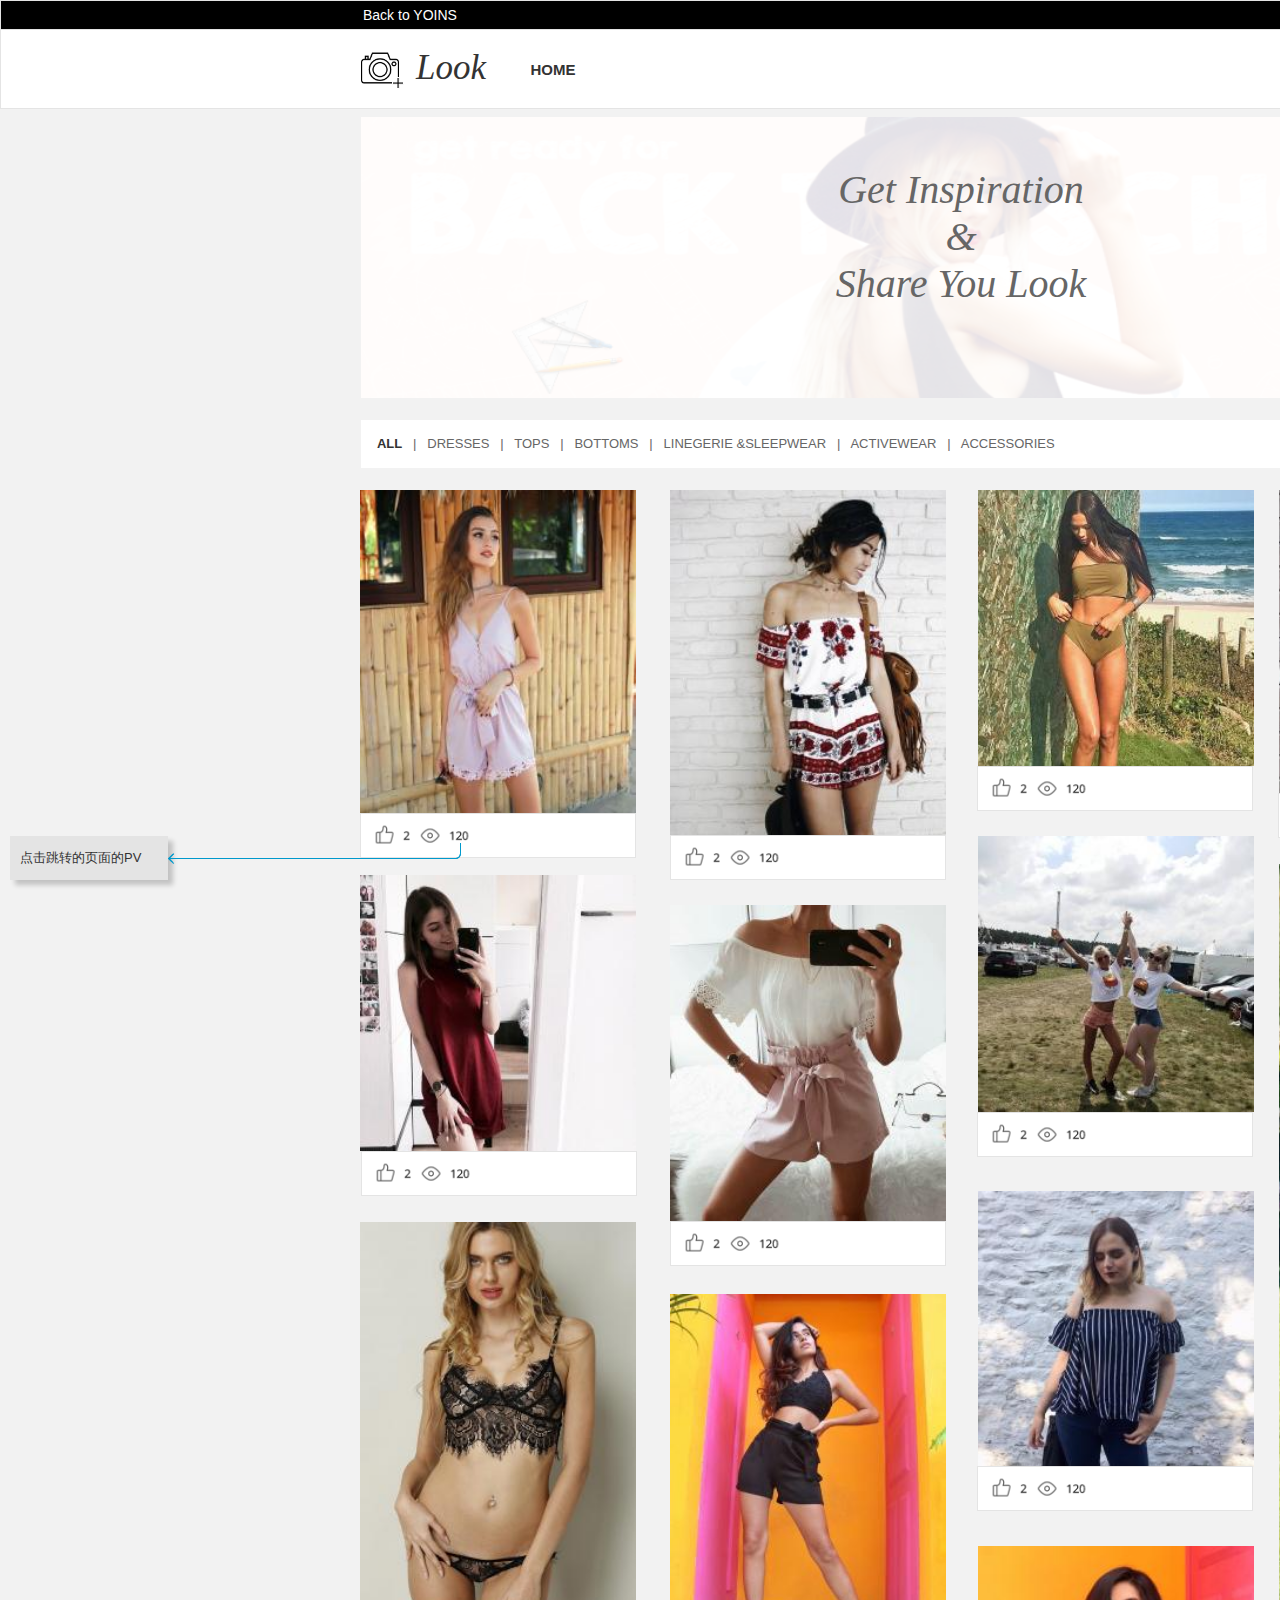
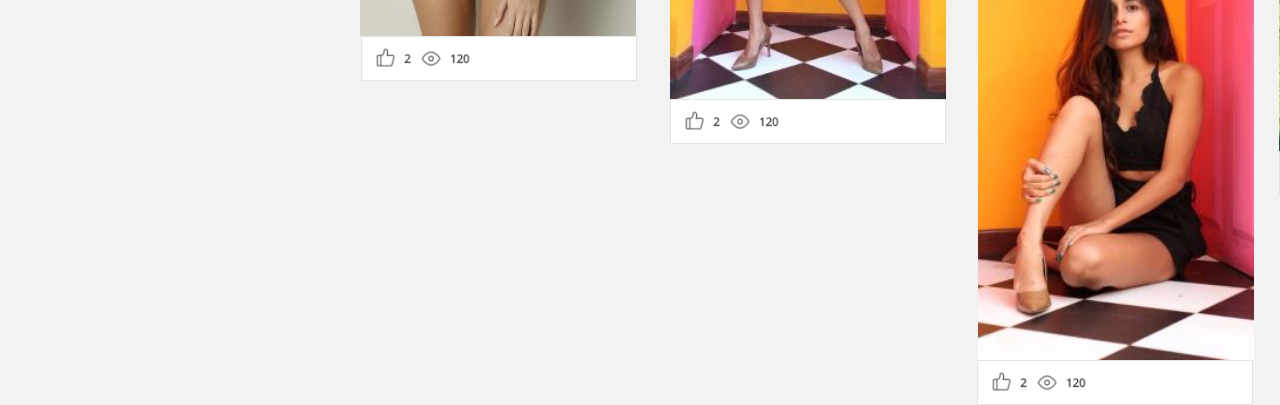
<file: index.html>
﻿<!DOCTYPE html>
<html>
  <head>
    <title>index</title>
    <meta http-equiv="X-UA-Compatible" content="IE=edge"/>
    <meta http-equiv="content-type" content="text/html; charset=utf-8"/>
    <meta name="apple-mobile-web-app-capable" content="yes"/>
    <link href="resources/css/axure_rp_page.css" type="text/css" rel="stylesheet"/>
    <link href="data/styles.css" type="text/css" rel="stylesheet"/>
    <link href="files/index/styles.css" type="text/css" rel="stylesheet"/>
    <script src="resources/scripts/jquery-1.7.1.min.js"></script>
    <script src="resources/scripts/jquery-ui-1.8.10.custom.min.js"></script>
    <script src="resources/scripts/axure/axQuery.js"></script>
    <script src="resources/scripts/axure/globals.js"></script>
    <script src="resources/scripts/axutils.js"></script>
    <script src="resources/scripts/axure/annotation.js"></script>
    <script src="resources/scripts/axure/axQuery.std.js"></script>
    <script src="resources/scripts/axure/doc.js"></script>
    <script src="data/document.js"></script>
    <script src="resources/scripts/messagecenter.js"></script>
    <script src="resources/scripts/axure/events.js"></script>
    <script src="resources/scripts/axure/recording.js"></script>
    <script src="resources/scripts/axure/action.js"></script>
    <script src="resources/scripts/axure/expr.js"></script>
    <script src="resources/scripts/axure/geometry.js"></script>
    <script src="resources/scripts/axure/flyout.js"></script>
    <script src="resources/scripts/axure/ie.js"></script>
    <script src="resources/scripts/axure/model.js"></script>
    <script src="resources/scripts/axure/repeater.js"></script>
    <script src="resources/scripts/axure/sto.js"></script>
    <script src="resources/scripts/axure/utils.temp.js"></script>
    <script src="resources/scripts/axure/variables.js"></script>
    <script src="resources/scripts/axure/drag.js"></script>
    <script src="resources/scripts/axure/move.js"></script>
    <script src="resources/scripts/axure/visibility.js"></script>
    <script src="resources/scripts/axure/style.js"></script>
    <script src="resources/scripts/axure/adaptive.js"></script>
    <script src="resources/scripts/axure/tree.js"></script>
    <script src="resources/scripts/axure/init.temp.js"></script>
    <script src="files/index/data.js"></script>
    <script src="resources/scripts/axure/legacy.js"></script>
    <script src="resources/scripts/axure/viewer.js"></script>
    <script src="resources/scripts/axure/math.js"></script>
    <script type="text/javascript">
      $axure.utils.getTransparentGifPath = function() { return 'resources/images/transparent.gif'; };
      $axure.utils.getOtherPath = function() { return 'resources/Other.html'; };
      $axure.utils.getReloadPath = function() { return 'resources/reload.html'; };
    </script>
  </head>
  <body>
    <div id="base" class="">

      <!-- Unnamed (矩形) -->
      <div id="u14" class="ax_default box_1 ax_default_hidden" style="display: none; visibility: hidden">
        <div id="u14_div" class=""></div>
        <!-- Unnamed () -->
        <div id="u15" class="text" style="display: none; visibility: hidden">
          <p><span></span></p>
        </div>
      </div>

      <!-- Unnamed (组合) -->
      <div id="u16" class="ax_default">

        <!-- Unnamed (组合) -->
        <div id="u17" class="ax_default">

          <!-- Unnamed (图片) -->
          <div id="u18" class="ax_default _图片">
            <img id="u18_img" class="img " src="images/index/u18.jpg"/>
            <!-- Unnamed () -->
            <div id="u19" class="text" style="display: none; visibility: hidden">
              <p><span></span></p>
            </div>
          </div>

          <!-- Unnamed (图片) -->
          <div id="u20" class="ax_default _图片">
            <img id="u20_img" class="img " src="images/index/u20.jpg"/>
            <!-- Unnamed () -->
            <div id="u21" class="text" style="display: none; visibility: hidden">
              <p><span></span></p>
            </div>
          </div>

          <!-- Unnamed (图片) -->
          <div id="u22" class="ax_default _图片">
            <img id="u22_img" class="img " src="images/index/u22.jpg"/>
            <!-- Unnamed () -->
            <div id="u23" class="text" style="display: none; visibility: hidden">
              <p><span></span></p>
            </div>
          </div>

          <!-- Unnamed (图片) -->
          <div id="u24" class="ax_default _图片">
            <img id="u24_img" class="img " src="images/index/u24.jpg"/>
            <!-- Unnamed () -->
            <div id="u25" class="text" style="display: none; visibility: hidden">
              <p><span></span></p>
            </div>
          </div>

          <!-- Unnamed (图片) -->
          <div id="u26" class="ax_default _图片">
            <img id="u26_img" class="img " src="images/index/u26.jpg"/>
            <!-- Unnamed () -->
            <div id="u27" class="text" style="display: none; visibility: hidden">
              <p><span></span></p>
            </div>
          </div>

          <!-- Unnamed (图片) -->
          <div id="u28" class="ax_default _图片">
            <img id="u28_img" class="img " src="images/index/u28.jpg"/>
            <!-- Unnamed () -->
            <div id="u29" class="text" style="display: none; visibility: hidden">
              <p><span></span></p>
            </div>
          </div>

          <!-- Unnamed (图片) -->
          <div id="u30" class="ax_default _图片">
            <img id="u30_img" class="img " src="images/index/u30.jpg"/>
            <!-- Unnamed () -->
            <div id="u31" class="text" style="display: none; visibility: hidden">
              <p><span></span></p>
            </div>
          </div>

          <!-- Unnamed (图片) -->
          <div id="u32" class="ax_default _图片">
            <img id="u32_img" class="img " src="images/index/u32.jpg"/>
            <!-- Unnamed () -->
            <div id="u33" class="text" style="display: none; visibility: hidden">
              <p><span></span></p>
            </div>
          </div>

          <!-- Unnamed (图片) -->
          <div id="u34" class="ax_default _图片">
            <img id="u34_img" class="img " src="images/index/u34.jpg"/>
            <!-- Unnamed () -->
            <div id="u35" class="text" style="display: none; visibility: hidden">
              <p><span></span></p>
            </div>
          </div>

          <!-- Unnamed (图片) -->
          <div id="u36" class="ax_default _图片">
            <img id="u36_img" class="img " src="images/index/u36.jpg"/>
            <!-- Unnamed () -->
            <div id="u37" class="text" style="display: none; visibility: hidden">
              <p><span></span></p>
            </div>
          </div>

          <!-- Unnamed (图片) -->
          <div id="u38" class="ax_default _图片">
            <img id="u38_img" class="img " src="images/index/u38.jpg"/>
            <!-- Unnamed () -->
            <div id="u39" class="text" style="display: none; visibility: hidden">
              <p><span></span></p>
            </div>
          </div>

          <!-- Unnamed (图片) -->
          <div id="u40" class="ax_default _图片">
            <img id="u40_img" class="img " src="images/index/u40.png"/>
            <!-- Unnamed () -->
            <div id="u41" class="text" style="display: none; visibility: hidden">
              <p><span></span></p>
            </div>
          </div>

          <!-- Unnamed (share look 点赞2) -->

          <!-- Unnamed (组合) -->
          <div id="u43" class="ax_default">

            <!-- Unnamed (矩形) -->
            <div id="u44" class="ax_default box_1">
              <div id="u44_div" class=""></div>
              <!-- Unnamed () -->
              <div id="u45" class="text" style="display: none; visibility: hidden">
                <p><span></span></p>
              </div>
            </div>

            <!-- Unnamed (组合) -->
            <div id="u46" class="ax_default">

              <!-- Unnamed (图片) -->
              <div id="u47" class="ax_default _图片">
                <img id="u47_img" class="img " src="images/index/u47.png"/>
                <!-- Unnamed () -->
                <div id="u48" class="text" style="display: none; visibility: hidden">
                  <p><span></span></p>
                </div>
              </div>

              <!-- Unnamed (图片) -->
              <div id="u49" class="ax_default _图片">
                <img id="u49_img" class="img " src="images/index/u49.png"/>
                <!-- Unnamed () -->
                <div id="u50" class="text" style="display: none; visibility: hidden">
                  <p><span></span></p>
                </div>
              </div>
            </div>
          </div>

          <!-- Unnamed (share look 点赞2) -->

          <!-- Unnamed (组合) -->
          <div id="u52" class="ax_default">

            <!-- Unnamed (矩形) -->
            <div id="u53" class="ax_default box_1">
              <div id="u53_div" class=""></div>
              <!-- Unnamed () -->
              <div id="u54" class="text" style="display: none; visibility: hidden">
                <p><span></span></p>
              </div>
            </div>

            <!-- Unnamed (组合) -->
            <div id="u55" class="ax_default">

              <!-- Unnamed (图片) -->
              <div id="u56" class="ax_default _图片">
                <img id="u56_img" class="img " src="images/index/u47.png"/>
                <!-- Unnamed () -->
                <div id="u57" class="text" style="display: none; visibility: hidden">
                  <p><span></span></p>
                </div>
              </div>

              <!-- Unnamed (图片) -->
              <div id="u58" class="ax_default _图片">
                <img id="u58_img" class="img " src="images/index/u49.png"/>
                <!-- Unnamed () -->
                <div id="u59" class="text" style="display: none; visibility: hidden">
                  <p><span></span></p>
                </div>
              </div>
            </div>
          </div>

          <!-- Unnamed (share look 点赞2) -->

          <!-- Unnamed (组合) -->
          <div id="u61" class="ax_default">

            <!-- Unnamed (矩形) -->
            <div id="u62" class="ax_default box_1">
              <div id="u62_div" class=""></div>
              <!-- Unnamed () -->
              <div id="u63" class="text" style="display: none; visibility: hidden">
                <p><span></span></p>
              </div>
            </div>

            <!-- Unnamed (组合) -->
            <div id="u64" class="ax_default">

              <!-- Unnamed (图片) -->
              <div id="u65" class="ax_default _图片">
                <img id="u65_img" class="img " src="images/index/u47.png"/>
                <!-- Unnamed () -->
                <div id="u66" class="text" style="display: none; visibility: hidden">
                  <p><span></span></p>
                </div>
              </div>

              <!-- Unnamed (图片) -->
              <div id="u67" class="ax_default _图片">
                <img id="u67_img" class="img " src="images/index/u49.png"/>
                <!-- Unnamed () -->
                <div id="u68" class="text" style="display: none; visibility: hidden">
                  <p><span></span></p>
                </div>
              </div>
            </div>
          </div>

          <!-- Unnamed (share look 点赞2) -->

          <!-- Unnamed (组合) -->
          <div id="u70" class="ax_default">

            <!-- Unnamed (矩形) -->
            <div id="u71" class="ax_default box_1">
              <div id="u71_div" class=""></div>
              <!-- Unnamed () -->
              <div id="u72" class="text" style="display: none; visibility: hidden">
                <p><span></span></p>
              </div>
            </div>

            <!-- Unnamed (组合) -->
            <div id="u73" class="ax_default">

              <!-- Unnamed (图片) -->
              <div id="u74" class="ax_default _图片">
                <img id="u74_img" class="img " src="images/index/u47.png"/>
                <!-- Unnamed () -->
                <div id="u75" class="text" style="display: none; visibility: hidden">
                  <p><span></span></p>
                </div>
              </div>

              <!-- Unnamed (图片) -->
              <div id="u76" class="ax_default _图片">
                <img id="u76_img" class="img " src="images/index/u49.png"/>
                <!-- Unnamed () -->
                <div id="u77" class="text" style="display: none; visibility: hidden">
                  <p><span></span></p>
                </div>
              </div>
            </div>
          </div>

          <!-- Unnamed (share look 点赞2) -->

          <!-- Unnamed (组合) -->
          <div id="u79" class="ax_default">

            <!-- Unnamed (矩形) -->
            <div id="u80" class="ax_default box_1">
              <div id="u80_div" class=""></div>
              <!-- Unnamed () -->
              <div id="u81" class="text" style="display: none; visibility: hidden">
                <p><span></span></p>
              </div>
            </div>

            <!-- Unnamed (组合) -->
            <div id="u82" class="ax_default">

              <!-- Unnamed (图片) -->
              <div id="u83" class="ax_default _图片">
                <img id="u83_img" class="img " src="images/index/u47.png"/>
                <!-- Unnamed () -->
                <div id="u84" class="text" style="display: none; visibility: hidden">
                  <p><span></span></p>
                </div>
              </div>

              <!-- Unnamed (图片) -->
              <div id="u85" class="ax_default _图片">
                <img id="u85_img" class="img " src="images/index/u49.png"/>
                <!-- Unnamed () -->
                <div id="u86" class="text" style="display: none; visibility: hidden">
                  <p><span></span></p>
                </div>
              </div>
            </div>
          </div>

          <!-- Unnamed (share look 点赞2) -->

          <!-- Unnamed (组合) -->
          <div id="u88" class="ax_default">

            <!-- Unnamed (矩形) -->
            <div id="u89" class="ax_default box_1">
              <div id="u89_div" class=""></div>
              <!-- Unnamed () -->
              <div id="u90" class="text" style="display: none; visibility: hidden">
                <p><span></span></p>
              </div>
            </div>

            <!-- Unnamed (组合) -->
            <div id="u91" class="ax_default">

              <!-- Unnamed (图片) -->
              <div id="u92" class="ax_default _图片">
                <img id="u92_img" class="img " src="images/index/u47.png"/>
                <!-- Unnamed () -->
                <div id="u93" class="text" style="display: none; visibility: hidden">
                  <p><span></span></p>
                </div>
              </div>

              <!-- Unnamed (图片) -->
              <div id="u94" class="ax_default _图片">
                <img id="u94_img" class="img " src="images/index/u49.png"/>
                <!-- Unnamed () -->
                <div id="u95" class="text" style="display: none; visibility: hidden">
                  <p><span></span></p>
                </div>
              </div>
            </div>
          </div>

          <!-- Unnamed (share look 点赞2) -->

          <!-- Unnamed (组合) -->
          <div id="u97" class="ax_default">

            <!-- Unnamed (矩形) -->
            <div id="u98" class="ax_default box_1">
              <div id="u98_div" class=""></div>
              <!-- Unnamed () -->
              <div id="u99" class="text" style="display: none; visibility: hidden">
                <p><span></span></p>
              </div>
            </div>

            <!-- Unnamed (组合) -->
            <div id="u100" class="ax_default">

              <!-- Unnamed (图片) -->
              <div id="u101" class="ax_default _图片">
                <img id="u101_img" class="img " src="images/index/u47.png"/>
                <!-- Unnamed () -->
                <div id="u102" class="text" style="display: none; visibility: hidden">
                  <p><span></span></p>
                </div>
              </div>

              <!-- Unnamed (图片) -->
              <div id="u103" class="ax_default _图片">
                <img id="u103_img" class="img " src="images/index/u49.png"/>
                <!-- Unnamed () -->
                <div id="u104" class="text" style="display: none; visibility: hidden">
                  <p><span></span></p>
                </div>
              </div>
            </div>
          </div>

          <!-- Unnamed (share look 点赞2) -->

          <!-- Unnamed (组合) -->
          <div id="u106" class="ax_default">

            <!-- Unnamed (矩形) -->
            <div id="u107" class="ax_default box_1">
              <div id="u107_div" class=""></div>
              <!-- Unnamed () -->
              <div id="u108" class="text" style="display: none; visibility: hidden">
                <p><span></span></p>
              </div>
            </div>

            <!-- Unnamed (组合) -->
            <div id="u109" class="ax_default">

              <!-- Unnamed (图片) -->
              <div id="u110" class="ax_default _图片">
                <img id="u110_img" class="img " src="images/index/u47.png"/>
                <!-- Unnamed () -->
                <div id="u111" class="text" style="display: none; visibility: hidden">
                  <p><span></span></p>
                </div>
              </div>

              <!-- Unnamed (图片) -->
              <div id="u112" class="ax_default _图片">
                <img id="u112_img" class="img " src="images/index/u49.png"/>
                <!-- Unnamed () -->
                <div id="u113" class="text" style="display: none; visibility: hidden">
                  <p><span></span></p>
                </div>
              </div>
            </div>
          </div>

          <!-- Unnamed (share look 点赞2) -->

          <!-- Unnamed (组合) -->
          <div id="u115" class="ax_default">

            <!-- Unnamed (矩形) -->
            <div id="u116" class="ax_default box_1">
              <div id="u116_div" class=""></div>
              <!-- Unnamed () -->
              <div id="u117" class="text" style="display: none; visibility: hidden">
                <p><span></span></p>
              </div>
            </div>

            <!-- Unnamed (组合) -->
            <div id="u118" class="ax_default">

              <!-- Unnamed (图片) -->
              <div id="u119" class="ax_default _图片">
                <img id="u119_img" class="img " src="images/index/u47.png"/>
                <!-- Unnamed () -->
                <div id="u120" class="text" style="display: none; visibility: hidden">
                  <p><span></span></p>
                </div>
              </div>

              <!-- Unnamed (图片) -->
              <div id="u121" class="ax_default _图片">
                <img id="u121_img" class="img " src="images/index/u49.png"/>
                <!-- Unnamed () -->
                <div id="u122" class="text" style="display: none; visibility: hidden">
                  <p><span></span></p>
                </div>
              </div>
            </div>
          </div>

          <!-- Unnamed (share look 点赞2) -->

          <!-- Unnamed (组合) -->
          <div id="u124" class="ax_default">

            <!-- Unnamed (矩形) -->
            <div id="u125" class="ax_default box_1">
              <div id="u125_div" class=""></div>
              <!-- Unnamed () -->
              <div id="u126" class="text" style="display: none; visibility: hidden">
                <p><span></span></p>
              </div>
            </div>

            <!-- Unnamed (组合) -->
            <div id="u127" class="ax_default">

              <!-- Unnamed (图片) -->
              <div id="u128" class="ax_default _图片">
                <img id="u128_img" class="img " src="images/index/u47.png"/>
                <!-- Unnamed () -->
                <div id="u129" class="text" style="display: none; visibility: hidden">
                  <p><span></span></p>
                </div>
              </div>

              <!-- Unnamed (图片) -->
              <div id="u130" class="ax_default _图片">
                <img id="u130_img" class="img " src="images/index/u49.png"/>
                <!-- Unnamed () -->
                <div id="u131" class="text" style="display: none; visibility: hidden">
                  <p><span></span></p>
                </div>
              </div>
            </div>
          </div>

          <!-- Unnamed (share look 点赞2) -->

          <!-- Unnamed (组合) -->
          <div id="u133" class="ax_default">

            <!-- Unnamed (矩形) -->
            <div id="u134" class="ax_default box_1">
              <div id="u134_div" class=""></div>
              <!-- Unnamed () -->
              <div id="u135" class="text" style="display: none; visibility: hidden">
                <p><span></span></p>
              </div>
            </div>

            <!-- Unnamed (组合) -->
            <div id="u136" class="ax_default">

              <!-- Unnamed (图片) -->
              <div id="u137" class="ax_default _图片">
                <img id="u137_img" class="img " src="images/index/u47.png"/>
                <!-- Unnamed () -->
                <div id="u138" class="text" style="display: none; visibility: hidden">
                  <p><span></span></p>
                </div>
              </div>

              <!-- Unnamed (图片) -->
              <div id="u139" class="ax_default _图片">
                <img id="u139_img" class="img " src="images/index/u49.png"/>
                <!-- Unnamed () -->
                <div id="u140" class="text" style="display: none; visibility: hidden">
                  <p><span></span></p>
                </div>
              </div>
            </div>
          </div>

          <!-- Unnamed (share look 点赞2) -->

          <!-- Unnamed (组合) -->
          <div id="u142" class="ax_default">

            <!-- Unnamed (矩形) -->
            <div id="u143" class="ax_default box_1">
              <div id="u143_div" class=""></div>
              <!-- Unnamed () -->
              <div id="u144" class="text" style="display: none; visibility: hidden">
                <p><span></span></p>
              </div>
            </div>

            <!-- Unnamed (组合) -->
            <div id="u145" class="ax_default">

              <!-- Unnamed (图片) -->
              <div id="u146" class="ax_default _图片">
                <img id="u146_img" class="img " src="images/index/u47.png"/>
                <!-- Unnamed () -->
                <div id="u147" class="text" style="display: none; visibility: hidden">
                  <p><span></span></p>
                </div>
              </div>

              <!-- Unnamed (图片) -->
              <div id="u148" class="ax_default _图片">
                <img id="u148_img" class="img " src="images/index/u49.png"/>
                <!-- Unnamed () -->
                <div id="u149" class="text" style="display: none; visibility: hidden">
                  <p><span></span></p>
                </div>
              </div>
            </div>
          </div>
        </div>
      </div>

      <!-- Unnamed (矩形) -->
      <div id="u150" class="ax_default box_1">
        <div id="u150_div" class=""></div>
        <!-- Unnamed () -->
        <div id="u151" class="text" style="display: none; visibility: hidden">
          <p><span></span></p>
        </div>
      </div>

      <!-- Unnamed (矩形) -->
      <div id="u152" class="ax_default box_1">
        <div id="u152_div" class=""></div>
        <!-- Unnamed () -->
        <div id="u153" class="text" style="visibility: visible;">
          <p><span>Look</span></p>
        </div>
      </div>

      <!-- Unnamed (矩形) -->
      <div id="u154" class="ax_default box_1">
        <div id="u154_div" class=""></div>
        <!-- Unnamed () -->
        <div id="u155" class="text" style="display: none; visibility: hidden">
          <p><span></span></p>
        </div>
      </div>

      <!-- Unnamed (矩形) -->
      <div id="u156" class="ax_default box_1">
        <div id="u156_div" class=""></div>
        <!-- Unnamed () -->
        <div id="u157" class="text" style="visibility: visible;">
          <p><span>Back to YOINS</span></p>
        </div>
      </div>

      <!-- Unnamed (矩形) -->
      <div id="u158" class="ax_default box_1">
        <div id="u158_div" class=""></div>
        <!-- Unnamed () -->
        <div id="u159" class="text" style="visibility: visible;">
          <p><span>UPLOAD</span></p>
        </div>
      </div>

      <!-- Unnamed (组合) -->
      <div id="u160" class="ax_default">

        <!-- Unnamed (图片) -->
        <div id="u161" class="ax_default _图片">
          <img id="u161_img" class="img " src="images/index/u161.png"/>
          <!-- Unnamed () -->
          <div id="u162" class="text" style="display: none; visibility: hidden">
            <p><span></span></p>
          </div>
        </div>

        <!-- Unnamed (十字形) -->
        <div id="u163" class="ax_default box_1">
          <img id="u163_img" class="img " src="images/index/u163.png"/>
          <!-- Unnamed () -->
          <div id="u164" class="text" style="display: none; visibility: hidden">
            <p><span></span></p>
          </div>
        </div>
      </div>

      <!-- Unnamed (十字形) -->
      <div id="u165" class="ax_default box_1">
        <img id="u165_img" class="img " src="images/index/u165.png"/>
        <!-- Unnamed () -->
        <div id="u166" class="text" style="display: none; visibility: hidden">
          <p><span></span></p>
        </div>
      </div>

      <!-- Unnamed (图片) -->
      <div id="u167" class="ax_default _图片">
        <img id="u167_img" class="img " src="images/index/u167.png"/>
        <!-- Unnamed () -->
        <div id="u168" class="text" style="display: none; visibility: hidden">
          <p><span></span></p>
        </div>
      </div>

      <!-- Unnamed (矩形) -->
      <div id="u169" class="ax_default box_1">
        <div id="u169_div" class=""></div>
        <!-- Unnamed () -->
        <div id="u170" class="text" style="visibility: visible;">
          <p><span>HOME</span></p>
        </div>
      </div>

      <!-- Unnamed (矩形) -->
      <div id="u171" class="ax_default box_1">
        <div id="u171_div" class=""></div>
        <!-- Unnamed () -->
        <div id="u172" class="text" style="display: none; visibility: hidden">
          <p><span></span></p>
        </div>
      </div>

      <!-- Unnamed (图片) -->
      <div id="u173" class="ax_default _图片">
        <img id="u173_img" class="img " src="images/index/u161.png"/>
        <!-- Unnamed () -->
        <div id="u174" class="text" style="display: none; visibility: hidden">
          <p><span></span></p>
        </div>
      </div>

      <!-- Unnamed (十字形) -->
      <div id="u175" class="ax_default box_1">
        <img id="u175_img" class="img " src="images/index/u175.png"/>
        <!-- Unnamed () -->
        <div id="u176" class="text" style="display: none; visibility: hidden">
          <p><span></span></p>
        </div>
      </div>

      <!-- Unnamed (图片) -->
      <div id="u177" class="ax_default _图片">
        <img id="u177_img" class="img " src="images/index/u177.png"/>
        <!-- Unnamed () -->
        <div id="u178" class="text" style="display: none; visibility: hidden">
          <p><span></span></p>
        </div>
      </div>

      <!-- Unnamed (组合) -->
      <div id="u179" class="ax_default">

        <!-- Unnamed (矩形) -->
        <div id="u180" class="ax_default box_1">
          <div id="u180_div" class=""></div>
          <!-- Unnamed () -->
          <div id="u181" class="text" style="visibility: visible;">
            <p><span style="color:#666666;">&nbsp;&nbsp; </span></p><p><span style="color:#666666;">Get Inspiration </span></p><p><span style="color:#666666;">&amp; </span></p><p><span style="color:#666666;">Share You Look</span></p><p><span>&nbsp;</span></p>
          </div>
        </div>
      </div>

      <!-- Unnamed (矩形) -->
      <div id="u182" class="ax_default box_1">
        <div id="u182_div" class=""></div>
        <!-- Unnamed () -->
        <div id="u183" class="text" style="visibility: visible;">
          <p><span style="font-family:'Arial Black', 'Arial Normal', 'Arial';font-weight:900;">&nbsp;&nbsp;&nbsp; ALL</span><span style="font-family:'Arial Normal', 'Arial';font-weight:400;color:#666666;">&nbsp;&nbsp; |&nbsp;&nbsp; DRESSES&nbsp;&nbsp; |&nbsp;&nbsp; TOPS&nbsp;&nbsp; |&nbsp;&nbsp; BOTTOMS&nbsp;&nbsp; |&nbsp;&nbsp; LINEGERIE &amp;SLEEPWEAR&nbsp;&nbsp; |&nbsp;&nbsp; ACTIVEWEAR&nbsp;&nbsp; |&nbsp;&nbsp; ACCESSORIES</span></p>
        </div>
      </div>

      <!-- Unnamed (矩形) -->
      <div id="u184" class="ax_default box_1">
        <div id="u184_div" class=""></div>
        <!-- Unnamed () -->
        <div id="u185" class="text" style="visibility: visible;">
          <p><span style="font-family:'Arial Normal', 'Arial';font-weight:400;color:#666666;">Sort by :&nbsp; </span><span style="font-family:'Arial Negreta', 'Arial Normal', 'Arial';font-weight:700;">Latest</span><span style="font-family:'Arial Normal', 'Arial';font-weight:400;color:#666666;">&nbsp;&nbsp; | Hot&nbsp; &nbsp; </span></p>
        </div>
      </div>

      <!-- Unnamed (矩形) -->
      <div id="u186" class="ax_default sticky_2">
        <div id="u186_div" class=""></div>
        <!-- Unnamed () -->
        <div id="u187" class="text" style="visibility: visible;">
          <p><span>点击跳转的页面的PV</span></p>
        </div>
      </div>

      <!-- Unnamed (组合) -->
      <div id="u188" class="ax_default ax_default_hidden" style="display: none; visibility: hidden">

        <!-- Unnamed (图片) -->
        <div id="u189" class="ax_default _图片">
          <img id="u189_img" class="img " src="images/index/u18.jpg"/>
          <!-- Unnamed () -->
          <div id="u190" class="text" style="display: none; visibility: hidden">
            <p><span></span></p>
          </div>
        </div>

        <!-- Unnamed (图片) -->
        <div id="u191" class="ax_default _图片">
          <img id="u191_img" class="img " src="images/index/u20.jpg"/>
          <!-- Unnamed () -->
          <div id="u192" class="text" style="display: none; visibility: hidden">
            <p><span></span></p>
          </div>
        </div>

        <!-- Unnamed (图片) -->
        <div id="u193" class="ax_default _图片">
          <img id="u193_img" class="img " src="images/index/u22.jpg"/>
          <!-- Unnamed () -->
          <div id="u194" class="text" style="display: none; visibility: hidden">
            <p><span></span></p>
          </div>
        </div>

        <!-- Unnamed (图片) -->
        <div id="u195" class="ax_default _图片">
          <img id="u195_img" class="img " src="images/index/u24.jpg"/>
          <!-- Unnamed () -->
          <div id="u196" class="text" style="display: none; visibility: hidden">
            <p><span></span></p>
          </div>
        </div>

        <!-- Unnamed (图片) -->
        <div id="u197" class="ax_default _图片">
          <img id="u197_img" class="img " src="images/index/u26.jpg"/>
          <!-- Unnamed () -->
          <div id="u198" class="text" style="display: none; visibility: hidden">
            <p><span></span></p>
          </div>
        </div>

        <!-- Unnamed (图片) -->
        <div id="u199" class="ax_default _图片">
          <img id="u199_img" class="img " src="images/index/u28.jpg"/>
          <!-- Unnamed () -->
          <div id="u200" class="text" style="display: none; visibility: hidden">
            <p><span></span></p>
          </div>
        </div>

        <!-- Unnamed (图片) -->
        <div id="u201" class="ax_default _图片">
          <img id="u201_img" class="img " src="images/index/u30.jpg"/>
          <!-- Unnamed () -->
          <div id="u202" class="text" style="display: none; visibility: hidden">
            <p><span></span></p>
          </div>
        </div>

        <!-- Unnamed (图片) -->
        <div id="u203" class="ax_default _图片">
          <img id="u203_img" class="img " src="images/index/u32.jpg"/>
          <!-- Unnamed () -->
          <div id="u204" class="text" style="display: none; visibility: hidden">
            <p><span></span></p>
          </div>
        </div>

        <!-- Unnamed (图片) -->
        <div id="u205" class="ax_default _图片">
          <img id="u205_img" class="img " src="images/index/u34.jpg"/>
          <!-- Unnamed () -->
          <div id="u206" class="text" style="display: none; visibility: hidden">
            <p><span></span></p>
          </div>
        </div>

        <!-- Unnamed (图片) -->
        <div id="u207" class="ax_default _图片">
          <img id="u207_img" class="img " src="images/index/u36.jpg"/>
          <!-- Unnamed () -->
          <div id="u208" class="text" style="display: none; visibility: hidden">
            <p><span></span></p>
          </div>
        </div>

        <!-- Unnamed (图片) -->
        <div id="u209" class="ax_default _图片">
          <img id="u209_img" class="img " src="images/index/u38.jpg"/>
          <!-- Unnamed () -->
          <div id="u210" class="text" style="display: none; visibility: hidden">
            <p><span></span></p>
          </div>
        </div>

        <!-- Unnamed (share look 点赞等) -->

        <!-- Unnamed (组合) -->
        <div id="u212" class="ax_default">

          <!-- Unnamed (矩形) -->
          <div id="u213" class="ax_default box_1">
            <div id="u213_div" class=""></div>
            <!-- Unnamed () -->
            <div id="u214" class="text" style="display: none; visibility: hidden">
              <p><span></span></p>
            </div>
          </div>

          <!-- Unnamed (组合) -->
          <div id="u215" class="ax_default">

            <!-- Unnamed (图片) -->
            <div id="u216" class="ax_default _图片">
              <img id="u216_img" class="img " src="images/index/u47.png"/>
              <!-- Unnamed () -->
              <div id="u217" class="text" style="display: none; visibility: hidden">
                <p><span></span></p>
              </div>
            </div>

            <!-- Unnamed (图片) -->
            <div id="u218" class="ax_default _图片">
              <img id="u218_img" class="img " src="images/index/u49.png"/>
              <!-- Unnamed () -->
              <div id="u219" class="text" style="display: none; visibility: hidden">
                <p><span></span></p>
              </div>
            </div>
          </div>
        </div>

        <!-- Unnamed (share look 点赞等) -->

        <!-- Unnamed (组合) -->
        <div id="u221" class="ax_default">

          <!-- Unnamed (矩形) -->
          <div id="u222" class="ax_default box_1">
            <div id="u222_div" class=""></div>
            <!-- Unnamed () -->
            <div id="u223" class="text" style="display: none; visibility: hidden">
              <p><span></span></p>
            </div>
          </div>

          <!-- Unnamed (组合) -->
          <div id="u224" class="ax_default">

            <!-- Unnamed (图片) -->
            <div id="u225" class="ax_default _图片">
              <img id="u225_img" class="img " src="images/index/u47.png"/>
              <!-- Unnamed () -->
              <div id="u226" class="text" style="display: none; visibility: hidden">
                <p><span></span></p>
              </div>
            </div>

            <!-- Unnamed (图片) -->
            <div id="u227" class="ax_default _图片">
              <img id="u227_img" class="img " src="images/index/u49.png"/>
              <!-- Unnamed () -->
              <div id="u228" class="text" style="display: none; visibility: hidden">
                <p><span></span></p>
              </div>
            </div>
          </div>
        </div>

        <!-- Unnamed (share look 点赞等) -->

        <!-- Unnamed (组合) -->
        <div id="u230" class="ax_default">

          <!-- Unnamed (矩形) -->
          <div id="u231" class="ax_default box_1">
            <div id="u231_div" class=""></div>
            <!-- Unnamed () -->
            <div id="u232" class="text" style="display: none; visibility: hidden">
              <p><span></span></p>
            </div>
          </div>

          <!-- Unnamed (组合) -->
          <div id="u233" class="ax_default">

            <!-- Unnamed (图片) -->
            <div id="u234" class="ax_default _图片">
              <img id="u234_img" class="img " src="images/index/u47.png"/>
              <!-- Unnamed () -->
              <div id="u235" class="text" style="display: none; visibility: hidden">
                <p><span></span></p>
              </div>
            </div>

            <!-- Unnamed (图片) -->
            <div id="u236" class="ax_default _图片">
              <img id="u236_img" class="img " src="images/index/u49.png"/>
              <!-- Unnamed () -->
              <div id="u237" class="text" style="display: none; visibility: hidden">
                <p><span></span></p>
              </div>
            </div>
          </div>
        </div>

        <!-- Unnamed (share look 点赞等) -->

        <!-- Unnamed (组合) -->
        <div id="u239" class="ax_default">

          <!-- Unnamed (矩形) -->
          <div id="u240" class="ax_default box_1">
            <div id="u240_div" class=""></div>
            <!-- Unnamed () -->
            <div id="u241" class="text" style="display: none; visibility: hidden">
              <p><span></span></p>
            </div>
          </div>

          <!-- Unnamed (组合) -->
          <div id="u242" class="ax_default">

            <!-- Unnamed (图片) -->
            <div id="u243" class="ax_default _图片">
              <img id="u243_img" class="img " src="images/index/u47.png"/>
              <!-- Unnamed () -->
              <div id="u244" class="text" style="display: none; visibility: hidden">
                <p><span></span></p>
              </div>
            </div>

            <!-- Unnamed (图片) -->
            <div id="u245" class="ax_default _图片">
              <img id="u245_img" class="img " src="images/index/u49.png"/>
              <!-- Unnamed () -->
              <div id="u246" class="text" style="display: none; visibility: hidden">
                <p><span></span></p>
              </div>
            </div>
          </div>
        </div>

        <!-- Unnamed (share look 点赞等) -->

        <!-- Unnamed (组合) -->
        <div id="u248" class="ax_default">

          <!-- Unnamed (矩形) -->
          <div id="u249" class="ax_default box_1">
            <div id="u249_div" class=""></div>
            <!-- Unnamed () -->
            <div id="u250" class="text" style="display: none; visibility: hidden">
              <p><span></span></p>
            </div>
          </div>

          <!-- Unnamed (组合) -->
          <div id="u251" class="ax_default">

            <!-- Unnamed (图片) -->
            <div id="u252" class="ax_default _图片">
              <img id="u252_img" class="img " src="images/index/u47.png"/>
              <!-- Unnamed () -->
              <div id="u253" class="text" style="display: none; visibility: hidden">
                <p><span></span></p>
              </div>
            </div>

            <!-- Unnamed (图片) -->
            <div id="u254" class="ax_default _图片">
              <img id="u254_img" class="img " src="images/index/u49.png"/>
              <!-- Unnamed () -->
              <div id="u255" class="text" style="display: none; visibility: hidden">
                <p><span></span></p>
              </div>
            </div>
          </div>
        </div>

        <!-- Unnamed (share look 点赞等) -->

        <!-- Unnamed (组合) -->
        <div id="u257" class="ax_default">

          <!-- Unnamed (矩形) -->
          <div id="u258" class="ax_default box_1">
            <div id="u258_div" class=""></div>
            <!-- Unnamed () -->
            <div id="u259" class="text" style="display: none; visibility: hidden">
              <p><span></span></p>
            </div>
          </div>

          <!-- Unnamed (组合) -->
          <div id="u260" class="ax_default">

            <!-- Unnamed (图片) -->
            <div id="u261" class="ax_default _图片">
              <img id="u261_img" class="img " src="images/index/u47.png"/>
              <!-- Unnamed () -->
              <div id="u262" class="text" style="display: none; visibility: hidden">
                <p><span></span></p>
              </div>
            </div>

            <!-- Unnamed (图片) -->
            <div id="u263" class="ax_default _图片">
              <img id="u263_img" class="img " src="images/index/u49.png"/>
              <!-- Unnamed () -->
              <div id="u264" class="text" style="display: none; visibility: hidden">
                <p><span></span></p>
              </div>
            </div>
          </div>
        </div>

        <!-- Unnamed (share look 点赞等) -->

        <!-- Unnamed (组合) -->
        <div id="u266" class="ax_default">

          <!-- Unnamed (矩形) -->
          <div id="u267" class="ax_default box_1">
            <div id="u267_div" class=""></div>
            <!-- Unnamed () -->
            <div id="u268" class="text" style="display: none; visibility: hidden">
              <p><span></span></p>
            </div>
          </div>

          <!-- Unnamed (组合) -->
          <div id="u269" class="ax_default">

            <!-- Unnamed (图片) -->
            <div id="u270" class="ax_default _图片">
              <img id="u270_img" class="img " src="images/index/u47.png"/>
              <!-- Unnamed () -->
              <div id="u271" class="text" style="display: none; visibility: hidden">
                <p><span></span></p>
              </div>
            </div>

            <!-- Unnamed (图片) -->
            <div id="u272" class="ax_default _图片">
              <img id="u272_img" class="img " src="images/index/u49.png"/>
              <!-- Unnamed () -->
              <div id="u273" class="text" style="display: none; visibility: hidden">
                <p><span></span></p>
              </div>
            </div>
          </div>
        </div>

        <!-- Unnamed (share look 点赞等) -->

        <!-- Unnamed (组合) -->
        <div id="u275" class="ax_default">

          <!-- Unnamed (矩形) -->
          <div id="u276" class="ax_default box_1">
            <div id="u276_div" class=""></div>
            <!-- Unnamed () -->
            <div id="u277" class="text" style="display: none; visibility: hidden">
              <p><span></span></p>
            </div>
          </div>

          <!-- Unnamed (组合) -->
          <div id="u278" class="ax_default">

            <!-- Unnamed (图片) -->
            <div id="u279" class="ax_default _图片">
              <img id="u279_img" class="img " src="images/index/u47.png"/>
              <!-- Unnamed () -->
              <div id="u280" class="text" style="display: none; visibility: hidden">
                <p><span></span></p>
              </div>
            </div>

            <!-- Unnamed (图片) -->
            <div id="u281" class="ax_default _图片">
              <img id="u281_img" class="img " src="images/index/u49.png"/>
              <!-- Unnamed () -->
              <div id="u282" class="text" style="display: none; visibility: hidden">
                <p><span></span></p>
              </div>
            </div>
          </div>
        </div>

        <!-- Unnamed (share look 点赞等) -->

        <!-- Unnamed (组合) -->
        <div id="u284" class="ax_default">

          <!-- Unnamed (矩形) -->
          <div id="u285" class="ax_default box_1">
            <div id="u285_div" class=""></div>
            <!-- Unnamed () -->
            <div id="u286" class="text" style="display: none; visibility: hidden">
              <p><span></span></p>
            </div>
          </div>

          <!-- Unnamed (组合) -->
          <div id="u287" class="ax_default">

            <!-- Unnamed (图片) -->
            <div id="u288" class="ax_default _图片">
              <img id="u288_img" class="img " src="images/index/u47.png"/>
              <!-- Unnamed () -->
              <div id="u289" class="text" style="display: none; visibility: hidden">
                <p><span></span></p>
              </div>
            </div>

            <!-- Unnamed (图片) -->
            <div id="u290" class="ax_default _图片">
              <img id="u290_img" class="img " src="images/index/u49.png"/>
              <!-- Unnamed () -->
              <div id="u291" class="text" style="display: none; visibility: hidden">
                <p><span></span></p>
              </div>
            </div>
          </div>
        </div>

        <!-- Unnamed (share look 点赞等) -->

        <!-- Unnamed (组合) -->
        <div id="u293" class="ax_default">

          <!-- Unnamed (矩形) -->
          <div id="u294" class="ax_default box_1">
            <div id="u294_div" class=""></div>
            <!-- Unnamed () -->
            <div id="u295" class="text" style="display: none; visibility: hidden">
              <p><span></span></p>
            </div>
          </div>

          <!-- Unnamed (组合) -->
          <div id="u296" class="ax_default">

            <!-- Unnamed (图片) -->
            <div id="u297" class="ax_default _图片">
              <img id="u297_img" class="img " src="images/index/u47.png"/>
              <!-- Unnamed () -->
              <div id="u298" class="text" style="display: none; visibility: hidden">
                <p><span></span></p>
              </div>
            </div>

            <!-- Unnamed (图片) -->
            <div id="u299" class="ax_default _图片">
              <img id="u299_img" class="img " src="images/index/u49.png"/>
              <!-- Unnamed () -->
              <div id="u300" class="text" style="display: none; visibility: hidden">
                <p><span></span></p>
              </div>
            </div>
          </div>
        </div>

        <!-- Unnamed (图片) -->
        <div id="u301" class="ax_default _图片">
          <img id="u301_img" class="img " src="images/index/u40.png"/>
          <!-- Unnamed () -->
          <div id="u302" class="text" style="display: none; visibility: hidden">
            <p><span></span></p>
          </div>
        </div>

        <!-- Unnamed (share look 点赞等) -->

        <!-- Unnamed (组合) -->
        <div id="u304" class="ax_default">

          <!-- Unnamed (矩形) -->
          <div id="u305" class="ax_default box_1">
            <div id="u305_div" class=""></div>
            <!-- Unnamed () -->
            <div id="u306" class="text" style="display: none; visibility: hidden">
              <p><span></span></p>
            </div>
          </div>

          <!-- Unnamed (组合) -->
          <div id="u307" class="ax_default">

            <!-- Unnamed (图片) -->
            <div id="u308" class="ax_default _图片">
              <img id="u308_img" class="img " src="images/index/u47.png"/>
              <!-- Unnamed () -->
              <div id="u309" class="text" style="display: none; visibility: hidden">
                <p><span></span></p>
              </div>
            </div>

            <!-- Unnamed (图片) -->
            <div id="u310" class="ax_default _图片">
              <img id="u310_img" class="img " src="images/index/u49.png"/>
              <!-- Unnamed () -->
              <div id="u311" class="text" style="display: none; visibility: hidden">
                <p><span></span></p>
              </div>
            </div>
          </div>
        </div>
      </div>

      <!-- Unnamed (矩形) -->
      <div id="u312" class="ax_default box_1 ax_default_hidden" style="display: none; visibility: hidden">
        <div id="u312_div" class=""></div>
        <!-- Unnamed () -->
        <div id="u313" class="text" style="display: none; visibility: hidden">
          <p><span></span></p>
        </div>
      </div>

      <!-- Unnamed (动态面板) -->
      <div id="u314" class="ax_default ax_default_hidden" style="display: none; visibility: hidden">
        <div id="u314_state0" class="panel_state" data-label="State1">
          <div id="u314_state0_content" class="panel_state_content">

            <!-- Unnamed (矩形) -->
            <div id="u315" class="ax_default box_1">
              <div id="u315_div" class=""></div>
              <!-- Unnamed () -->
              <div id="u316" class="text" style="visibility: visible;">
                <p><span>Share Your Look</span></p>
              </div>
            </div>
          </div>
        </div>
        <div id="u314_state1" class="panel_state" data-label="State2" style="display: none; visibility: hidden;">
          <div id="u314_state1_content" class="panel_state_content">

            <!-- Unnamed (矩形) -->
            <div id="u317" class="ax_default box_1">
              <div id="u317_div" class=""></div>
              <!-- Unnamed () -->
              <div id="u318" class="text" style="visibility: visible;">
                <p><span>Inspiration</span></p>
              </div>
            </div>
          </div>
        </div>
        <div id="u314_state2" class="panel_state" data-label="State3" style="display: none; visibility: hidden;">
          <div id="u314_state2_content" class="panel_state_content">

            <!-- Unnamed (矩形) -->
            <div id="u319" class="ax_default box_1">
              <div id="u319_div" class=""></div>
              <!-- Unnamed () -->
              <div id="u320" class="text" style="visibility: visible;">
                <p><span>Share Your Look</span></p>
              </div>
            </div>
          </div>
        </div>
        <div id="u314_state3" class="panel_state" data-label="State4" style="display: none; visibility: hidden;">
          <div id="u314_state3_content" class="panel_state_content">

            <!-- Unnamed (矩形) -->
            <div id="u321" class="ax_default box_1">
              <div id="u321_div" class=""></div>
              <!-- Unnamed () -->
              <div id="u322" class="text" style="visibility: visible;">
                <p><span>Look</span></p>
              </div>
            </div>
          </div>
        </div>
      </div>

      <!-- Unnamed (矩形) -->
      <div id="u323" class="ax_default box_1 ax_default_hidden" style="display: none; visibility: hidden">
        <div id="u323_div" class=""></div>
        <!-- Unnamed () -->
        <div id="u324" class="text" style="display: none; visibility: hidden">
          <p><span></span></p>
        </div>
      </div>

      <!-- Unnamed (矩形) -->
      <div id="u325" class="ax_default box_1 ax_default_hidden" style="display: none; visibility: hidden">
        <div id="u325_div" class=""></div>
        <!-- Unnamed () -->
        <div id="u326" class="text" style="visibility: visible;">
          <p><span>Back to YOINS</span></p>
        </div>
      </div>

      <!-- Unnamed (矩形) -->
      <div id="u327" class="ax_default box_1 ax_default_hidden" style="display: none; visibility: hidden">
        <div id="u327_div" class=""></div>
        <!-- Unnamed () -->
        <div id="u328" class="text" style="visibility: visible;">
          <p><span>Sign In</span></p>
        </div>
      </div>

      <!-- Unnamed (矩形) -->
      <div id="u329" class="ax_default box_1 ax_default_hidden" style="display: none; visibility: hidden">
        <div id="u329_div" class=""></div>
        <!-- Unnamed () -->
        <div id="u330" class="text" style="visibility: visible;">
          <p><span>UPLOAD</span></p>
        </div>
      </div>

      <!-- Unnamed (组合) -->
      <div id="u331" class="ax_default ax_default_hidden" style="display: none; visibility: hidden">

        <!-- Unnamed (图片) -->
        <div id="u332" class="ax_default _图片">
          <img id="u332_img" class="img " src="images/index/u161.png"/>
          <!-- Unnamed () -->
          <div id="u333" class="text" style="display: none; visibility: hidden">
            <p><span></span></p>
          </div>
        </div>

        <!-- Unnamed (十字形) -->
        <div id="u334" class="ax_default box_1">
          <img id="u334_img" class="img " src="images/index/u163.png"/>
          <!-- Unnamed () -->
          <div id="u335" class="text" style="display: none; visibility: hidden">
            <p><span></span></p>
          </div>
        </div>
      </div>

      <!-- Unnamed (十字形) -->
      <div id="u336" class="ax_default box_1 ax_default_hidden" style="display: none; visibility: hidden">
        <img id="u336_img" class="img " src="images/index/u336.png"/>
        <!-- Unnamed () -->
        <div id="u337" class="text" style="display: none; visibility: hidden">
          <p><span></span></p>
        </div>
      </div>

      <!-- Unnamed (图片) -->
      <div id="u338" class="ax_default _图片 ax_default_hidden" style="display: none; visibility: hidden">
        <img id="u338_img" class="img " src="images/index/u167.png"/>
        <!-- Unnamed () -->
        <div id="u339" class="text" style="display: none; visibility: hidden">
          <p><span></span></p>
        </div>
      </div>

      <!-- Unnamed (矩形) -->
      <div id="u340" class="ax_default box_1 ax_default_hidden" style="display: none; visibility: hidden">
        <div id="u340_div" class=""></div>
        <!-- Unnamed () -->
        <div id="u341" class="text" style="visibility: visible;">
          <p><span>HOME</span></p>
        </div>
      </div>

      <!-- Unnamed (矩形) -->
      <div id="u342" class="ax_default box_1 ax_default_hidden" style="display: none; visibility: hidden">
        <div id="u342_div" class=""></div>
        <!-- Unnamed () -->
        <div id="u343" class="text" style="visibility: visible;">
          <p><span>THEME</span></p>
        </div>
      </div>

      <!-- Unnamed (矩形) -->
      <div id="u344" class="ax_default box_1 ax_default_hidden" style="display: none; visibility: hidden">
        <div id="u344_div" class=""></div>
        <!-- Unnamed () -->
        <div id="u345" class="text" style="display: none; visibility: hidden">
          <p><span></span></p>
        </div>
      </div>

      <!-- Unnamed (图片) -->
      <div id="u346" class="ax_default _图片 ax_default_hidden" style="display: none; visibility: hidden">
        <img id="u346_img" class="img " src="images/index/u161.png"/>
        <!-- Unnamed () -->
        <div id="u347" class="text" style="display: none; visibility: hidden">
          <p><span></span></p>
        </div>
      </div>

      <!-- Unnamed (十字形) -->
      <div id="u348" class="ax_default box_1 ax_default_hidden" style="display: none; visibility: hidden">
        <img id="u348_img" class="img " src="images/index/u175.png"/>
        <!-- Unnamed () -->
        <div id="u349" class="text" style="display: none; visibility: hidden">
          <p><span></span></p>
        </div>
      </div>

      <!-- Unnamed (图片) -->
      <div id="u350" class="ax_default _图片 ax_default_hidden" style="display: none; visibility: hidden">
        <img id="u350_img" class="img " src="images/index/u177.png"/>
        <!-- Unnamed () -->
        <div id="u351" class="text" style="display: none; visibility: hidden">
          <p><span></span></p>
        </div>
      </div>

      <!-- Unnamed (组合) -->
      <div id="u352" class="ax_default ax_default_hidden" style="display: none; visibility: hidden">

        <!-- Unnamed (矩形) -->
        <div id="u353" class="ax_default box_1">
          <div id="u353_div" class=""></div>
          <!-- Unnamed () -->
          <div id="u354" class="text" style="visibility: visible;">
            <p><span>&nbsp;&nbsp; </span></p><p><span>Get Inspiration </span></p><p><span>&amp; </span></p><p><span>Share You Look with </span></p><p><span>&nbsp;</span></p>
          </div>
        </div>
      </div>

      <!-- Unnamed (矩形) -->
      <div id="u355" class="ax_default box_1 ax_default_hidden" style="display: none; visibility: hidden">
        <div id="u355_div" class=""></div>
        <!-- Unnamed () -->
        <div id="u356" class="text" style="visibility: visible;">
          <p><span style="font-family:'Arial Black', 'Arial Normal', 'Arial';font-weight:900;">&nbsp;&nbsp;&nbsp; ALL</span><span style="font-family:'Arial Normal', 'Arial';font-weight:400;">&nbsp;&nbsp; |&nbsp;&nbsp; DRESSES&nbsp;&nbsp; |&nbsp;&nbsp; TOPS&nbsp;&nbsp; |&nbsp;&nbsp; BOTTOMS&nbsp;&nbsp; |&nbsp;&nbsp; LINEGERIE &amp;SLEEPWEAR&nbsp;&nbsp; |&nbsp;&nbsp; ACTIVEWEAR&nbsp;&nbsp; |&nbsp;&nbsp; ACCESSORIES</span></p>
        </div>
      </div>

      <!-- Unnamed (矩形) -->
      <div id="u357" class="ax_default box_1 ax_default_hidden" style="display: none; visibility: hidden">
        <div id="u357_div" class=""></div>
        <!-- Unnamed () -->
        <div id="u358" class="text" style="visibility: visible;">
          <p><span>Sort by :&nbsp; Latest&nbsp;&nbsp; | Hot&nbsp; &nbsp; </span></p>
        </div>
      </div>

      <!-- Unnamed (动态面板) -->
      <div id="u359" class="ax_default">
        <div id="u359_state0" class="panel_state" data-label="State1">
          <div id="u359_state0_content" class="panel_state_content">

            <!-- Unnamed (图片) -->
            <div id="u360" class="ax_default _图片">
              <img id="u360_img" class="img " src="images/index/u360.png"/>
              <!-- Unnamed () -->
              <div id="u361" class="text" style="display: none; visibility: hidden">
                <p><span></span></p>
              </div>
            </div>
          </div>
        </div>
      </div>

      <!-- Unnamed (矩形) -->
      <div id="u362" class="ax_default box_1">
        <div id="u362_div" class=""></div>
        <!-- Unnamed () -->
        <div id="u363" class="text" style="visibility: visible;">
          <p><span>2</span></p>
        </div>
      </div>

      <!-- Unnamed (图片) -->
      <div id="u364" class="ax_default _图片 ax_default_hidden" style="display: none; visibility: hidden">
        <img id="u364_img" class="img " src="images/index/u364.png"/>
        <!-- Unnamed () -->
        <div id="u365" class="text" style="display: none; visibility: hidden">
          <p><span></span></p>
        </div>
      </div>

      <!-- Unnamed (图片) -->
      <div id="u366" class="ax_default _图片 ax_default_hidden" style="display: none; visibility: hidden">
        <img id="u366_img" class="img " src="images/index/u364.png"/>
        <!-- Unnamed () -->
        <div id="u367" class="text" style="display: none; visibility: hidden">
          <p><span></span></p>
        </div>
      </div>

      <!-- Unnamed (组合) -->
      <div id="u368" class="ax_default ax_default_hidden" style="display: none; visibility: hidden">

        <!-- Unnamed (组合) -->
        <div id="u369" class="ax_default">

          <!-- Unnamed (图片) -->
          <div id="u370" class="ax_default _图片">
            <img id="u370_img" class="img " src="images/index/u47.png"/>
            <!-- Unnamed () -->
            <div id="u371" class="text" style="display: none; visibility: hidden">
              <p><span></span></p>
            </div>
          </div>

          <!-- Unnamed (图片) -->
          <div id="u372" class="ax_default _图片">
            <img id="u372_img" class="img " src="images/index/u49.png"/>
            <!-- Unnamed () -->
            <div id="u373" class="text" style="display: none; visibility: hidden">
              <p><span></span></p>
            </div>
          </div>
        </div>
      </div>

      <!-- Unnamed (图片) -->
      <div id="u374" class="ax_default _图片 ax_default_hidden" style="display: none; visibility: hidden">
        <img id="u374_img" class="img " src="images/index/u374.png"/>
        <!-- Unnamed () -->
        <div id="u375" class="text" style="display: none; visibility: hidden">
          <p><span></span></p>
        </div>
      </div>

      <!-- Unnamed (占位符) -->
      <div id="u376" class="ax_default placeholder ax_default_hidden" style="display: none; visibility: hidden">
        <img id="u376_img" class="img " src="images/index/u376.png"/>
        <!-- Unnamed () -->
        <div id="u377" class="text" style="visibility: visible;">
          <p><span>Share</span></p>
        </div>
      </div>

      <!-- Unnamed (矩形) -->
      <div id="u378" class="ax_default box_1 ax_default_hidden" style="display: none; visibility: hidden">
        <div id="u378_div" class=""></div>
        <!-- Unnamed () -->
        <div id="u379" class="text" style="visibility: visible;">
          <p><span>原有</span></p>
        </div>
      </div>

      <!-- Unnamed (矩形) -->
      <div id="u380" class="ax_default box_1 ax_default_hidden" style="display: none; visibility: hidden">
        <div id="u380_div" class=""></div>
        <!-- Unnamed () -->
        <div id="u381" class="text" style="visibility: visible;">
          <p><span>新版</span></p>
        </div>
      </div>

      <!-- Unnamed (图片) -->
      <div id="u382" class="ax_default _图片 ax_default_hidden" style="display: none; visibility: hidden">
        <img id="u382_img" class="img " src="images/index/u382.png"/>
        <!-- Unnamed () -->
        <div id="u383" class="text" style="display: none; visibility: hidden">
          <p><span></span></p>
        </div>
      </div>

      <!-- Unnamed (连接线) -->
      <div id="u384" class="ax_default _连接线">
        <img id="u384_seg0" class="img " src="images/index/u384_seg0.png" alt="u384_seg0"/>
        <img id="u384_seg1" class="img " src="images/index/u384_seg1.png" alt="u384_seg1"/>
        <img id="u384_seg2" class="img " src="images/index/u384_seg2.png" alt="u384_seg2"/>
        <!-- Unnamed () -->
        <div id="u385" class="text" style="display: none; visibility: hidden">
          <p><span></span></p>
        </div>
      </div>

      <!-- Unnamed (矩形) -->
      <div id="u386" class="ax_default box_1">
        <div id="u386_div" class=""></div>
        <!-- Unnamed () -->
        <div id="u387" class="text" style="visibility: visible;">
          <p><span>Sign in/Join</span></p>
        </div>
      </div>
    </div>
  </body>
</html>
</file>
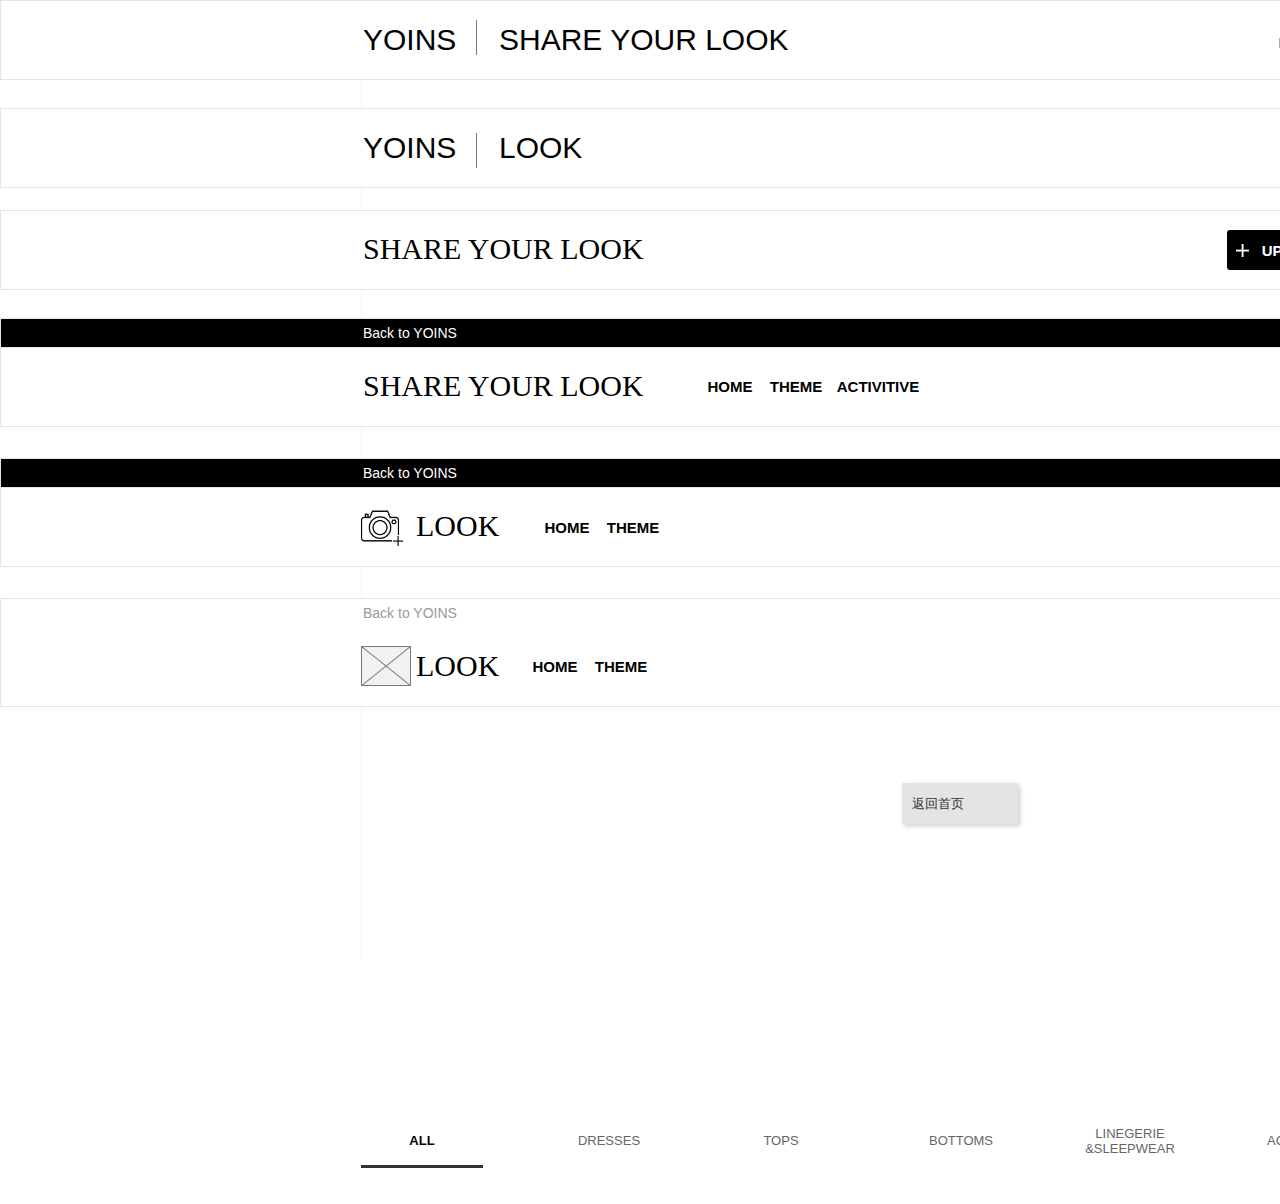
<file: 2-导航.html>
﻿<!DOCTYPE html>
<html>
  <head>
    <title>2-导航</title>
    <meta http-equiv="X-UA-Compatible" content="IE=edge"/>
    <meta http-equiv="content-type" content="text/html; charset=utf-8"/>
    <meta name="apple-mobile-web-app-capable" content="yes"/>
    <link href="resources/css/axure_rp_page.css" type="text/css" rel="stylesheet"/>
    <link href="data/styles.css" type="text/css" rel="stylesheet"/>
    <link href="files/2-导航/styles.css" type="text/css" rel="stylesheet"/>
    <script src="resources/scripts/jquery-1.7.1.min.js"></script>
    <script src="resources/scripts/jquery-ui-1.8.10.custom.min.js"></script>
    <script src="resources/scripts/axure/axQuery.js"></script>
    <script src="resources/scripts/axure/globals.js"></script>
    <script src="resources/scripts/axutils.js"></script>
    <script src="resources/scripts/axure/annotation.js"></script>
    <script src="resources/scripts/axure/axQuery.std.js"></script>
    <script src="resources/scripts/axure/doc.js"></script>
    <script src="data/document.js"></script>
    <script src="resources/scripts/messagecenter.js"></script>
    <script src="resources/scripts/axure/events.js"></script>
    <script src="resources/scripts/axure/recording.js"></script>
    <script src="resources/scripts/axure/action.js"></script>
    <script src="resources/scripts/axure/expr.js"></script>
    <script src="resources/scripts/axure/geometry.js"></script>
    <script src="resources/scripts/axure/flyout.js"></script>
    <script src="resources/scripts/axure/ie.js"></script>
    <script src="resources/scripts/axure/model.js"></script>
    <script src="resources/scripts/axure/repeater.js"></script>
    <script src="resources/scripts/axure/sto.js"></script>
    <script src="resources/scripts/axure/utils.temp.js"></script>
    <script src="resources/scripts/axure/variables.js"></script>
    <script src="resources/scripts/axure/drag.js"></script>
    <script src="resources/scripts/axure/move.js"></script>
    <script src="resources/scripts/axure/visibility.js"></script>
    <script src="resources/scripts/axure/style.js"></script>
    <script src="resources/scripts/axure/adaptive.js"></script>
    <script src="resources/scripts/axure/tree.js"></script>
    <script src="resources/scripts/axure/init.temp.js"></script>
    <script src="files/2-导航/data.js"></script>
    <script src="resources/scripts/axure/legacy.js"></script>
    <script src="resources/scripts/axure/viewer.js"></script>
    <script src="resources/scripts/axure/math.js"></script>
    <script type="text/javascript">
      $axure.utils.getTransparentGifPath = function() { return 'resources/images/transparent.gif'; };
      $axure.utils.getOtherPath = function() { return 'resources/Other.html'; };
      $axure.utils.getReloadPath = function() { return 'resources/reload.html'; };
    </script>
  </head>
  <body>
    <div id="base" class="">

      <!-- Unnamed (垂直线) -->
      <div id="u795" class="ax_default line">
        <img id="u795_img" class="img " src="images/2-导航/u795.png"/>
        <!-- Unnamed () -->
        <div id="u796" class="text" style="display: none; visibility: hidden">
          <p><span></span></p>
        </div>
      </div>

      <!-- Unnamed (垂直线) -->
      <div id="u797" class="ax_default line">
        <img id="u797_img" class="img " src="images/2-导航/u795.png"/>
        <!-- Unnamed () -->
        <div id="u798" class="text" style="display: none; visibility: hidden">
          <p><span></span></p>
        </div>
      </div>

      <!-- Unnamed (矩形) -->
      <div id="u799" class="ax_default box_1">
        <div id="u799_div" class=""></div>
        <!-- Unnamed () -->
        <div id="u800" class="text" style="display: none; visibility: hidden">
          <p><span></span></p>
        </div>
      </div>

      <!-- Unnamed (图片) -->
      <div id="u801" class="ax_default _图片">
        <img id="u801_img" class="img " src="images/2-导航/u801.png"/>
        <!-- Unnamed () -->
        <div id="u802" class="text" style="display: none; visibility: hidden">
          <p><span></span></p>
        </div>
      </div>

      <!-- Unnamed (矩形) -->
      <div id="u803" class="ax_default box_1">
        <div id="u803_div" class=""></div>
        <!-- Unnamed () -->
        <div id="u804" class="text" style="visibility: visible;">
          <p><span>YOINS</span></p>
        </div>
      </div>

      <!-- Unnamed (矩形) -->
      <div id="u805" class="ax_default box_1">
        <div id="u805_div" class=""></div>
        <!-- Unnamed () -->
        <div id="u806" class="text" style="visibility: visible;">
          <p><span>SHARE YOUR LOOK</span></p>
        </div>
      </div>

      <!-- Unnamed (垂直线) -->
      <div id="u807" class="ax_default line">
        <img id="u807_img" class="img " src="images/2-导航/u807.png"/>
        <!-- Unnamed () -->
        <div id="u808" class="text" style="display: none; visibility: hidden">
          <p><span></span></p>
        </div>
      </div>

      <!-- Unnamed (矩形) -->
      <div id="u809" class="ax_default box_1">
        <div id="u809_div" class=""></div>
        <!-- Unnamed () -->
        <div id="u810" class="text" style="display: none; visibility: hidden">
          <p><span></span></p>
        </div>
      </div>

      <!-- Unnamed (组合) -->
      <div id="u811" class="ax_default">

        <!-- Unnamed (图片) -->
        <div id="u812" class="ax_default _图片">
          <img id="u812_img" class="img " src="images/index/u161.png"/>
          <!-- Unnamed () -->
          <div id="u813" class="text" style="display: none; visibility: hidden">
            <p><span></span></p>
          </div>
        </div>

        <!-- Unnamed (十字形) -->
        <div id="u814" class="ax_default box_1">
          <img id="u814_img" class="img " src="images/index/u163.png"/>
          <!-- Unnamed () -->
          <div id="u815" class="text" style="display: none; visibility: hidden">
            <p><span></span></p>
          </div>
        </div>
      </div>

      <!-- Unnamed (矩形) -->
      <div id="u816" class="ax_default box_1">
        <div id="u816_div" class=""></div>
        <!-- Unnamed () -->
        <div id="u817" class="text" style="visibility: visible;">
          <p><span>LOOK</span></p>
        </div>
      </div>

      <!-- Unnamed (矩形) -->
      <div id="u818" class="ax_default box_1">
        <div id="u818_div" class=""></div>
        <!-- Unnamed () -->
        <div id="u819" class="text" style="display: none; visibility: hidden">
          <p><span></span></p>
        </div>
      </div>

      <!-- Unnamed (矩形) -->
      <div id="u820" class="ax_default box_1">
        <div id="u820_div" class=""></div>
        <!-- Unnamed () -->
        <div id="u821" class="text" style="visibility: visible;">
          <p><span>YOINS</span></p>
        </div>
      </div>

      <!-- Unnamed (矩形) -->
      <div id="u822" class="ax_default box_1">
        <div id="u822_div" class=""></div>
        <!-- Unnamed () -->
        <div id="u823" class="text" style="visibility: visible;">
          <p><span>LOOK</span></p>
        </div>
      </div>

      <!-- Unnamed (垂直线) -->
      <div id="u824" class="ax_default line">
        <img id="u824_img" class="img " src="images/2-导航/u807.png"/>
        <!-- Unnamed () -->
        <div id="u825" class="text" style="display: none; visibility: hidden">
          <p><span></span></p>
        </div>
      </div>

      <!-- Unnamed (矩形) -->
      <div id="u826" class="ax_default box_1">
        <div id="u826_div" class=""></div>
        <!-- Unnamed () -->
        <div id="u827" class="text" style="display: none; visibility: hidden">
          <p><span></span></p>
        </div>
      </div>

      <!-- Unnamed (矩形) -->
      <div id="u828" class="ax_default box_1">
        <div id="u828_div" class=""></div>
        <!-- Unnamed () -->
        <div id="u829" class="text" style="display: none; visibility: hidden">
          <p><span></span></p>
        </div>
      </div>

      <!-- Unnamed (矩形) -->
      <div id="u830" class="ax_default box_1">
        <div id="u830_div" class=""></div>
        <!-- Unnamed () -->
        <div id="u831" class="text" style="visibility: visible;">
          <p><span>SHARE YOUR LOOK</span></p>
        </div>
      </div>

      <!-- Unnamed (矩形) -->
      <div id="u832" class="ax_default box_1">
        <div id="u832_div" class=""></div>
        <!-- Unnamed () -->
        <div id="u833" class="text" style="visibility: visible;">
          <p><span>Back to YOINS</span></p>
        </div>
      </div>

      <!-- Unnamed (矩形) -->
      <div id="u834" class="ax_default box_1">
        <div id="u834_div" class=""></div>
        <!-- Unnamed () -->
        <div id="u835" class="text" style="visibility: visible;">
          <p><span>Sign In</span></p>
        </div>
      </div>

      <!-- Unnamed (矩形) -->
      <div id="u836" class="ax_default box_1">
        <div id="u836_div" class=""></div>
        <!-- Unnamed () -->
        <div id="u837" class="text" style="display: none; visibility: hidden">
          <p><span></span></p>
        </div>
      </div>

      <!-- Unnamed (矩形) -->
      <div id="u838" class="ax_default box_1">
        <div id="u838_div" class=""></div>
        <!-- Unnamed () -->
        <div id="u839" class="text" style="visibility: visible;">
          <p><span>SHARE YOUR LOOK</span></p>
        </div>
      </div>

      <!-- Unnamed (矩形) -->
      <div id="u840" class="ax_default box_1">
        <div id="u840_div" class=""></div>
        <!-- Unnamed () -->
        <div id="u841" class="text" style="display: none; visibility: hidden">
          <p><span></span></p>
        </div>
      </div>

      <!-- Unnamed (矩形) -->
      <div id="u842" class="ax_default box_1">
        <div id="u842_div" class=""></div>
        <!-- Unnamed () -->
        <div id="u843" class="text" style="visibility: visible;">
          <p><span>Back to YOINS</span></p>
        </div>
      </div>

      <!-- Unnamed (矩形) -->
      <div id="u844" class="ax_default box_1">
        <div id="u844_div" class=""></div>
        <!-- Unnamed () -->
        <div id="u845" class="text" style="visibility: visible;">
          <p><span>Sign In</span></p>
        </div>
      </div>

      <!-- Unnamed (矩形) -->
      <div id="u846" class="ax_default box_1">
        <div id="u846_div" class=""></div>
        <!-- Unnamed () -->
        <div id="u847" class="text" style="visibility: visible;">
          <p><span>UPLOAD</span></p>
        </div>
      </div>

      <!-- Unnamed (矩形) -->
      <div id="u848" class="ax_default box_1">
        <div id="u848_div" class=""></div>
        <!-- Unnamed () -->
        <div id="u849" class="text" style="display: none; visibility: hidden">
          <p><span></span></p>
        </div>
      </div>

      <!-- Unnamed (矩形) -->
      <div id="u850" class="ax_default box_1">
        <div id="u850_div" class=""></div>
        <!-- Unnamed () -->
        <div id="u851" class="text" style="visibility: visible;">
          <p><span>LOOK</span></p>
        </div>
      </div>

      <!-- Unnamed (矩形) -->
      <div id="u852" class="ax_default box_1">
        <div id="u852_div" class=""></div>
        <!-- Unnamed () -->
        <div id="u853" class="text" style="display: none; visibility: hidden">
          <p><span></span></p>
        </div>
      </div>

      <!-- Unnamed (矩形) -->
      <div id="u854" class="ax_default box_1">
        <div id="u854_div" class=""></div>
        <!-- Unnamed () -->
        <div id="u855" class="text" style="visibility: visible;">
          <p><span>Back to YOINS</span></p>
        </div>
      </div>

      <!-- Unnamed (矩形) -->
      <div id="u856" class="ax_default box_1">
        <div id="u856_div" class=""></div>
        <!-- Unnamed () -->
        <div id="u857" class="text" style="visibility: visible;">
          <p><span>Sign In</span></p>
        </div>
      </div>

      <!-- Unnamed (组合) -->
      <div id="u858" class="ax_default">

        <!-- Unnamed (图片) -->
        <div id="u859" class="ax_default _图片">
          <img id="u859_img" class="img " src="images/index/u161.png"/>
          <!-- Unnamed () -->
          <div id="u860" class="text" style="display: none; visibility: hidden">
            <p><span></span></p>
          </div>
        </div>

        <!-- Unnamed (十字形) -->
        <div id="u861" class="ax_default box_1">
          <img id="u861_img" class="img " src="images/index/u163.png"/>
          <!-- Unnamed () -->
          <div id="u862" class="text" style="display: none; visibility: hidden">
            <p><span></span></p>
          </div>
        </div>
      </div>

      <!-- Unnamed (十字形) -->
      <div id="u863" class="ax_default box_1">
        <img id="u863_img" class="img " src="images/index/u336.png"/>
        <!-- Unnamed () -->
        <div id="u864" class="text" style="display: none; visibility: hidden">
          <p><span></span></p>
        </div>
      </div>

      <!-- Unnamed (矩形) -->
      <div id="u865" class="ax_default box_1">
        <div id="u865_div" class=""></div>
        <!-- Unnamed () -->
        <div id="u866" class="text" style="visibility: visible;">
          <p><span>HOME</span></p>
        </div>
      </div>

      <!-- Unnamed (矩形) -->
      <div id="u867" class="ax_default box_1">
        <div id="u867_div" class=""></div>
        <!-- Unnamed () -->
        <div id="u868" class="text" style="visibility: visible;">
          <p><span>THEME</span></p>
        </div>
      </div>

      <!-- Unnamed (矩形) -->
      <div id="u869" class="ax_default box_1">
        <div id="u869_div" class=""></div>
        <!-- Unnamed () -->
        <div id="u870" class="text" style="visibility: visible;">
          <p><span>ACTIVITIVE</span></p>
        </div>
      </div>

      <!-- Unnamed (占位符) -->
      <div id="u871" class="ax_default placeholder">
        <img id="u871_img" class="img " src="images/2-导航/u871.png"/>
        <!-- Unnamed () -->
        <div id="u872" class="text" style="display: none; visibility: hidden">
          <p><span></span></p>
        </div>
      </div>

      <!-- Unnamed (图片) -->
      <div id="u873" class="ax_default _图片">
        <img id="u873_img" class="img " src="images/index/u167.png"/>
        <!-- Unnamed () -->
        <div id="u874" class="text" style="display: none; visibility: hidden">
          <p><span></span></p>
        </div>
      </div>

      <!-- Unnamed (图片) -->
      <div id="u875" class="ax_default _图片">
        <img id="u875_img" class="img " src="images/2-导航/u875.png"/>
        <!-- Unnamed () -->
        <div id="u876" class="text" style="display: none; visibility: hidden">
          <p><span></span></p>
        </div>
      </div>

      <!-- Unnamed (矩形) -->
      <div id="u877" class="ax_default box_1">
        <div id="u877_div" class=""></div>
        <!-- Unnamed () -->
        <div id="u878" class="text" style="visibility: visible;">
          <p><span>UPLOAD </span></p>
        </div>
      </div>

      <!-- Unnamed (十字形) -->
      <div id="u879" class="ax_default box_1">
        <img id="u879_img" class="img " src="images/2-导航/u879.png"/>
        <!-- Unnamed () -->
        <div id="u880" class="text" style="display: none; visibility: hidden">
          <p><span></span></p>
        </div>
      </div>

      <!-- Unnamed (矩形) -->
      <div id="u881" class="ax_default box_1">
        <div id="u881_div" class=""></div>
        <!-- Unnamed () -->
        <div id="u882" class="text" style="visibility: visible;">
          <p><span>HOME</span></p>
        </div>
      </div>

      <!-- Unnamed (矩形) -->
      <div id="u883" class="ax_default box_1">
        <div id="u883_div" class=""></div>
        <!-- Unnamed () -->
        <div id="u884" class="text" style="visibility: visible;">
          <p><span>THEME</span></p>
        </div>
      </div>

      <!-- Unnamed (矩形) -->
      <div id="u885" class="ax_default box_1">
        <div id="u885_div" class=""></div>
        <!-- Unnamed () -->
        <div id="u886" class="text" style="visibility: visible;">
          <p><span>HOME</span></p>
        </div>
      </div>

      <!-- Unnamed (矩形) -->
      <div id="u887" class="ax_default box_1">
        <div id="u887_div" class=""></div>
        <!-- Unnamed () -->
        <div id="u888" class="text" style="visibility: visible;">
          <p><span>THEME</span></p>
        </div>
      </div>

      <!-- Unnamed (矩形) -->
      <div id="u889" class="ax_default box_1">
        <div id="u889_div" class=""></div>
        <!-- Unnamed () -->
        <div id="u890" class="text" style="visibility: visible;">
          <p><span>Sign In</span></p>
        </div>
      </div>

      <!-- Unnamed (图片) -->
      <div id="u891" class="ax_default _图片">
        <img id="u891_img" class="img " src="images/2-导航/u875.png"/>
        <!-- Unnamed () -->
        <div id="u892" class="text" style="display: none; visibility: hidden">
          <p><span></span></p>
        </div>
      </div>

      <!-- Unnamed (矩形) -->
      <div id="u893" class="ax_default box_1">
        <div id="u893_div" class=""></div>
        <!-- Unnamed () -->
        <div id="u894" class="text" style="visibility: visible;">
          <p><span>Back to YOINS</span></p>
        </div>
      </div>

      <!-- Unnamed (矩形) -->
      <div id="u895" class="ax_default box_1">
        <div id="u895_div" class=""></div>
        <!-- Unnamed () -->
        <div id="u896" class="text" style="visibility: visible;">
          <p><span>Sign In</span></p>
        </div>
      </div>

      <!-- Unnamed (图片) -->
      <div id="u897" class="ax_default _图片">
        <img id="u897_img" class="img " src="images/2-导航/u875.png"/>
        <!-- Unnamed () -->
        <div id="u898" class="text" style="display: none; visibility: hidden">
          <p><span></span></p>
        </div>
      </div>

      <!-- Unnamed (矩形) -->
      <div id="u899" class="ax_default box_1">
        <div id="u899_div" class=""></div>
        <!-- Unnamed () -->
        <div id="u900" class="text" style="visibility: visible;">
          <p><span>Back to YOINS</span></p>
        </div>
      </div>

      <!-- Unnamed (矩形) -->
      <div id="u901" class="ax_default box_1">
        <div id="u901_div" class=""></div>
        <!-- Unnamed () -->
        <div id="u902" class="text" style="visibility: visible;">
          <p><span>UPLOAD </span></p>
        </div>
      </div>

      <!-- Unnamed (十字形) -->
      <div id="u903" class="ax_default box_1">
        <img id="u903_img" class="img " src="images/2-导航/u879.png"/>
        <!-- Unnamed () -->
        <div id="u904" class="text" style="display: none; visibility: hidden">
          <p><span></span></p>
        </div>
      </div>

      <!-- Unnamed (矩形) -->
      <div id="u905" class="ax_default box_1">
        <div id="u905_div" class=""></div>
        <!-- Unnamed () -->
        <div id="u906" class="text" style="visibility: visible;">
          <p><span>UPLOAD</span></p>
        </div>
      </div>

      <!-- Unnamed (十字形) -->
      <div id="u907" class="ax_default box_1">
        <img id="u907_img" class="img " src="images/index/u336.png"/>
        <!-- Unnamed () -->
        <div id="u908" class="text" style="display: none; visibility: hidden">
          <p><span></span></p>
        </div>
      </div>

      <!-- Unnamed (矩形) -->
      <div id="u909" class="ax_default box_1">
        <div id="u909_div" class=""></div>
        <!-- Unnamed () -->
        <div id="u910" class="text" style="visibility: visible;">
          <p><span>Sign In</span></p>
        </div>
      </div>

      <!-- Unnamed (图片) -->
      <div id="u911" class="ax_default _图片">
        <img id="u911_img" class="img " src="images/2-导航/u875.png"/>
        <!-- Unnamed () -->
        <div id="u912" class="text" style="display: none; visibility: hidden">
          <p><span></span></p>
        </div>
      </div>

      <!-- Unnamed (矩形) -->
      <div id="u913" class="ax_default box_1">
        <div id="u913_div" class=""></div>
        <!-- Unnamed () -->
        <div id="u914" class="text" style="visibility: visible;">
          <p><span>Back to YOINS</span></p>
        </div>
      </div>

      <!-- Unnamed (矩形) -->
      <div id="u915" class="ax_default sticky_1">
        <div id="u915_div" class=""></div>
        <!-- Unnamed () -->
        <div id="u916" class="text" style="visibility: visible;">
          <p><span>返回首页</span></p>
        </div>
      </div>

      <!-- Unnamed (矩形) -->
      <div id="u917" class="ax_default box_1">
        <div id="u917_div" class=""></div>
        <!-- Unnamed () -->
        <div id="u918" class="text" style="display: none; visibility: hidden">
          <p><span></span></p>
        </div>
      </div>

      <!-- Unnamed (矩形) -->
      <div id="u919" class="ax_default box_1">
        <div id="u919_div" class=""></div>
        <!-- Unnamed () -->
        <div id="u920" class="text" style="visibility: visible;">
          <p><span>ALL</span></p>
        </div>
      </div>

      <!-- Unnamed (矩形) -->
      <div id="u921" class="ax_default box_1">
        <div id="u921_div" class=""></div>
        <!-- Unnamed () -->
        <div id="u922" class="text" style="visibility: visible;">
          <p><span>DRESSES</span></p>
        </div>
      </div>

      <!-- Unnamed (矩形) -->
      <div id="u923" class="ax_default box_1">
        <div id="u923_div" class=""></div>
        <!-- Unnamed () -->
        <div id="u924" class="text" style="visibility: visible;">
          <p><span>TOPS</span></p>
        </div>
      </div>

      <!-- Unnamed (矩形) -->
      <div id="u925" class="ax_default box_1">
        <div id="u925_div" class=""></div>
        <!-- Unnamed () -->
        <div id="u926" class="text" style="visibility: visible;">
          <p><span>BOTTOMS</span></p>
        </div>
      </div>

      <!-- Unnamed (矩形) -->
      <div id="u927" class="ax_default box_1">
        <div id="u927_div" class=""></div>
        <!-- Unnamed () -->
        <div id="u928" class="text" style="visibility: visible;">
          <p><span>LINEGERIE &amp;SLEEPWEAR</span></p>
        </div>
      </div>

      <!-- Unnamed (矩形) -->
      <div id="u929" class="ax_default box_1">
        <div id="u929_div" class=""></div>
        <!-- Unnamed () -->
        <div id="u930" class="text" style="visibility: visible;">
          <p><span>ACTIVEWEAR</span></p>
        </div>
      </div>

      <!-- Unnamed (矩形) -->
      <div id="u931" class="ax_default box_1">
        <div id="u931_div" class=""></div>
        <!-- Unnamed () -->
        <div id="u932" class="text" style="visibility: visible;">
          <p><span>ACCESSORIES</span></p>
        </div>
      </div>

      <!-- Unnamed (水平线) -->
      <div id="u933" class="ax_default line">
        <img id="u933_img" class="img " src="images/2-导航/u933.png"/>
        <!-- Unnamed () -->
        <div id="u934" class="text" style="display: none; visibility: hidden">
          <p><span></span></p>
        </div>
      </div>

      <!-- Unnamed (矩形) -->
      <div id="u935" class="ax_default box_1">
        <div id="u935_div" class=""></div>
        <!-- Unnamed () -->
        <div id="u936" class="text" style="visibility: visible;">
          <p><span>Sort by:</span></p>
        </div>
      </div>

      <!-- Unnamed (下拉列表框) -->
      <div id="u937" class="ax_default droplist">
        <select id="u937_input">
          <option selected value="Latest">Latest</option>
          <option value="Hot">Hot</option>
        </select>
      </div>
    </div>
  </body>
</html>
</file>
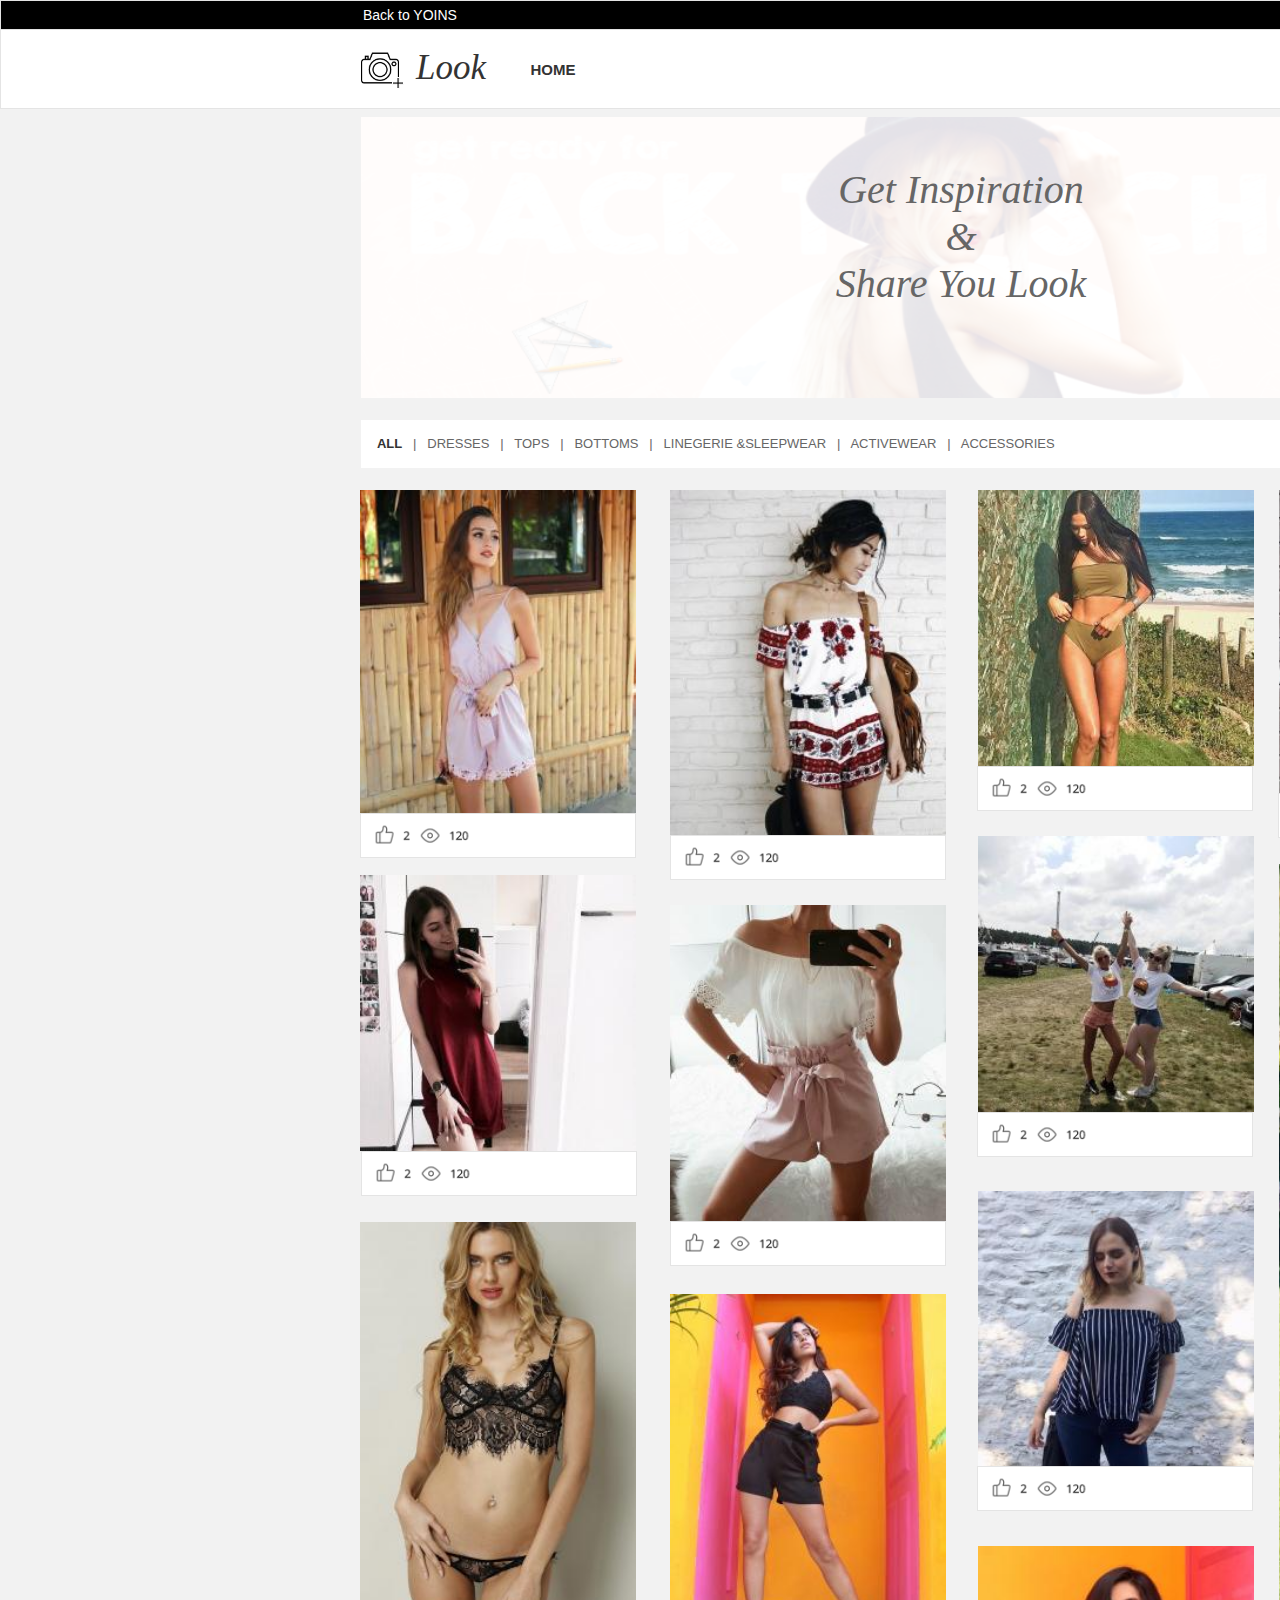
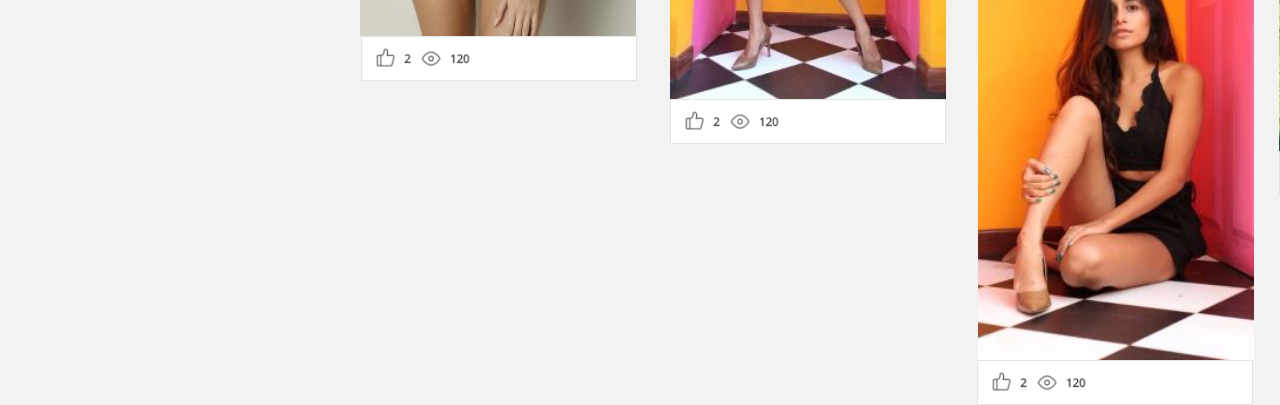
<file: 2-首页.html>
﻿<!DOCTYPE html>
<html>
  <head>
    <title>2-首页</title>
    <meta http-equiv="X-UA-Compatible" content="IE=edge"/>
    <meta http-equiv="content-type" content="text/html; charset=utf-8"/>
    <meta name="apple-mobile-web-app-capable" content="yes"/>
    <link href="resources/css/axure_rp_page.css" type="text/css" rel="stylesheet"/>
    <link href="data/styles.css" type="text/css" rel="stylesheet"/>
    <link href="files/2-首页/styles.css" type="text/css" rel="stylesheet"/>
    <script src="resources/scripts/jquery-1.7.1.min.js"></script>
    <script src="resources/scripts/jquery-ui-1.8.10.custom.min.js"></script>
    <script src="resources/scripts/axure/axQuery.js"></script>
    <script src="resources/scripts/axure/globals.js"></script>
    <script src="resources/scripts/axutils.js"></script>
    <script src="resources/scripts/axure/annotation.js"></script>
    <script src="resources/scripts/axure/axQuery.std.js"></script>
    <script src="resources/scripts/axure/doc.js"></script>
    <script src="data/document.js"></script>
    <script src="resources/scripts/messagecenter.js"></script>
    <script src="resources/scripts/axure/events.js"></script>
    <script src="resources/scripts/axure/recording.js"></script>
    <script src="resources/scripts/axure/action.js"></script>
    <script src="resources/scripts/axure/expr.js"></script>
    <script src="resources/scripts/axure/geometry.js"></script>
    <script src="resources/scripts/axure/flyout.js"></script>
    <script src="resources/scripts/axure/ie.js"></script>
    <script src="resources/scripts/axure/model.js"></script>
    <script src="resources/scripts/axure/repeater.js"></script>
    <script src="resources/scripts/axure/sto.js"></script>
    <script src="resources/scripts/axure/utils.temp.js"></script>
    <script src="resources/scripts/axure/variables.js"></script>
    <script src="resources/scripts/axure/drag.js"></script>
    <script src="resources/scripts/axure/move.js"></script>
    <script src="resources/scripts/axure/visibility.js"></script>
    <script src="resources/scripts/axure/style.js"></script>
    <script src="resources/scripts/axure/adaptive.js"></script>
    <script src="resources/scripts/axure/tree.js"></script>
    <script src="resources/scripts/axure/init.temp.js"></script>
    <script src="files/2-首页/data.js"></script>
    <script src="resources/scripts/axure/legacy.js"></script>
    <script src="resources/scripts/axure/viewer.js"></script>
    <script src="resources/scripts/axure/math.js"></script>
    <script type="text/javascript">
      $axure.utils.getTransparentGifPath = function() { return 'resources/images/transparent.gif'; };
      $axure.utils.getOtherPath = function() { return 'resources/Other.html'; };
      $axure.utils.getReloadPath = function() { return 'resources/reload.html'; };
    </script>
  </head>
  <body>
    <div id="base" class="">

      <!-- Unnamed (矩形) -->
      <div id="u14" class="ax_default box_1">
        <div id="u14_div" class=""></div>
        <!-- Unnamed () -->
        <div id="u15" class="text" style="display: none; visibility: hidden">
          <p><span></span></p>
        </div>
      </div>

      <!-- Unnamed (组合) -->
      <div id="u16" class="ax_default">

        <!-- Unnamed (组合) -->
        <div id="u17" class="ax_default">

          <!-- Unnamed (图片) -->
          <div id="u18" class="ax_default _图片">
            <img id="u18_img" class="img " src="images/2-首页/u18.jpg"/>
            <!-- Unnamed () -->
            <div id="u19" class="text" style="display: none; visibility: hidden">
              <p><span></span></p>
            </div>
          </div>

          <!-- Unnamed (图片) -->
          <div id="u20" class="ax_default _图片">
            <img id="u20_img" class="img " src="images/2-首页/u20.jpg"/>
            <!-- Unnamed () -->
            <div id="u21" class="text" style="display: none; visibility: hidden">
              <p><span></span></p>
            </div>
          </div>

          <!-- Unnamed (图片) -->
          <div id="u22" class="ax_default _图片">
            <img id="u22_img" class="img " src="images/2-首页/u22.jpg"/>
            <!-- Unnamed () -->
            <div id="u23" class="text" style="display: none; visibility: hidden">
              <p><span></span></p>
            </div>
          </div>

          <!-- Unnamed (图片) -->
          <div id="u24" class="ax_default _图片">
            <img id="u24_img" class="img " src="images/2-首页/u24.jpg"/>
            <!-- Unnamed () -->
            <div id="u25" class="text" style="display: none; visibility: hidden">
              <p><span></span></p>
            </div>
          </div>

          <!-- Unnamed (图片) -->
          <div id="u26" class="ax_default _图片">
            <img id="u26_img" class="img " src="images/2-首页/u26.jpg"/>
            <!-- Unnamed () -->
            <div id="u27" class="text" style="display: none; visibility: hidden">
              <p><span></span></p>
            </div>
          </div>

          <!-- Unnamed (图片) -->
          <div id="u28" class="ax_default _图片">
            <img id="u28_img" class="img " src="images/2-首页/u28.jpg"/>
            <!-- Unnamed () -->
            <div id="u29" class="text" style="display: none; visibility: hidden">
              <p><span></span></p>
            </div>
          </div>

          <!-- Unnamed (图片) -->
          <div id="u30" class="ax_default _图片">
            <img id="u30_img" class="img " src="images/2-首页/u30.jpg"/>
            <!-- Unnamed () -->
            <div id="u31" class="text" style="display: none; visibility: hidden">
              <p><span></span></p>
            </div>
          </div>

          <!-- Unnamed (图片) -->
          <div id="u32" class="ax_default _图片">
            <img id="u32_img" class="img " src="images/2-首页/u32.jpg"/>
            <!-- Unnamed () -->
            <div id="u33" class="text" style="display: none; visibility: hidden">
              <p><span></span></p>
            </div>
          </div>

          <!-- Unnamed (图片) -->
          <div id="u34" class="ax_default _图片">
            <img id="u34_img" class="img " src="images/2-首页/u34.jpg"/>
            <!-- Unnamed () -->
            <div id="u35" class="text" style="display: none; visibility: hidden">
              <p><span></span></p>
            </div>
          </div>

          <!-- Unnamed (图片) -->
          <div id="u36" class="ax_default _图片">
            <img id="u36_img" class="img " src="images/2-首页/u36.jpg"/>
            <!-- Unnamed () -->
            <div id="u37" class="text" style="display: none; visibility: hidden">
              <p><span></span></p>
            </div>
          </div>

          <!-- Unnamed (图片) -->
          <div id="u38" class="ax_default _图片">
            <img id="u38_img" class="img " src="images/2-首页/u38.jpg"/>
            <!-- Unnamed () -->
            <div id="u39" class="text" style="display: none; visibility: hidden">
              <p><span></span></p>
            </div>
          </div>

          <!-- Unnamed (图片) -->
          <div id="u40" class="ax_default _图片">
            <img id="u40_img" class="img " src="images/2-首页/u40.png"/>
            <!-- Unnamed () -->
            <div id="u41" class="text" style="display: none; visibility: hidden">
              <p><span></span></p>
            </div>
          </div>

          <!-- Unnamed (share look 点赞2) -->

          <!-- Unnamed (组合) -->
          <div id="u43" class="ax_default">

            <!-- Unnamed (矩形) -->
            <div id="u44" class="ax_default box_1">
              <div id="u44_div" class=""></div>
              <!-- Unnamed () -->
              <div id="u45" class="text" style="display: none; visibility: hidden">
                <p><span></span></p>
              </div>
            </div>

            <!-- Unnamed (组合) -->
            <div id="u46" class="ax_default">

              <!-- Unnamed (图片) -->
              <div id="u47" class="ax_default _图片">
                <img id="u47_img" class="img " src="images/2-首页/u47.png"/>
                <!-- Unnamed () -->
                <div id="u48" class="text" style="display: none; visibility: hidden">
                  <p><span></span></p>
                </div>
              </div>

              <!-- Unnamed (图片) -->
              <div id="u49" class="ax_default _图片">
                <img id="u49_img" class="img " src="images/2-首页/u49.png"/>
                <!-- Unnamed () -->
                <div id="u50" class="text" style="display: none; visibility: hidden">
                  <p><span></span></p>
                </div>
              </div>
            </div>
          </div>

          <!-- Unnamed (share look 点赞2) -->

          <!-- Unnamed (组合) -->
          <div id="u52" class="ax_default">

            <!-- Unnamed (矩形) -->
            <div id="u53" class="ax_default box_1">
              <div id="u53_div" class=""></div>
              <!-- Unnamed () -->
              <div id="u54" class="text" style="display: none; visibility: hidden">
                <p><span></span></p>
              </div>
            </div>

            <!-- Unnamed (组合) -->
            <div id="u55" class="ax_default">

              <!-- Unnamed (图片) -->
              <div id="u56" class="ax_default _图片">
                <img id="u56_img" class="img " src="images/2-首页/u47.png"/>
                <!-- Unnamed () -->
                <div id="u57" class="text" style="display: none; visibility: hidden">
                  <p><span></span></p>
                </div>
              </div>

              <!-- Unnamed (图片) -->
              <div id="u58" class="ax_default _图片">
                <img id="u58_img" class="img " src="images/2-首页/u49.png"/>
                <!-- Unnamed () -->
                <div id="u59" class="text" style="display: none; visibility: hidden">
                  <p><span></span></p>
                </div>
              </div>
            </div>
          </div>

          <!-- Unnamed (share look 点赞2) -->

          <!-- Unnamed (组合) -->
          <div id="u61" class="ax_default">

            <!-- Unnamed (矩形) -->
            <div id="u62" class="ax_default box_1">
              <div id="u62_div" class=""></div>
              <!-- Unnamed () -->
              <div id="u63" class="text" style="display: none; visibility: hidden">
                <p><span></span></p>
              </div>
            </div>

            <!-- Unnamed (组合) -->
            <div id="u64" class="ax_default">

              <!-- Unnamed (图片) -->
              <div id="u65" class="ax_default _图片">
                <img id="u65_img" class="img " src="images/2-首页/u47.png"/>
                <!-- Unnamed () -->
                <div id="u66" class="text" style="display: none; visibility: hidden">
                  <p><span></span></p>
                </div>
              </div>

              <!-- Unnamed (图片) -->
              <div id="u67" class="ax_default _图片">
                <img id="u67_img" class="img " src="images/2-首页/u49.png"/>
                <!-- Unnamed () -->
                <div id="u68" class="text" style="display: none; visibility: hidden">
                  <p><span></span></p>
                </div>
              </div>
            </div>
          </div>

          <!-- Unnamed (share look 点赞2) -->

          <!-- Unnamed (组合) -->
          <div id="u70" class="ax_default">

            <!-- Unnamed (矩形) -->
            <div id="u71" class="ax_default box_1">
              <div id="u71_div" class=""></div>
              <!-- Unnamed () -->
              <div id="u72" class="text" style="display: none; visibility: hidden">
                <p><span></span></p>
              </div>
            </div>

            <!-- Unnamed (组合) -->
            <div id="u73" class="ax_default">

              <!-- Unnamed (图片) -->
              <div id="u74" class="ax_default _图片">
                <img id="u74_img" class="img " src="images/2-首页/u47.png"/>
                <!-- Unnamed () -->
                <div id="u75" class="text" style="display: none; visibility: hidden">
                  <p><span></span></p>
                </div>
              </div>

              <!-- Unnamed (图片) -->
              <div id="u76" class="ax_default _图片">
                <img id="u76_img" class="img " src="images/2-首页/u49.png"/>
                <!-- Unnamed () -->
                <div id="u77" class="text" style="display: none; visibility: hidden">
                  <p><span></span></p>
                </div>
              </div>
            </div>
          </div>

          <!-- Unnamed (share look 点赞2) -->

          <!-- Unnamed (组合) -->
          <div id="u79" class="ax_default">

            <!-- Unnamed (矩形) -->
            <div id="u80" class="ax_default box_1">
              <div id="u80_div" class=""></div>
              <!-- Unnamed () -->
              <div id="u81" class="text" style="display: none; visibility: hidden">
                <p><span></span></p>
              </div>
            </div>

            <!-- Unnamed (组合) -->
            <div id="u82" class="ax_default">

              <!-- Unnamed (图片) -->
              <div id="u83" class="ax_default _图片">
                <img id="u83_img" class="img " src="images/2-首页/u47.png"/>
                <!-- Unnamed () -->
                <div id="u84" class="text" style="display: none; visibility: hidden">
                  <p><span></span></p>
                </div>
              </div>

              <!-- Unnamed (图片) -->
              <div id="u85" class="ax_default _图片">
                <img id="u85_img" class="img " src="images/2-首页/u49.png"/>
                <!-- Unnamed () -->
                <div id="u86" class="text" style="display: none; visibility: hidden">
                  <p><span></span></p>
                </div>
              </div>
            </div>
          </div>

          <!-- Unnamed (share look 点赞2) -->

          <!-- Unnamed (组合) -->
          <div id="u88" class="ax_default">

            <!-- Unnamed (矩形) -->
            <div id="u89" class="ax_default box_1">
              <div id="u89_div" class=""></div>
              <!-- Unnamed () -->
              <div id="u90" class="text" style="display: none; visibility: hidden">
                <p><span></span></p>
              </div>
            </div>

            <!-- Unnamed (组合) -->
            <div id="u91" class="ax_default">

              <!-- Unnamed (图片) -->
              <div id="u92" class="ax_default _图片">
                <img id="u92_img" class="img " src="images/2-首页/u47.png"/>
                <!-- Unnamed () -->
                <div id="u93" class="text" style="display: none; visibility: hidden">
                  <p><span></span></p>
                </div>
              </div>

              <!-- Unnamed (图片) -->
              <div id="u94" class="ax_default _图片">
                <img id="u94_img" class="img " src="images/2-首页/u49.png"/>
                <!-- Unnamed () -->
                <div id="u95" class="text" style="display: none; visibility: hidden">
                  <p><span></span></p>
                </div>
              </div>
            </div>
          </div>

          <!-- Unnamed (share look 点赞2) -->

          <!-- Unnamed (组合) -->
          <div id="u97" class="ax_default">

            <!-- Unnamed (矩形) -->
            <div id="u98" class="ax_default box_1">
              <div id="u98_div" class=""></div>
              <!-- Unnamed () -->
              <div id="u99" class="text" style="display: none; visibility: hidden">
                <p><span></span></p>
              </div>
            </div>

            <!-- Unnamed (组合) -->
            <div id="u100" class="ax_default">

              <!-- Unnamed (图片) -->
              <div id="u101" class="ax_default _图片">
                <img id="u101_img" class="img " src="images/2-首页/u47.png"/>
                <!-- Unnamed () -->
                <div id="u102" class="text" style="display: none; visibility: hidden">
                  <p><span></span></p>
                </div>
              </div>

              <!-- Unnamed (图片) -->
              <div id="u103" class="ax_default _图片">
                <img id="u103_img" class="img " src="images/2-首页/u49.png"/>
                <!-- Unnamed () -->
                <div id="u104" class="text" style="display: none; visibility: hidden">
                  <p><span></span></p>
                </div>
              </div>
            </div>
          </div>

          <!-- Unnamed (share look 点赞2) -->

          <!-- Unnamed (组合) -->
          <div id="u106" class="ax_default">

            <!-- Unnamed (矩形) -->
            <div id="u107" class="ax_default box_1">
              <div id="u107_div" class=""></div>
              <!-- Unnamed () -->
              <div id="u108" class="text" style="display: none; visibility: hidden">
                <p><span></span></p>
              </div>
            </div>

            <!-- Unnamed (组合) -->
            <div id="u109" class="ax_default">

              <!-- Unnamed (图片) -->
              <div id="u110" class="ax_default _图片">
                <img id="u110_img" class="img " src="images/2-首页/u47.png"/>
                <!-- Unnamed () -->
                <div id="u111" class="text" style="display: none; visibility: hidden">
                  <p><span></span></p>
                </div>
              </div>

              <!-- Unnamed (图片) -->
              <div id="u112" class="ax_default _图片">
                <img id="u112_img" class="img " src="images/2-首页/u49.png"/>
                <!-- Unnamed () -->
                <div id="u113" class="text" style="display: none; visibility: hidden">
                  <p><span></span></p>
                </div>
              </div>
            </div>
          </div>

          <!-- Unnamed (share look 点赞2) -->

          <!-- Unnamed (组合) -->
          <div id="u115" class="ax_default">

            <!-- Unnamed (矩形) -->
            <div id="u116" class="ax_default box_1">
              <div id="u116_div" class=""></div>
              <!-- Unnamed () -->
              <div id="u117" class="text" style="display: none; visibility: hidden">
                <p><span></span></p>
              </div>
            </div>

            <!-- Unnamed (组合) -->
            <div id="u118" class="ax_default">

              <!-- Unnamed (图片) -->
              <div id="u119" class="ax_default _图片">
                <img id="u119_img" class="img " src="images/2-首页/u47.png"/>
                <!-- Unnamed () -->
                <div id="u120" class="text" style="display: none; visibility: hidden">
                  <p><span></span></p>
                </div>
              </div>

              <!-- Unnamed (图片) -->
              <div id="u121" class="ax_default _图片">
                <img id="u121_img" class="img " src="images/2-首页/u49.png"/>
                <!-- Unnamed () -->
                <div id="u122" class="text" style="display: none; visibility: hidden">
                  <p><span></span></p>
                </div>
              </div>
            </div>
          </div>

          <!-- Unnamed (share look 点赞2) -->

          <!-- Unnamed (组合) -->
          <div id="u124" class="ax_default">

            <!-- Unnamed (矩形) -->
            <div id="u125" class="ax_default box_1">
              <div id="u125_div" class=""></div>
              <!-- Unnamed () -->
              <div id="u126" class="text" style="display: none; visibility: hidden">
                <p><span></span></p>
              </div>
            </div>

            <!-- Unnamed (组合) -->
            <div id="u127" class="ax_default">

              <!-- Unnamed (图片) -->
              <div id="u128" class="ax_default _图片">
                <img id="u128_img" class="img " src="images/2-首页/u47.png"/>
                <!-- Unnamed () -->
                <div id="u129" class="text" style="display: none; visibility: hidden">
                  <p><span></span></p>
                </div>
              </div>

              <!-- Unnamed (图片) -->
              <div id="u130" class="ax_default _图片">
                <img id="u130_img" class="img " src="images/2-首页/u49.png"/>
                <!-- Unnamed () -->
                <div id="u131" class="text" style="display: none; visibility: hidden">
                  <p><span></span></p>
                </div>
              </div>
            </div>
          </div>

          <!-- Unnamed (share look 点赞2) -->

          <!-- Unnamed (组合) -->
          <div id="u133" class="ax_default">

            <!-- Unnamed (矩形) -->
            <div id="u134" class="ax_default box_1">
              <div id="u134_div" class=""></div>
              <!-- Unnamed () -->
              <div id="u135" class="text" style="display: none; visibility: hidden">
                <p><span></span></p>
              </div>
            </div>

            <!-- Unnamed (组合) -->
            <div id="u136" class="ax_default">

              <!-- Unnamed (图片) -->
              <div id="u137" class="ax_default _图片">
                <img id="u137_img" class="img " src="images/2-首页/u47.png"/>
                <!-- Unnamed () -->
                <div id="u138" class="text" style="display: none; visibility: hidden">
                  <p><span></span></p>
                </div>
              </div>

              <!-- Unnamed (图片) -->
              <div id="u139" class="ax_default _图片">
                <img id="u139_img" class="img " src="images/2-首页/u49.png"/>
                <!-- Unnamed () -->
                <div id="u140" class="text" style="display: none; visibility: hidden">
                  <p><span></span></p>
                </div>
              </div>
            </div>
          </div>

          <!-- Unnamed (share look 点赞2) -->

          <!-- Unnamed (组合) -->
          <div id="u142" class="ax_default">

            <!-- Unnamed (矩形) -->
            <div id="u143" class="ax_default box_1">
              <div id="u143_div" class=""></div>
              <!-- Unnamed () -->
              <div id="u144" class="text" style="display: none; visibility: hidden">
                <p><span></span></p>
              </div>
            </div>

            <!-- Unnamed (组合) -->
            <div id="u145" class="ax_default">

              <!-- Unnamed (图片) -->
              <div id="u146" class="ax_default _图片">
                <img id="u146_img" class="img " src="images/2-首页/u47.png"/>
                <!-- Unnamed () -->
                <div id="u147" class="text" style="display: none; visibility: hidden">
                  <p><span></span></p>
                </div>
              </div>

              <!-- Unnamed (图片) -->
              <div id="u148" class="ax_default _图片">
                <img id="u148_img" class="img " src="images/2-首页/u49.png"/>
                <!-- Unnamed () -->
                <div id="u149" class="text" style="display: none; visibility: hidden">
                  <p><span></span></p>
                </div>
              </div>
            </div>
          </div>

          <!-- Unnamed (连接线) -->
          <div id="u150" class="ax_default _连接线 ax_default_hidden" style="display: none; visibility: hidden">
            <img id="u150_seg0" class="img " src="images/2-首页/u150_seg0.png" alt="u150_seg0"/>
            <img id="u150_seg1" class="img " src="images/2-首页/u150_seg1.png" alt="u150_seg1"/>
            <!-- Unnamed () -->
            <div id="u151" class="text" style="display: none; visibility: hidden">
              <p><span></span></p>
            </div>
          </div>
        </div>
      </div>

      <!-- Unnamed (矩形) -->
      <div id="u152" class="ax_default box_1">
        <div id="u152_div" class=""></div>
        <!-- Unnamed () -->
        <div id="u153" class="text" style="display: none; visibility: hidden">
          <p><span></span></p>
        </div>
      </div>

      <!-- Unnamed (矩形) -->
      <div id="u154" class="ax_default box_1">
        <div id="u154_div" class=""></div>
        <!-- Unnamed () -->
        <div id="u155" class="text" style="visibility: visible;">
          <p><span>Look</span></p>
        </div>
      </div>

      <!-- Unnamed (矩形) -->
      <div id="u156" class="ax_default box_1">
        <div id="u156_div" class=""></div>
        <!-- Unnamed () -->
        <div id="u157" class="text" style="display: none; visibility: hidden">
          <p><span></span></p>
        </div>
      </div>

      <!-- Unnamed (矩形) -->
      <div id="u158" class="ax_default box_1">
        <div id="u158_div" class=""></div>
        <!-- Unnamed () -->
        <div id="u159" class="text" style="visibility: visible;">
          <p><span>Back to YOINS</span></p>
        </div>
      </div>

      <!-- Unnamed (矩形) -->
      <div id="u160" class="ax_default box_1">
        <div id="u160_div" class=""></div>
        <!-- Unnamed () -->
        <div id="u161" class="text" style="visibility: visible;">
          <p><span>&nbsp;</span></p>
        </div>
      </div>

      <!-- Unnamed (矩形) -->
      <div id="u162" class="ax_default box_1">
        <div id="u162_div" class=""></div>
        <!-- Unnamed () -->
        <div id="u163" class="text" style="visibility: visible;">
          <p><span>UPLOAD</span></p>
        </div>
      </div>

      <!-- Unnamed (组合) -->
      <div id="u164" class="ax_default">

        <!-- Unnamed (图片) -->
        <div id="u165" class="ax_default _图片">
          <img id="u165_img" class="img " src="images/2-首页/u165.png"/>
          <!-- Unnamed () -->
          <div id="u166" class="text" style="display: none; visibility: hidden">
            <p><span></span></p>
          </div>
        </div>

        <!-- Unnamed (十字形) -->
        <div id="u167" class="ax_default box_1">
          <img id="u167_img" class="img " src="images/2-首页/u167.png"/>
          <!-- Unnamed () -->
          <div id="u168" class="text" style="display: none; visibility: hidden">
            <p><span></span></p>
          </div>
        </div>
      </div>

      <!-- Unnamed (十字形) -->
      <div id="u169" class="ax_default box_1">
        <img id="u169_img" class="img " src="images/2-首页/u169.png"/>
        <!-- Unnamed () -->
        <div id="u170" class="text" style="display: none; visibility: hidden">
          <p><span></span></p>
        </div>
      </div>

      <!-- Unnamed (图片) -->
      <div id="u171" class="ax_default _图片">
        <img id="u171_img" class="img " src="images/2-首页/u171.png"/>
        <!-- Unnamed () -->
        <div id="u172" class="text" style="display: none; visibility: hidden">
          <p><span></span></p>
        </div>
      </div>

      <!-- Unnamed (矩形) -->
      <div id="u173" class="ax_default box_1">
        <div id="u173_div" class=""></div>
        <!-- Unnamed () -->
        <div id="u174" class="text" style="visibility: visible;">
          <p><span>HOME</span></p>
        </div>
      </div>

      <!-- Unnamed (矩形) -->
      <div id="u175" class="ax_default box_1">
        <div id="u175_div" class=""></div>
        <!-- Unnamed () -->
        <div id="u176" class="text" style="display: none; visibility: hidden">
          <p><span></span></p>
        </div>
      </div>

      <!-- Unnamed (图片) -->
      <div id="u177" class="ax_default _图片">
        <img id="u177_img" class="img " src="images/2-首页/u165.png"/>
        <!-- Unnamed () -->
        <div id="u178" class="text" style="display: none; visibility: hidden">
          <p><span></span></p>
        </div>
      </div>

      <!-- Unnamed (十字形) -->
      <div id="u179" class="ax_default box_1">
        <img id="u179_img" class="img " src="images/2-首页/u179.png"/>
        <!-- Unnamed () -->
        <div id="u180" class="text" style="display: none; visibility: hidden">
          <p><span></span></p>
        </div>
      </div>

      <!-- Unnamed (图片) -->
      <div id="u181" class="ax_default _图片">
        <img id="u181_img" class="img " src="images/2-首页/u181.png"/>
        <!-- Unnamed () -->
        <div id="u182" class="text" style="display: none; visibility: hidden">
          <p><span></span></p>
        </div>
      </div>

      <!-- Unnamed (组合) -->
      <div id="u183" class="ax_default">

        <!-- Unnamed (矩形) -->
        <div id="u184" class="ax_default box_1">
          <div id="u184_div" class=""></div>
          <!-- Unnamed () -->
          <div id="u185" class="text" style="visibility: visible;">
            <p><span style="color:#666666;">&nbsp;&nbsp; </span></p><p><span style="color:#666666;">Get Inspiration </span></p><p><span style="color:#666666;">&amp; </span></p><p><span style="color:#666666;">Share You Look</span></p><p><span>&nbsp;</span></p>
          </div>
        </div>
      </div>

      <!-- Unnamed (矩形) -->
      <div id="u186" class="ax_default box_1">
        <div id="u186_div" class=""></div>
        <!-- Unnamed () -->
        <div id="u187" class="text" style="visibility: visible;">
          <p><span style="font-family:'Arial Black', 'Arial Normal', 'Arial';font-weight:900;">&nbsp;&nbsp;&nbsp; ALL</span><span style="font-family:'Arial Normal', 'Arial';font-weight:400;color:#666666;">&nbsp;&nbsp; |&nbsp;&nbsp; DRESSES&nbsp;&nbsp; |&nbsp;&nbsp; TOPS&nbsp;&nbsp; |&nbsp;&nbsp; BOTTOMS&nbsp;&nbsp; |&nbsp;&nbsp; LINEGERIE &amp;SLEEPWEAR&nbsp;&nbsp; |&nbsp;&nbsp; ACTIVEWEAR&nbsp;&nbsp; |&nbsp;&nbsp; ACCESSORIES</span></p>
        </div>
      </div>

      <!-- Unnamed (矩形) -->
      <div id="u188" class="ax_default box_1">
        <div id="u188_div" class=""></div>
        <!-- Unnamed () -->
        <div id="u189" class="text" style="visibility: visible;">
          <p><span style="font-family:'Arial Normal', 'Arial';font-weight:400;color:#666666;">Sort by :&nbsp; </span><span style="font-family:'Arial Negreta', 'Arial Normal', 'Arial';font-weight:700;">Latest</span><span style="font-family:'Arial Normal', 'Arial';font-weight:400;color:#666666;">&nbsp;&nbsp; | Hot&nbsp; &nbsp; </span></p>
        </div>
      </div>

      <!-- Unnamed (矩形) -->
      <div id="u190" class="ax_default sticky_2 ax_default_hidden" style="display: none; visibility: hidden">
        <div id="u190_div" class=""></div>
        <!-- Unnamed () -->
        <div id="u191" class="text" style="visibility: visible;">
          <p><span>这是商品的meta关键词，在OA上传商品的时候填写的，一般为有3到4个关键词，share里获取第一个，一般包含两个单词。</span></p>
        </div>
      </div>

      <!-- Unnamed (组合) -->
      <div id="u192" class="ax_default ax_default_hidden" style="display: none; visibility: hidden">

        <!-- Unnamed (图片) -->
        <div id="u193" class="ax_default _图片">
          <img id="u193_img" class="img " src="images/2-首页/u18.jpg"/>
          <!-- Unnamed () -->
          <div id="u194" class="text" style="display: none; visibility: hidden">
            <p><span></span></p>
          </div>
        </div>

        <!-- Unnamed (图片) -->
        <div id="u195" class="ax_default _图片">
          <img id="u195_img" class="img " src="images/2-首页/u20.jpg"/>
          <!-- Unnamed () -->
          <div id="u196" class="text" style="display: none; visibility: hidden">
            <p><span></span></p>
          </div>
        </div>

        <!-- Unnamed (图片) -->
        <div id="u197" class="ax_default _图片">
          <img id="u197_img" class="img " src="images/2-首页/u22.jpg"/>
          <!-- Unnamed () -->
          <div id="u198" class="text" style="display: none; visibility: hidden">
            <p><span></span></p>
          </div>
        </div>

        <!-- Unnamed (图片) -->
        <div id="u199" class="ax_default _图片">
          <img id="u199_img" class="img " src="images/2-首页/u24.jpg"/>
          <!-- Unnamed () -->
          <div id="u200" class="text" style="display: none; visibility: hidden">
            <p><span></span></p>
          </div>
        </div>

        <!-- Unnamed (图片) -->
        <div id="u201" class="ax_default _图片">
          <img id="u201_img" class="img " src="images/2-首页/u26.jpg"/>
          <!-- Unnamed () -->
          <div id="u202" class="text" style="display: none; visibility: hidden">
            <p><span></span></p>
          </div>
        </div>

        <!-- Unnamed (图片) -->
        <div id="u203" class="ax_default _图片">
          <img id="u203_img" class="img " src="images/2-首页/u28.jpg"/>
          <!-- Unnamed () -->
          <div id="u204" class="text" style="display: none; visibility: hidden">
            <p><span></span></p>
          </div>
        </div>

        <!-- Unnamed (图片) -->
        <div id="u205" class="ax_default _图片">
          <img id="u205_img" class="img " src="images/2-首页/u30.jpg"/>
          <!-- Unnamed () -->
          <div id="u206" class="text" style="display: none; visibility: hidden">
            <p><span></span></p>
          </div>
        </div>

        <!-- Unnamed (图片) -->
        <div id="u207" class="ax_default _图片">
          <img id="u207_img" class="img " src="images/2-首页/u32.jpg"/>
          <!-- Unnamed () -->
          <div id="u208" class="text" style="display: none; visibility: hidden">
            <p><span></span></p>
          </div>
        </div>

        <!-- Unnamed (图片) -->
        <div id="u209" class="ax_default _图片">
          <img id="u209_img" class="img " src="images/2-首页/u34.jpg"/>
          <!-- Unnamed () -->
          <div id="u210" class="text" style="display: none; visibility: hidden">
            <p><span></span></p>
          </div>
        </div>

        <!-- Unnamed (图片) -->
        <div id="u211" class="ax_default _图片">
          <img id="u211_img" class="img " src="images/2-首页/u36.jpg"/>
          <!-- Unnamed () -->
          <div id="u212" class="text" style="display: none; visibility: hidden">
            <p><span></span></p>
          </div>
        </div>

        <!-- Unnamed (图片) -->
        <div id="u213" class="ax_default _图片">
          <img id="u213_img" class="img " src="images/2-首页/u38.jpg"/>
          <!-- Unnamed () -->
          <div id="u214" class="text" style="display: none; visibility: hidden">
            <p><span></span></p>
          </div>
        </div>

        <!-- Unnamed (share look 点赞等) -->

        <!-- Unnamed (组合) -->
        <div id="u216" class="ax_default">

          <!-- Unnamed (矩形) -->
          <div id="u217" class="ax_default box_1">
            <div id="u217_div" class=""></div>
            <!-- Unnamed () -->
            <div id="u218" class="text" style="display: none; visibility: hidden">
              <p><span></span></p>
            </div>
          </div>

          <!-- Unnamed (组合) -->
          <div id="u219" class="ax_default">

            <!-- Unnamed (图片) -->
            <div id="u220" class="ax_default _图片">
              <img id="u220_img" class="img " src="images/2-首页/u47.png"/>
              <!-- Unnamed () -->
              <div id="u221" class="text" style="display: none; visibility: hidden">
                <p><span></span></p>
              </div>
            </div>

            <!-- Unnamed (图片) -->
            <div id="u222" class="ax_default _图片">
              <img id="u222_img" class="img " src="images/2-首页/u49.png"/>
              <!-- Unnamed () -->
              <div id="u223" class="text" style="display: none; visibility: hidden">
                <p><span></span></p>
              </div>
            </div>
          </div>
        </div>

        <!-- Unnamed (share look 点赞等) -->

        <!-- Unnamed (组合) -->
        <div id="u225" class="ax_default">

          <!-- Unnamed (矩形) -->
          <div id="u226" class="ax_default box_1">
            <div id="u226_div" class=""></div>
            <!-- Unnamed () -->
            <div id="u227" class="text" style="display: none; visibility: hidden">
              <p><span></span></p>
            </div>
          </div>

          <!-- Unnamed (组合) -->
          <div id="u228" class="ax_default">

            <!-- Unnamed (图片) -->
            <div id="u229" class="ax_default _图片">
              <img id="u229_img" class="img " src="images/2-首页/u47.png"/>
              <!-- Unnamed () -->
              <div id="u230" class="text" style="display: none; visibility: hidden">
                <p><span></span></p>
              </div>
            </div>

            <!-- Unnamed (图片) -->
            <div id="u231" class="ax_default _图片">
              <img id="u231_img" class="img " src="images/2-首页/u49.png"/>
              <!-- Unnamed () -->
              <div id="u232" class="text" style="display: none; visibility: hidden">
                <p><span></span></p>
              </div>
            </div>
          </div>
        </div>

        <!-- Unnamed (share look 点赞等) -->

        <!-- Unnamed (组合) -->
        <div id="u234" class="ax_default">

          <!-- Unnamed (矩形) -->
          <div id="u235" class="ax_default box_1">
            <div id="u235_div" class=""></div>
            <!-- Unnamed () -->
            <div id="u236" class="text" style="display: none; visibility: hidden">
              <p><span></span></p>
            </div>
          </div>

          <!-- Unnamed (组合) -->
          <div id="u237" class="ax_default">

            <!-- Unnamed (图片) -->
            <div id="u238" class="ax_default _图片">
              <img id="u238_img" class="img " src="images/2-首页/u47.png"/>
              <!-- Unnamed () -->
              <div id="u239" class="text" style="display: none; visibility: hidden">
                <p><span></span></p>
              </div>
            </div>

            <!-- Unnamed (图片) -->
            <div id="u240" class="ax_default _图片">
              <img id="u240_img" class="img " src="images/2-首页/u49.png"/>
              <!-- Unnamed () -->
              <div id="u241" class="text" style="display: none; visibility: hidden">
                <p><span></span></p>
              </div>
            </div>
          </div>
        </div>

        <!-- Unnamed (share look 点赞等) -->

        <!-- Unnamed (组合) -->
        <div id="u243" class="ax_default">

          <!-- Unnamed (矩形) -->
          <div id="u244" class="ax_default box_1">
            <div id="u244_div" class=""></div>
            <!-- Unnamed () -->
            <div id="u245" class="text" style="display: none; visibility: hidden">
              <p><span></span></p>
            </div>
          </div>

          <!-- Unnamed (组合) -->
          <div id="u246" class="ax_default">

            <!-- Unnamed (图片) -->
            <div id="u247" class="ax_default _图片">
              <img id="u247_img" class="img " src="images/2-首页/u47.png"/>
              <!-- Unnamed () -->
              <div id="u248" class="text" style="display: none; visibility: hidden">
                <p><span></span></p>
              </div>
            </div>

            <!-- Unnamed (图片) -->
            <div id="u249" class="ax_default _图片">
              <img id="u249_img" class="img " src="images/2-首页/u49.png"/>
              <!-- Unnamed () -->
              <div id="u250" class="text" style="display: none; visibility: hidden">
                <p><span></span></p>
              </div>
            </div>
          </div>
        </div>

        <!-- Unnamed (share look 点赞等) -->

        <!-- Unnamed (组合) -->
        <div id="u252" class="ax_default">

          <!-- Unnamed (矩形) -->
          <div id="u253" class="ax_default box_1">
            <div id="u253_div" class=""></div>
            <!-- Unnamed () -->
            <div id="u254" class="text" style="display: none; visibility: hidden">
              <p><span></span></p>
            </div>
          </div>

          <!-- Unnamed (组合) -->
          <div id="u255" class="ax_default">

            <!-- Unnamed (图片) -->
            <div id="u256" class="ax_default _图片">
              <img id="u256_img" class="img " src="images/2-首页/u47.png"/>
              <!-- Unnamed () -->
              <div id="u257" class="text" style="display: none; visibility: hidden">
                <p><span></span></p>
              </div>
            </div>

            <!-- Unnamed (图片) -->
            <div id="u258" class="ax_default _图片">
              <img id="u258_img" class="img " src="images/2-首页/u49.png"/>
              <!-- Unnamed () -->
              <div id="u259" class="text" style="display: none; visibility: hidden">
                <p><span></span></p>
              </div>
            </div>
          </div>
        </div>

        <!-- Unnamed (share look 点赞等) -->

        <!-- Unnamed (组合) -->
        <div id="u261" class="ax_default">

          <!-- Unnamed (矩形) -->
          <div id="u262" class="ax_default box_1">
            <div id="u262_div" class=""></div>
            <!-- Unnamed () -->
            <div id="u263" class="text" style="display: none; visibility: hidden">
              <p><span></span></p>
            </div>
          </div>

          <!-- Unnamed (组合) -->
          <div id="u264" class="ax_default">

            <!-- Unnamed (图片) -->
            <div id="u265" class="ax_default _图片">
              <img id="u265_img" class="img " src="images/2-首页/u47.png"/>
              <!-- Unnamed () -->
              <div id="u266" class="text" style="display: none; visibility: hidden">
                <p><span></span></p>
              </div>
            </div>

            <!-- Unnamed (图片) -->
            <div id="u267" class="ax_default _图片">
              <img id="u267_img" class="img " src="images/2-首页/u49.png"/>
              <!-- Unnamed () -->
              <div id="u268" class="text" style="display: none; visibility: hidden">
                <p><span></span></p>
              </div>
            </div>
          </div>
        </div>

        <!-- Unnamed (share look 点赞等) -->

        <!-- Unnamed (组合) -->
        <div id="u270" class="ax_default">

          <!-- Unnamed (矩形) -->
          <div id="u271" class="ax_default box_1">
            <div id="u271_div" class=""></div>
            <!-- Unnamed () -->
            <div id="u272" class="text" style="display: none; visibility: hidden">
              <p><span></span></p>
            </div>
          </div>

          <!-- Unnamed (组合) -->
          <div id="u273" class="ax_default">

            <!-- Unnamed (图片) -->
            <div id="u274" class="ax_default _图片">
              <img id="u274_img" class="img " src="images/2-首页/u47.png"/>
              <!-- Unnamed () -->
              <div id="u275" class="text" style="display: none; visibility: hidden">
                <p><span></span></p>
              </div>
            </div>

            <!-- Unnamed (图片) -->
            <div id="u276" class="ax_default _图片">
              <img id="u276_img" class="img " src="images/2-首页/u49.png"/>
              <!-- Unnamed () -->
              <div id="u277" class="text" style="display: none; visibility: hidden">
                <p><span></span></p>
              </div>
            </div>
          </div>
        </div>

        <!-- Unnamed (share look 点赞等) -->

        <!-- Unnamed (组合) -->
        <div id="u279" class="ax_default">

          <!-- Unnamed (矩形) -->
          <div id="u280" class="ax_default box_1">
            <div id="u280_div" class=""></div>
            <!-- Unnamed () -->
            <div id="u281" class="text" style="display: none; visibility: hidden">
              <p><span></span></p>
            </div>
          </div>

          <!-- Unnamed (组合) -->
          <div id="u282" class="ax_default">

            <!-- Unnamed (图片) -->
            <div id="u283" class="ax_default _图片">
              <img id="u283_img" class="img " src="images/2-首页/u47.png"/>
              <!-- Unnamed () -->
              <div id="u284" class="text" style="display: none; visibility: hidden">
                <p><span></span></p>
              </div>
            </div>

            <!-- Unnamed (图片) -->
            <div id="u285" class="ax_default _图片">
              <img id="u285_img" class="img " src="images/2-首页/u49.png"/>
              <!-- Unnamed () -->
              <div id="u286" class="text" style="display: none; visibility: hidden">
                <p><span></span></p>
              </div>
            </div>
          </div>
        </div>

        <!-- Unnamed (share look 点赞等) -->

        <!-- Unnamed (组合) -->
        <div id="u288" class="ax_default">

          <!-- Unnamed (矩形) -->
          <div id="u289" class="ax_default box_1">
            <div id="u289_div" class=""></div>
            <!-- Unnamed () -->
            <div id="u290" class="text" style="display: none; visibility: hidden">
              <p><span></span></p>
            </div>
          </div>

          <!-- Unnamed (组合) -->
          <div id="u291" class="ax_default">

            <!-- Unnamed (图片) -->
            <div id="u292" class="ax_default _图片">
              <img id="u292_img" class="img " src="images/2-首页/u47.png"/>
              <!-- Unnamed () -->
              <div id="u293" class="text" style="display: none; visibility: hidden">
                <p><span></span></p>
              </div>
            </div>

            <!-- Unnamed (图片) -->
            <div id="u294" class="ax_default _图片">
              <img id="u294_img" class="img " src="images/2-首页/u49.png"/>
              <!-- Unnamed () -->
              <div id="u295" class="text" style="display: none; visibility: hidden">
                <p><span></span></p>
              </div>
            </div>
          </div>
        </div>

        <!-- Unnamed (share look 点赞等) -->

        <!-- Unnamed (组合) -->
        <div id="u297" class="ax_default">

          <!-- Unnamed (矩形) -->
          <div id="u298" class="ax_default box_1">
            <div id="u298_div" class=""></div>
            <!-- Unnamed () -->
            <div id="u299" class="text" style="display: none; visibility: hidden">
              <p><span></span></p>
            </div>
          </div>

          <!-- Unnamed (组合) -->
          <div id="u300" class="ax_default">

            <!-- Unnamed (图片) -->
            <div id="u301" class="ax_default _图片">
              <img id="u301_img" class="img " src="images/2-首页/u47.png"/>
              <!-- Unnamed () -->
              <div id="u302" class="text" style="display: none; visibility: hidden">
                <p><span></span></p>
              </div>
            </div>

            <!-- Unnamed (图片) -->
            <div id="u303" class="ax_default _图片">
              <img id="u303_img" class="img " src="images/2-首页/u49.png"/>
              <!-- Unnamed () -->
              <div id="u304" class="text" style="display: none; visibility: hidden">
                <p><span></span></p>
              </div>
            </div>
          </div>
        </div>

        <!-- Unnamed (图片) -->
        <div id="u305" class="ax_default _图片">
          <img id="u305_img" class="img " src="images/2-首页/u40.png"/>
          <!-- Unnamed () -->
          <div id="u306" class="text" style="display: none; visibility: hidden">
            <p><span></span></p>
          </div>
        </div>

        <!-- Unnamed (share look 点赞等) -->

        <!-- Unnamed (组合) -->
        <div id="u308" class="ax_default">

          <!-- Unnamed (矩形) -->
          <div id="u309" class="ax_default box_1">
            <div id="u309_div" class=""></div>
            <!-- Unnamed () -->
            <div id="u310" class="text" style="display: none; visibility: hidden">
              <p><span></span></p>
            </div>
          </div>

          <!-- Unnamed (组合) -->
          <div id="u311" class="ax_default">

            <!-- Unnamed (图片) -->
            <div id="u312" class="ax_default _图片">
              <img id="u312_img" class="img " src="images/2-首页/u47.png"/>
              <!-- Unnamed () -->
              <div id="u313" class="text" style="display: none; visibility: hidden">
                <p><span></span></p>
              </div>
            </div>

            <!-- Unnamed (图片) -->
            <div id="u314" class="ax_default _图片">
              <img id="u314_img" class="img " src="images/2-首页/u49.png"/>
              <!-- Unnamed () -->
              <div id="u315" class="text" style="display: none; visibility: hidden">
                <p><span></span></p>
              </div>
            </div>
          </div>
        </div>
      </div>

      <!-- Unnamed (矩形) -->
      <div id="u316" class="ax_default box_1 ax_default_hidden" style="display: none; visibility: hidden">
        <div id="u316_div" class=""></div>
        <!-- Unnamed () -->
        <div id="u317" class="text" style="display: none; visibility: hidden">
          <p><span></span></p>
        </div>
      </div>

      <!-- Unnamed (动态面板) -->
      <div id="u318" class="ax_default ax_default_hidden" style="display: none; visibility: hidden">
        <div id="u318_state0" class="panel_state" data-label="State1">
          <div id="u318_state0_content" class="panel_state_content">

            <!-- Unnamed (矩形) -->
            <div id="u319" class="ax_default box_1">
              <div id="u319_div" class=""></div>
              <!-- Unnamed () -->
              <div id="u320" class="text" style="visibility: visible;">
                <p><span>Share Your Look</span></p>
              </div>
            </div>
          </div>
        </div>
        <div id="u318_state1" class="panel_state" data-label="State2" style="display: none; visibility: hidden;">
          <div id="u318_state1_content" class="panel_state_content">

            <!-- Unnamed (矩形) -->
            <div id="u321" class="ax_default box_1">
              <div id="u321_div" class=""></div>
              <!-- Unnamed () -->
              <div id="u322" class="text" style="visibility: visible;">
                <p><span>Inspiration</span></p>
              </div>
            </div>
          </div>
        </div>
        <div id="u318_state2" class="panel_state" data-label="State3" style="display: none; visibility: hidden;">
          <div id="u318_state2_content" class="panel_state_content">

            <!-- Unnamed (矩形) -->
            <div id="u323" class="ax_default box_1">
              <div id="u323_div" class=""></div>
              <!-- Unnamed () -->
              <div id="u324" class="text" style="visibility: visible;">
                <p><span>Share Your Look</span></p>
              </div>
            </div>
          </div>
        </div>
        <div id="u318_state3" class="panel_state" data-label="State4" style="display: none; visibility: hidden;">
          <div id="u318_state3_content" class="panel_state_content">

            <!-- Unnamed (矩形) -->
            <div id="u325" class="ax_default box_1">
              <div id="u325_div" class=""></div>
              <!-- Unnamed () -->
              <div id="u326" class="text" style="visibility: visible;">
                <p><span>Look</span></p>
              </div>
            </div>
          </div>
        </div>
      </div>

      <!-- Unnamed (矩形) -->
      <div id="u327" class="ax_default box_1 ax_default_hidden" style="display: none; visibility: hidden">
        <div id="u327_div" class=""></div>
        <!-- Unnamed () -->
        <div id="u328" class="text" style="display: none; visibility: hidden">
          <p><span></span></p>
        </div>
      </div>

      <!-- Unnamed (矩形) -->
      <div id="u329" class="ax_default box_1 ax_default_hidden" style="display: none; visibility: hidden">
        <div id="u329_div" class=""></div>
        <!-- Unnamed () -->
        <div id="u330" class="text" style="visibility: visible;">
          <p><span>Back to YOINS</span></p>
        </div>
      </div>

      <!-- Unnamed (矩形) -->
      <div id="u331" class="ax_default box_1 ax_default_hidden" style="display: none; visibility: hidden">
        <div id="u331_div" class=""></div>
        <!-- Unnamed () -->
        <div id="u332" class="text" style="visibility: visible;">
          <p><span>Sign In</span></p>
        </div>
      </div>

      <!-- Unnamed (矩形) -->
      <div id="u333" class="ax_default box_1 ax_default_hidden" style="display: none; visibility: hidden">
        <div id="u333_div" class=""></div>
        <!-- Unnamed () -->
        <div id="u334" class="text" style="visibility: visible;">
          <p><span>UPLOAD</span></p>
        </div>
      </div>

      <!-- Unnamed (组合) -->
      <div id="u335" class="ax_default ax_default_hidden" style="display: none; visibility: hidden">

        <!-- Unnamed (图片) -->
        <div id="u336" class="ax_default _图片">
          <img id="u336_img" class="img " src="images/2-首页/u165.png"/>
          <!-- Unnamed () -->
          <div id="u337" class="text" style="display: none; visibility: hidden">
            <p><span></span></p>
          </div>
        </div>

        <!-- Unnamed (十字形) -->
        <div id="u338" class="ax_default box_1">
          <img id="u338_img" class="img " src="images/2-首页/u167.png"/>
          <!-- Unnamed () -->
          <div id="u339" class="text" style="display: none; visibility: hidden">
            <p><span></span></p>
          </div>
        </div>
      </div>

      <!-- Unnamed (十字形) -->
      <div id="u340" class="ax_default box_1 ax_default_hidden" style="display: none; visibility: hidden">
        <img id="u340_img" class="img " src="images/2-首页/u340.png"/>
        <!-- Unnamed () -->
        <div id="u341" class="text" style="display: none; visibility: hidden">
          <p><span></span></p>
        </div>
      </div>

      <!-- Unnamed (图片) -->
      <div id="u342" class="ax_default _图片 ax_default_hidden" style="display: none; visibility: hidden">
        <img id="u342_img" class="img " src="images/2-首页/u171.png"/>
        <!-- Unnamed () -->
        <div id="u343" class="text" style="display: none; visibility: hidden">
          <p><span></span></p>
        </div>
      </div>

      <!-- Unnamed (矩形) -->
      <div id="u344" class="ax_default box_1 ax_default_hidden" style="display: none; visibility: hidden">
        <div id="u344_div" class=""></div>
        <!-- Unnamed () -->
        <div id="u345" class="text" style="visibility: visible;">
          <p><span>HOME</span></p>
        </div>
      </div>

      <!-- Unnamed (矩形) -->
      <div id="u346" class="ax_default box_1 ax_default_hidden" style="display: none; visibility: hidden">
        <div id="u346_div" class=""></div>
        <!-- Unnamed () -->
        <div id="u347" class="text" style="visibility: visible;">
          <p><span>THEME</span></p>
        </div>
      </div>

      <!-- Unnamed (矩形) -->
      <div id="u348" class="ax_default box_1 ax_default_hidden" style="display: none; visibility: hidden">
        <div id="u348_div" class=""></div>
        <!-- Unnamed () -->
        <div id="u349" class="text" style="display: none; visibility: hidden">
          <p><span></span></p>
        </div>
      </div>

      <!-- Unnamed (图片) -->
      <div id="u350" class="ax_default _图片 ax_default_hidden" style="display: none; visibility: hidden">
        <img id="u350_img" class="img " src="images/2-首页/u165.png"/>
        <!-- Unnamed () -->
        <div id="u351" class="text" style="display: none; visibility: hidden">
          <p><span></span></p>
        </div>
      </div>

      <!-- Unnamed (十字形) -->
      <div id="u352" class="ax_default box_1 ax_default_hidden" style="display: none; visibility: hidden">
        <img id="u352_img" class="img " src="images/2-首页/u179.png"/>
        <!-- Unnamed () -->
        <div id="u353" class="text" style="display: none; visibility: hidden">
          <p><span></span></p>
        </div>
      </div>

      <!-- Unnamed (图片) -->
      <div id="u354" class="ax_default _图片 ax_default_hidden" style="display: none; visibility: hidden">
        <img id="u354_img" class="img " src="images/2-首页/u181.png"/>
        <!-- Unnamed () -->
        <div id="u355" class="text" style="display: none; visibility: hidden">
          <p><span></span></p>
        </div>
      </div>

      <!-- Unnamed (组合) -->
      <div id="u356" class="ax_default ax_default_hidden" style="display: none; visibility: hidden">

        <!-- Unnamed (矩形) -->
        <div id="u357" class="ax_default box_1">
          <div id="u357_div" class=""></div>
          <!-- Unnamed () -->
          <div id="u358" class="text" style="visibility: visible;">
            <p><span>&nbsp;&nbsp; </span></p><p><span>Get Inspiration </span></p><p><span>&amp; </span></p><p><span>Share You Look with </span></p><p><span>&nbsp;</span></p>
          </div>
        </div>
      </div>

      <!-- Unnamed (矩形) -->
      <div id="u359" class="ax_default box_1 ax_default_hidden" style="display: none; visibility: hidden">
        <div id="u359_div" class=""></div>
        <!-- Unnamed () -->
        <div id="u360" class="text" style="visibility: visible;">
          <p><span style="font-family:'Arial Black', 'Arial Normal', 'Arial';font-weight:900;">&nbsp;&nbsp;&nbsp; ALL</span><span style="font-family:'Arial Normal', 'Arial';font-weight:400;">&nbsp;&nbsp; |&nbsp;&nbsp; DRESSES&nbsp;&nbsp; |&nbsp;&nbsp; TOPS&nbsp;&nbsp; |&nbsp;&nbsp; BOTTOMS&nbsp;&nbsp; |&nbsp;&nbsp; LINEGERIE &amp;SLEEPWEAR&nbsp;&nbsp; |&nbsp;&nbsp; ACTIVEWEAR&nbsp;&nbsp; |&nbsp;&nbsp; ACCESSORIES</span></p>
        </div>
      </div>

      <!-- Unnamed (矩形) -->
      <div id="u361" class="ax_default box_1 ax_default_hidden" style="display: none; visibility: hidden">
        <div id="u361_div" class=""></div>
        <!-- Unnamed () -->
        <div id="u362" class="text" style="visibility: visible;">
          <p><span>Sort by :&nbsp; Latest&nbsp;&nbsp; | Hot&nbsp; &nbsp; </span></p>
        </div>
      </div>

      <!-- Unnamed (动态面板) -->
      <div id="u363" class="ax_default ax_default_hidden" style="display: none; visibility: hidden">
        <div id="u363_state0" class="panel_state" data-label="State1">
          <div id="u363_state0_content" class="panel_state_content">

            <!-- Unnamed (图片) -->
            <div id="u364" class="ax_default _图片">
              <img id="u364_img" class="img " src="images/2-首页/u364.png"/>
              <!-- Unnamed () -->
              <div id="u365" class="text" style="display: none; visibility: hidden">
                <p><span></span></p>
              </div>
            </div>
          </div>
        </div>
      </div>

      <!-- Unnamed (矩形) -->
      <div id="u366" class="ax_default box_1">
        <div id="u366_div" class=""></div>
        <!-- Unnamed () -->
        <div id="u367" class="text" style="visibility: visible;">
          <p><span>2</span></p>
        </div>
      </div>

      <!-- Unnamed (图片) -->
      <div id="u368" class="ax_default _图片">
        <img id="u368_img" class="img " src="images/2-首页/u368.png"/>
        <!-- Unnamed () -->
        <div id="u369" class="text" style="display: none; visibility: hidden">
          <p><span></span></p>
        </div>
      </div>

      <!-- Unnamed (图片) -->
      <div id="u370" class="ax_default _图片">
        <img id="u370_img" class="img " src="images/2-首页/u368.png"/>
        <!-- Unnamed () -->
        <div id="u371" class="text" style="display: none; visibility: hidden">
          <p><span></span></p>
        </div>
      </div>

      <!-- Unnamed (组合) -->
      <div id="u372" class="ax_default">

        <!-- Unnamed (组合) -->
        <div id="u373" class="ax_default">

          <!-- Unnamed (图片) -->
          <div id="u374" class="ax_default _图片">
            <img id="u374_img" class="img " src="images/2-首页/u47.png"/>
            <!-- Unnamed () -->
            <div id="u375" class="text" style="display: none; visibility: hidden">
              <p><span></span></p>
            </div>
          </div>

          <!-- Unnamed (图片) -->
          <div id="u376" class="ax_default _图片">
            <img id="u376_img" class="img " src="images/2-首页/u49.png"/>
            <!-- Unnamed () -->
            <div id="u377" class="text" style="display: none; visibility: hidden">
              <p><span></span></p>
            </div>
          </div>
        </div>
      </div>

      <!-- Unnamed (图片) -->
      <div id="u378" class="ax_default _图片">
        <img id="u378_img" class="img " src="images/2-首页/u378.png"/>
        <!-- Unnamed () -->
        <div id="u379" class="text" style="display: none; visibility: hidden">
          <p><span></span></p>
        </div>
      </div>

      <!-- Unnamed (占位符) -->
      <div id="u380" class="ax_default placeholder">
        <img id="u380_img" class="img " src="images/2-首页/u380.png"/>
        <!-- Unnamed () -->
        <div id="u381" class="text" style="visibility: visible;">
          <p><span>Share</span></p>
        </div>
      </div>

      <!-- Unnamed (矩形) -->
      <div id="u382" class="ax_default box_1">
        <div id="u382_div" class=""></div>
        <!-- Unnamed () -->
        <div id="u383" class="text" style="visibility: visible;">
          <p><span>原有</span></p>
        </div>
      </div>

      <!-- Unnamed (矩形) -->
      <div id="u384" class="ax_default box_1">
        <div id="u384_div" class=""></div>
        <!-- Unnamed () -->
        <div id="u385" class="text" style="visibility: visible;">
          <p><span>新版</span></p>
        </div>
      </div>

      <!-- Unnamed (图片) -->
      <div id="u386" class="ax_default _图片">
        <img id="u386_img" class="img " src="images/2-首页/u386.png"/>
        <!-- Unnamed () -->
        <div id="u387" class="text" style="display: none; visibility: hidden">
          <p><span></span></p>
        </div>
      </div>
    </div>
  </body>
</html>
</file>
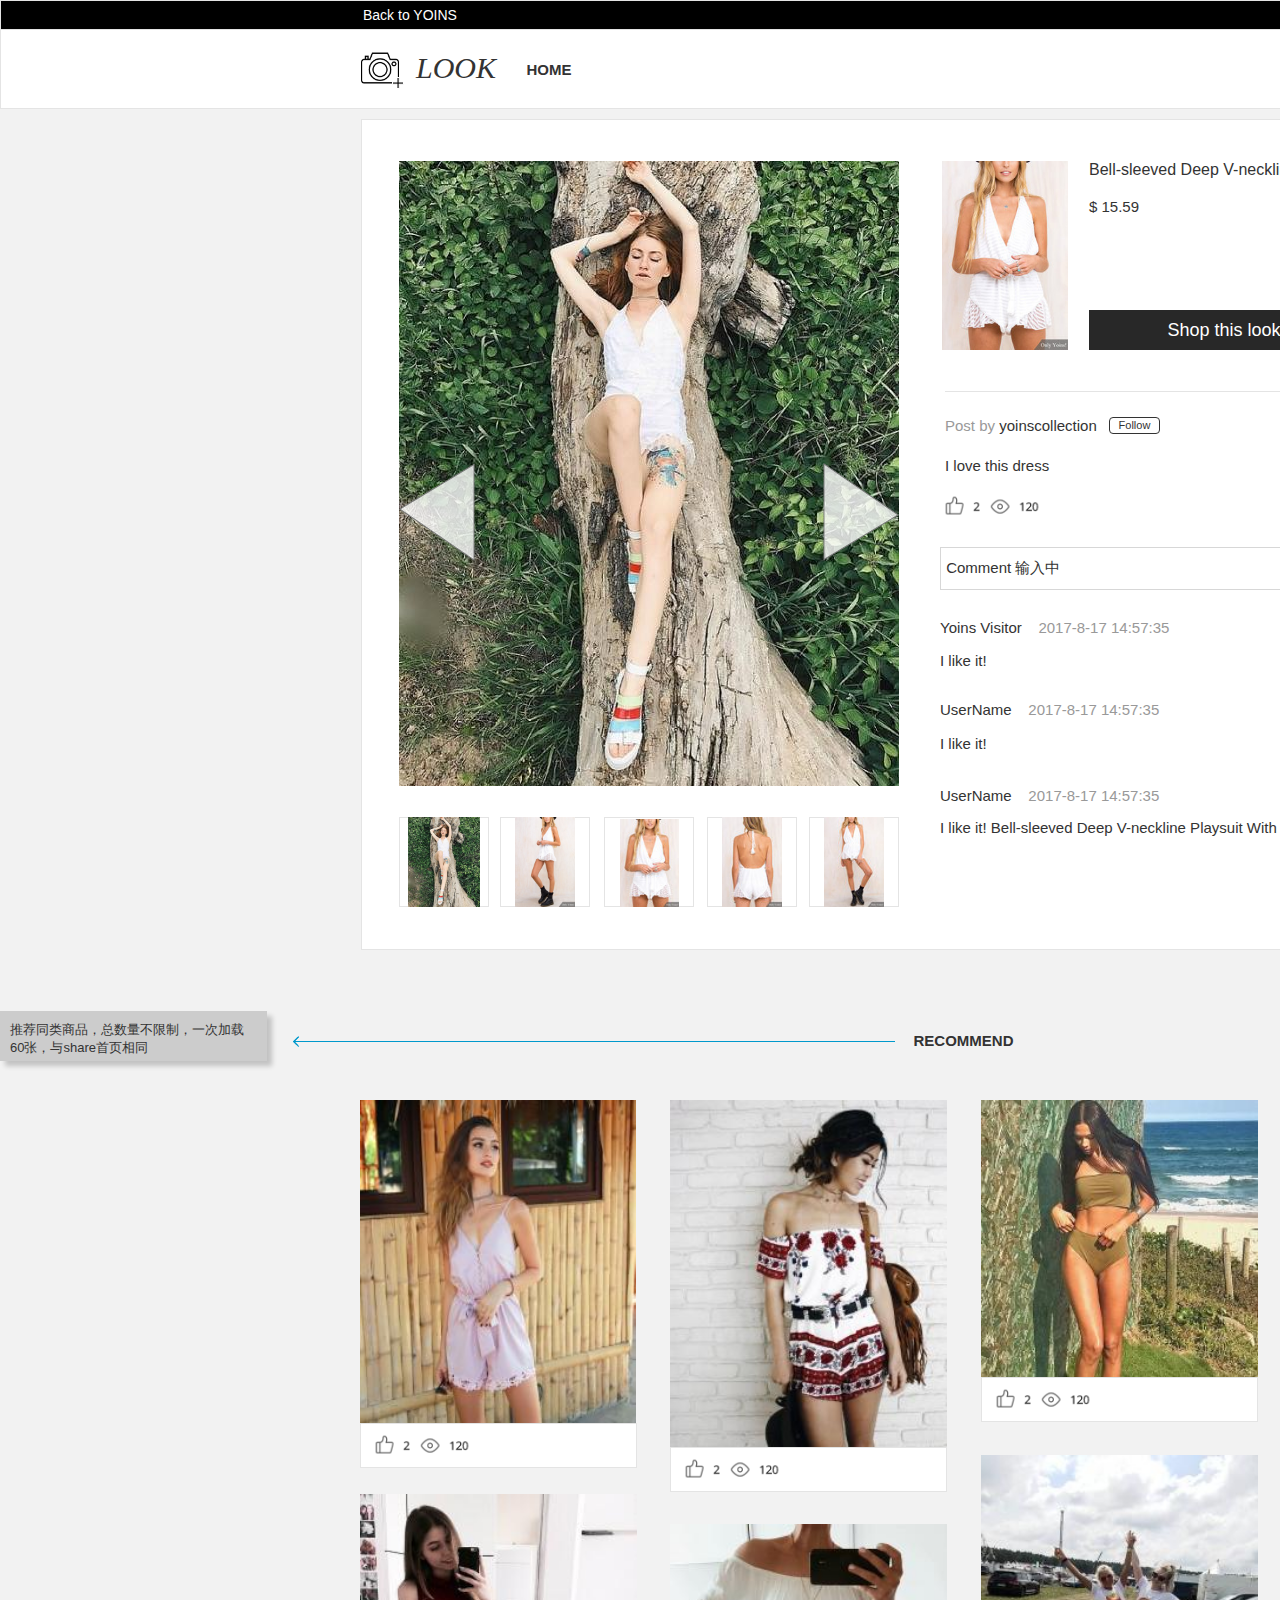
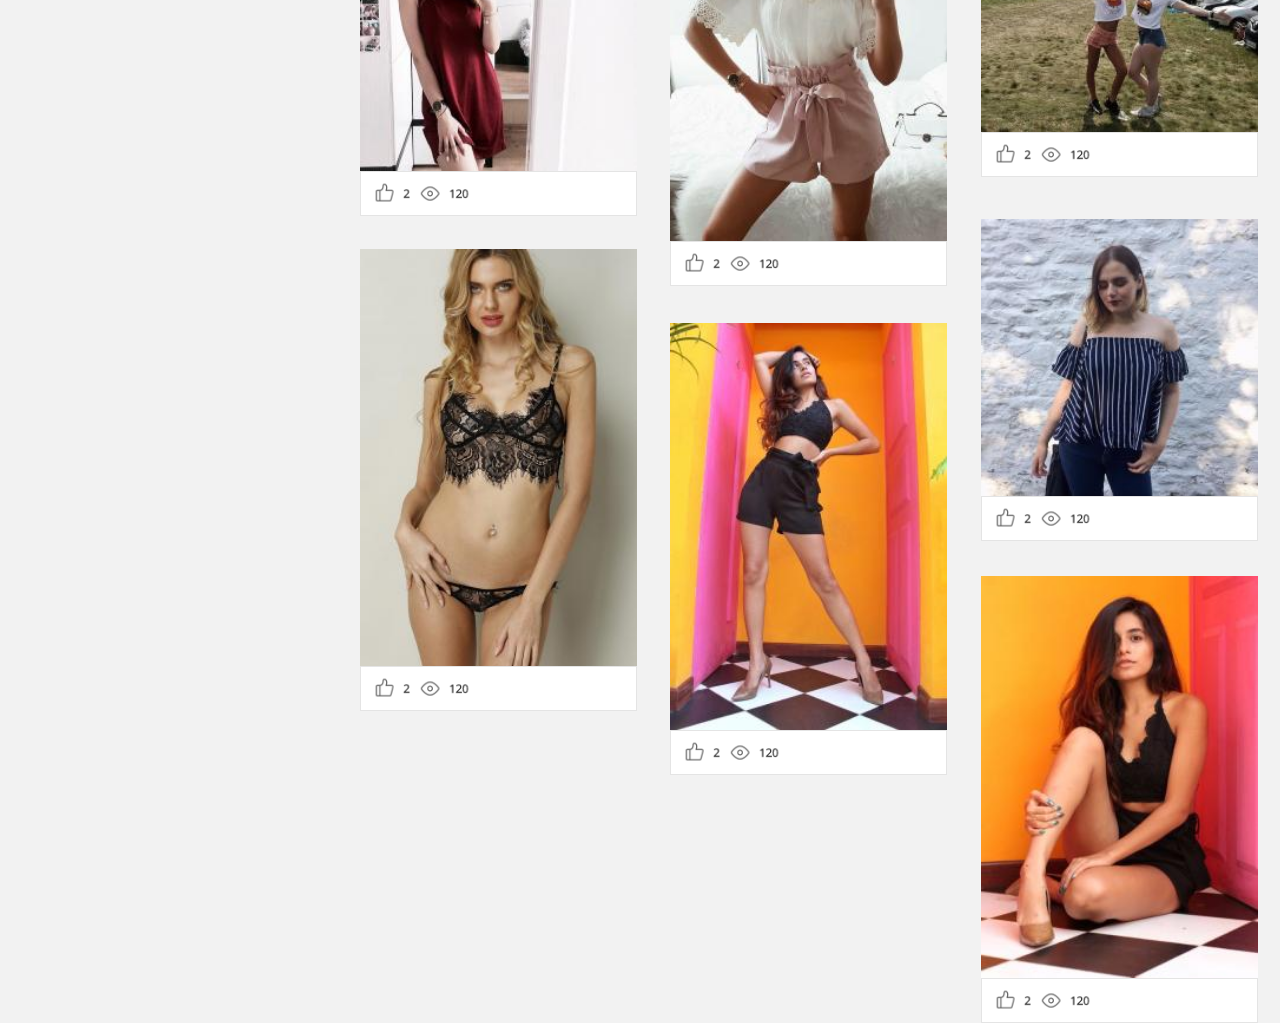
<file: 2_详情页.html>
﻿<!DOCTYPE html>
<html>
  <head>
    <title>2 详情页</title>
    <meta http-equiv="X-UA-Compatible" content="IE=edge"/>
    <meta http-equiv="content-type" content="text/html; charset=utf-8"/>
    <meta name="apple-mobile-web-app-capable" content="yes"/>
    <link href="resources/css/axure_rp_page.css" type="text/css" rel="stylesheet"/>
    <link href="data/styles.css" type="text/css" rel="stylesheet"/>
    <link href="files/2_详情页/styles.css" type="text/css" rel="stylesheet"/>
    <script src="resources/scripts/jquery-1.7.1.min.js"></script>
    <script src="resources/scripts/jquery-ui-1.8.10.custom.min.js"></script>
    <script src="resources/scripts/axure/axQuery.js"></script>
    <script src="resources/scripts/axure/globals.js"></script>
    <script src="resources/scripts/axutils.js"></script>
    <script src="resources/scripts/axure/annotation.js"></script>
    <script src="resources/scripts/axure/axQuery.std.js"></script>
    <script src="resources/scripts/axure/doc.js"></script>
    <script src="data/document.js"></script>
    <script src="resources/scripts/messagecenter.js"></script>
    <script src="resources/scripts/axure/events.js"></script>
    <script src="resources/scripts/axure/recording.js"></script>
    <script src="resources/scripts/axure/action.js"></script>
    <script src="resources/scripts/axure/expr.js"></script>
    <script src="resources/scripts/axure/geometry.js"></script>
    <script src="resources/scripts/axure/flyout.js"></script>
    <script src="resources/scripts/axure/ie.js"></script>
    <script src="resources/scripts/axure/model.js"></script>
    <script src="resources/scripts/axure/repeater.js"></script>
    <script src="resources/scripts/axure/sto.js"></script>
    <script src="resources/scripts/axure/utils.temp.js"></script>
    <script src="resources/scripts/axure/variables.js"></script>
    <script src="resources/scripts/axure/drag.js"></script>
    <script src="resources/scripts/axure/move.js"></script>
    <script src="resources/scripts/axure/visibility.js"></script>
    <script src="resources/scripts/axure/style.js"></script>
    <script src="resources/scripts/axure/adaptive.js"></script>
    <script src="resources/scripts/axure/tree.js"></script>
    <script src="resources/scripts/axure/init.temp.js"></script>
    <script src="files/2_详情页/data.js"></script>
    <script src="resources/scripts/axure/legacy.js"></script>
    <script src="resources/scripts/axure/viewer.js"></script>
    <script src="resources/scripts/axure/math.js"></script>
    <script type="text/javascript">
      $axure.utils.getTransparentGifPath = function() { return 'resources/images/transparent.gif'; };
      $axure.utils.getOtherPath = function() { return 'resources/Other.html'; };
      $axure.utils.getReloadPath = function() { return 'resources/reload.html'; };
    </script>
  </head>
  <body>
    <div id="base" class="">

      <!-- Unnamed (图片) -->
      <div id="u388" class="ax_default _图片">
        <img id="u388_img" class="img " src="images/index/u18.jpg"/>
        <!-- Unnamed () -->
        <div id="u389" class="text" style="display: none; visibility: hidden">
          <p><span></span></p>
        </div>
      </div>

      <!-- Unnamed (图片) -->
      <div id="u390" class="ax_default _图片">
        <img id="u390_img" class="img " src="images/index/u20.jpg"/>
        <!-- Unnamed () -->
        <div id="u391" class="text" style="display: none; visibility: hidden">
          <p><span></span></p>
        </div>
      </div>

      <!-- Unnamed (图片) -->
      <div id="u392" class="ax_default _图片">
        <img id="u392_img" class="img " src="images/index/u22.jpg"/>
        <!-- Unnamed () -->
        <div id="u393" class="text" style="display: none; visibility: hidden">
          <p><span></span></p>
        </div>
      </div>

      <!-- Unnamed (图片) -->
      <div id="u394" class="ax_default _图片">
        <img id="u394_img" class="img " src="images/index/u24.jpg"/>
        <!-- Unnamed () -->
        <div id="u395" class="text" style="display: none; visibility: hidden">
          <p><span></span></p>
        </div>
      </div>

      <!-- Unnamed (图片) -->
      <div id="u396" class="ax_default _图片">
        <img id="u396_img" class="img " src="images/index/u26.jpg"/>
        <!-- Unnamed () -->
        <div id="u397" class="text" style="display: none; visibility: hidden">
          <p><span></span></p>
        </div>
      </div>

      <!-- Unnamed (图片) -->
      <div id="u398" class="ax_default _图片">
        <img id="u398_img" class="img " src="images/index/u28.jpg"/>
        <!-- Unnamed () -->
        <div id="u399" class="text" style="display: none; visibility: hidden">
          <p><span></span></p>
        </div>
      </div>

      <!-- Unnamed (图片) -->
      <div id="u400" class="ax_default _图片">
        <img id="u400_img" class="img " src="images/index/u30.jpg"/>
        <!-- Unnamed () -->
        <div id="u401" class="text" style="display: none; visibility: hidden">
          <p><span></span></p>
        </div>
      </div>

      <!-- Unnamed (图片) -->
      <div id="u402" class="ax_default _图片">
        <img id="u402_img" class="img " src="images/index/u32.jpg"/>
        <!-- Unnamed () -->
        <div id="u403" class="text" style="display: none; visibility: hidden">
          <p><span></span></p>
        </div>
      </div>

      <!-- Unnamed (图片) -->
      <div id="u404" class="ax_default _图片">
        <img id="u404_img" class="img " src="images/index/u34.jpg"/>
        <!-- Unnamed () -->
        <div id="u405" class="text" style="display: none; visibility: hidden">
          <p><span></span></p>
        </div>
      </div>

      <!-- Unnamed (图片) -->
      <div id="u406" class="ax_default _图片">
        <img id="u406_img" class="img " src="images/index/u36.jpg"/>
        <!-- Unnamed () -->
        <div id="u407" class="text" style="display: none; visibility: hidden">
          <p><span></span></p>
        </div>
      </div>

      <!-- Unnamed (图片) -->
      <div id="u408" class="ax_default _图片">
        <img id="u408_img" class="img " src="images/index/u38.jpg"/>
        <!-- Unnamed () -->
        <div id="u409" class="text" style="display: none; visibility: hidden">
          <p><span></span></p>
        </div>
      </div>

      <!-- Unnamed (矩形) -->
      <div id="u410" class="ax_default box_1">
        <div id="u410_div" class=""></div>
        <!-- Unnamed () -->
        <div id="u411" class="text" style="visibility: visible;">
          <p><span>RECOMMEND</span></p>
        </div>
      </div>

      <!-- Unnamed (share look 点赞等) -->

      <!-- Unnamed (组合) -->
      <div id="u413" class="ax_default">

        <!-- Unnamed (矩形) -->
        <div id="u414" class="ax_default box_1">
          <div id="u414_div" class=""></div>
          <!-- Unnamed () -->
          <div id="u415" class="text" style="display: none; visibility: hidden">
            <p><span></span></p>
          </div>
        </div>

        <!-- Unnamed (组合) -->
        <div id="u416" class="ax_default">

          <!-- Unnamed (图片) -->
          <div id="u417" class="ax_default _图片">
            <img id="u417_img" class="img " src="images/index/u47.png"/>
            <!-- Unnamed () -->
            <div id="u418" class="text" style="display: none; visibility: hidden">
              <p><span></span></p>
            </div>
          </div>

          <!-- Unnamed (图片) -->
          <div id="u419" class="ax_default _图片">
            <img id="u419_img" class="img " src="images/index/u49.png"/>
            <!-- Unnamed () -->
            <div id="u420" class="text" style="display: none; visibility: hidden">
              <p><span></span></p>
            </div>
          </div>
        </div>
      </div>

      <!-- Unnamed (share look 点赞等) -->

      <!-- Unnamed (组合) -->
      <div id="u422" class="ax_default">

        <!-- Unnamed (矩形) -->
        <div id="u423" class="ax_default box_1">
          <div id="u423_div" class=""></div>
          <!-- Unnamed () -->
          <div id="u424" class="text" style="display: none; visibility: hidden">
            <p><span></span></p>
          </div>
        </div>

        <!-- Unnamed (组合) -->
        <div id="u425" class="ax_default">

          <!-- Unnamed (图片) -->
          <div id="u426" class="ax_default _图片">
            <img id="u426_img" class="img " src="images/index/u47.png"/>
            <!-- Unnamed () -->
            <div id="u427" class="text" style="display: none; visibility: hidden">
              <p><span></span></p>
            </div>
          </div>

          <!-- Unnamed (图片) -->
          <div id="u428" class="ax_default _图片">
            <img id="u428_img" class="img " src="images/index/u49.png"/>
            <!-- Unnamed () -->
            <div id="u429" class="text" style="display: none; visibility: hidden">
              <p><span></span></p>
            </div>
          </div>
        </div>
      </div>

      <!-- Unnamed (share look 点赞等) -->

      <!-- Unnamed (组合) -->
      <div id="u431" class="ax_default">

        <!-- Unnamed (矩形) -->
        <div id="u432" class="ax_default box_1">
          <div id="u432_div" class=""></div>
          <!-- Unnamed () -->
          <div id="u433" class="text" style="display: none; visibility: hidden">
            <p><span></span></p>
          </div>
        </div>

        <!-- Unnamed (组合) -->
        <div id="u434" class="ax_default">

          <!-- Unnamed (图片) -->
          <div id="u435" class="ax_default _图片">
            <img id="u435_img" class="img " src="images/index/u47.png"/>
            <!-- Unnamed () -->
            <div id="u436" class="text" style="display: none; visibility: hidden">
              <p><span></span></p>
            </div>
          </div>

          <!-- Unnamed (图片) -->
          <div id="u437" class="ax_default _图片">
            <img id="u437_img" class="img " src="images/index/u49.png"/>
            <!-- Unnamed () -->
            <div id="u438" class="text" style="display: none; visibility: hidden">
              <p><span></span></p>
            </div>
          </div>
        </div>
      </div>

      <!-- Unnamed (share look 点赞等) -->

      <!-- Unnamed (组合) -->
      <div id="u440" class="ax_default">

        <!-- Unnamed (矩形) -->
        <div id="u441" class="ax_default box_1">
          <div id="u441_div" class=""></div>
          <!-- Unnamed () -->
          <div id="u442" class="text" style="display: none; visibility: hidden">
            <p><span></span></p>
          </div>
        </div>

        <!-- Unnamed (组合) -->
        <div id="u443" class="ax_default">

          <!-- Unnamed (图片) -->
          <div id="u444" class="ax_default _图片">
            <img id="u444_img" class="img " src="images/index/u47.png"/>
            <!-- Unnamed () -->
            <div id="u445" class="text" style="display: none; visibility: hidden">
              <p><span></span></p>
            </div>
          </div>

          <!-- Unnamed (图片) -->
          <div id="u446" class="ax_default _图片">
            <img id="u446_img" class="img " src="images/index/u49.png"/>
            <!-- Unnamed () -->
            <div id="u447" class="text" style="display: none; visibility: hidden">
              <p><span></span></p>
            </div>
          </div>
        </div>
      </div>

      <!-- Unnamed (share look 点赞等) -->

      <!-- Unnamed (组合) -->
      <div id="u449" class="ax_default">

        <!-- Unnamed (矩形) -->
        <div id="u450" class="ax_default box_1">
          <div id="u450_div" class=""></div>
          <!-- Unnamed () -->
          <div id="u451" class="text" style="display: none; visibility: hidden">
            <p><span></span></p>
          </div>
        </div>

        <!-- Unnamed (组合) -->
        <div id="u452" class="ax_default">

          <!-- Unnamed (图片) -->
          <div id="u453" class="ax_default _图片">
            <img id="u453_img" class="img " src="images/index/u47.png"/>
            <!-- Unnamed () -->
            <div id="u454" class="text" style="display: none; visibility: hidden">
              <p><span></span></p>
            </div>
          </div>

          <!-- Unnamed (图片) -->
          <div id="u455" class="ax_default _图片">
            <img id="u455_img" class="img " src="images/index/u49.png"/>
            <!-- Unnamed () -->
            <div id="u456" class="text" style="display: none; visibility: hidden">
              <p><span></span></p>
            </div>
          </div>
        </div>
      </div>

      <!-- Unnamed (share look 点赞等) -->

      <!-- Unnamed (组合) -->
      <div id="u458" class="ax_default">

        <!-- Unnamed (矩形) -->
        <div id="u459" class="ax_default box_1">
          <div id="u459_div" class=""></div>
          <!-- Unnamed () -->
          <div id="u460" class="text" style="display: none; visibility: hidden">
            <p><span></span></p>
          </div>
        </div>

        <!-- Unnamed (组合) -->
        <div id="u461" class="ax_default">

          <!-- Unnamed (图片) -->
          <div id="u462" class="ax_default _图片">
            <img id="u462_img" class="img " src="images/index/u47.png"/>
            <!-- Unnamed () -->
            <div id="u463" class="text" style="display: none; visibility: hidden">
              <p><span></span></p>
            </div>
          </div>

          <!-- Unnamed (图片) -->
          <div id="u464" class="ax_default _图片">
            <img id="u464_img" class="img " src="images/index/u49.png"/>
            <!-- Unnamed () -->
            <div id="u465" class="text" style="display: none; visibility: hidden">
              <p><span></span></p>
            </div>
          </div>
        </div>
      </div>

      <!-- Unnamed (share look 点赞等) -->

      <!-- Unnamed (组合) -->
      <div id="u467" class="ax_default">

        <!-- Unnamed (矩形) -->
        <div id="u468" class="ax_default box_1">
          <div id="u468_div" class=""></div>
          <!-- Unnamed () -->
          <div id="u469" class="text" style="display: none; visibility: hidden">
            <p><span></span></p>
          </div>
        </div>

        <!-- Unnamed (组合) -->
        <div id="u470" class="ax_default">

          <!-- Unnamed (图片) -->
          <div id="u471" class="ax_default _图片">
            <img id="u471_img" class="img " src="images/index/u47.png"/>
            <!-- Unnamed () -->
            <div id="u472" class="text" style="display: none; visibility: hidden">
              <p><span></span></p>
            </div>
          </div>

          <!-- Unnamed (图片) -->
          <div id="u473" class="ax_default _图片">
            <img id="u473_img" class="img " src="images/index/u49.png"/>
            <!-- Unnamed () -->
            <div id="u474" class="text" style="display: none; visibility: hidden">
              <p><span></span></p>
            </div>
          </div>
        </div>
      </div>

      <!-- Unnamed (share look 点赞等) -->

      <!-- Unnamed (组合) -->
      <div id="u476" class="ax_default">

        <!-- Unnamed (矩形) -->
        <div id="u477" class="ax_default box_1">
          <div id="u477_div" class=""></div>
          <!-- Unnamed () -->
          <div id="u478" class="text" style="display: none; visibility: hidden">
            <p><span></span></p>
          </div>
        </div>

        <!-- Unnamed (组合) -->
        <div id="u479" class="ax_default">

          <!-- Unnamed (图片) -->
          <div id="u480" class="ax_default _图片">
            <img id="u480_img" class="img " src="images/index/u47.png"/>
            <!-- Unnamed () -->
            <div id="u481" class="text" style="display: none; visibility: hidden">
              <p><span></span></p>
            </div>
          </div>

          <!-- Unnamed (图片) -->
          <div id="u482" class="ax_default _图片">
            <img id="u482_img" class="img " src="images/index/u49.png"/>
            <!-- Unnamed () -->
            <div id="u483" class="text" style="display: none; visibility: hidden">
              <p><span></span></p>
            </div>
          </div>
        </div>
      </div>

      <!-- Unnamed (share look 点赞等) -->

      <!-- Unnamed (组合) -->
      <div id="u485" class="ax_default">

        <!-- Unnamed (矩形) -->
        <div id="u486" class="ax_default box_1">
          <div id="u486_div" class=""></div>
          <!-- Unnamed () -->
          <div id="u487" class="text" style="display: none; visibility: hidden">
            <p><span></span></p>
          </div>
        </div>

        <!-- Unnamed (组合) -->
        <div id="u488" class="ax_default">

          <!-- Unnamed (图片) -->
          <div id="u489" class="ax_default _图片">
            <img id="u489_img" class="img " src="images/index/u47.png"/>
            <!-- Unnamed () -->
            <div id="u490" class="text" style="display: none; visibility: hidden">
              <p><span></span></p>
            </div>
          </div>

          <!-- Unnamed (图片) -->
          <div id="u491" class="ax_default _图片">
            <img id="u491_img" class="img " src="images/index/u49.png"/>
            <!-- Unnamed () -->
            <div id="u492" class="text" style="display: none; visibility: hidden">
              <p><span></span></p>
            </div>
          </div>
        </div>
      </div>

      <!-- Unnamed (share look 点赞等) -->

      <!-- Unnamed (组合) -->
      <div id="u494" class="ax_default">

        <!-- Unnamed (矩形) -->
        <div id="u495" class="ax_default box_1">
          <div id="u495_div" class=""></div>
          <!-- Unnamed () -->
          <div id="u496" class="text" style="display: none; visibility: hidden">
            <p><span></span></p>
          </div>
        </div>

        <!-- Unnamed (组合) -->
        <div id="u497" class="ax_default">

          <!-- Unnamed (图片) -->
          <div id="u498" class="ax_default _图片">
            <img id="u498_img" class="img " src="images/index/u47.png"/>
            <!-- Unnamed () -->
            <div id="u499" class="text" style="display: none; visibility: hidden">
              <p><span></span></p>
            </div>
          </div>

          <!-- Unnamed (图片) -->
          <div id="u500" class="ax_default _图片">
            <img id="u500_img" class="img " src="images/index/u49.png"/>
            <!-- Unnamed () -->
            <div id="u501" class="text" style="display: none; visibility: hidden">
              <p><span></span></p>
            </div>
          </div>
        </div>
      </div>

      <!-- Unnamed (矩形) -->
      <div id="u502" class="ax_default box_1">
        <div id="u502_div" class=""></div>
        <!-- Unnamed () -->
        <div id="u503" class="text" style="display: none; visibility: hidden">
          <p><span></span></p>
        </div>
      </div>

      <!-- Unnamed (矩形) -->
      <div id="u504" class="ax_default box_1">
        <div id="u504_div" class=""></div>
        <!-- Unnamed () -->
        <div id="u505" class="text" style="visibility: visible;">
          <p><span>LOOK</span></p>
        </div>
      </div>

      <!-- Unnamed (矩形) -->
      <div id="u506" class="ax_default box_1">
        <div id="u506_div" class=""></div>
        <!-- Unnamed () -->
        <div id="u507" class="text" style="display: none; visibility: hidden">
          <p><span></span></p>
        </div>
      </div>

      <!-- Unnamed (矩形) -->
      <div id="u508" class="ax_default box_1">
        <div id="u508_div" class=""></div>
        <!-- Unnamed () -->
        <div id="u509" class="text" style="visibility: visible;">
          <p><span>Back to YOINS</span></p>
        </div>
      </div>

      <!-- Unnamed (矩形) -->
      <div id="u510" class="ax_default box_1">
        <div id="u510_div" class=""></div>
        <!-- Unnamed () -->
        <div id="u511" class="text" style="visibility: visible;">
          <p><span>UPLOAD</span></p>
        </div>
      </div>

      <!-- Unnamed (组合) -->
      <div id="u512" class="ax_default">

        <!-- Unnamed (图片) -->
        <div id="u513" class="ax_default _图片">
          <img id="u513_img" class="img " src="images/index/u161.png"/>
          <!-- Unnamed () -->
          <div id="u514" class="text" style="display: none; visibility: hidden">
            <p><span></span></p>
          </div>
        </div>

        <!-- Unnamed (十字形) -->
        <div id="u515" class="ax_default box_1">
          <img id="u515_img" class="img " src="images/index/u163.png"/>
          <!-- Unnamed () -->
          <div id="u516" class="text" style="display: none; visibility: hidden">
            <p><span></span></p>
          </div>
        </div>
      </div>

      <!-- Unnamed (十字形) -->
      <div id="u517" class="ax_default box_1">
        <img id="u517_img" class="img " src="images/index/u165.png"/>
        <!-- Unnamed () -->
        <div id="u518" class="text" style="display: none; visibility: hidden">
          <p><span></span></p>
        </div>
      </div>

      <!-- Unnamed (图片) -->
      <div id="u519" class="ax_default _图片">
        <img id="u519_img" class="img " src="images/index/u167.png"/>
        <!-- Unnamed () -->
        <div id="u520" class="text" style="display: none; visibility: hidden">
          <p><span></span></p>
        </div>
      </div>

      <!-- Unnamed (矩形) -->
      <div id="u521" class="ax_default box_1">
        <div id="u521_div" class=""></div>
        <!-- Unnamed () -->
        <div id="u522" class="text" style="visibility: visible;">
          <p><span>HOME</span></p>
        </div>
      </div>

      <!-- Unnamed (share look 点赞等) -->

      <!-- Unnamed (组合) -->
      <div id="u524" class="ax_default">

        <!-- Unnamed (矩形) -->
        <div id="u525" class="ax_default box_1">
          <div id="u525_div" class=""></div>
          <!-- Unnamed () -->
          <div id="u526" class="text" style="display: none; visibility: hidden">
            <p><span></span></p>
          </div>
        </div>

        <!-- Unnamed (组合) -->
        <div id="u527" class="ax_default">

          <!-- Unnamed (图片) -->
          <div id="u528" class="ax_default _图片">
            <img id="u528_img" class="img " src="images/index/u47.png"/>
            <!-- Unnamed () -->
            <div id="u529" class="text" style="display: none; visibility: hidden">
              <p><span></span></p>
            </div>
          </div>

          <!-- Unnamed (图片) -->
          <div id="u530" class="ax_default _图片">
            <img id="u530_img" class="img " src="images/index/u49.png"/>
            <!-- Unnamed () -->
            <div id="u531" class="text" style="display: none; visibility: hidden">
              <p><span></span></p>
            </div>
          </div>
        </div>
      </div>

      <!-- Unnamed (图片) -->
      <div id="u532" class="ax_default _图片">
        <img id="u532_img" class="img " src="images/index/u40.png"/>
        <!-- Unnamed () -->
        <div id="u533" class="text" style="display: none; visibility: hidden">
          <p><span></span></p>
        </div>
      </div>

      <!-- Unnamed (share look 点赞等) -->

      <!-- Unnamed (组合) -->
      <div id="u535" class="ax_default">

        <!-- Unnamed (矩形) -->
        <div id="u536" class="ax_default box_1">
          <div id="u536_div" class=""></div>
          <!-- Unnamed () -->
          <div id="u537" class="text" style="display: none; visibility: hidden">
            <p><span></span></p>
          </div>
        </div>

        <!-- Unnamed (组合) -->
        <div id="u538" class="ax_default">

          <!-- Unnamed (图片) -->
          <div id="u539" class="ax_default _图片">
            <img id="u539_img" class="img " src="images/index/u47.png"/>
            <!-- Unnamed () -->
            <div id="u540" class="text" style="display: none; visibility: hidden">
              <p><span></span></p>
            </div>
          </div>

          <!-- Unnamed (图片) -->
          <div id="u541" class="ax_default _图片">
            <img id="u541_img" class="img " src="images/index/u49.png"/>
            <!-- Unnamed () -->
            <div id="u542" class="text" style="display: none; visibility: hidden">
              <p><span></span></p>
            </div>
          </div>
        </div>
      </div>

      <!-- Unnamed (矩形) -->
      <div id="u543" class="ax_default sticky_2">
        <div id="u543_div" class=""></div>
        <!-- Unnamed () -->
        <div id="u544" class="text" style="visibility: visible;">
          <p><span>推荐同类商品，总数量不限制，一次加载60张，与share首页相同</span></p>
        </div>
      </div>

      <!-- Unnamed (连接线) -->
      <div id="u545" class="ax_default _连接线">
        <img id="u545_seg0" class="img " src="images/2_详情页/u545_seg0.png" alt="u545_seg0"/>
        <img id="u545_seg1" class="img " src="images/index/u384_seg2.png" alt="u545_seg1"/>
        <!-- Unnamed () -->
        <div id="u546" class="text" style="display: none; visibility: hidden">
          <p><span></span></p>
        </div>
      </div>

      <!-- Unnamed (矩形) -->
      <div id="u547" class="ax_default box_1">
        <div id="u547_div" class=""></div>
        <!-- Unnamed () -->
        <div id="u548" class="text" style="display: none; visibility: hidden">
          <p><span></span></p>
        </div>
      </div>

      <!-- Unnamed (文本段落) -->
      <div id="u549" class="ax_default _文本段落">
        <img id="u549_img" class="img " src="images/2_详情页/u549.png"/>
        <!-- Unnamed () -->
        <div id="u550" class="text" style="visibility: visible;">
          <p><span>Bell-sleeved Deep V-neckline Playsuit With Lace Trims</span></p><p><span><br></span></p>
        </div>
      </div>

      <!-- Unnamed (文本段落) -->
      <div id="u551" class="ax_default _文本段落">
        <img id="u551_img" class="img " src="images/2_详情页/u551.png"/>
        <!-- Unnamed () -->
        <div id="u552" class="text" style="visibility: visible;">
          <p><span>$ 15.59</span></p>
        </div>
      </div>

      <!-- Unnamed (矩形) -->
      <div id="u553" class="ax_default box_1">
        <div id="u553_div" class=""></div>
        <!-- Unnamed () -->
        <div id="u554" class="text" style="visibility: visible;">
          <p><span>Shop this look</span></p>
        </div>
      </div>

      <!-- Unnamed (图片) -->
      <div id="u555" class="ax_default _图片">
        <img id="u555_img" class="img " src="images/2_详情页/u555.jpg"/>
        <!-- Unnamed () -->
        <div id="u556" class="text" style="display: none; visibility: hidden">
          <p><span></span></p>
        </div>
      </div>

      <!-- Unnamed (矩形) -->
      <div id="u557" class="ax_default box_1">
        <div id="u557_div" class=""></div>
        <!-- Unnamed () -->
        <div id="u558" class="text" style="display: none; visibility: hidden">
          <p><span></span></p>
        </div>
      </div>

      <!-- Unnamed (矩形) -->
      <div id="u559" class="ax_default box_1">
        <div id="u559_div" class=""></div>
        <!-- Unnamed () -->
        <div id="u560" class="text" style="display: none; visibility: hidden">
          <p><span></span></p>
        </div>
      </div>

      <!-- Unnamed (图片) -->
      <div id="u561" class="ax_default _图片">
        <img id="u561_img" class="img " src="images/2_详情页/u555.jpg"/>
        <!-- Unnamed () -->
        <div id="u562" class="text" style="display: none; visibility: hidden">
          <p><span></span></p>
        </div>
      </div>

      <!-- Unnamed (图片) -->
      <div id="u563" class="ax_default _图片">
        <img id="u563_img" class="img " src="images/2_详情页/u563.png"/>
        <!-- Unnamed () -->
        <div id="u564" class="text" style="display: none; visibility: hidden">
          <p><span></span></p>
        </div>
      </div>

      <!-- Unnamed (图片) -->
      <div id="u565" class="ax_default _图片">
        <img id="u565_img" class="img " src="images/2_详情页/u565.png"/>
        <!-- Unnamed () -->
        <div id="u566" class="text" style="display: none; visibility: hidden">
          <p><span></span></p>
        </div>
      </div>

      <!-- Unnamed (形状) -->
      <div id="u567" class="ax_default box_1">
        <img id="u567_img" class="img " src="images/2_详情页/u567.png"/>
        <!-- Unnamed () -->
        <div id="u568" class="text" style="display: none; visibility: hidden">
          <p><span></span></p>
        </div>
      </div>

      <!-- Unnamed (形状) -->
      <div id="u569" class="ax_default box_1">
        <img id="u569_img" class="img " src="images/2_详情页/u567.png"/>
        <!-- Unnamed () -->
        <div id="u570" class="text" style="display: none; visibility: hidden">
          <p><span></span></p>
        </div>
      </div>

      <!-- Unnamed (组合) -->
      <div id="u571" class="ax_default">

        <!-- Unnamed (矩形) -->
        <div id="u572" class="ax_default box_1">
          <div id="u572_div" class=""></div>
          <!-- Unnamed () -->
          <div id="u573" class="text" style="display: none; visibility: hidden">
            <p><span></span></p>
          </div>
        </div>

        <!-- Unnamed (图片) -->
        <div id="u574" class="ax_default _图片">
          <img id="u574_img" class="img " src="images/2_详情页/u574.png"/>
          <!-- Unnamed () -->
          <div id="u575" class="text" style="display: none; visibility: hidden">
            <p><span></span></p>
          </div>
        </div>
      </div>

      <!-- Unnamed (矩形) -->
      <div id="u576" class="ax_default box_1">
        <div id="u576_div" class=""></div>
        <!-- Unnamed () -->
        <div id="u577" class="text" style="visibility: visible;">
          <p><span>&nbsp;Comment 输入中</span></p>
        </div>
      </div>

      <!-- Unnamed (矩形) -->
      <div id="u578" class="ax_default box_1">
        <div id="u578_div" class=""></div>
        <!-- Unnamed () -->
        <div id="u579" class="text" style="visibility: visible;">
          <p><span>Send</span></p>
        </div>
      </div>

      <!-- Unnamed (文本段落) -->
      <div id="u580" class="ax_default _文本段落">
        <img id="u580_img" class="img " src="images/2_详情页/u580.png"/>
        <!-- Unnamed () -->
        <div id="u581" class="text" style="visibility: visible;">
          <p><span>Be the first one to comment !</span></p>
        </div>
      </div>

      <!-- Unnamed (文本段落) -->
      <div id="u582" class="ax_default _文本段落">
        <img id="u582_img" class="img " src="images/2_详情页/u582.png"/>
        <!-- Unnamed () -->
        <div id="u583" class="text" style="visibility: visible;">
          <p><span style="color:#999999;">Post by</span><span style="color:#666666;"> </span><span>yoinscollection</span></p>
        </div>
      </div>

      <!-- Unnamed (文本段落) -->
      <div id="u584" class="ax_default _文本段落">
        <img id="u584_img" class="img " src="images/2_详情页/u584.png"/>
        <!-- Unnamed () -->
        <div id="u585" class="text" style="visibility: visible;">
          <p><span>I love this dress</span></p>
        </div>
      </div>

      <!-- Unnamed (水平线) -->
      <div id="u586" class="ax_default line">
        <img id="u586_img" class="img " src="images/2_详情页/u586.png"/>
        <!-- Unnamed () -->
        <div id="u587" class="text" style="display: none; visibility: hidden">
          <p><span></span></p>
        </div>
      </div>

      <!-- Unnamed (组合) -->
      <div id="u588" class="ax_default">

        <!-- Unnamed (图片) -->
        <div id="u589" class="ax_default _图片">
          <img id="u589_img" class="img " src="images/index/u47.png"/>
          <!-- Unnamed () -->
          <div id="u590" class="text" style="display: none; visibility: hidden">
            <p><span></span></p>
          </div>
        </div>

        <!-- Unnamed (图片) -->
        <div id="u591" class="ax_default _图片">
          <img id="u591_img" class="img " src="images/index/u49.png"/>
          <!-- Unnamed () -->
          <div id="u592" class="text" style="display: none; visibility: hidden">
            <p><span></span></p>
          </div>
        </div>
      </div>

      <!-- Unnamed (水平线) -->
      <div id="u593" class="ax_default line">
        <img id="u593_img" class="img " src="images/2_详情页/u593.png"/>
        <!-- Unnamed () -->
        <div id="u594" class="text" style="display: none; visibility: hidden">
          <p><span></span></p>
        </div>
      </div>

      <!-- Unnamed (矩形) -->
      <div id="u595" class="ax_default box_1">
        <div id="u595_div" class=""></div>
        <!-- Unnamed () -->
        <div id="u596" class="text" style="visibility: visible;">
          <p><span>Follow</span></p>
        </div>
      </div>

      <!-- Unnamed (文本段落) -->
      <div id="u597" class="ax_default _文本段落">
        <img id="u597_img" class="img " src="images/2_详情页/u597.png"/>
        <!-- Unnamed () -->
        <div id="u598" class="text" style="visibility: visible;">
          <p><span>Yoins Visitor&nbsp; &nbsp; </span><span style="color:#999999;">2017-8-17 14:57:35</span></p>
        </div>
      </div>

      <!-- Unnamed (文本段落) -->
      <div id="u599" class="ax_default _文本段落">
        <img id="u599_img" class="img " src="images/2_详情页/u597.png"/>
        <!-- Unnamed () -->
        <div id="u600" class="text" style="visibility: visible;">
          <p><span>I like it!</span></p>
        </div>
      </div>

      <!-- Unnamed (文本段落) -->
      <div id="u601" class="ax_default _文本段落">
        <img id="u601_img" class="img " src="images/2_详情页/u597.png"/>
        <!-- Unnamed () -->
        <div id="u602" class="text" style="visibility: visible;">
          <p><span>UserName&nbsp; &nbsp; </span><span style="color:#999999;">2017-8-17 14:57:35</span></p>
        </div>
      </div>

      <!-- Unnamed (文本段落) -->
      <div id="u603" class="ax_default _文本段落">
        <img id="u603_img" class="img " src="images/2_详情页/u597.png"/>
        <!-- Unnamed () -->
        <div id="u604" class="text" style="visibility: visible;">
          <p><span>I like it!</span></p>
        </div>
      </div>

      <!-- Unnamed (文本段落) -->
      <div id="u605" class="ax_default _文本段落">
        <img id="u605_img" class="img " src="images/2_详情页/u597.png"/>
        <!-- Unnamed () -->
        <div id="u606" class="text" style="visibility: visible;">
          <p><span>UserName&nbsp; &nbsp; </span><span style="color:#999999;">2017-8-17 14:57:35</span></p>
        </div>
      </div>

      <!-- Unnamed (文本段落) -->
      <div id="u607" class="ax_default _文本段落">
        <img id="u607_img" class="img " src="images/2_详情页/u607.png"/>
        <!-- Unnamed () -->
        <div id="u608" class="text" style="visibility: visible;">
          <p><span>I like it! Bell-sleeved Deep V-neckline Playsuit With Lace Trims</span></p>
        </div>
      </div>

      <!-- Unnamed (图片) -->
      <div id="u609" class="ax_default _图片">
        <img id="u609_img" class="img " src="images/2_详情页/u609.png"/>
        <!-- Unnamed () -->
        <div id="u610" class="text" style="display: none; visibility: hidden">
          <p><span></span></p>
        </div>
      </div>

      <!-- Unnamed (矩形) -->
      <div id="u611" class="ax_default box_1">
        <div id="u611_div" class=""></div>
        <!-- Unnamed () -->
        <div id="u612" class="text" style="display: none; visibility: hidden">
          <p><span></span></p>
        </div>
      </div>

      <!-- Unnamed (矩形) -->
      <div id="u613" class="ax_default box_1">
        <div id="u613_div" class=""></div>
        <!-- Unnamed () -->
        <div id="u614" class="text" style="display: none; visibility: hidden">
          <p><span></span></p>
        </div>
      </div>

      <!-- Unnamed (矩形) -->
      <div id="u615" class="ax_default box_1">
        <div id="u615_div" class=""></div>
        <!-- Unnamed () -->
        <div id="u616" class="text" style="display: none; visibility: hidden">
          <p><span></span></p>
        </div>
      </div>

      <!-- Unnamed (图片) -->
      <div id="u617" class="ax_default _图片">
        <img id="u617_img" class="img " src="images/2_详情页/u617.png"/>
        <!-- Unnamed () -->
        <div id="u618" class="text" style="display: none; visibility: hidden">
          <p><span></span></p>
        </div>
      </div>

      <!-- Unnamed (图片) -->
      <div id="u619" class="ax_default _图片">
        <img id="u619_img" class="img " src="images/2_详情页/u619.png"/>
        <!-- Unnamed () -->
        <div id="u620" class="text" style="display: none; visibility: hidden">
          <p><span></span></p>
        </div>
      </div>

      <!-- Unnamed (图片) -->
      <div id="u621" class="ax_default _图片">
        <img id="u621_img" class="img " src="images/2_详情页/u621.png"/>
        <!-- Unnamed () -->
        <div id="u622" class="text" style="display: none; visibility: hidden">
          <p><span></span></p>
        </div>
      </div>

      <!-- Unnamed (矩形) -->
      <div id="u623" class="ax_default box_1">
        <div id="u623_div" class=""></div>
        <!-- Unnamed () -->
        <div id="u624" class="text" style="display: none; visibility: hidden">
          <p><span></span></p>
        </div>
      </div>

      <!-- Unnamed (文本段落) -->
      <div id="u625" class="ax_default _文本段落">
        <img id="u625_img" class="img " src="images/2_详情页/u625.png"/>
        <!-- Unnamed () -->
        <div id="u626" class="text" style="visibility: visible;">
          <p><span>Bell-sleeved Deep V-neckline Playsuit With Lace Trims</span></p><p><span><br></span></p>
        </div>
      </div>

      <!-- Unnamed (文本段落) -->
      <div id="u627" class="ax_default _文本段落">
        <img id="u627_img" class="img " src="images/2_详情页/u627.png"/>
        <!-- Unnamed () -->
        <div id="u628" class="text" style="visibility: visible;">
          <p><span>$ 15.59</span></p>
        </div>
      </div>

      <!-- Unnamed (矩形) -->
      <div id="u629" class="ax_default box_1">
        <div id="u629_div" class=""></div>
        <!-- Unnamed () -->
        <div id="u630" class="text" style="visibility: visible;">
          <p><span>Shop this look</span></p>
        </div>
      </div>

      <!-- Unnamed (图片) -->
      <div id="u631" class="ax_default _图片">
        <img id="u631_img" class="img " src="images/2_详情页/u555.jpg"/>
        <!-- Unnamed () -->
        <div id="u632" class="text" style="display: none; visibility: hidden">
          <p><span></span></p>
        </div>
      </div>

      <!-- Unnamed (矩形) -->
      <div id="u633" class="ax_default box_1">
        <div id="u633_div" class=""></div>
        <!-- Unnamed () -->
        <div id="u634" class="text" style="display: none; visibility: hidden">
          <p><span></span></p>
        </div>
      </div>

      <!-- Unnamed (矩形) -->
      <div id="u635" class="ax_default box_1">
        <div id="u635_div" class=""></div>
        <!-- Unnamed () -->
        <div id="u636" class="text" style="display: none; visibility: hidden">
          <p><span></span></p>
        </div>
      </div>

      <!-- Unnamed (图片) -->
      <div id="u637" class="ax_default _图片">
        <img id="u637_img" class="img " src="images/2_详情页/u555.jpg"/>
        <!-- Unnamed () -->
        <div id="u638" class="text" style="display: none; visibility: hidden">
          <p><span></span></p>
        </div>
      </div>

      <!-- Unnamed (图片) -->
      <div id="u639" class="ax_default _图片">
        <img id="u639_img" class="img " src="images/2_详情页/u563.png"/>
        <!-- Unnamed () -->
        <div id="u640" class="text" style="display: none; visibility: hidden">
          <p><span></span></p>
        </div>
      </div>

      <!-- Unnamed (图片) -->
      <div id="u641" class="ax_default _图片">
        <img id="u641_img" class="img " src="images/2_详情页/u565.png"/>
        <!-- Unnamed () -->
        <div id="u642" class="text" style="display: none; visibility: hidden">
          <p><span></span></p>
        </div>
      </div>

      <!-- Unnamed (形状) -->
      <div id="u643" class="ax_default box_1">
        <img id="u643_img" class="img " src="images/2_详情页/u643.png"/>
        <!-- Unnamed () -->
        <div id="u644" class="text" style="display: none; visibility: hidden">
          <p><span></span></p>
        </div>
      </div>

      <!-- Unnamed (形状) -->
      <div id="u645" class="ax_default box_1">
        <img id="u645_img" class="img " src="images/2_详情页/u643.png"/>
        <!-- Unnamed () -->
        <div id="u646" class="text" style="display: none; visibility: hidden">
          <p><span></span></p>
        </div>
      </div>

      <!-- Unnamed (组合) -->
      <div id="u647" class="ax_default">

        <!-- Unnamed (矩形) -->
        <div id="u648" class="ax_default box_1">
          <div id="u648_div" class=""></div>
          <!-- Unnamed () -->
          <div id="u649" class="text" style="display: none; visibility: hidden">
            <p><span></span></p>
          </div>
        </div>

        <!-- Unnamed (图片) -->
        <div id="u650" class="ax_default _图片">
          <img id="u650_img" class="img " src="images/2_详情页/u574.png"/>
          <!-- Unnamed () -->
          <div id="u651" class="text" style="display: none; visibility: hidden">
            <p><span></span></p>
          </div>
        </div>
      </div>

      <!-- Unnamed (文本段落) -->
      <div id="u652" class="ax_default _文本段落">
        <img id="u652_img" class="img " src="images/2_详情页/u652.png"/>
        <!-- Unnamed () -->
        <div id="u653" class="text" style="visibility: visible;">
          <p><span style="color:#999999;">Post by</span><span style="color:#666666;"> </span><span>yoinscollection</span></p>
        </div>
      </div>

      <!-- Unnamed (水平线) -->
      <div id="u654" class="ax_default line">
        <img id="u654_img" class="img " src="images/2_详情页/u654.png"/>
        <!-- Unnamed () -->
        <div id="u655" class="text" style="display: none; visibility: hidden">
          <p><span></span></p>
        </div>
      </div>

      <!-- Unnamed (组合) -->
      <div id="u656" class="ax_default">

        <!-- Unnamed (图片) -->
        <div id="u657" class="ax_default _图片">
          <img id="u657_img" class="img " src="images/index/u47.png"/>
          <!-- Unnamed () -->
          <div id="u658" class="text" style="display: none; visibility: hidden">
            <p><span></span></p>
          </div>
        </div>

        <!-- Unnamed (图片) -->
        <div id="u659" class="ax_default _图片">
          <img id="u659_img" class="img " src="images/index/u49.png"/>
          <!-- Unnamed () -->
          <div id="u660" class="text" style="display: none; visibility: hidden">
            <p><span></span></p>
          </div>
        </div>
      </div>

      <!-- Unnamed (水平线) -->
      <div id="u661" class="ax_default line">
        <img id="u661_img" class="img " src="images/2_详情页/u661.png"/>
        <!-- Unnamed () -->
        <div id="u662" class="text" style="display: none; visibility: hidden">
          <p><span></span></p>
        </div>
      </div>

      <!-- Unnamed (矩形) -->
      <div id="u663" class="ax_default box_1">
        <div id="u663_div" class=""></div>
        <!-- Unnamed () -->
        <div id="u664" class="text" style="visibility: visible;">
          <p><span>Follow</span></p>
        </div>
      </div>

      <!-- Unnamed (图片) -->
      <div id="u665" class="ax_default _图片">
        <img id="u665_img" class="img " src="images/2_详情页/u609.png"/>
        <!-- Unnamed () -->
        <div id="u666" class="text" style="display: none; visibility: hidden">
          <p><span></span></p>
        </div>
      </div>

      <!-- Unnamed (矩形) -->
      <div id="u667" class="ax_default box_1">
        <div id="u667_div" class=""></div>
        <!-- Unnamed () -->
        <div id="u668" class="text" style="display: none; visibility: hidden">
          <p><span></span></p>
        </div>
      </div>

      <!-- Unnamed (矩形) -->
      <div id="u669" class="ax_default box_1">
        <div id="u669_div" class=""></div>
        <!-- Unnamed () -->
        <div id="u670" class="text" style="display: none; visibility: hidden">
          <p><span></span></p>
        </div>
      </div>

      <!-- Unnamed (矩形) -->
      <div id="u671" class="ax_default box_1">
        <div id="u671_div" class=""></div>
        <!-- Unnamed () -->
        <div id="u672" class="text" style="display: none; visibility: hidden">
          <p><span></span></p>
        </div>
      </div>

      <!-- Unnamed (图片) -->
      <div id="u673" class="ax_default _图片">
        <img id="u673_img" class="img " src="images/2_详情页/u617.png"/>
        <!-- Unnamed () -->
        <div id="u674" class="text" style="display: none; visibility: hidden">
          <p><span></span></p>
        </div>
      </div>

      <!-- Unnamed (图片) -->
      <div id="u675" class="ax_default _图片">
        <img id="u675_img" class="img " src="images/2_详情页/u619.png"/>
        <!-- Unnamed () -->
        <div id="u676" class="text" style="display: none; visibility: hidden">
          <p><span></span></p>
        </div>
      </div>

      <!-- Unnamed (图片) -->
      <div id="u677" class="ax_default _图片">
        <img id="u677_img" class="img " src="images/2_详情页/u621.png"/>
        <!-- Unnamed () -->
        <div id="u678" class="text" style="display: none; visibility: hidden">
          <p><span></span></p>
        </div>
      </div>

      <!-- Unnamed (矩形) -->
      <div id="u679" class="ax_default box_1">
        <div id="u679_div" class=""></div>
        <!-- Unnamed () -->
        <div id="u680" class="text" style="visibility: visible;">
          <p><span>&nbsp;Write a comment</span></p>
        </div>
      </div>

      <!-- Unnamed (矩形) -->
      <div id="u681" class="ax_default box_1">
        <div id="u681_div" class=""></div>
        <!-- Unnamed () -->
        <div id="u682" class="text" style="visibility: visible;">
          <p><span>Send</span></p>
        </div>
      </div>

      <!-- Unnamed (文本段落) -->
      <div id="u683" class="ax_default _文本段落">
        <img id="u683_img" class="img " src="images/2_详情页/u683.png"/>
        <!-- Unnamed () -->
        <div id="u684" class="text" style="visibility: visible;">
          <p><span>Be the first one to comment !</span></p>
        </div>
      </div>

      <!-- Unnamed (矩形) -->
      <div id="u685" class="ax_default box_1">
        <div id="u685_div" class=""></div>
        <!-- Unnamed () -->
        <div id="u686" class="text" style="display: none; visibility: hidden">
          <p><span></span></p>
        </div>
      </div>

      <!-- Unnamed (文本段落) -->
      <div id="u687" class="ax_default _文本段落">
        <img id="u687_img" class="img " src="images/2_详情页/u687.png"/>
        <!-- Unnamed () -->
        <div id="u688" class="text" style="visibility: visible;">
          <p><span>Bell-sleeved Deep V-neckline Playsuit With Lace Trims</span></p><p><span><br></span></p>
        </div>
      </div>

      <!-- Unnamed (文本段落) -->
      <div id="u689" class="ax_default _文本段落">
        <img id="u689_img" class="img " src="images/2_详情页/u689.png"/>
        <!-- Unnamed () -->
        <div id="u690" class="text" style="visibility: visible;">
          <p><span>$ 15.59</span></p>
        </div>
      </div>

      <!-- Unnamed (矩形) -->
      <div id="u691" class="ax_default box_1">
        <div id="u691_div" class=""></div>
        <!-- Unnamed () -->
        <div id="u692" class="text" style="visibility: visible;">
          <p><span>Shop this look</span></p>
        </div>
      </div>

      <!-- Unnamed (图片) -->
      <div id="u693" class="ax_default _图片">
        <img id="u693_img" class="img " src="images/2_详情页/u555.jpg"/>
        <!-- Unnamed () -->
        <div id="u694" class="text" style="display: none; visibility: hidden">
          <p><span></span></p>
        </div>
      </div>

      <!-- Unnamed (矩形) -->
      <div id="u695" class="ax_default box_1">
        <div id="u695_div" class=""></div>
        <!-- Unnamed () -->
        <div id="u696" class="text" style="display: none; visibility: hidden">
          <p><span></span></p>
        </div>
      </div>

      <!-- Unnamed (矩形) -->
      <div id="u697" class="ax_default box_1">
        <div id="u697_div" class=""></div>
        <!-- Unnamed () -->
        <div id="u698" class="text" style="display: none; visibility: hidden">
          <p><span></span></p>
        </div>
      </div>

      <!-- Unnamed (图片) -->
      <div id="u699" class="ax_default _图片">
        <img id="u699_img" class="img " src="images/2_详情页/u555.jpg"/>
        <!-- Unnamed () -->
        <div id="u700" class="text" style="display: none; visibility: hidden">
          <p><span></span></p>
        </div>
      </div>

      <!-- Unnamed (图片) -->
      <div id="u701" class="ax_default _图片">
        <img id="u701_img" class="img " src="images/2_详情页/u563.png"/>
        <!-- Unnamed () -->
        <div id="u702" class="text" style="display: none; visibility: hidden">
          <p><span></span></p>
        </div>
      </div>

      <!-- Unnamed (图片) -->
      <div id="u703" class="ax_default _图片">
        <img id="u703_img" class="img " src="images/2_详情页/u565.png"/>
        <!-- Unnamed () -->
        <div id="u704" class="text" style="display: none; visibility: hidden">
          <p><span></span></p>
        </div>
      </div>

      <!-- Unnamed (形状) -->
      <div id="u705" class="ax_default box_1">
        <img id="u705_img" class="img " src="images/2_详情页/u705.png"/>
        <!-- Unnamed () -->
        <div id="u706" class="text" style="display: none; visibility: hidden">
          <p><span></span></p>
        </div>
      </div>

      <!-- Unnamed (形状) -->
      <div id="u707" class="ax_default box_1">
        <img id="u707_img" class="img " src="images/2_详情页/u705.png"/>
        <!-- Unnamed () -->
        <div id="u708" class="text" style="display: none; visibility: hidden">
          <p><span></span></p>
        </div>
      </div>

      <!-- Unnamed (组合) -->
      <div id="u709" class="ax_default">

        <!-- Unnamed (矩形) -->
        <div id="u710" class="ax_default box_1">
          <div id="u710_div" class=""></div>
          <!-- Unnamed () -->
          <div id="u711" class="text" style="display: none; visibility: hidden">
            <p><span></span></p>
          </div>
        </div>

        <!-- Unnamed (图片) -->
        <div id="u712" class="ax_default _图片">
          <img id="u712_img" class="img " src="images/2_详情页/u574.png"/>
          <!-- Unnamed () -->
          <div id="u713" class="text" style="display: none; visibility: hidden">
            <p><span></span></p>
          </div>
        </div>
      </div>

      <!-- Unnamed (矩形) -->
      <div id="u714" class="ax_default box_1">
        <div id="u714_div" class=""></div>
        <!-- Unnamed () -->
        <div id="u715" class="text" style="visibility: visible;">
          <p><span>&nbsp;Comment 输入中...</span></p>
        </div>
      </div>

      <!-- Unnamed (矩形) -->
      <div id="u716" class="ax_default box_1">
        <div id="u716_div" class=""></div>
        <!-- Unnamed () -->
        <div id="u717" class="text" style="visibility: visible;">
          <p><span>Send</span></p>
        </div>
      </div>

      <!-- Unnamed (文本段落) -->
      <div id="u718" class="ax_default _文本段落">
        <img id="u718_img" class="img " src="images/2_详情页/u718.png"/>
        <!-- Unnamed () -->
        <div id="u719" class="text" style="visibility: visible;">
          <p><span style="color:#999999;">Post by</span><span style="color:#666666;"> </span><span>yoinscollection</span></p>
        </div>
      </div>

      <!-- Unnamed (文本段落) -->
      <div id="u720" class="ax_default _文本段落">
        <img id="u720_img" class="img " src="images/2_详情页/u720.png"/>
        <!-- Unnamed () -->
        <div id="u721" class="text" style="visibility: visible;">
          <p><span>I love this dress</span></p>
        </div>
      </div>

      <!-- Unnamed (组合) -->
      <div id="u722" class="ax_default">

        <!-- Unnamed (图片) -->
        <div id="u723" class="ax_default _图片">
          <img id="u723_img" class="img " src="images/index/u47.png"/>
          <!-- Unnamed () -->
          <div id="u724" class="text" style="display: none; visibility: hidden">
            <p><span></span></p>
          </div>
        </div>

        <!-- Unnamed (图片) -->
        <div id="u725" class="ax_default _图片">
          <img id="u725_img" class="img " src="images/index/u49.png"/>
          <!-- Unnamed () -->
          <div id="u726" class="text" style="display: none; visibility: hidden">
            <p><span></span></p>
          </div>
        </div>
      </div>

      <!-- Unnamed (水平线) -->
      <div id="u727" class="ax_default line">
        <img id="u727_img" class="img " src="images/2_详情页/u727.png"/>
        <!-- Unnamed () -->
        <div id="u728" class="text" style="display: none; visibility: hidden">
          <p><span></span></p>
        </div>
      </div>

      <!-- Unnamed (矩形) -->
      <div id="u729" class="ax_default box_1">
        <div id="u729_div" class=""></div>
        <!-- Unnamed () -->
        <div id="u730" class="text" style="visibility: visible;">
          <p><span>Follow</span></p>
        </div>
      </div>

      <!-- Unnamed (文本段落) -->
      <div id="u731" class="ax_default _文本段落">
        <img id="u731_img" class="img " src="images/2_详情页/u731.png"/>
        <!-- Unnamed () -->
        <div id="u732" class="text" style="visibility: visible;">
          <p><span>UserName&nbsp; &nbsp; </span><span style="color:#999999;">2017-8-17 14:57:35</span></p>
        </div>
      </div>

      <!-- Unnamed (文本段落) -->
      <div id="u733" class="ax_default _文本段落">
        <img id="u733_img" class="img " src="images/2_详情页/u731.png"/>
        <!-- Unnamed () -->
        <div id="u734" class="text" style="visibility: visible;">
          <p><span>I like it!</span></p>
        </div>
      </div>

      <!-- Unnamed (文本段落) -->
      <div id="u735" class="ax_default _文本段落">
        <img id="u735_img" class="img " src="images/2_详情页/u731.png"/>
        <!-- Unnamed () -->
        <div id="u736" class="text" style="visibility: visible;">
          <p><span>UserName&nbsp; &nbsp; </span><span style="color:#999999;">2017-8-17 14:57:35</span></p>
        </div>
      </div>

      <!-- Unnamed (文本段落) -->
      <div id="u737" class="ax_default _文本段落">
        <img id="u737_img" class="img " src="images/2_详情页/u731.png"/>
        <!-- Unnamed () -->
        <div id="u738" class="text" style="visibility: visible;">
          <p><span>I like it!</span></p>
        </div>
      </div>

      <!-- Unnamed (文本段落) -->
      <div id="u739" class="ax_default _文本段落">
        <img id="u739_img" class="img " src="images/2_详情页/u731.png"/>
        <!-- Unnamed () -->
        <div id="u740" class="text" style="visibility: visible;">
          <p><span>UserName&nbsp; &nbsp; </span><span style="color:#999999;">2017-8-17 14:57:35</span></p>
        </div>
      </div>

      <!-- Unnamed (文本段落) -->
      <div id="u741" class="ax_default _文本段落">
        <img id="u741_img" class="img " src="images/2_详情页/u741.png"/>
        <!-- Unnamed () -->
        <div id="u742" class="text" style="visibility: visible;">
          <p><span>I like it! Bell-sleeved Deep V-neckline Playsuit With Lace Trims</span></p>
        </div>
      </div>

      <!-- Unnamed (图片) -->
      <div id="u743" class="ax_default _图片">
        <img id="u743_img" class="img " src="images/2_详情页/u609.png"/>
        <!-- Unnamed () -->
        <div id="u744" class="text" style="display: none; visibility: hidden">
          <p><span></span></p>
        </div>
      </div>

      <!-- Unnamed (矩形) -->
      <div id="u745" class="ax_default box_1">
        <div id="u745_div" class=""></div>
        <!-- Unnamed () -->
        <div id="u746" class="text" style="display: none; visibility: hidden">
          <p><span></span></p>
        </div>
      </div>

      <!-- Unnamed (矩形) -->
      <div id="u747" class="ax_default box_1">
        <div id="u747_div" class=""></div>
        <!-- Unnamed () -->
        <div id="u748" class="text" style="display: none; visibility: hidden">
          <p><span></span></p>
        </div>
      </div>

      <!-- Unnamed (矩形) -->
      <div id="u749" class="ax_default box_1">
        <div id="u749_div" class=""></div>
        <!-- Unnamed () -->
        <div id="u750" class="text" style="display: none; visibility: hidden">
          <p><span></span></p>
        </div>
      </div>

      <!-- Unnamed (图片) -->
      <div id="u751" class="ax_default _图片">
        <img id="u751_img" class="img " src="images/2_详情页/u617.png"/>
        <!-- Unnamed () -->
        <div id="u752" class="text" style="display: none; visibility: hidden">
          <p><span></span></p>
        </div>
      </div>

      <!-- Unnamed (图片) -->
      <div id="u753" class="ax_default _图片">
        <img id="u753_img" class="img " src="images/2_详情页/u619.png"/>
        <!-- Unnamed () -->
        <div id="u754" class="text" style="display: none; visibility: hidden">
          <p><span></span></p>
        </div>
      </div>

      <!-- Unnamed (图片) -->
      <div id="u755" class="ax_default _图片">
        <img id="u755_img" class="img " src="images/2_详情页/u621.png"/>
        <!-- Unnamed () -->
        <div id="u756" class="text" style="display: none; visibility: hidden">
          <p><span></span></p>
        </div>
      </div>

      <!-- Unnamed (文本段落) -->
      <div id="u757" class="ax_default _文本段落">
        <img id="u757_img" class="img " src="images/2_详情页/u687.png"/>
        <!-- Unnamed () -->
        <div id="u758" class="text" style="visibility: visible;">
          <p><span>Burgundy Velvet &amp; Iron Chain Layered Design Rivet Pendant Necklace</span></p>
        </div>
      </div>

      <!-- Unnamed (文本段落) -->
      <div id="u759" class="ax_default _文本段落">
        <img id="u759_img" class="img " src="images/2_详情页/u689.png"/>
        <!-- Unnamed () -->
        <div id="u760" class="text" style="visibility: visible;">
          <p><span>$ 15.59</span></p>
        </div>
      </div>

      <!-- Unnamed (矩形) -->
      <div id="u761" class="ax_default box_1">
        <div id="u761_div" class=""></div>
        <!-- Unnamed () -->
        <div id="u762" class="text" style="visibility: visible;">
          <p><span>Shop this look</span></p>
        </div>
      </div>

      <!-- Unnamed (图片) -->
      <div id="u763" class="ax_default _图片">
        <img id="u763_img" class="img " src="images/2_详情页/u565.png"/>
        <!-- Unnamed () -->
        <div id="u764" class="text" style="display: none; visibility: hidden">
          <p><span></span></p>
        </div>
      </div>

      <!-- Unnamed (组合) -->
      <div id="u765" class="ax_default">

        <!-- Unnamed (矩形) -->
        <div id="u766" class="ax_default box_1">
          <div id="u766_div" class=""></div>
          <!-- Unnamed () -->
          <div id="u767" class="text" style="display: none; visibility: hidden">
            <p><span></span></p>
          </div>
        </div>

        <!-- Unnamed (图片) -->
        <div id="u768" class="ax_default _图片">
          <img id="u768_img" class="img " src="images/2_详情页/u574.png"/>
          <!-- Unnamed () -->
          <div id="u769" class="text" style="display: none; visibility: hidden">
            <p><span></span></p>
          </div>
        </div>
      </div>

      <!-- Unnamed (图片) -->
      <div id="u770" class="ax_default _图片">
        <img id="u770_img" class="img " src="images/2_详情页/u770.png"/>
        <!-- Unnamed () -->
        <div id="u771" class="text" style="display: none; visibility: hidden">
          <p><span></span></p>
        </div>
      </div>

      <!-- Unnamed (文本段落) -->
      <div id="u772" class="ax_default _文本段落">
        <img id="u772_img" class="img " src="images/2_详情页/u720.png"/>
        <!-- Unnamed () -->
        <div id="u773" class="text" style="visibility: visible;">
          <p><span>Its lovely!!!</span></p>
        </div>
      </div>

      <!-- Unnamed (图片) -->
      <div id="u774" class="ax_default _图片">
        <img id="u774_img" class="img " src="images/2_详情页/u774.png"/>
        <!-- Unnamed () -->
        <div id="u775" class="text" style="display: none; visibility: hidden">
          <p><span></span></p>
        </div>
      </div>

      <!-- Unnamed (矩形) -->
      <div id="u776" class="ax_default box_1">
        <div id="u776_div" class=""></div>
        <!-- Unnamed () -->
        <div id="u777" class="text" style="display: none; visibility: hidden">
          <p><span></span></p>
        </div>
      </div>

      <!-- Unnamed (图片) -->
      <div id="u778" class="ax_default _图片">
        <img id="u778_img" class="img " src="images/2_详情页/u778.png"/>
        <!-- Unnamed () -->
        <div id="u779" class="text" style="display: none; visibility: hidden">
          <p><span></span></p>
        </div>
      </div>

      <!-- Unnamed (矩形) -->
      <div id="u780" class="ax_default box_1">
        <div id="u780_div" class=""></div>
        <!-- Unnamed () -->
        <div id="u781" class="text" style="visibility: visible;">
          <p><span>Sign in/Join</span></p>
        </div>
      </div>

      <!-- Unnamed (水平线) -->
      <div id="u782" class="ax_default arrow">
        <img id="u782_img" class="img " src="images/2_详情页/u782.png"/>
        <!-- Unnamed () -->
        <div id="u783" class="text" style="display: none; visibility: hidden">
          <p><span></span></p>
        </div>
      </div>

      <!-- Unnamed (矩形) -->
      <div id="u784" class="ax_default box_1">
        <div id="u784_div" class=""></div>
        <!-- Unnamed () -->
        <div id="u785" class="text" style="visibility: visible;">
          <p><span>滑动看更多图片详情状态</span></p>
        </div>
      </div>

      <!-- Unnamed (矩形) -->
      <div id="u786" class="ax_default box_1">
        <div id="u786_div" class=""></div>
        <!-- Unnamed () -->
        <div id="u787" class="text" style="visibility: visible;">
          <p><span>内容较少时</span></p>
        </div>
      </div>

      <!-- Unnamed (矩形) -->
      <div id="u788" class="ax_default box_1">
        <div id="u788_div" class=""></div>
        <!-- Unnamed () -->
        <div id="u789" class="text" style="visibility: visible;">
          <p><span>关联多个商品，评论较多时</span></p>
        </div>
      </div>

      <!-- Unnamed (矩形) -->
      <div id="u790" class="ax_default box_1">
        <div id="u790_div" class=""></div>
        <!-- Unnamed () -->
        <div id="u791" class="text" style="display: none; visibility: hidden">
          <p><span></span></p>
        </div>
      </div>

      <!-- Unnamed (动态面板) -->
      <div id="u792" class="ax_default">
        <div id="u792_state0" class="panel_state" data-label="State1">
          <div id="u792_state0_content" class="panel_state_content">

            <!-- Unnamed (图片) -->
            <div id="u793" class="ax_default _图片">
              <img id="u793_img" class="img " src="images/index/u360.png"/>
              <!-- Unnamed () -->
              <div id="u794" class="text" style="display: none; visibility: hidden">
                <p><span></span></p>
              </div>
            </div>
          </div>
        </div>
      </div>
    </div>
  </body>
</html>
</file>
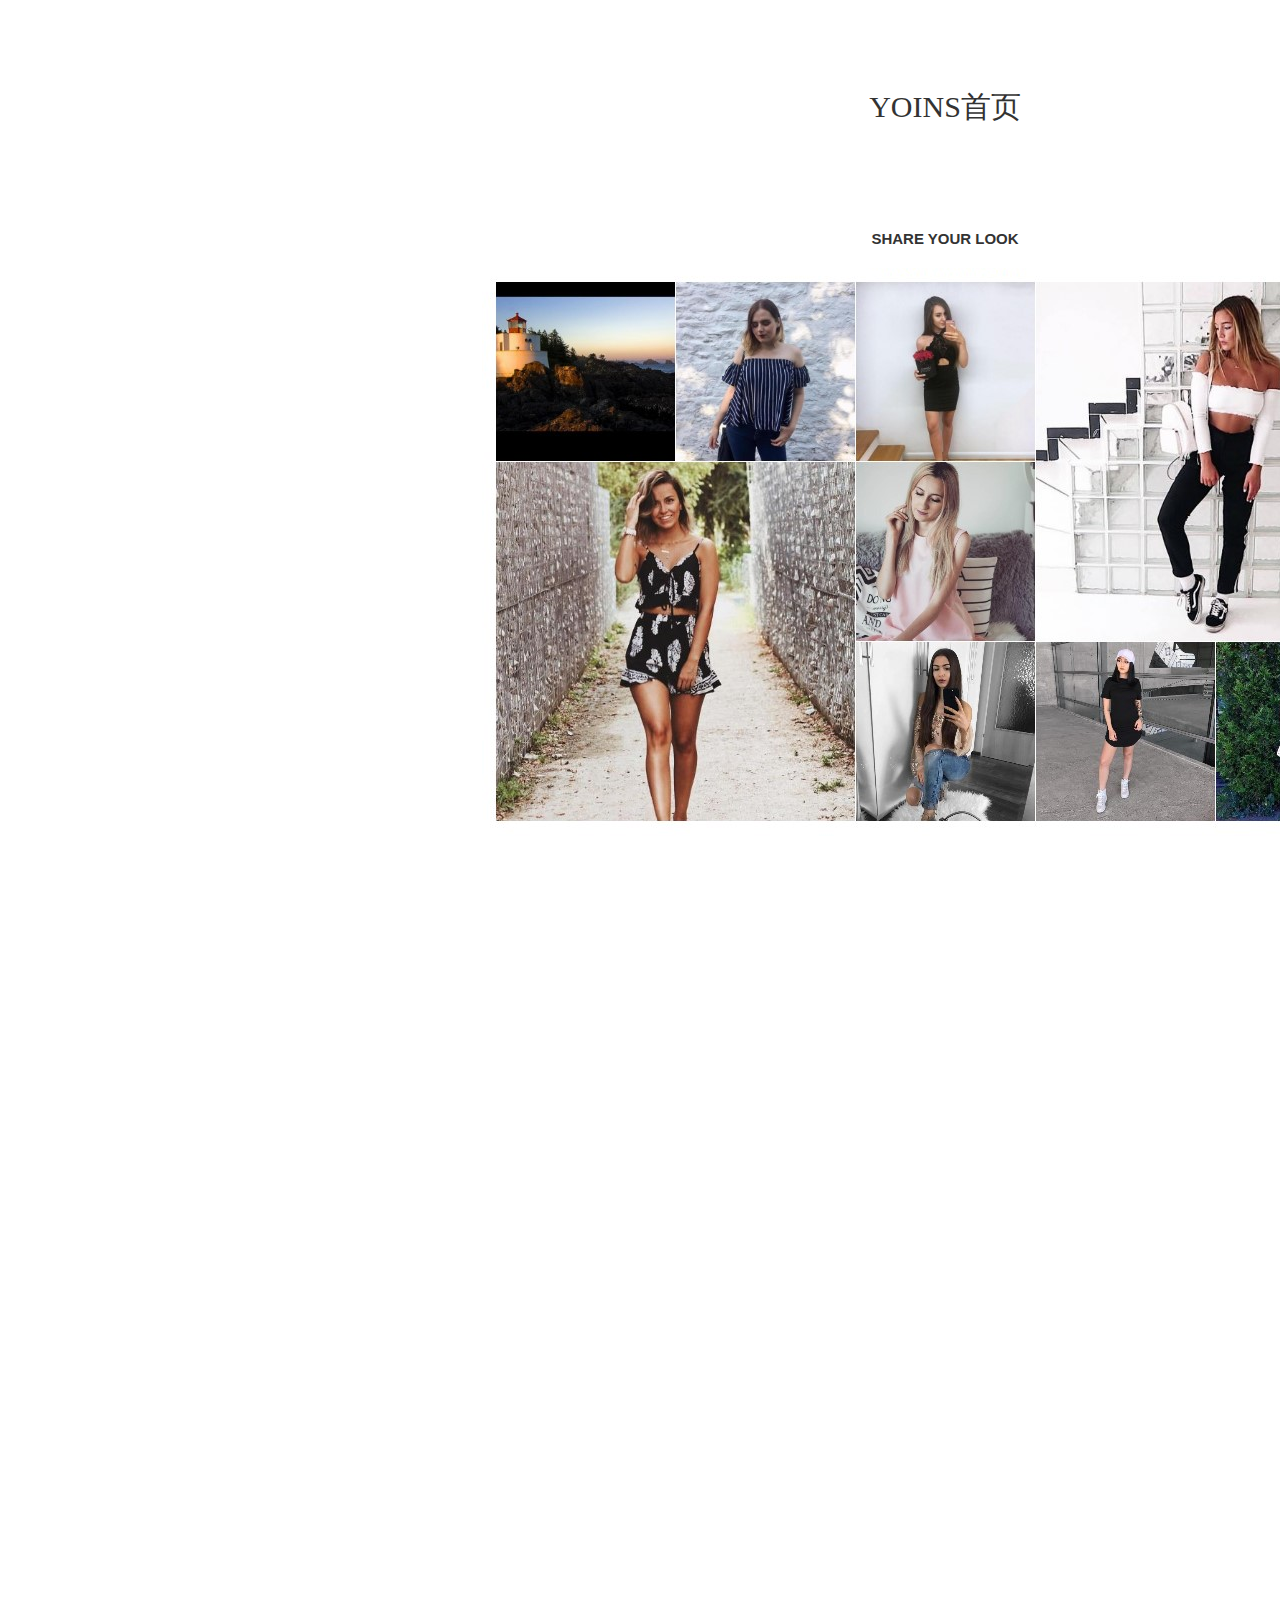
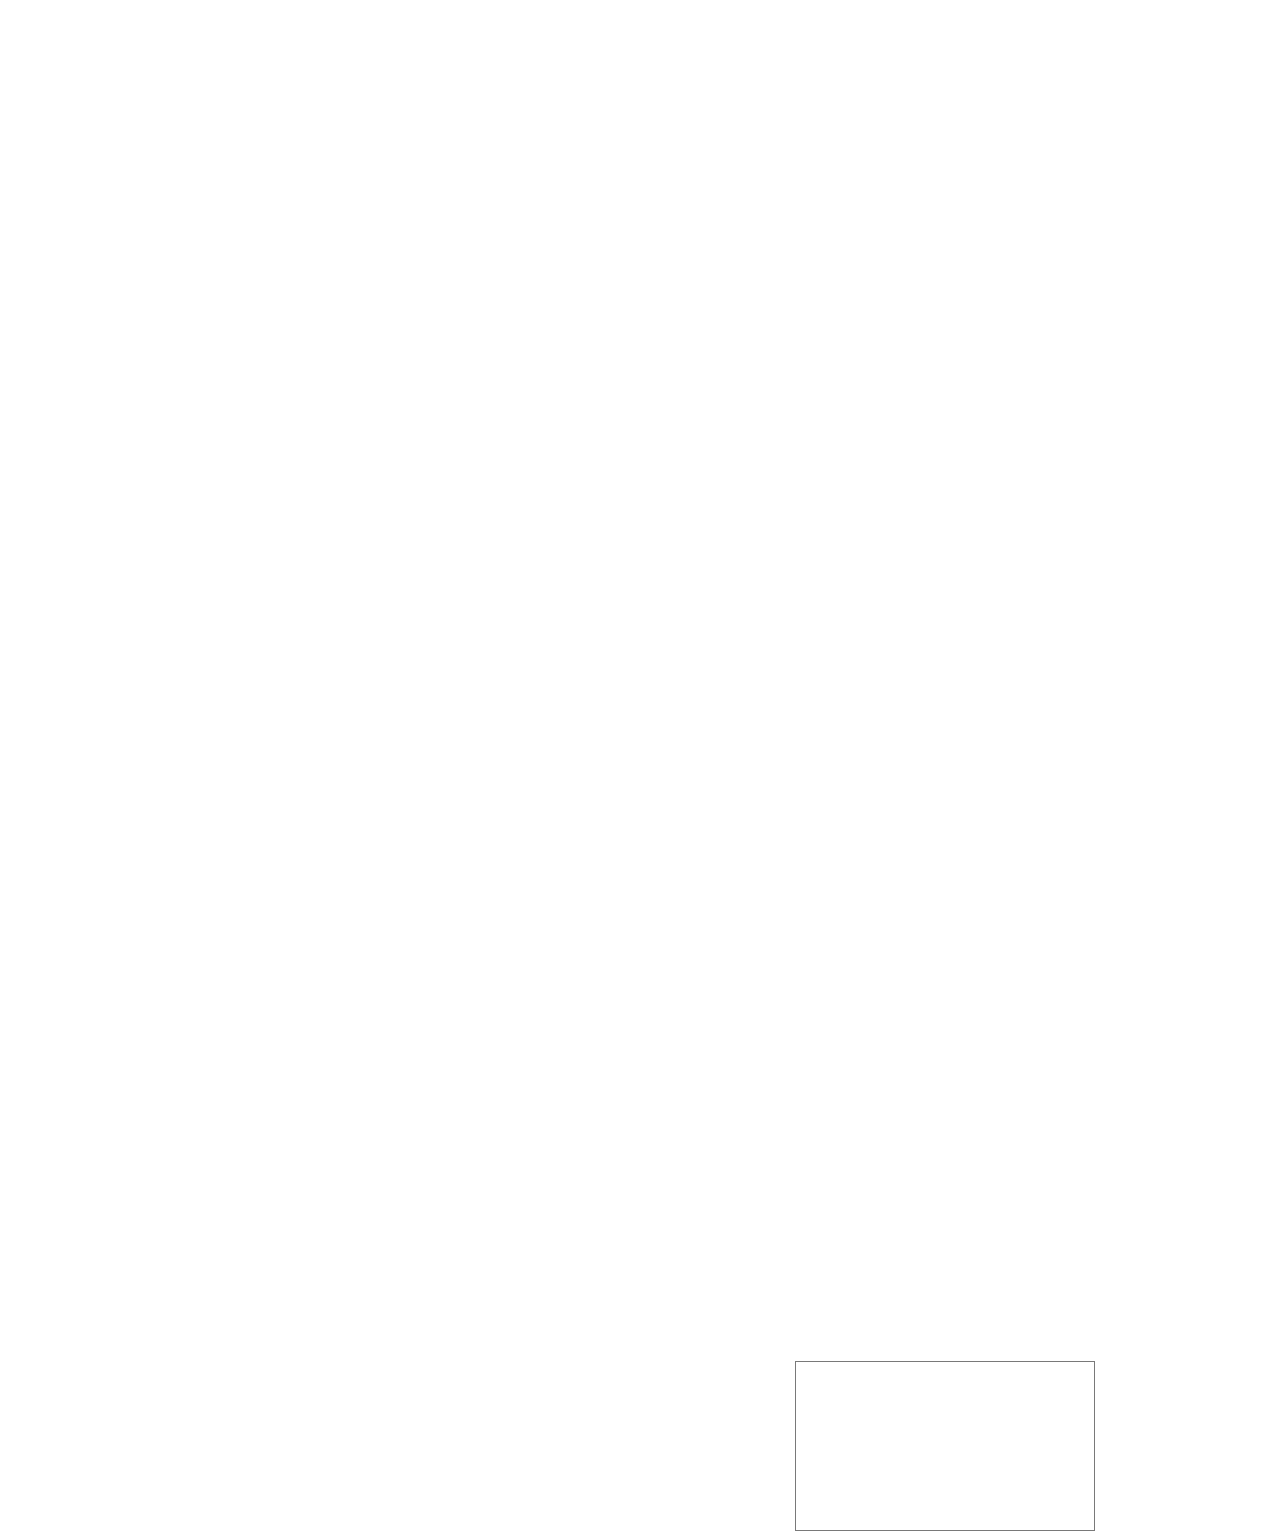
<file: yoins__.html>
﻿<!DOCTYPE html>
<html>
  <head>
    <title>yoins首页</title>
    <meta http-equiv="X-UA-Compatible" content="IE=edge"/>
    <meta http-equiv="content-type" content="text/html; charset=utf-8"/>
    <meta name="apple-mobile-web-app-capable" content="yes"/>
    <link href="resources/css/axure_rp_page.css" type="text/css" rel="stylesheet"/>
    <link href="data/styles.css" type="text/css" rel="stylesheet"/>
    <link href="files/yoins__/styles.css" type="text/css" rel="stylesheet"/>
    <script src="resources/scripts/jquery-1.7.1.min.js"></script>
    <script src="resources/scripts/jquery-ui-1.8.10.custom.min.js"></script>
    <script src="resources/scripts/axure/axQuery.js"></script>
    <script src="resources/scripts/axure/globals.js"></script>
    <script src="resources/scripts/axutils.js"></script>
    <script src="resources/scripts/axure/annotation.js"></script>
    <script src="resources/scripts/axure/axQuery.std.js"></script>
    <script src="resources/scripts/axure/doc.js"></script>
    <script src="data/document.js"></script>
    <script src="resources/scripts/messagecenter.js"></script>
    <script src="resources/scripts/axure/events.js"></script>
    <script src="resources/scripts/axure/recording.js"></script>
    <script src="resources/scripts/axure/action.js"></script>
    <script src="resources/scripts/axure/expr.js"></script>
    <script src="resources/scripts/axure/geometry.js"></script>
    <script src="resources/scripts/axure/flyout.js"></script>
    <script src="resources/scripts/axure/ie.js"></script>
    <script src="resources/scripts/axure/model.js"></script>
    <script src="resources/scripts/axure/repeater.js"></script>
    <script src="resources/scripts/axure/sto.js"></script>
    <script src="resources/scripts/axure/utils.temp.js"></script>
    <script src="resources/scripts/axure/variables.js"></script>
    <script src="resources/scripts/axure/drag.js"></script>
    <script src="resources/scripts/axure/move.js"></script>
    <script src="resources/scripts/axure/visibility.js"></script>
    <script src="resources/scripts/axure/style.js"></script>
    <script src="resources/scripts/axure/adaptive.js"></script>
    <script src="resources/scripts/axure/tree.js"></script>
    <script src="resources/scripts/axure/init.temp.js"></script>
    <script src="files/yoins__/data.js"></script>
    <script src="resources/scripts/axure/legacy.js"></script>
    <script src="resources/scripts/axure/viewer.js"></script>
    <script src="resources/scripts/axure/math.js"></script>
    <script type="text/javascript">
      $axure.utils.getTransparentGifPath = function() { return 'resources/images/transparent.gif'; };
      $axure.utils.getOtherPath = function() { return 'resources/Other.html'; };
      $axure.utils.getReloadPath = function() { return 'resources/reload.html'; };
    </script>
  </head>
  <body>
    <div id="base" class="">

      <!-- Unnamed (图片) -->
      <div id="u0" class="ax_default _图片">
        <img id="u0_img" class="img " src="images/yoins__/u0.jpg"/>
        <!-- Unnamed () -->
        <div id="u1" class="text" style="display: none; visibility: hidden">
          <p><span></span></p>
        </div>
      </div>

      <!-- Unnamed (矩形) -->
      <div id="u2" class="ax_default box_1">
        <div id="u2_div" class=""></div>
        <!-- Unnamed () -->
        <div id="u3" class="text" style="visibility: visible;">
          <p><span>YOINS首页</span></p>
        </div>
      </div>

      <!-- Unnamed (矩形) -->
      <div id="u4" class="ax_default box_1">
        <div id="u4_div" class=""></div>
        <!-- Unnamed () -->
        <div id="u5" class="text" style="visibility: visible;">
          <p><span>SHARE YOUR LOOK</span></p>
        </div>
      </div>

      <!-- Unnamed (矩形) -->
      <div id="u6" class="ax_default sticky_2 ax_default_hidden" style="display: none; visibility: hidden">
        <div id="u6_div" class=""></div>
        <!-- Unnamed () -->
        <div id="u7" class="text" style="visibility: visible;">
          <p><span>点击标题进入share首页</span></p>
        </div>
      </div>

      <!-- Unnamed (矩形) -->
      <div id="u8" class="ax_default sticky_2 ax_default_hidden" style="display: none; visibility: hidden">
        <div id="u8_div" class=""></div>
        <!-- Unnamed () -->
        <div id="u9" class="text" style="visibility: visible;">
          <p><span>点击图片进入图片详情页</span></p>
        </div>
      </div>

      <!-- Unnamed (矩形) -->
      <div id="u10" class="ax_default box_1">
        <div id="u10_div" class=""></div>
        <!-- Unnamed () -->
        <div id="u11" class="text" style="display: none; visibility: hidden">
          <p><span></span></p>
        </div>
      </div>

      <!-- Unnamed (图片) -->
      <div id="u12" class="ax_default _图片 ax_default_hidden" style="display: none; visibility: hidden">
        <img id="u12_img" class="img " src="images/yoins__/u12.png"/>
        <!-- Unnamed () -->
        <div id="u13" class="text" style="display: none; visibility: hidden">
          <p><span></span></p>
        </div>
      </div>
    </div>
  </body>
</html>
</file>
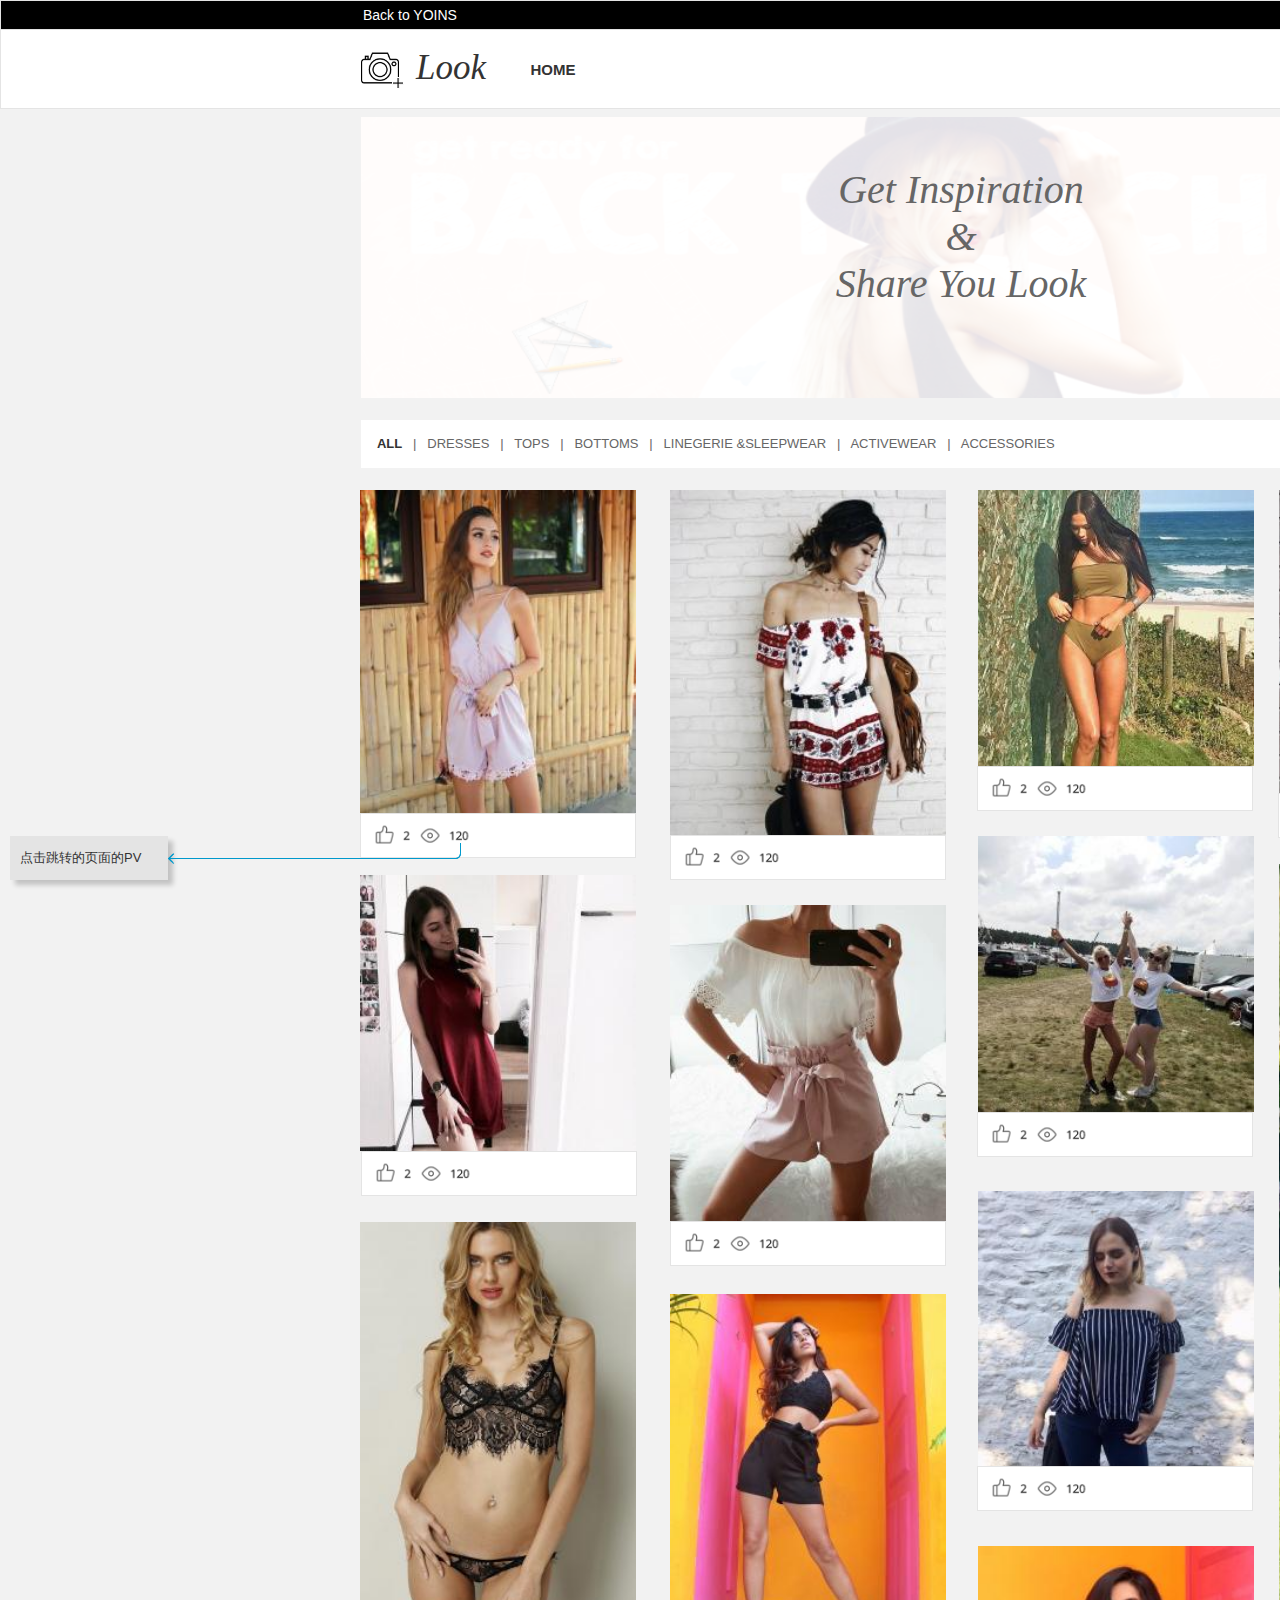
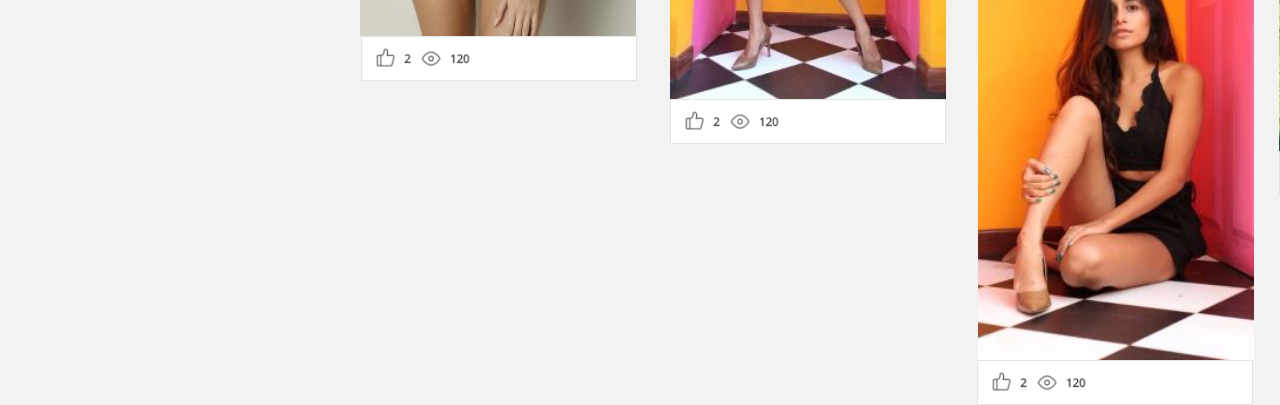
<file: resources/reload.html>
﻿<html>
	<head>
		<title></title>
	</head>
	<body>
	
	<script language="javascript">
	function getUrl() {
      var query = window.location.hash.substring(1);
      var vars = query.split("&&&");
      for (var i=0;i<vars.length;i++) {
        var url = vars[i];
        return decodeURI(url).replace("html%23","html#");
      } 
    }

    var rel = '../';
    var url = getUrl();
    if (url.indexOf(":") > 0 && url.indexOf(":") < 10) rel = '';
	self.location.href = rel + url;
	</script>
	
	</body>
</html>
</file>
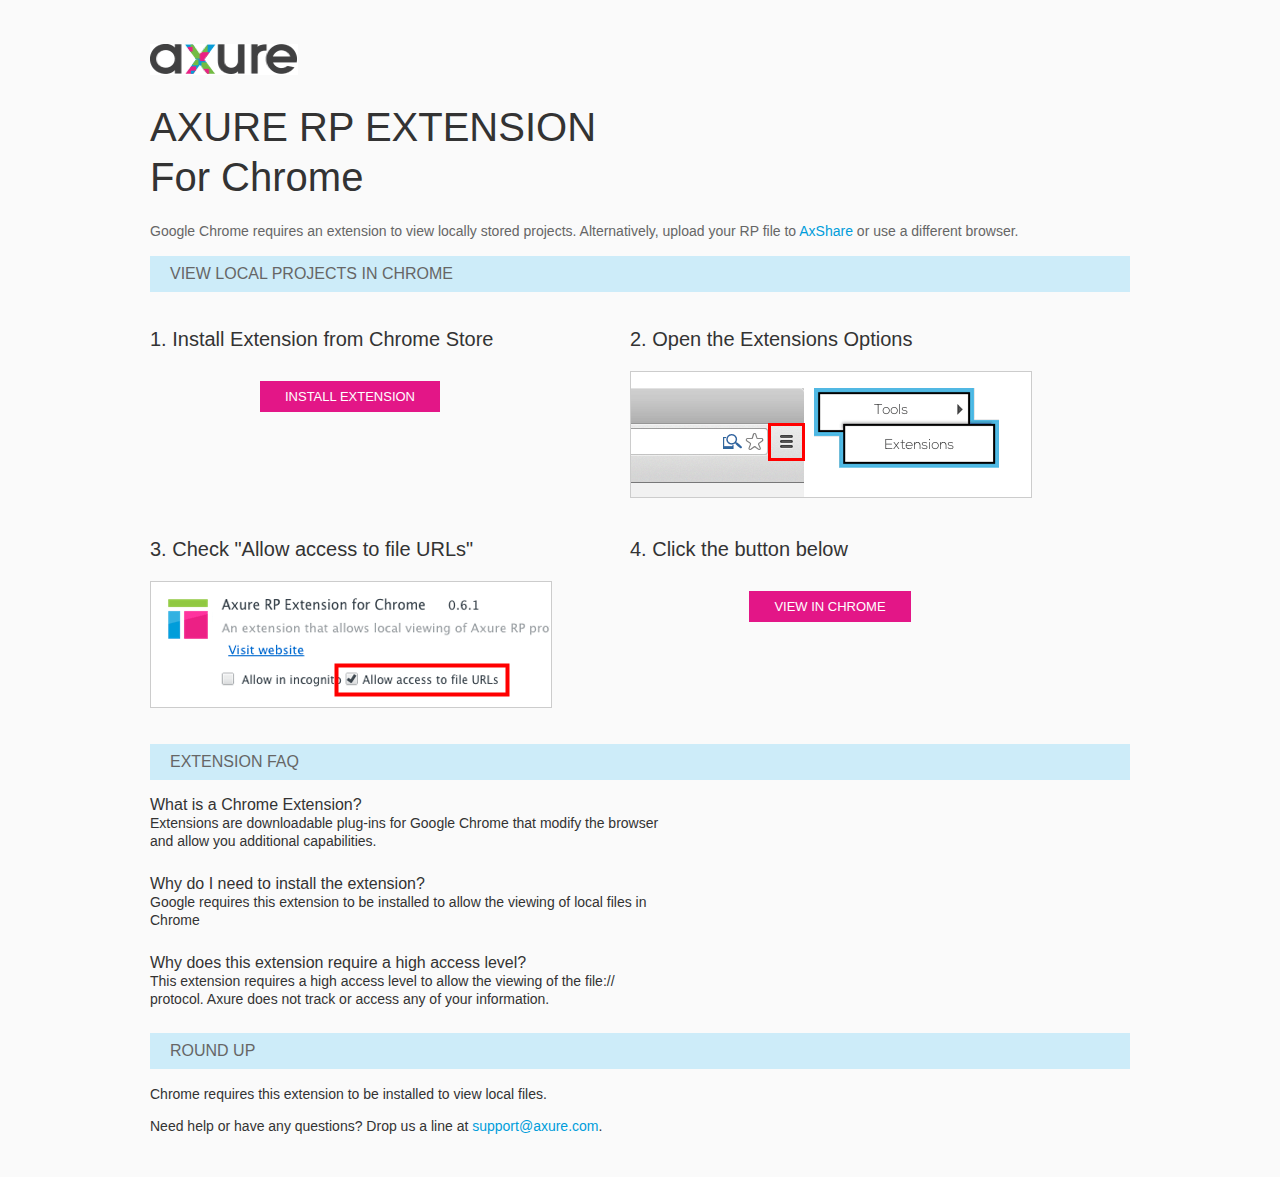
<file: resources/chrome/chrome.html>
<html>
<head>
    <title>Install the Axure RP Chrome Extension</title>
    <style type="text/css">
        *
        {
            font-family: Helvetica, Arial, sans-serif;
        }
        body
        {
            text-align: center;
            background-color: #fafafa;
        }
        p
        {
            font-size: 14px;
            line-height: 18px;
            color: #333333;
        }
        div.container
        {
            width: 980px;
            margin-left: auto;
            margin-right: auto;
            text-align: left;
        }
        a
        {
            text-decoration: none;
            color: #009dda;
        }
        .button
        {
            background: #E31687;
            font: normal 16px Arial, sans-serif;
            color: #FFFFFF;
            padding: 8px 25px 8px 25px;
            border: 0;
            display: inline-block;
            margin-top: 10px;
            text-transform: uppercase;
            font-size: 13px;
        }
        a:hover.button
        {
            opacity: .8;
        }
        div.left
        {
            width: 400px;
            float: left;
            margin-right: 80px;
        }
        div.right
        {
            width: 400px;
            float: left;
        }
        div.buttonContainer
        {
            text-align: center;
        }
        h1
        {
            font-size: 40px;
            color: #333333;
            line-height: 50px;
            margin-bottom: 20px;
            font-weight: normal;
        }
        h2
        {
            font-size: 38px;
            font-weight: normal;
            color: #08639C;
            text-align: center;
        }
        h3
        {
            font-size: 20px;
            color: #333333;
            font-weight: normal;
        }
        .heading
        {
            background-color: #cdecf9;
            height: 36px;
            line-height: 36px;
            padding-left: 20px;
            font-size: 16px;
            color: #666666;
        }
        span.faq
        {
            font-size: 16px;
            font-weight: normal;
            color: #333333;
            display: block;
        }
    </style>
</head>
<body>
    <div class="container">
        <br />
        <br />
        <img src="axure_logo.gif" alt="axure" />
        <br />
        <h1>
            AXURE RP EXTENSION<br />
            For Chrome</h1>
        <p style="font-size: 14px; color: #666666; margin-top: 10px;">
            Google Chrome requires an extension to view locally stored projects. Alternatively,
            upload your RP file to <a href="https://share.axure.com">AxShare</a> or use a different
            browser.</p>
        <h3 class="heading">
            VIEW LOCAL PROJECTS IN CHROME</h3>
        <div class="left">
            <h3>
                1. Install Extension from Chrome Store</h3>
            <div class="buttonContainer">
                <a class="button" href="https://chrome.google.com/webstore/detail/dogkpdfcklifaemcdfbildhcofnopogp"
                    target="_blank">Install Extension</a>
            </div>
        </div>
        <div class="right">
            <h3>
                2. Open the Extensions Options</h3>
            <img src="extensions_menu.gif" alt="extensions" />
        </div>
        <div style="clear: both; height: 20px;">
            &nbsp;</div>
        <div class="left">
            <h3>
                3. Check "Allow access to file URLs"</h3>
            <img src="allow_access.gif" alt="allow access" />
        </div>
        <div class="right">
            <h3>
                4. Click the button below</h3>
            <div class="buttonContainer">
                <a class="button" href="../../start.html">View in Chrome</a>
            </div>
        </div>
        <div style="clear: both; height: 20px;">
        </div>
        <h3 class="heading">
            EXTENSION FAQ</h3>
        <p>
            <span class="faq">What is a Chrome Extension?</span> Extensions are downloadable
            plug-ins for Google Chrome that modify the browser<br />
            and allow you additional capabilities.
        </p>
        <p style="margin-top: 25px;">
            <span class="faq">Why do I need to install the extension?</span> Google requires
            this extension to be installed to allow the viewing of local files in<br />
            Chrome
        </p>
        <p style="margin-top: 25px; margin-bottom: 25px;">
            <span class="faq">Why does this extension require a high access level?</span> This
            extension requires a high access level to allow the viewing of the file://<br />
            protocol. Axure does not track or access any of your information.
        </p>
        <h3 class="heading">
            ROUND UP</h3>
        <p>
            Chrome requires this extension to be installed to view local files.</p>
        <p>
            Need help or have any questions? Drop us a line at <a href="mailto:support@axure.com">
                support@axure.com</a>.
        </p>
        <div style="clear: both; height: 20px;">
        </div>
    </div>
</body>
</html>
</file>
<file: resources/css/axure_rp_page.css>
﻿/* so the window resize fires within a frame in IE7 */
html, body {
    height: 100%;
}

a {
    color: inherit;
}

p {
    margin: 0px;
    text-rendering: optimizeLegibility;
    font-feature-settings: "kern" 1;
    -webkit-font-feature-settings: "kern";
    -moz-font-feature-settings: "kern";
    -moz-font-feature-settings: "kern=1";
    font-kerning: normal;
}

iframe {
    background: #FFFFFF;
}

/* to match IE with C, FF */
input {
    padding: 1px 0px 1px 0px;
    box-sizing: border-box;
    -moz-box-sizing: border-box;
}

textarea {
    margin: 0px;
    box-sizing: border-box;
    -moz-box-sizing: border-box;
}

div.intcases {
    font-family: arial; 
    font-size: 12px;
    text-align:left; 
    border:1px solid #AAA; 
    background:#FFF none repeat scroll 0% 0%; 
    z-index:9999; 
    visibility:hidden; 
    position:absolute;
    padding: 0px;
    border-radius: 3px;
    white-space: nowrap;
}

div.intcaselink {
    cursor: pointer;
    padding: 3px 8px 3px 8px;
    margin: 5px;
    background:#EEE none repeat scroll 0% 0%; 
    border:1px solid #AAA;
    border-radius: 3px;
}

div.refpageimage {
    position: absolute;
    left: 0px;
    top: 0px;
    font-size: 0px;
    width: 16px;
    height: 16px;
    cursor: pointer;
    background-image: url(images/newwindow.gif);
    background-repeat: no-repeat;
}

div.annnoteimage {
    position: absolute;
    left: 0px;
    top: 0px;
    font-size: 0px;
    /*width: 16px;
    height: 12px;*/
    cursor: help;
    /*background-image: url(images/note.gif);*/
    /*background-repeat: no-repeat;*/
    width: 13px;
    height: 12px;
    padding-top: 1px;
    text-align: center;
    background-color: #138CDD;
    -moz-box-shadow: 1px 1px 3px #aaa;
    -webkit-box-shadow: 1px 1px 3px #aaa;
    box-shadow: 1px 1px 3px #aaa;
}

div.annnoteline {
    display: inline-block;
    width: 9px;
    height: 1px;
    border-bottom: 1px solid white;
    margin-top: 1px;
}

div.annnotelabel {
    position: absolute;
    left: 0px;
    top: 0px;
    font-family: Helvetica,Arial;
    font-size: 10px;
    /*border: 1px solid rgb(166,221,242);*/
    cursor: help;
    /*background:rgb(0,157,217) none repeat scroll 0% 0%;*/ 
    padding: 1px 3px 1px 3px;
    white-space: nowrap;
    color: white;
    
    background-color: #138CDD;
    -moz-box-shadow: 1px 1px 3px #aaa;
    -webkit-box-shadow: 1px 1px 3px #aaa;
    box-shadow: 1px 1px 3px #aaa;
}

.annotation {
    font-size: 12px;
    padding-left: 2px;
    margin-bottom: 5px;
}

.annotationName {
    /*font-size: 13px;
    font-weight: bold;
    margin-bottom: 3px;
    white-space: nowrap;*/

    font-family: 'Trebuchet MS';
    font-size: 14px;
    font-weight: bold;
    margin-bottom: 5px;
    white-space: nowrap;
}

.annotationValue {
    font-family: Arial, Helvetica, Sans-Serif;
    font-size: 12px;
    color: #4a4a4a;
    line-height: 21px;
    margin-bottom: 20px;
}

.noteLink {
    text-decoration: inherit;
    color: inherit;
}

.noteLink:hover {
    background-color: white;
}

/* this is a fix for the issue where dialogs jump around and takes the text-align from the body */
.dialogFix {
    position:absolute;
    text-align:left;
    border: 1px solid #8f949a;
}


@keyframes pulsate {
  from {
    box-shadow: 0 0 10px #15d6ba;
  }
  to {
    box-shadow: 0 0 20px #15d6ba;
  }
}

@-webkit-keyframes pulsate {
  from {
    -webkit-box-shadow: 0 0 10px #15d6ba;
    box-shadow: 0 0 10px #15d6ba;
  }
  to {
    -webkit-box-shadow: 0 0 20px #15d6ba;
    box-shadow: 0 0 20px #15d6ba;
  }
}
 
@-moz-keyframes pulsate {
  from {
    -moz-box-shadow: 0 0 10px #15d6ba;
    box-shadow: 0 0 10px #15d6ba;
  }
  to {
    -moz-box-shadow: 0 0 20px #15d6ba;
    box-shadow: 0 0 20px #15d6ba;
  }
}

.legacyPulsateBorder {
    /*border: 5px solid #15d6ba;
    margin: -5px;*/
    -moz-box-shadow: 0 0 10px 3px #15d6ba;
    box-shadow: 0 0 10px 3px #15d6ba;
}

.pulsateBorder {
  animation-name: pulsate;
  animation-timing-function: ease-in-out;
  animation-duration: 0.9s;
  animation-iteration-count: infinite;
  animation-direction: alternate;
  
  -webkit-animation-name: pulsate;
  -webkit-animation-timing-function: ease-in-out;
  -webkit-animation-duration: 0.9s;
  -webkit-animation-iteration-count: infinite;
  -webkit-animation-direction: alternate;

  -moz-animation-name: pulsate;
  -moz-animation-timing-function: ease-in-out;
  -moz-animation-duration: 0.9s;
  -moz-animation-iteration-count: infinite;
  -moz-animation-direction: alternate;
}

.ax_default_hidden, .ax_default_unplaced{
    display: none;
    visibility: hidden;
}

.widgetNoteSelected {
    -moz-box-shadow: 0 0 10px 3px #138CDD;
    box-shadow: 0 0 10px 3px #138CDD;
    /*-moz-box-shadow: 0 0 20px #3915d6;
    box-shadow: 0 0 20px #3915d6;*/
    /*border: 3px solid #3915d6;*/
    /*margin: -3px;*/
}


.singleImg {
    display: none;
    visibility: hidden;
}
</file>
<file: data/styles.css>
﻿.ax_default {
  font-family:'Arial Normal', 'Arial';
  font-weight:400;
  font-style:normal;
  font-size:13px;
  color:#333333;
  text-align:center;
  line-height:normal;
}
._形状 {
}
.box_1 {
}
.box_2 {
}
.box_3 {
}
.ellipse {
}
._图片 {
  color:#000000;
}
.placeholder {
}
._一级标题 {
  font-family:'Arial Negreta', 'Arial Normal', 'Arial';
  font-weight:700;
  font-style:normal;
  font-size:32px;
  text-align:left;
}
._二级标题 {
  font-family:'Arial Negreta', 'Arial Normal', 'Arial';
  font-weight:700;
  font-style:normal;
  font-size:24px;
  text-align:left;
}
._三级标题 {
  font-family:'Arial Negreta', 'Arial Normal', 'Arial';
  font-weight:700;
  font-style:normal;
  font-size:18px;
  text-align:left;
}
._四级标题 {
  font-family:'Arial Negreta', 'Arial Normal', 'Arial';
  font-weight:700;
  font-style:normal;
  font-size:14px;
  text-align:left;
}
._五级标题 {
  font-family:'Arial Negreta', 'Arial Normal', 'Arial';
  font-weight:700;
  font-style:normal;
  text-align:left;
}
._六级标题 {
  font-family:'Arial Negreta', 'Arial Normal', 'Arial';
  font-weight:700;
  font-style:normal;
  font-size:10px;
  text-align:left;
}
._文本段落 {
  text-align:left;
}
.line {
}
.arrow {
}
.droplist {
  color:#000000;
  text-align:left;
}
.list_box {
  color:#000000;
  text-align:left;
}
.radio_button {
  text-align:left;
}
._流程形状 {
}
._连接线 {
}
.sticky_1 {
  text-align:left;
}
.sticky_2 {
  text-align:left;
}
.sticky_3 {
  text-align:left;
}
.marker {
  color:#FFFFFF;
}
.flow_shape {
}
</file>
<file: files/index/styles.css>
﻿body {
  margin:0px;
  background-color:rgba(242, 242, 242, 1);
  background-image:none;
  position:static;
  left:auto;
  width:1920px;
  margin-left:0;
  margin-right:0;
  text-align:left;
}
#base {
  position:absolute;
  z-index:0;
}
#u14_div {
  position:absolute;
  left:0px;
  top:0px;
  width:588px;
  height:417px;
  background:inherit;
  background-color:rgba(255, 255, 255, 1);
  border:none;
  border-radius:0px;
  -moz-box-shadow:none;
  -webkit-box-shadow:none;
  box-shadow:none;
}
#u14 {
  position:absolute;
  left:4018px;
  top:474px;
  width:588px;
  height:417px;
}
#u15 {
  position:absolute;
  left:2px;
  top:200px;
  width:584px;
  visibility:hidden;
  word-wrap:break-word;
}
#u16 {
  position:absolute;
  left:0px;
  top:0px;
  width:0px;
  height:0px;
}
#u17 {
  position:absolute;
  left:0px;
  top:0px;
  width:0px;
  height:0px;
}
#u18_img {
  position:absolute;
  left:0px;
  top:0px;
  width:276px;
  height:887px;
}
#u18 {
  position:absolute;
  left:1279px;
  top:864px;
  width:276px;
  height:887px;
  color:#999999;
}
#u19 {
  position:absolute;
  left:2px;
  top:436px;
  width:272px;
  visibility:hidden;
  word-wrap:break-word;
}
#u20_img {
  position:absolute;
  left:0px;
  top:0px;
  width:276px;
  height:414px;
}
#u20 {
  position:absolute;
  left:978px;
  top:1546px;
  width:276px;
  height:414px;
  color:#999999;
}
#u21 {
  position:absolute;
  left:2px;
  top:199px;
  width:272px;
  visibility:hidden;
  word-wrap:break-word;
}
#u22_img {
  position:absolute;
  left:0px;
  top:0px;
  width:276px;
  height:276px;
}
#u22 {
  position:absolute;
  left:978px;
  top:1191px;
  width:276px;
  height:276px;
  color:#999999;
}
#u23 {
  position:absolute;
  left:2px;
  top:130px;
  width:272px;
  visibility:hidden;
  word-wrap:break-word;
}
#u24_img {
  position:absolute;
  left:0px;
  top:0px;
  width:276px;
  height:405px;
}
#u24 {
  position:absolute;
  left:670px;
  top:1294px;
  width:276px;
  height:405px;
  color:#999999;
}
#u25 {
  position:absolute;
  left:2px;
  top:194px;
  width:272px;
  visibility:hidden;
  word-wrap:break-word;
}
#u26_img {
  position:absolute;
  left:0px;
  top:0px;
  width:276px;
  height:414px;
}
#u26 {
  position:absolute;
  left:360px;
  top:1222px;
  width:276px;
  height:414px;
  color:#999999;
}
#u27 {
  position:absolute;
  left:2px;
  top:199px;
  width:272px;
  visibility:hidden;
  word-wrap:break-word;
}
#u28_img {
  position:absolute;
  left:0px;
  top:0px;
  width:276px;
  height:345px;
}
#u28 {
  position:absolute;
  left:670px;
  top:490px;
  width:276px;
  height:345px;
  color:#999999;
}
#u29 {
  position:absolute;
  left:2px;
  top:164px;
  width:272px;
  visibility:hidden;
  word-wrap:break-word;
}
#u30_img {
  position:absolute;
  left:0px;
  top:0px;
  width:276px;
  height:276px;
}
#u30 {
  position:absolute;
  left:360px;
  top:875px;
  width:276px;
  height:276px;
  color:#999999;
}
#u31 {
  position:absolute;
  left:2px;
  top:130px;
  width:272px;
  visibility:hidden;
  word-wrap:break-word;
}
#u32_img {
  position:absolute;
  left:0px;
  top:0px;
  width:276px;
  height:316px;
}
#u32 {
  position:absolute;
  left:670px;
  top:905px;
  width:276px;
  height:316px;
  color:#999999;
}
#u33 {
  position:absolute;
  left:2px;
  top:150px;
  width:272px;
  visibility:hidden;
  word-wrap:break-word;
}
#u34_img {
  position:absolute;
  left:0px;
  top:0px;
  width:276px;
  height:276px;
}
#u34 {
  position:absolute;
  left:978px;
  top:836px;
  width:276px;
  height:276px;
  color:#999999;
}
#u35 {
  position:absolute;
  left:2px;
  top:130px;
  width:272px;
  visibility:hidden;
  word-wrap:break-word;
}
#u36_img {
  position:absolute;
  left:0px;
  top:0px;
  width:276px;
  height:303px;
}
#u36 {
  position:absolute;
  left:1279px;
  top:490px;
  width:276px;
  height:303px;
  color:#999999;
}
#u37 {
  position:absolute;
  left:2px;
  top:144px;
  width:272px;
  visibility:hidden;
  word-wrap:break-word;
}
#u38_img {
  position:absolute;
  left:0px;
  top:0px;
  width:276px;
  height:276px;
}
#u38 {
  position:absolute;
  left:978px;
  top:490px;
  width:276px;
  height:276px;
  color:#999999;
}
#u39 {
  position:absolute;
  left:2px;
  top:130px;
  width:272px;
  visibility:hidden;
  word-wrap:break-word;
}
#u40_img {
  position:absolute;
  left:0px;
  top:0px;
  width:276px;
  height:323px;
}
#u40 {
  position:absolute;
  left:360px;
  top:490px;
  width:276px;
  height:323px;
  color:#999999;
}
#u41 {
  position:absolute;
  left:2px;
  top:154px;
  width:272px;
  visibility:hidden;
  word-wrap:break-word;
}
#u43 {
  position:absolute;
  left:0px;
  top:0px;
  width:0px;
  height:0px;
}
#u44_div {
  position:absolute;
  left:0px;
  top:0px;
  width:276px;
  height:45px;
  background:inherit;
  background-color:rgba(255, 255, 255, 1);
  box-sizing:border-box;
  border-width:1px;
  border-style:solid;
  border-color:rgba(228, 228, 228, 1);
  border-radius:0px;
  -moz-box-shadow:none;
  -webkit-box-shadow:none;
  box-shadow:none;
  color:#868686;
}
#u44 {
  position:absolute;
  left:360px;
  top:813px;
  width:276px;
  height:45px;
  color:#868686;
}
#u45 {
  position:absolute;
  left:2px;
  top:14px;
  width:272px;
  visibility:hidden;
  word-wrap:break-word;
}
#u46 {
  position:absolute;
  left:0px;
  top:0px;
  width:0px;
  height:0px;
}
#u47_img {
  position:absolute;
  left:0px;
  top:0px;
  width:56px;
  height:30px;
}
#u47 {
  position:absolute;
  left:417px;
  top:821px;
  width:56px;
  height:30px;
  color:#868686;
}
#u48 {
  position:absolute;
  left:2px;
  top:7px;
  width:52px;
  visibility:hidden;
  word-wrap:break-word;
}
#u49_img {
  position:absolute;
  left:0px;
  top:0px;
  width:47px;
  height:30px;
}
#u49 {
  position:absolute;
  left:370px;
  top:820px;
  width:47px;
  height:30px;
  color:#868686;
}
#u50 {
  position:absolute;
  left:2px;
  top:7px;
  width:43px;
  visibility:hidden;
  word-wrap:break-word;
}
#u52 {
  position:absolute;
  left:0px;
  top:0px;
  width:0px;
  height:0px;
}
#u53_div {
  position:absolute;
  left:0px;
  top:0px;
  width:276px;
  height:45px;
  background:inherit;
  background-color:rgba(255, 255, 255, 1);
  box-sizing:border-box;
  border-width:1px;
  border-style:solid;
  border-color:rgba(228, 228, 228, 1);
  border-radius:0px;
  -moz-box-shadow:none;
  -webkit-box-shadow:none;
  box-shadow:none;
  color:#868686;
}
#u53 {
  position:absolute;
  left:670px;
  top:835px;
  width:276px;
  height:45px;
  color:#868686;
}
#u54 {
  position:absolute;
  left:2px;
  top:14px;
  width:272px;
  visibility:hidden;
  word-wrap:break-word;
}
#u55 {
  position:absolute;
  left:0px;
  top:0px;
  width:0px;
  height:0px;
}
#u56_img {
  position:absolute;
  left:0px;
  top:0px;
  width:56px;
  height:30px;
}
#u56 {
  position:absolute;
  left:727px;
  top:843px;
  width:56px;
  height:30px;
  color:#868686;
}
#u57 {
  position:absolute;
  left:2px;
  top:7px;
  width:52px;
  visibility:hidden;
  word-wrap:break-word;
}
#u58_img {
  position:absolute;
  left:0px;
  top:0px;
  width:47px;
  height:30px;
}
#u58 {
  position:absolute;
  left:680px;
  top:842px;
  width:47px;
  height:30px;
  color:#868686;
}
#u59 {
  position:absolute;
  left:2px;
  top:7px;
  width:43px;
  visibility:hidden;
  word-wrap:break-word;
}
#u61 {
  position:absolute;
  left:0px;
  top:0px;
  width:0px;
  height:0px;
}
#u62_div {
  position:absolute;
  left:0px;
  top:0px;
  width:276px;
  height:45px;
  background:inherit;
  background-color:rgba(255, 255, 255, 1);
  box-sizing:border-box;
  border-width:1px;
  border-style:solid;
  border-color:rgba(228, 228, 228, 1);
  border-radius:0px;
  -moz-box-shadow:none;
  -webkit-box-shadow:none;
  box-shadow:none;
  color:#868686;
}
#u62 {
  position:absolute;
  left:977px;
  top:766px;
  width:276px;
  height:45px;
  color:#868686;
}
#u63 {
  position:absolute;
  left:2px;
  top:14px;
  width:272px;
  visibility:hidden;
  word-wrap:break-word;
}
#u64 {
  position:absolute;
  left:0px;
  top:0px;
  width:0px;
  height:0px;
}
#u65_img {
  position:absolute;
  left:0px;
  top:0px;
  width:56px;
  height:30px;
}
#u65 {
  position:absolute;
  left:1034px;
  top:774px;
  width:56px;
  height:30px;
  color:#868686;
}
#u66 {
  position:absolute;
  left:2px;
  top:7px;
  width:52px;
  visibility:hidden;
  word-wrap:break-word;
}
#u67_img {
  position:absolute;
  left:0px;
  top:0px;
  width:47px;
  height:30px;
}
#u67 {
  position:absolute;
  left:987px;
  top:773px;
  width:47px;
  height:30px;
  color:#868686;
}
#u68 {
  position:absolute;
  left:2px;
  top:7px;
  width:43px;
  visibility:hidden;
  word-wrap:break-word;
}
#u70 {
  position:absolute;
  left:0px;
  top:0px;
  width:0px;
  height:0px;
}
#u71_div {
  position:absolute;
  left:0px;
  top:0px;
  width:276px;
  height:45px;
  background:inherit;
  background-color:rgba(255, 255, 255, 1);
  box-sizing:border-box;
  border-width:1px;
  border-style:solid;
  border-color:rgba(228, 228, 228, 1);
  border-radius:0px;
  -moz-box-shadow:none;
  -webkit-box-shadow:none;
  box-shadow:none;
  color:#868686;
}
#u71 {
  position:absolute;
  left:1278px;
  top:793px;
  width:276px;
  height:45px;
  color:#868686;
}
#u72 {
  position:absolute;
  left:2px;
  top:14px;
  width:272px;
  visibility:hidden;
  word-wrap:break-word;
}
#u73 {
  position:absolute;
  left:0px;
  top:0px;
  width:0px;
  height:0px;
}
#u74_img {
  position:absolute;
  left:0px;
  top:0px;
  width:56px;
  height:30px;
}
#u74 {
  position:absolute;
  left:1335px;
  top:801px;
  width:56px;
  height:30px;
  color:#868686;
}
#u75 {
  position:absolute;
  left:2px;
  top:7px;
  width:52px;
  visibility:hidden;
  word-wrap:break-word;
}
#u76_img {
  position:absolute;
  left:0px;
  top:0px;
  width:47px;
  height:30px;
}
#u76 {
  position:absolute;
  left:1288px;
  top:800px;
  width:47px;
  height:30px;
  color:#868686;
}
#u77 {
  position:absolute;
  left:2px;
  top:7px;
  width:43px;
  visibility:hidden;
  word-wrap:break-word;
}
#u79 {
  position:absolute;
  left:0px;
  top:0px;
  width:0px;
  height:0px;
}
#u80_div {
  position:absolute;
  left:0px;
  top:0px;
  width:276px;
  height:45px;
  background:inherit;
  background-color:rgba(255, 255, 255, 1);
  box-sizing:border-box;
  border-width:1px;
  border-style:solid;
  border-color:rgba(228, 228, 228, 1);
  border-radius:0px;
  -moz-box-shadow:none;
  -webkit-box-shadow:none;
  box-shadow:none;
  color:#868686;
}
#u80 {
  position:absolute;
  left:977px;
  top:1112px;
  width:276px;
  height:45px;
  color:#868686;
}
#u81 {
  position:absolute;
  left:2px;
  top:14px;
  width:272px;
  visibility:hidden;
  word-wrap:break-word;
}
#u82 {
  position:absolute;
  left:0px;
  top:0px;
  width:0px;
  height:0px;
}
#u83_img {
  position:absolute;
  left:0px;
  top:0px;
  width:56px;
  height:30px;
}
#u83 {
  position:absolute;
  left:1034px;
  top:1120px;
  width:56px;
  height:30px;
  color:#868686;
}
#u84 {
  position:absolute;
  left:2px;
  top:7px;
  width:52px;
  visibility:hidden;
  word-wrap:break-word;
}
#u85_img {
  position:absolute;
  left:0px;
  top:0px;
  width:47px;
  height:30px;
}
#u85 {
  position:absolute;
  left:987px;
  top:1119px;
  width:47px;
  height:30px;
  color:#868686;
}
#u86 {
  position:absolute;
  left:2px;
  top:7px;
  width:43px;
  visibility:hidden;
  word-wrap:break-word;
}
#u88 {
  position:absolute;
  left:0px;
  top:0px;
  width:0px;
  height:0px;
}
#u89_div {
  position:absolute;
  left:0px;
  top:0px;
  width:276px;
  height:45px;
  background:inherit;
  background-color:rgba(255, 255, 255, 1);
  box-sizing:border-box;
  border-width:1px;
  border-style:solid;
  border-color:rgba(228, 228, 228, 1);
  border-radius:0px;
  -moz-box-shadow:none;
  -webkit-box-shadow:none;
  box-shadow:none;
  color:#868686;
}
#u89 {
  position:absolute;
  left:670px;
  top:1221px;
  width:276px;
  height:45px;
  color:#868686;
}
#u90 {
  position:absolute;
  left:2px;
  top:14px;
  width:272px;
  visibility:hidden;
  word-wrap:break-word;
}
#u91 {
  position:absolute;
  left:0px;
  top:0px;
  width:0px;
  height:0px;
}
#u92_img {
  position:absolute;
  left:0px;
  top:0px;
  width:56px;
  height:30px;
}
#u92 {
  position:absolute;
  left:727px;
  top:1229px;
  width:56px;
  height:30px;
  color:#868686;
}
#u93 {
  position:absolute;
  left:2px;
  top:7px;
  width:52px;
  visibility:hidden;
  word-wrap:break-word;
}
#u94_img {
  position:absolute;
  left:0px;
  top:0px;
  width:47px;
  height:30px;
}
#u94 {
  position:absolute;
  left:680px;
  top:1228px;
  width:47px;
  height:30px;
  color:#868686;
}
#u95 {
  position:absolute;
  left:2px;
  top:7px;
  width:43px;
  visibility:hidden;
  word-wrap:break-word;
}
#u97 {
  position:absolute;
  left:0px;
  top:0px;
  width:0px;
  height:0px;
}
#u98_div {
  position:absolute;
  left:0px;
  top:0px;
  width:276px;
  height:45px;
  background:inherit;
  background-color:rgba(255, 255, 255, 1);
  box-sizing:border-box;
  border-width:1px;
  border-style:solid;
  border-color:rgba(228, 228, 228, 1);
  border-radius:0px;
  -moz-box-shadow:none;
  -webkit-box-shadow:none;
  box-shadow:none;
  color:#868686;
}
#u98 {
  position:absolute;
  left:361px;
  top:1151px;
  width:276px;
  height:45px;
  color:#868686;
}
#u99 {
  position:absolute;
  left:2px;
  top:14px;
  width:272px;
  visibility:hidden;
  word-wrap:break-word;
}
#u100 {
  position:absolute;
  left:0px;
  top:0px;
  width:0px;
  height:0px;
}
#u101_img {
  position:absolute;
  left:0px;
  top:0px;
  width:56px;
  height:30px;
}
#u101 {
  position:absolute;
  left:418px;
  top:1159px;
  width:56px;
  height:30px;
  color:#868686;
}
#u102 {
  position:absolute;
  left:2px;
  top:7px;
  width:52px;
  visibility:hidden;
  word-wrap:break-word;
}
#u103_img {
  position:absolute;
  left:0px;
  top:0px;
  width:47px;
  height:30px;
}
#u103 {
  position:absolute;
  left:371px;
  top:1158px;
  width:47px;
  height:30px;
  color:#868686;
}
#u104 {
  position:absolute;
  left:2px;
  top:7px;
  width:43px;
  visibility:hidden;
  word-wrap:break-word;
}
#u106 {
  position:absolute;
  left:0px;
  top:0px;
  width:0px;
  height:0px;
}
#u107_div {
  position:absolute;
  left:0px;
  top:0px;
  width:276px;
  height:45px;
  background:inherit;
  background-color:rgba(255, 255, 255, 1);
  box-sizing:border-box;
  border-width:1px;
  border-style:solid;
  border-color:rgba(228, 228, 228, 1);
  border-radius:0px;
  -moz-box-shadow:none;
  -webkit-box-shadow:none;
  box-shadow:none;
  color:#868686;
}
#u107 {
  position:absolute;
  left:361px;
  top:1636px;
  width:276px;
  height:45px;
  color:#868686;
}
#u108 {
  position:absolute;
  left:2px;
  top:14px;
  width:272px;
  visibility:hidden;
  word-wrap:break-word;
}
#u109 {
  position:absolute;
  left:0px;
  top:0px;
  width:0px;
  height:0px;
}
#u110_img {
  position:absolute;
  left:0px;
  top:0px;
  width:56px;
  height:30px;
}
#u110 {
  position:absolute;
  left:418px;
  top:1644px;
  width:56px;
  height:30px;
  color:#868686;
}
#u111 {
  position:absolute;
  left:2px;
  top:7px;
  width:52px;
  visibility:hidden;
  word-wrap:break-word;
}
#u112_img {
  position:absolute;
  left:0px;
  top:0px;
  width:47px;
  height:30px;
}
#u112 {
  position:absolute;
  left:371px;
  top:1643px;
  width:47px;
  height:30px;
  color:#868686;
}
#u113 {
  position:absolute;
  left:2px;
  top:7px;
  width:43px;
  visibility:hidden;
  word-wrap:break-word;
}
#u115 {
  position:absolute;
  left:0px;
  top:0px;
  width:0px;
  height:0px;
}
#u116_div {
  position:absolute;
  left:0px;
  top:0px;
  width:276px;
  height:45px;
  background:inherit;
  background-color:rgba(255, 255, 255, 1);
  box-sizing:border-box;
  border-width:1px;
  border-style:solid;
  border-color:rgba(228, 228, 228, 1);
  border-radius:0px;
  -moz-box-shadow:none;
  -webkit-box-shadow:none;
  box-shadow:none;
  color:#868686;
}
#u116 {
  position:absolute;
  left:670px;
  top:1699px;
  width:276px;
  height:45px;
  color:#868686;
}
#u117 {
  position:absolute;
  left:2px;
  top:14px;
  width:272px;
  visibility:hidden;
  word-wrap:break-word;
}
#u118 {
  position:absolute;
  left:0px;
  top:0px;
  width:0px;
  height:0px;
}
#u119_img {
  position:absolute;
  left:0px;
  top:0px;
  width:56px;
  height:30px;
}
#u119 {
  position:absolute;
  left:727px;
  top:1707px;
  width:56px;
  height:30px;
  color:#868686;
}
#u120 {
  position:absolute;
  left:2px;
  top:7px;
  width:52px;
  visibility:hidden;
  word-wrap:break-word;
}
#u121_img {
  position:absolute;
  left:0px;
  top:0px;
  width:47px;
  height:30px;
}
#u121 {
  position:absolute;
  left:680px;
  top:1706px;
  width:47px;
  height:30px;
  color:#868686;
}
#u122 {
  position:absolute;
  left:2px;
  top:7px;
  width:43px;
  visibility:hidden;
  word-wrap:break-word;
}
#u124 {
  position:absolute;
  left:0px;
  top:0px;
  width:0px;
  height:0px;
}
#u125_div {
  position:absolute;
  left:0px;
  top:0px;
  width:276px;
  height:45px;
  background:inherit;
  background-color:rgba(255, 255, 255, 1);
  box-sizing:border-box;
  border-width:1px;
  border-style:solid;
  border-color:rgba(228, 228, 228, 1);
  border-radius:0px;
  -moz-box-shadow:none;
  -webkit-box-shadow:none;
  box-shadow:none;
  color:#868686;
}
#u125 {
  position:absolute;
  left:977px;
  top:1960px;
  width:276px;
  height:45px;
  color:#868686;
}
#u126 {
  position:absolute;
  left:2px;
  top:14px;
  width:272px;
  visibility:hidden;
  word-wrap:break-word;
}
#u127 {
  position:absolute;
  left:0px;
  top:0px;
  width:0px;
  height:0px;
}
#u128_img {
  position:absolute;
  left:0px;
  top:0px;
  width:56px;
  height:30px;
}
#u128 {
  position:absolute;
  left:1034px;
  top:1968px;
  width:56px;
  height:30px;
  color:#868686;
}
#u129 {
  position:absolute;
  left:2px;
  top:7px;
  width:52px;
  visibility:hidden;
  word-wrap:break-word;
}
#u130_img {
  position:absolute;
  left:0px;
  top:0px;
  width:47px;
  height:30px;
}
#u130 {
  position:absolute;
  left:987px;
  top:1967px;
  width:47px;
  height:30px;
  color:#868686;
}
#u131 {
  position:absolute;
  left:2px;
  top:7px;
  width:43px;
  visibility:hidden;
  word-wrap:break-word;
}
#u133 {
  position:absolute;
  left:0px;
  top:0px;
  width:0px;
  height:0px;
}
#u134_div {
  position:absolute;
  left:0px;
  top:0px;
  width:276px;
  height:45px;
  background:inherit;
  background-color:rgba(255, 255, 255, 1);
  box-sizing:border-box;
  border-width:1px;
  border-style:solid;
  border-color:rgba(228, 228, 228, 1);
  border-radius:0px;
  -moz-box-shadow:none;
  -webkit-box-shadow:none;
  box-shadow:none;
  color:#868686;
}
#u134 {
  position:absolute;
  left:1279px;
  top:1751px;
  width:276px;
  height:45px;
  color:#868686;
}
#u135 {
  position:absolute;
  left:2px;
  top:14px;
  width:272px;
  visibility:hidden;
  word-wrap:break-word;
}
#u136 {
  position:absolute;
  left:0px;
  top:0px;
  width:0px;
  height:0px;
}
#u137_img {
  position:absolute;
  left:0px;
  top:0px;
  width:56px;
  height:30px;
}
#u137 {
  position:absolute;
  left:1336px;
  top:1759px;
  width:56px;
  height:30px;
  color:#868686;
}
#u138 {
  position:absolute;
  left:2px;
  top:7px;
  width:52px;
  visibility:hidden;
  word-wrap:break-word;
}
#u139_img {
  position:absolute;
  left:0px;
  top:0px;
  width:47px;
  height:30px;
}
#u139 {
  position:absolute;
  left:1289px;
  top:1758px;
  width:47px;
  height:30px;
  color:#868686;
}
#u140 {
  position:absolute;
  left:2px;
  top:7px;
  width:43px;
  visibility:hidden;
  word-wrap:break-word;
}
#u142 {
  position:absolute;
  left:0px;
  top:0px;
  width:0px;
  height:0px;
}
#u143_div {
  position:absolute;
  left:0px;
  top:0px;
  width:276px;
  height:45px;
  background:inherit;
  background-color:rgba(255, 255, 255, 1);
  box-sizing:border-box;
  border-width:1px;
  border-style:solid;
  border-color:rgba(228, 228, 228, 1);
  border-radius:0px;
  -moz-box-shadow:none;
  -webkit-box-shadow:none;
  box-shadow:none;
  color:#868686;
}
#u143 {
  position:absolute;
  left:977px;
  top:1466px;
  width:276px;
  height:45px;
  color:#868686;
}
#u144 {
  position:absolute;
  left:2px;
  top:14px;
  width:272px;
  visibility:hidden;
  word-wrap:break-word;
}
#u145 {
  position:absolute;
  left:0px;
  top:0px;
  width:0px;
  height:0px;
}
#u146_img {
  position:absolute;
  left:0px;
  top:0px;
  width:56px;
  height:30px;
}
#u146 {
  position:absolute;
  left:1034px;
  top:1474px;
  width:56px;
  height:30px;
  color:#868686;
}
#u147 {
  position:absolute;
  left:2px;
  top:7px;
  width:52px;
  visibility:hidden;
  word-wrap:break-word;
}
#u148_img {
  position:absolute;
  left:0px;
  top:0px;
  width:47px;
  height:30px;
}
#u148 {
  position:absolute;
  left:987px;
  top:1473px;
  width:47px;
  height:30px;
  color:#868686;
}
#u149 {
  position:absolute;
  left:2px;
  top:7px;
  width:43px;
  visibility:hidden;
  word-wrap:break-word;
}
#u150_div {
  position:absolute;
  left:0px;
  top:0px;
  width:1920px;
  height:80px;
  background:inherit;
  background-color:rgba(255, 255, 255, 1);
  box-sizing:border-box;
  border-width:1px;
  border-style:solid;
  border-color:rgba(228, 228, 228, 1);
  border-radius:0px;
  -moz-box-shadow:none;
  -webkit-box-shadow:none;
  box-shadow:none;
}
#u150 {
  position:absolute;
  left:0px;
  top:29px;
  width:1920px;
  height:80px;
}
#u151 {
  position:absolute;
  left:2px;
  top:32px;
  width:1916px;
  visibility:hidden;
  word-wrap:break-word;
}
#u152_div {
  position:absolute;
  left:0px;
  top:0px;
  width:96px;
  height:40px;
  background:inherit;
  background-color:rgba(255, 255, 255, 1);
  border:none;
  border-radius:0px;
  -moz-box-shadow:none;
  -webkit-box-shadow:none;
  box-shadow:none;
  font-family:'Monotype Corsiva Normal', 'Monotype Corsiva';
  font-weight:400;
  font-style:italic;
  font-size:35px;
  text-align:left;
}
#u152 {
  position:absolute;
  left:414px;
  top:48px;
  width:96px;
  height:40px;
  font-family:'Monotype Corsiva Normal', 'Monotype Corsiva';
  font-weight:400;
  font-style:italic;
  font-size:35px;
  text-align:left;
}
#u153 {
  position:absolute;
  left:2px;
  top:-2px;
  width:92px;
  word-wrap:break-word;
}
#u154_div {
  position:absolute;
  left:0px;
  top:0px;
  width:1920px;
  height:30px;
  background:inherit;
  background-color:rgba(0, 0, 0, 1);
  box-sizing:border-box;
  border-width:1px;
  border-style:solid;
  border-color:rgba(228, 228, 228, 1);
  border-radius:0px;
  -moz-box-shadow:none;
  -webkit-box-shadow:none;
  box-shadow:none;
}
#u154 {
  position:absolute;
  left:0px;
  top:0px;
  width:1920px;
  height:30px;
}
#u155 {
  position:absolute;
  left:2px;
  top:7px;
  width:1916px;
  visibility:hidden;
  word-wrap:break-word;
}
#u156_div {
  position:absolute;
  left:0px;
  top:0px;
  width:139px;
  height:20px;
  background:inherit;
  background-color:rgba(0, 0, 0, 1);
  border:none;
  border-radius:0px;
  -moz-box-shadow:none;
  -webkit-box-shadow:none;
  box-shadow:none;
  font-size:14px;
  color:#FFFFFF;
  text-align:left;
}
#u156 {
  position:absolute;
  left:361px;
  top:5px;
  width:139px;
  height:20px;
  font-size:14px;
  color:#FFFFFF;
  text-align:left;
}
#u157 {
  position:absolute;
  left:2px;
  top:1px;
  width:135px;
  word-wrap:break-word;
}
#u158_div {
  position:absolute;
  left:0px;
  top:0px;
  width:93px;
  height:40px;
  background:inherit;
  background-color:rgba(255, 255, 255, 1);
  border:none;
  border-radius:0px;
  -moz-box-shadow:none;
  -webkit-box-shadow:none;
  box-shadow:none;
  font-family:'Arial Negreta', 'Arial Normal', 'Arial';
  font-weight:700;
  font-style:normal;
  font-size:15px;
  text-align:right;
}
#u158 {
  position:absolute;
  left:1468px;
  top:48px;
  width:93px;
  height:40px;
  font-family:'Arial Negreta', 'Arial Normal', 'Arial';
  font-weight:700;
  font-style:normal;
  font-size:15px;
  text-align:right;
}
#u159 {
  position:absolute;
  left:2px;
  top:11px;
  width:89px;
  word-wrap:break-word;
}
#u160 {
  position:absolute;
  left:0px;
  top:0px;
  width:0px;
  height:0px;
}
#u161_img {
  position:absolute;
  left:0px;
  top:0px;
  width:38px;
  height:38px;
}
#u161 {
  position:absolute;
  left:361px;
  top:49px;
  width:38px;
  height:38px;
  color:#333333;
}
#u162 {
  position:absolute;
  left:2px;
  top:11px;
  width:34px;
  visibility:hidden;
  word-wrap:break-word;
}
#u163_img {
  position:absolute;
  left:0px;
  top:0px;
  width:12px;
  height:12px;
}
#u163 {
  position:absolute;
  left:392px;
  top:77px;
  width:12px;
  height:12px;
}
#u164 {
  position:absolute;
  left:2px;
  top:-2px;
  width:8px;
  visibility:hidden;
  word-wrap:break-word;
}
#u165_img {
  position:absolute;
  left:0px;
  top:0px;
  width:15px;
  height:15px;
}
#u165 {
  position:absolute;
  left:1474px;
  top:60px;
  width:15px;
  height:15px;
}
#u166 {
  position:absolute;
  left:2px;
  top:0px;
  width:11px;
  visibility:hidden;
  word-wrap:break-word;
}
#u167_img {
  position:absolute;
  left:0px;
  top:0px;
  width:16px;
  height:16px;
}
#u167 {
  position:absolute;
  left:1529px;
  top:7px;
  width:16px;
  height:16px;
}
#u168 {
  position:absolute;
  left:2px;
  top:0px;
  width:12px;
  visibility:hidden;
  word-wrap:break-word;
}
#u169_div {
  position:absolute;
  left:0px;
  top:0px;
  width:66px;
  height:40px;
  background:inherit;
  background-color:rgba(255, 255, 255, 1);
  border:none;
  border-radius:0px;
  -moz-box-shadow:none;
  -webkit-box-shadow:none;
  box-shadow:none;
  font-family:'Arial Negreta', 'Arial Normal', 'Arial';
  font-weight:700;
  font-style:normal;
  font-size:15px;
}
#u169 {
  position:absolute;
  left:520px;
  top:49px;
  width:66px;
  height:40px;
  font-family:'Arial Negreta', 'Arial Normal', 'Arial';
  font-weight:700;
  font-style:normal;
  font-size:15px;
}
#u170 {
  position:absolute;
  left:2px;
  top:11px;
  width:62px;
  word-wrap:break-word;
}
#u171_div {
  position:absolute;
  left:0px;
  top:0px;
  width:271px;
  height:258px;
  background:inherit;
  background-color:rgba(255, 255, 255, 1);
  border:none;
  border-radius:0px;
  -moz-box-shadow:none;
  -webkit-box-shadow:none;
  box-shadow:none;
}
#u171 {
  position:absolute;
  left:1290px;
  top:117px;
  width:271px;
  height:258px;
}
#u172 {
  position:absolute;
  left:2px;
  top:121px;
  width:267px;
  visibility:hidden;
  word-wrap:break-word;
}
#u173_img {
  position:absolute;
  left:0px;
  top:0px;
  width:149px;
  height:149px;
}
#u173 {
  position:absolute;
  left:1341px;
  top:165px;
  width:149px;
  height:149px;
}
#u174 {
  position:absolute;
  left:2px;
  top:66px;
  width:145px;
  visibility:hidden;
  word-wrap:break-word;
}
#u175_img {
  position:absolute;
  left:0px;
  top:0px;
  width:47px;
  height:47px;
}
#u175 {
  position:absolute;
  left:1464px;
  top:273px;
  width:47px;
  height:47px;
}
#u176 {
  position:absolute;
  left:2px;
  top:16px;
  width:43px;
  visibility:hidden;
  word-wrap:break-word;
}
#u177_img {
  position:absolute;
  left:0px;
  top:0px;
  width:1200px;
  height:281px;
}
#u177 {
  position:absolute;
  left:361px;
  top:117px;
  width:1200px;
  height:281px;
  color:#333333;
}
#u178 {
  position:absolute;
  left:2px;
  top:132px;
  width:1196px;
  visibility:hidden;
  word-wrap:break-word;
}
#u179 {
  position:absolute;
  left:0px;
  top:0px;
  width:0px;
  height:0px;
}
#u180_div {
  position:absolute;
  left:0px;
  top:0px;
  width:1200px;
  height:281px;
  background:inherit;
  background-color:rgba(255, 255, 255, 0.87843137254902);
  border:none;
  border-radius:0px;
  -moz-box-shadow:none;
  -webkit-box-shadow:none;
  box-shadow:none;
  font-family:'Monotype Corsiva Normal', 'Monotype Corsiva';
  font-weight:400;
  font-style:italic;
  font-size:40px;
}
#u180 {
  position:absolute;
  left:361px;
  top:117px;
  width:1200px;
  height:281px;
  font-family:'Monotype Corsiva Normal', 'Monotype Corsiva';
  font-weight:400;
  font-style:italic;
  font-size:40px;
}
#u181 {
  position:absolute;
  left:2px;
  top:2px;
  width:1196px;
  word-wrap:break-word;
}
#u182_div {
  position:absolute;
  left:0px;
  top:0px;
  width:899px;
  height:48px;
  background:inherit;
  background-color:rgba(255, 255, 255, 1);
  border:none;
  border-radius:0px;
  -moz-box-shadow:none;
  -webkit-box-shadow:none;
  box-shadow:none;
  text-align:left;
}
#u182 {
  position:absolute;
  left:361px;
  top:420px;
  width:899px;
  height:48px;
  text-align:left;
}
#u183 {
  position:absolute;
  left:2px;
  top:16px;
  width:895px;
  word-wrap:break-word;
}
#u184_div {
  position:absolute;
  left:0px;
  top:0px;
  width:301px;
  height:48px;
  background:inherit;
  background-color:rgba(255, 255, 255, 1);
  border:none;
  border-radius:0px;
  -moz-box-shadow:none;
  -webkit-box-shadow:none;
  box-shadow:none;
  text-align:right;
}
#u184 {
  position:absolute;
  left:1260px;
  top:420px;
  width:301px;
  height:48px;
  text-align:right;
}
#u185 {
  position:absolute;
  left:2px;
  top:16px;
  width:297px;
  word-wrap:break-word;
}
#u186_div {
  position:absolute;
  left:0px;
  top:0px;
  width:158px;
  height:44px;
  background:inherit;
  background-color:rgba(228, 228, 228, 1);
  border:none;
  border-radius:0px;
  -moz-box-shadow:5px 5px 5px rgba(0, 0, 0, 0.2);
  -webkit-box-shadow:5px 5px 5px rgba(0, 0, 0, 0.2);
  box-shadow:5px 5px 5px rgba(0, 0, 0, 0.2);
}
#u186 {
  position:absolute;
  left:10px;
  top:836px;
  width:158px;
  height:44px;
}
#u187 {
  position:absolute;
  left:10px;
  top:14px;
  width:138px;
  word-wrap:break-word;
}
#u188 {
  position:absolute;
  left:0px;
  top:0px;
  width:0px;
  height:0px;
}
#u189_img {
  position:absolute;
  left:0px;
  top:0px;
  width:276px;
  height:887px;
}
#u189 {
  position:absolute;
  left:3200px;
  top:871px;
  width:276px;
  height:887px;
}
#u190 {
  position:absolute;
  left:2px;
  top:436px;
  width:272px;
  visibility:hidden;
  word-wrap:break-word;
}
#u191_img {
  position:absolute;
  left:0px;
  top:0px;
  width:276px;
  height:414px;
}
#u191 {
  position:absolute;
  left:2899px;
  top:1560px;
  width:276px;
  height:414px;
}
#u192 {
  position:absolute;
  left:2px;
  top:199px;
  width:272px;
  visibility:hidden;
  word-wrap:break-word;
}
#u193_img {
  position:absolute;
  left:0px;
  top:0px;
  width:276px;
  height:276px;
}
#u193 {
  position:absolute;
  left:2899px;
  top:1205px;
  width:276px;
  height:276px;
}
#u194 {
  position:absolute;
  left:2px;
  top:130px;
  width:272px;
  visibility:hidden;
  word-wrap:break-word;
}
#u195_img {
  position:absolute;
  left:0px;
  top:0px;
  width:276px;
  height:405px;
}
#u195 {
  position:absolute;
  left:2591px;
  top:1308px;
  width:276px;
  height:405px;
}
#u196 {
  position:absolute;
  left:2px;
  top:194px;
  width:272px;
  visibility:hidden;
  word-wrap:break-word;
}
#u197_img {
  position:absolute;
  left:0px;
  top:0px;
  width:276px;
  height:414px;
}
#u197 {
  position:absolute;
  left:2281px;
  top:1236px;
  width:276px;
  height:414px;
}
#u198 {
  position:absolute;
  left:2px;
  top:199px;
  width:272px;
  visibility:hidden;
  word-wrap:break-word;
}
#u199_img {
  position:absolute;
  left:0px;
  top:0px;
  width:276px;
  height:345px;
}
#u199 {
  position:absolute;
  left:2591px;
  top:490px;
  width:276px;
  height:345px;
}
#u200 {
  position:absolute;
  left:2px;
  top:164px;
  width:272px;
  visibility:hidden;
  word-wrap:break-word;
}
#u201_img {
  position:absolute;
  left:0px;
  top:0px;
  width:276px;
  height:276px;
}
#u201 {
  position:absolute;
  left:2281px;
  top:882px;
  width:276px;
  height:276px;
}
#u202 {
  position:absolute;
  left:2px;
  top:130px;
  width:272px;
  visibility:hidden;
  word-wrap:break-word;
}
#u203_img {
  position:absolute;
  left:0px;
  top:0px;
  width:276px;
  height:316px;
}
#u203 {
  position:absolute;
  left:2591px;
  top:912px;
  width:276px;
  height:316px;
}
#u204 {
  position:absolute;
  left:2px;
  top:150px;
  width:272px;
  visibility:hidden;
  word-wrap:break-word;
}
#u205_img {
  position:absolute;
  left:0px;
  top:0px;
  width:276px;
  height:276px;
}
#u205 {
  position:absolute;
  left:2899px;
  top:843px;
  width:276px;
  height:276px;
}
#u206 {
  position:absolute;
  left:2px;
  top:130px;
  width:272px;
  visibility:hidden;
  word-wrap:break-word;
}
#u207_img {
  position:absolute;
  left:0px;
  top:0px;
  width:276px;
  height:303px;
}
#u207 {
  position:absolute;
  left:3200px;
  top:490px;
  width:276px;
  height:303px;
}
#u208 {
  position:absolute;
  left:2px;
  top:144px;
  width:272px;
  visibility:hidden;
  word-wrap:break-word;
}
#u209_img {
  position:absolute;
  left:0px;
  top:0px;
  width:276px;
  height:276px;
}
#u209 {
  position:absolute;
  left:2899px;
  top:490px;
  width:276px;
  height:276px;
}
#u210 {
  position:absolute;
  left:2px;
  top:130px;
  width:272px;
  visibility:hidden;
  word-wrap:break-word;
}
#u212 {
  position:absolute;
  left:0px;
  top:0px;
  width:0px;
  height:0px;
}
#u213_div {
  position:absolute;
  left:0px;
  top:0px;
  width:277px;
  height:45px;
  background:inherit;
  background-color:rgba(255, 255, 255, 1);
  box-sizing:border-box;
  border-width:1px;
  border-style:solid;
  border-color:rgba(228, 228, 228, 1);
  border-radius:0px;
  -moz-box-shadow:none;
  -webkit-box-shadow:none;
  box-shadow:none;
}
#u213 {
  position:absolute;
  left:2591px;
  top:835px;
  width:277px;
  height:45px;
}
#u214 {
  position:absolute;
  left:2px;
  top:14px;
  width:273px;
  visibility:hidden;
  word-wrap:break-word;
}
#u215 {
  position:absolute;
  left:0px;
  top:0px;
  width:0px;
  height:0px;
}
#u216_img {
  position:absolute;
  left:0px;
  top:0px;
  width:56px;
  height:30px;
}
#u216 {
  position:absolute;
  left:2648px;
  top:843px;
  width:56px;
  height:30px;
}
#u217 {
  position:absolute;
  left:2px;
  top:7px;
  width:52px;
  visibility:hidden;
  word-wrap:break-word;
}
#u218_img {
  position:absolute;
  left:0px;
  top:0px;
  width:47px;
  height:30px;
}
#u218 {
  position:absolute;
  left:2601px;
  top:842px;
  width:47px;
  height:30px;
}
#u219 {
  position:absolute;
  left:2px;
  top:7px;
  width:43px;
  visibility:hidden;
  word-wrap:break-word;
}
#u221 {
  position:absolute;
  left:0px;
  top:0px;
  width:0px;
  height:0px;
}
#u222_div {
  position:absolute;
  left:0px;
  top:0px;
  width:277px;
  height:45px;
  background:inherit;
  background-color:rgba(255, 255, 255, 1);
  box-sizing:border-box;
  border-width:1px;
  border-style:solid;
  border-color:rgba(228, 228, 228, 1);
  border-radius:0px;
  -moz-box-shadow:none;
  -webkit-box-shadow:none;
  box-shadow:none;
}
#u222 {
  position:absolute;
  left:2897px;
  top:766px;
  width:277px;
  height:45px;
}
#u223 {
  position:absolute;
  left:2px;
  top:14px;
  width:273px;
  visibility:hidden;
  word-wrap:break-word;
}
#u224 {
  position:absolute;
  left:0px;
  top:0px;
  width:0px;
  height:0px;
}
#u225_img {
  position:absolute;
  left:0px;
  top:0px;
  width:56px;
  height:30px;
}
#u225 {
  position:absolute;
  left:2954px;
  top:774px;
  width:56px;
  height:30px;
}
#u226 {
  position:absolute;
  left:2px;
  top:7px;
  width:52px;
  visibility:hidden;
  word-wrap:break-word;
}
#u227_img {
  position:absolute;
  left:0px;
  top:0px;
  width:47px;
  height:30px;
}
#u227 {
  position:absolute;
  left:2907px;
  top:773px;
  width:47px;
  height:30px;
}
#u228 {
  position:absolute;
  left:2px;
  top:7px;
  width:43px;
  visibility:hidden;
  word-wrap:break-word;
}
#u230 {
  position:absolute;
  left:0px;
  top:0px;
  width:0px;
  height:0px;
}
#u231_div {
  position:absolute;
  left:0px;
  top:0px;
  width:277px;
  height:45px;
  background:inherit;
  background-color:rgba(255, 255, 255, 1);
  box-sizing:border-box;
  border-width:1px;
  border-style:solid;
  border-color:rgba(228, 228, 228, 1);
  border-radius:0px;
  -moz-box-shadow:none;
  -webkit-box-shadow:none;
  box-shadow:none;
}
#u231 {
  position:absolute;
  left:3200px;
  top:793px;
  width:277px;
  height:45px;
}
#u232 {
  position:absolute;
  left:2px;
  top:14px;
  width:273px;
  visibility:hidden;
  word-wrap:break-word;
}
#u233 {
  position:absolute;
  left:0px;
  top:0px;
  width:0px;
  height:0px;
}
#u234_img {
  position:absolute;
  left:0px;
  top:0px;
  width:56px;
  height:30px;
}
#u234 {
  position:absolute;
  left:3257px;
  top:801px;
  width:56px;
  height:30px;
}
#u235 {
  position:absolute;
  left:2px;
  top:7px;
  width:52px;
  visibility:hidden;
  word-wrap:break-word;
}
#u236_img {
  position:absolute;
  left:0px;
  top:0px;
  width:47px;
  height:30px;
}
#u236 {
  position:absolute;
  left:3210px;
  top:800px;
  width:47px;
  height:30px;
}
#u237 {
  position:absolute;
  left:2px;
  top:7px;
  width:43px;
  visibility:hidden;
  word-wrap:break-word;
}
#u239 {
  position:absolute;
  left:0px;
  top:0px;
  width:0px;
  height:0px;
}
#u240_div {
  position:absolute;
  left:0px;
  top:0px;
  width:277px;
  height:45px;
  background:inherit;
  background-color:rgba(255, 255, 255, 1);
  box-sizing:border-box;
  border-width:1px;
  border-style:solid;
  border-color:rgba(228, 228, 228, 1);
  border-radius:0px;
  -moz-box-shadow:none;
  -webkit-box-shadow:none;
  box-shadow:none;
}
#u240 {
  position:absolute;
  left:2897px;
  top:1120px;
  width:277px;
  height:45px;
}
#u241 {
  position:absolute;
  left:2px;
  top:14px;
  width:273px;
  visibility:hidden;
  word-wrap:break-word;
}
#u242 {
  position:absolute;
  left:0px;
  top:0px;
  width:0px;
  height:0px;
}
#u243_img {
  position:absolute;
  left:0px;
  top:0px;
  width:56px;
  height:30px;
}
#u243 {
  position:absolute;
  left:2954px;
  top:1128px;
  width:56px;
  height:30px;
}
#u244 {
  position:absolute;
  left:2px;
  top:7px;
  width:52px;
  visibility:hidden;
  word-wrap:break-word;
}
#u245_img {
  position:absolute;
  left:0px;
  top:0px;
  width:47px;
  height:30px;
}
#u245 {
  position:absolute;
  left:2907px;
  top:1127px;
  width:47px;
  height:30px;
}
#u246 {
  position:absolute;
  left:2px;
  top:7px;
  width:43px;
  visibility:hidden;
  word-wrap:break-word;
}
#u248 {
  position:absolute;
  left:0px;
  top:0px;
  width:0px;
  height:0px;
}
#u249_div {
  position:absolute;
  left:0px;
  top:0px;
  width:277px;
  height:45px;
  background:inherit;
  background-color:rgba(255, 255, 255, 1);
  box-sizing:border-box;
  border-width:1px;
  border-style:solid;
  border-color:rgba(228, 228, 228, 1);
  border-radius:0px;
  -moz-box-shadow:none;
  -webkit-box-shadow:none;
  box-shadow:none;
}
#u249 {
  position:absolute;
  left:2590px;
  top:1228px;
  width:277px;
  height:45px;
}
#u250 {
  position:absolute;
  left:2px;
  top:14px;
  width:273px;
  visibility:hidden;
  word-wrap:break-word;
}
#u251 {
  position:absolute;
  left:0px;
  top:0px;
  width:0px;
  height:0px;
}
#u252_img {
  position:absolute;
  left:0px;
  top:0px;
  width:56px;
  height:30px;
}
#u252 {
  position:absolute;
  left:2647px;
  top:1236px;
  width:56px;
  height:30px;
}
#u253 {
  position:absolute;
  left:2px;
  top:7px;
  width:52px;
  visibility:hidden;
  word-wrap:break-word;
}
#u254_img {
  position:absolute;
  left:0px;
  top:0px;
  width:47px;
  height:30px;
}
#u254 {
  position:absolute;
  left:2600px;
  top:1235px;
  width:47px;
  height:30px;
}
#u255 {
  position:absolute;
  left:2px;
  top:7px;
  width:43px;
  visibility:hidden;
  word-wrap:break-word;
}
#u257 {
  position:absolute;
  left:0px;
  top:0px;
  width:0px;
  height:0px;
}
#u258_div {
  position:absolute;
  left:0px;
  top:0px;
  width:277px;
  height:45px;
  background:inherit;
  background-color:rgba(255, 255, 255, 1);
  box-sizing:border-box;
  border-width:1px;
  border-style:solid;
  border-color:rgba(228, 228, 228, 1);
  border-radius:0px;
  -moz-box-shadow:none;
  -webkit-box-shadow:none;
  box-shadow:none;
}
#u258 {
  position:absolute;
  left:2281px;
  top:1158px;
  width:277px;
  height:45px;
}
#u259 {
  position:absolute;
  left:2px;
  top:14px;
  width:273px;
  visibility:hidden;
  word-wrap:break-word;
}
#u260 {
  position:absolute;
  left:0px;
  top:0px;
  width:0px;
  height:0px;
}
#u261_img {
  position:absolute;
  left:0px;
  top:0px;
  width:56px;
  height:30px;
}
#u261 {
  position:absolute;
  left:2338px;
  top:1166px;
  width:56px;
  height:30px;
}
#u262 {
  position:absolute;
  left:2px;
  top:7px;
  width:52px;
  visibility:hidden;
  word-wrap:break-word;
}
#u263_img {
  position:absolute;
  left:0px;
  top:0px;
  width:47px;
  height:30px;
}
#u263 {
  position:absolute;
  left:2291px;
  top:1165px;
  width:47px;
  height:30px;
}
#u264 {
  position:absolute;
  left:2px;
  top:7px;
  width:43px;
  visibility:hidden;
  word-wrap:break-word;
}
#u266 {
  position:absolute;
  left:0px;
  top:0px;
  width:0px;
  height:0px;
}
#u267_div {
  position:absolute;
  left:0px;
  top:0px;
  width:277px;
  height:45px;
  background:inherit;
  background-color:rgba(255, 255, 255, 1);
  box-sizing:border-box;
  border-width:1px;
  border-style:solid;
  border-color:rgba(228, 228, 228, 1);
  border-radius:0px;
  -moz-box-shadow:none;
  -webkit-box-shadow:none;
  box-shadow:none;
}
#u267 {
  position:absolute;
  left:2281px;
  top:1650px;
  width:277px;
  height:45px;
}
#u268 {
  position:absolute;
  left:2px;
  top:14px;
  width:273px;
  visibility:hidden;
  word-wrap:break-word;
}
#u269 {
  position:absolute;
  left:0px;
  top:0px;
  width:0px;
  height:0px;
}
#u270_img {
  position:absolute;
  left:0px;
  top:0px;
  width:56px;
  height:30px;
}
#u270 {
  position:absolute;
  left:2338px;
  top:1658px;
  width:56px;
  height:30px;
}
#u271 {
  position:absolute;
  left:2px;
  top:7px;
  width:52px;
  visibility:hidden;
  word-wrap:break-word;
}
#u272_img {
  position:absolute;
  left:0px;
  top:0px;
  width:47px;
  height:30px;
}
#u272 {
  position:absolute;
  left:2291px;
  top:1657px;
  width:47px;
  height:30px;
}
#u273 {
  position:absolute;
  left:2px;
  top:7px;
  width:43px;
  visibility:hidden;
  word-wrap:break-word;
}
#u275 {
  position:absolute;
  left:0px;
  top:0px;
  width:0px;
  height:0px;
}
#u276_div {
  position:absolute;
  left:0px;
  top:0px;
  width:277px;
  height:45px;
  background:inherit;
  background-color:rgba(255, 255, 255, 1);
  box-sizing:border-box;
  border-width:1px;
  border-style:solid;
  border-color:rgba(228, 228, 228, 1);
  border-radius:0px;
  -moz-box-shadow:none;
  -webkit-box-shadow:none;
  box-shadow:none;
}
#u276 {
  position:absolute;
  left:2590px;
  top:1714px;
  width:277px;
  height:45px;
}
#u277 {
  position:absolute;
  left:2px;
  top:14px;
  width:273px;
  visibility:hidden;
  word-wrap:break-word;
}
#u278 {
  position:absolute;
  left:0px;
  top:0px;
  width:0px;
  height:0px;
}
#u279_img {
  position:absolute;
  left:0px;
  top:0px;
  width:56px;
  height:30px;
}
#u279 {
  position:absolute;
  left:2647px;
  top:1722px;
  width:56px;
  height:30px;
}
#u280 {
  position:absolute;
  left:2px;
  top:7px;
  width:52px;
  visibility:hidden;
  word-wrap:break-word;
}
#u281_img {
  position:absolute;
  left:0px;
  top:0px;
  width:47px;
  height:30px;
}
#u281 {
  position:absolute;
  left:2600px;
  top:1721px;
  width:47px;
  height:30px;
}
#u282 {
  position:absolute;
  left:2px;
  top:7px;
  width:43px;
  visibility:hidden;
  word-wrap:break-word;
}
#u284 {
  position:absolute;
  left:0px;
  top:0px;
  width:0px;
  height:0px;
}
#u285_div {
  position:absolute;
  left:0px;
  top:0px;
  width:277px;
  height:45px;
  background:inherit;
  background-color:rgba(255, 255, 255, 1);
  box-sizing:border-box;
  border-width:1px;
  border-style:solid;
  border-color:rgba(228, 228, 228, 1);
  border-radius:0px;
  -moz-box-shadow:none;
  -webkit-box-shadow:none;
  box-shadow:none;
}
#u285 {
  position:absolute;
  left:3200px;
  top:1758px;
  width:277px;
  height:45px;
}
#u286 {
  position:absolute;
  left:2px;
  top:14px;
  width:273px;
  visibility:hidden;
  word-wrap:break-word;
}
#u287 {
  position:absolute;
  left:0px;
  top:0px;
  width:0px;
  height:0px;
}
#u288_img {
  position:absolute;
  left:0px;
  top:0px;
  width:56px;
  height:30px;
}
#u288 {
  position:absolute;
  left:3257px;
  top:1766px;
  width:56px;
  height:30px;
}
#u289 {
  position:absolute;
  left:2px;
  top:7px;
  width:52px;
  visibility:hidden;
  word-wrap:break-word;
}
#u290_img {
  position:absolute;
  left:0px;
  top:0px;
  width:47px;
  height:30px;
}
#u290 {
  position:absolute;
  left:3210px;
  top:1765px;
  width:47px;
  height:30px;
}
#u291 {
  position:absolute;
  left:2px;
  top:7px;
  width:43px;
  visibility:hidden;
  word-wrap:break-word;
}
#u293 {
  position:absolute;
  left:0px;
  top:0px;
  width:0px;
  height:0px;
}
#u294_div {
  position:absolute;
  left:0px;
  top:0px;
  width:277px;
  height:45px;
  background:inherit;
  background-color:rgba(255, 255, 255, 1);
  box-sizing:border-box;
  border-width:1px;
  border-style:solid;
  border-color:rgba(228, 228, 228, 1);
  border-radius:0px;
  -moz-box-shadow:none;
  -webkit-box-shadow:none;
  box-shadow:none;
}
#u294 {
  position:absolute;
  left:2899px;
  top:1960px;
  width:277px;
  height:45px;
}
#u295 {
  position:absolute;
  left:2px;
  top:14px;
  width:273px;
  visibility:hidden;
  word-wrap:break-word;
}
#u296 {
  position:absolute;
  left:0px;
  top:0px;
  width:0px;
  height:0px;
}
#u297_img {
  position:absolute;
  left:0px;
  top:0px;
  width:56px;
  height:30px;
}
#u297 {
  position:absolute;
  left:2956px;
  top:1968px;
  width:56px;
  height:30px;
}
#u298 {
  position:absolute;
  left:2px;
  top:7px;
  width:52px;
  visibility:hidden;
  word-wrap:break-word;
}
#u299_img {
  position:absolute;
  left:0px;
  top:0px;
  width:47px;
  height:30px;
}
#u299 {
  position:absolute;
  left:2909px;
  top:1967px;
  width:47px;
  height:30px;
}
#u300 {
  position:absolute;
  left:2px;
  top:7px;
  width:43px;
  visibility:hidden;
  word-wrap:break-word;
}
#u301_img {
  position:absolute;
  left:0px;
  top:0px;
  width:276px;
  height:323px;
}
#u301 {
  position:absolute;
  left:2281px;
  top:490px;
  width:276px;
  height:323px;
}
#u302 {
  position:absolute;
  left:2px;
  top:154px;
  width:272px;
  visibility:hidden;
  word-wrap:break-word;
}
#u304 {
  position:absolute;
  left:0px;
  top:0px;
  width:0px;
  height:0px;
}
#u305_div {
  position:absolute;
  left:0px;
  top:0px;
  width:277px;
  height:45px;
  background:inherit;
  background-color:rgba(255, 255, 255, 1);
  box-sizing:border-box;
  border-width:1px;
  border-style:solid;
  border-color:rgba(228, 228, 228, 1);
  border-radius:0px;
  -moz-box-shadow:none;
  -webkit-box-shadow:none;
  box-shadow:none;
}
#u305 {
  position:absolute;
  left:2281px;
  top:813px;
  width:277px;
  height:45px;
}
#u306 {
  position:absolute;
  left:2px;
  top:14px;
  width:273px;
  visibility:hidden;
  word-wrap:break-word;
}
#u307 {
  position:absolute;
  left:0px;
  top:0px;
  width:0px;
  height:0px;
}
#u308_img {
  position:absolute;
  left:0px;
  top:0px;
  width:56px;
  height:30px;
}
#u308 {
  position:absolute;
  left:2338px;
  top:821px;
  width:56px;
  height:30px;
}
#u309 {
  position:absolute;
  left:2px;
  top:7px;
  width:52px;
  visibility:hidden;
  word-wrap:break-word;
}
#u310_img {
  position:absolute;
  left:0px;
  top:0px;
  width:47px;
  height:30px;
}
#u310 {
  position:absolute;
  left:2291px;
  top:820px;
  width:47px;
  height:30px;
}
#u311 {
  position:absolute;
  left:2px;
  top:7px;
  width:43px;
  visibility:hidden;
  word-wrap:break-word;
}
#u312_div {
  position:absolute;
  left:0px;
  top:0px;
  width:1920px;
  height:80px;
  background:inherit;
  background-color:rgba(255, 255, 255, 1);
  box-sizing:border-box;
  border-width:1px;
  border-style:solid;
  border-color:rgba(228, 228, 228, 1);
  border-radius:0px;
  -moz-box-shadow:none;
  -webkit-box-shadow:none;
  box-shadow:none;
}
#u312 {
  position:absolute;
  left:1921px;
  top:29px;
  width:1920px;
  height:80px;
}
#u313 {
  position:absolute;
  left:2px;
  top:32px;
  width:1916px;
  visibility:hidden;
  word-wrap:break-word;
}
#u314 {
  position:absolute;
  left:2335px;
  top:48px;
  visibility:hidden;
}
#u314_state0 {
  position:relative;
  left:0px;
  top:0px;
  background-image:none;
}
#u314_state0_content {
  position:absolute;
  left:0px;
  top:0px;
  width:1px;
  height:1px;
}
#u315_div {
  position:absolute;
  left:0px;
  top:0px;
  width:222px;
  height:40px;
  background:inherit;
  background-color:rgba(255, 255, 255, 1);
  border:none;
  border-radius:0px;
  -moz-box-shadow:none;
  -webkit-box-shadow:none;
  box-shadow:none;
  font-family:'Monotype Corsiva Normal', 'Monotype Corsiva';
  font-weight:400;
  font-style:italic;
  font-size:35px;
  color:#000000;
  text-align:left;
}
#u315 {
  position:absolute;
  left:0px;
  top:0px;
  width:222px;
  height:40px;
  font-family:'Monotype Corsiva Normal', 'Monotype Corsiva';
  font-weight:400;
  font-style:italic;
  font-size:35px;
  color:#000000;
  text-align:left;
}
#u316 {
  position:absolute;
  left:2px;
  top:-2px;
  width:218px;
  word-wrap:break-word;
}
#u314_state1 {
  position:relative;
  left:0px;
  top:0px;
  visibility:hidden;
  background-image:none;
}
#u314_state1_content {
  position:absolute;
  left:0px;
  top:0px;
  width:1px;
  height:1px;
}
#u317_div {
  position:absolute;
  left:0px;
  top:0px;
  width:222px;
  height:40px;
  background:inherit;
  background-color:rgba(255, 255, 255, 1);
  border:none;
  border-radius:0px;
  -moz-box-shadow:none;
  -webkit-box-shadow:none;
  box-shadow:none;
  font-family:'Monotype Corsiva Normal', 'Monotype Corsiva';
  font-weight:400;
  font-style:italic;
  font-size:35px;
  color:#000000;
  text-align:left;
}
#u317 {
  position:absolute;
  left:0px;
  top:0px;
  width:222px;
  height:40px;
  font-family:'Monotype Corsiva Normal', 'Monotype Corsiva';
  font-weight:400;
  font-style:italic;
  font-size:35px;
  color:#000000;
  text-align:left;
}
#u318 {
  position:absolute;
  left:2px;
  top:-2px;
  width:218px;
  word-wrap:break-word;
}
#u314_state2 {
  position:relative;
  left:0px;
  top:0px;
  visibility:hidden;
  background-image:none;
}
#u314_state2_content {
  position:absolute;
  left:0px;
  top:0px;
  width:1px;
  height:1px;
}
#u319_div {
  position:absolute;
  left:0px;
  top:0px;
  width:266px;
  height:40px;
  background:inherit;
  background-color:rgba(255, 255, 255, 1);
  border:none;
  border-radius:0px;
  -moz-box-shadow:none;
  -webkit-box-shadow:none;
  box-shadow:none;
  font-family:'Arial Cursiva', 'Arial Normal', 'Arial';
  font-weight:400;
  font-style:italic;
  font-size:30px;
  color:#000000;
  text-align:left;
}
#u319 {
  position:absolute;
  left:0px;
  top:0px;
  width:266px;
  height:40px;
  font-family:'Arial Cursiva', 'Arial Normal', 'Arial';
  font-weight:400;
  font-style:italic;
  font-size:30px;
  color:#000000;
  text-align:left;
}
#u320 {
  position:absolute;
  left:2px;
  top:2px;
  width:262px;
  word-wrap:break-word;
}
#u314_state3 {
  position:relative;
  left:0px;
  top:0px;
  visibility:hidden;
  background-image:none;
}
#u314_state3_content {
  position:absolute;
  left:0px;
  top:0px;
  width:1px;
  height:1px;
}
#u321_div {
  position:absolute;
  left:0px;
  top:0px;
  width:222px;
  height:40px;
  background:inherit;
  background-color:rgba(255, 255, 255, 1);
  border:none;
  border-radius:0px;
  -moz-box-shadow:none;
  -webkit-box-shadow:none;
  box-shadow:none;
  font-family:'Monotype Corsiva Normal', 'Monotype Corsiva';
  font-weight:400;
  font-style:italic;
  font-size:35px;
  color:#000000;
  text-align:left;
}
#u321 {
  position:absolute;
  left:0px;
  top:0px;
  width:222px;
  height:40px;
  font-family:'Monotype Corsiva Normal', 'Monotype Corsiva';
  font-weight:400;
  font-style:italic;
  font-size:35px;
  color:#000000;
  text-align:left;
}
#u322 {
  position:absolute;
  left:2px;
  top:-2px;
  width:218px;
  word-wrap:break-word;
}
#u323_div {
  position:absolute;
  left:0px;
  top:0px;
  width:1920px;
  height:30px;
  background:inherit;
  background-color:rgba(0, 0, 0, 1);
  box-sizing:border-box;
  border-width:1px;
  border-style:solid;
  border-color:rgba(228, 228, 228, 1);
  border-radius:0px;
  -moz-box-shadow:none;
  -webkit-box-shadow:none;
  box-shadow:none;
}
#u323 {
  position:absolute;
  left:1921px;
  top:0px;
  width:1920px;
  height:30px;
}
#u324 {
  position:absolute;
  left:2px;
  top:7px;
  width:1916px;
  visibility:hidden;
  word-wrap:break-word;
}
#u325_div {
  position:absolute;
  left:0px;
  top:0px;
  width:139px;
  height:20px;
  background:inherit;
  background-color:rgba(0, 0, 0, 1);
  border:none;
  border-radius:0px;
  -moz-box-shadow:none;
  -webkit-box-shadow:none;
  box-shadow:none;
  font-size:14px;
  color:#FFFFFF;
  text-align:left;
}
#u325 {
  position:absolute;
  left:2282px;
  top:5px;
  width:139px;
  height:20px;
  font-size:14px;
  color:#FFFFFF;
  text-align:left;
}
#u326 {
  position:absolute;
  left:2px;
  top:1px;
  width:135px;
  word-wrap:break-word;
}
#u327_div {
  position:absolute;
  left:0px;
  top:0px;
  width:75px;
  height:20px;
  background:inherit;
  background-color:rgba(0, 0, 0, 1);
  border:none;
  border-radius:0px;
  -moz-box-shadow:none;
  -webkit-box-shadow:none;
  box-shadow:none;
  font-size:14px;
  color:#FFFFFF;
  text-align:right;
}
#u327 {
  position:absolute;
  left:3365px;
  top:5px;
  width:75px;
  height:20px;
  font-size:14px;
  color:#FFFFFF;
  text-align:right;
}
#u328 {
  position:absolute;
  left:2px;
  top:1px;
  width:71px;
  word-wrap:break-word;
}
#u329_div {
  position:absolute;
  left:0px;
  top:0px;
  width:93px;
  height:40px;
  background:inherit;
  background-color:rgba(255, 255, 255, 1);
  border:none;
  border-radius:0px;
  -moz-box-shadow:none;
  -webkit-box-shadow:none;
  box-shadow:none;
  font-family:'Arial Negreta', 'Arial Normal', 'Arial';
  font-weight:700;
  font-style:normal;
  font-size:15px;
  color:#000000;
  text-align:right;
}
#u329 {
  position:absolute;
  left:3389px;
  top:48px;
  width:93px;
  height:40px;
  font-family:'Arial Negreta', 'Arial Normal', 'Arial';
  font-weight:700;
  font-style:normal;
  font-size:15px;
  color:#000000;
  text-align:right;
}
#u330 {
  position:absolute;
  left:2px;
  top:11px;
  width:89px;
  word-wrap:break-word;
}
#u331 {
  position:absolute;
  left:0px;
  top:0px;
  width:0px;
  height:0px;
}
#u332_img {
  position:absolute;
  left:0px;
  top:0px;
  width:38px;
  height:38px;
}
#u332 {
  position:absolute;
  left:2282px;
  top:49px;
  width:38px;
  height:38px;
}
#u333 {
  position:absolute;
  left:2px;
  top:11px;
  width:34px;
  visibility:hidden;
  word-wrap:break-word;
}
#u334_img {
  position:absolute;
  left:0px;
  top:0px;
  width:12px;
  height:12px;
}
#u334 {
  position:absolute;
  left:2313px;
  top:77px;
  width:12px;
  height:12px;
}
#u335 {
  position:absolute;
  left:2px;
  top:-2px;
  width:8px;
  visibility:hidden;
  word-wrap:break-word;
}
#u336_img {
  position:absolute;
  left:0px;
  top:0px;
  width:15px;
  height:15px;
}
#u336 {
  position:absolute;
  left:3395px;
  top:60px;
  width:15px;
  height:15px;
}
#u337 {
  position:absolute;
  left:2px;
  top:0px;
  width:11px;
  visibility:hidden;
  word-wrap:break-word;
}
#u338_img {
  position:absolute;
  left:0px;
  top:0px;
  width:16px;
  height:16px;
}
#u338 {
  position:absolute;
  left:3466px;
  top:7px;
  width:16px;
  height:16px;
}
#u339 {
  position:absolute;
  left:2px;
  top:0px;
  width:12px;
  visibility:hidden;
  word-wrap:break-word;
}
#u340_div {
  position:absolute;
  left:0px;
  top:0px;
  width:66px;
  height:40px;
  background:inherit;
  background-color:rgba(255, 255, 255, 1);
  border:none;
  border-radius:0px;
  -moz-box-shadow:none;
  -webkit-box-shadow:none;
  box-shadow:none;
  font-family:'Arial Negreta', 'Arial Normal', 'Arial';
  font-weight:700;
  font-style:normal;
  font-size:15px;
  color:#000000;
}
#u340 {
  position:absolute;
  left:2569px;
  top:49px;
  width:66px;
  height:40px;
  font-family:'Arial Negreta', 'Arial Normal', 'Arial';
  font-weight:700;
  font-style:normal;
  font-size:15px;
  color:#000000;
}
#u341 {
  position:absolute;
  left:2px;
  top:11px;
  width:62px;
  word-wrap:break-word;
}
#u342_div {
  position:absolute;
  left:0px;
  top:0px;
  width:66px;
  height:40px;
  background:inherit;
  background-color:rgba(255, 255, 255, 1);
  border:none;
  border-radius:0px;
  -moz-box-shadow:none;
  -webkit-box-shadow:none;
  box-shadow:none;
  font-family:'Arial Negreta', 'Arial Normal', 'Arial';
  font-weight:700;
  font-style:normal;
  font-size:15px;
  color:#000000;
}
#u342 {
  position:absolute;
  left:2635px;
  top:49px;
  width:66px;
  height:40px;
  font-family:'Arial Negreta', 'Arial Normal', 'Arial';
  font-weight:700;
  font-style:normal;
  font-size:15px;
  color:#000000;
}
#u343 {
  position:absolute;
  left:2px;
  top:11px;
  width:62px;
  word-wrap:break-word;
}
#u344_div {
  position:absolute;
  left:0px;
  top:0px;
  width:271px;
  height:258px;
  background:inherit;
  background-color:rgba(255, 255, 255, 1);
  border:none;
  border-radius:0px;
  -moz-box-shadow:none;
  -webkit-box-shadow:none;
  box-shadow:none;
}
#u344 {
  position:absolute;
  left:3211px;
  top:117px;
  width:271px;
  height:258px;
}
#u345 {
  position:absolute;
  left:2px;
  top:121px;
  width:267px;
  visibility:hidden;
  word-wrap:break-word;
}
#u346_img {
  position:absolute;
  left:0px;
  top:0px;
  width:149px;
  height:149px;
}
#u346 {
  position:absolute;
  left:3262px;
  top:165px;
  width:149px;
  height:149px;
}
#u347 {
  position:absolute;
  left:2px;
  top:66px;
  width:145px;
  visibility:hidden;
  word-wrap:break-word;
}
#u348_img {
  position:absolute;
  left:0px;
  top:0px;
  width:47px;
  height:47px;
}
#u348 {
  position:absolute;
  left:3385px;
  top:273px;
  width:47px;
  height:47px;
}
#u349 {
  position:absolute;
  left:2px;
  top:16px;
  width:43px;
  visibility:hidden;
  word-wrap:break-word;
}
#u350_img {
  position:absolute;
  left:0px;
  top:0px;
  width:1200px;
  height:281px;
}
#u350 {
  position:absolute;
  left:2282px;
  top:117px;
  width:1200px;
  height:281px;
  color:#333333;
}
#u351 {
  position:absolute;
  left:2px;
  top:132px;
  width:1196px;
  visibility:hidden;
  word-wrap:break-word;
}
#u352 {
  position:absolute;
  left:0px;
  top:0px;
  width:0px;
  height:0px;
}
#u353_div {
  position:absolute;
  left:0px;
  top:0px;
  width:1200px;
  height:281px;
  background:inherit;
  background-color:rgba(255, 255, 255, 0.87843137254902);
  border:none;
  border-radius:0px;
  -moz-box-shadow:none;
  -webkit-box-shadow:none;
  box-shadow:none;
  font-family:'Monotype Corsiva Normal', 'Monotype Corsiva';
  font-weight:400;
  font-style:italic;
  font-size:40px;
  color:#000000;
}
#u353 {
  position:absolute;
  left:2282px;
  top:117px;
  width:1200px;
  height:281px;
  font-family:'Monotype Corsiva Normal', 'Monotype Corsiva';
  font-weight:400;
  font-style:italic;
  font-size:40px;
  color:#000000;
}
#u354 {
  position:absolute;
  left:2px;
  top:2px;
  width:1196px;
  word-wrap:break-word;
}
#u355_div {
  position:absolute;
  left:0px;
  top:0px;
  width:899px;
  height:48px;
  background:inherit;
  background-color:rgba(255, 255, 255, 1);
  border:none;
  border-radius:0px;
  -moz-box-shadow:none;
  -webkit-box-shadow:none;
  box-shadow:none;
  color:#666666;
  text-align:left;
}
#u355 {
  position:absolute;
  left:2282px;
  top:420px;
  width:899px;
  height:48px;
  color:#666666;
  text-align:left;
}
#u356 {
  position:absolute;
  left:2px;
  top:16px;
  width:895px;
  word-wrap:break-word;
}
#u357_div {
  position:absolute;
  left:0px;
  top:0px;
  width:301px;
  height:48px;
  background:inherit;
  background-color:rgba(255, 255, 255, 1);
  border:none;
  border-radius:0px;
  -moz-box-shadow:none;
  -webkit-box-shadow:none;
  box-shadow:none;
  color:#666666;
  text-align:right;
}
#u357 {
  position:absolute;
  left:3181px;
  top:420px;
  width:301px;
  height:48px;
  color:#666666;
  text-align:right;
}
#u358 {
  position:absolute;
  left:2px;
  top:16px;
  width:297px;
  word-wrap:break-word;
}
#u359 {
  position:fixed;
  left:1843px;
  top:558px;
}
#u359_state0 {
  position:relative;
  left:0px;
  top:0px;
  background-image:none;
}
#u359_state0_content {
  position:absolute;
  left:0px;
  top:0px;
  width:1px;
  height:1px;
}
#u360_img {
  position:absolute;
  left:0px;
  top:0px;
  width:50px;
  height:305px;
}
#u360 {
  position:absolute;
  left:0px;
  top:0px;
  width:50px;
  height:305px;
}
#u361 {
  position:absolute;
  left:2px;
  top:144px;
  width:46px;
  visibility:hidden;
  word-wrap:break-word;
}
#u362_div {
  position:absolute;
  left:0px;
  top:0px;
  width:16px;
  height:20px;
  background:inherit;
  background-color:rgba(0, 0, 0, 1);
  border:none;
  border-radius:0px;
  -moz-box-shadow:none;
  -webkit-box-shadow:none;
  box-shadow:none;
  font-size:14px;
  color:#FFFFFF;
  text-align:right;
}
#u362 {
  position:absolute;
  left:1544px;
  top:6px;
  width:16px;
  height:20px;
  font-size:14px;
  color:#FFFFFF;
  text-align:right;
}
#u363 {
  position:absolute;
  left:2px;
  top:1px;
  width:12px;
  word-wrap:break-word;
}
#u364_img {
  position:absolute;
  left:0px;
  top:0px;
  width:256px;
  height:353px;
}
#u364 {
  position:absolute;
  left:4025px;
  top:490px;
  width:256px;
  height:353px;
}
#u365 {
  position:absolute;
  left:2px;
  top:168px;
  width:252px;
  visibility:hidden;
  word-wrap:break-word;
}
#u366_img {
  position:absolute;
  left:0px;
  top:0px;
  width:256px;
  height:353px;
}
#u366 {
  position:absolute;
  left:4340px;
  top:490px;
  width:256px;
  height:353px;
}
#u367 {
  position:absolute;
  left:2px;
  top:168px;
  width:252px;
  visibility:hidden;
  word-wrap:break-word;
}
#u368 {
  position:absolute;
  left:0px;
  top:0px;
  width:0px;
  height:0px;
}
#u369 {
  position:absolute;
  left:0px;
  top:0px;
  width:0px;
  height:0px;
}
#u370_img {
  position:absolute;
  left:0px;
  top:0px;
  width:56px;
  height:30px;
}
#u370 {
  position:absolute;
  left:4404px;
  top:796px;
  width:56px;
  height:30px;
}
#u371 {
  position:absolute;
  left:2px;
  top:7px;
  width:52px;
  visibility:hidden;
  word-wrap:break-word;
}
#u372_img {
  position:absolute;
  left:0px;
  top:0px;
  width:47px;
  height:30px;
}
#u372 {
  position:absolute;
  left:4357px;
  top:795px;
  width:47px;
  height:30px;
}
#u373 {
  position:absolute;
  left:2px;
  top:7px;
  width:43px;
  visibility:hidden;
  word-wrap:break-word;
}
#u374_img {
  position:absolute;
  left:0px;
  top:0px;
  width:223px;
  height:285px;
}
#u374 {
  position:absolute;
  left:4357px;
  top:500px;
  width:223px;
  height:285px;
}
#u375 {
  position:absolute;
  left:2px;
  top:134px;
  width:219px;
  visibility:hidden;
  word-wrap:break-word;
}
#u376_img {
  position:absolute;
  left:0px;
  top:0px;
  width:73px;
  height:29px;
}
#u376 {
  position:absolute;
  left:4500px;
  top:512px;
  width:72px;
  height:28px;
}
#u377 {
  position:absolute;
  left:2px;
  top:6px;
  width:68px;
  word-wrap:break-word;
}
#u378_div {
  position:absolute;
  left:0px;
  top:0px;
  width:172px;
  height:37px;
  background:inherit;
  background-color:rgba(255, 255, 255, 1);
  border:none;
  border-radius:0px;
  -moz-box-shadow:none;
  -webkit-box-shadow:none;
  box-shadow:none;
  font-size:18px;
}
#u378 {
  position:absolute;
  left:4067px;
  top:843px;
  width:172px;
  height:37px;
  font-size:18px;
}
#u379 {
  position:absolute;
  left:2px;
  top:8px;
  width:168px;
  word-wrap:break-word;
}
#u380_div {
  position:absolute;
  left:0px;
  top:0px;
  width:172px;
  height:37px;
  background:inherit;
  background-color:rgba(255, 255, 255, 1);
  border:none;
  border-radius:0px;
  -moz-box-shadow:none;
  -webkit-box-shadow:none;
  box-shadow:none;
  font-size:18px;
}
#u380 {
  position:absolute;
  left:4383px;
  top:843px;
  width:172px;
  height:37px;
  font-size:18px;
}
#u381 {
  position:absolute;
  left:2px;
  top:8px;
  width:168px;
  word-wrap:break-word;
}
#u382_img {
  position:absolute;
  left:0px;
  top:0px;
  width:98px;
  height:31px;
}
#u382 {
  position:absolute;
  left:4165px;
  top:795px;
  width:98px;
  height:31px;
}
#u383 {
  position:absolute;
  left:2px;
  top:8px;
  width:94px;
  visibility:hidden;
  word-wrap:break-word;
}
#u384 {
  position:absolute;
  left:460px;
  top:843px;
  width:0px;
  height:0px;
  color:#999999;
}
#u384_seg0 {
  position:absolute;
  left:-4px;
  top:0px;
  width:8px;
  height:19px;
}
#u384_seg1 {
  position:absolute;
  left:-292px;
  top:11px;
  width:296px;
  height:8px;
}
#u384_seg2 {
  position:absolute;
  left:-299px;
  top:5px;
  width:20px;
  height:20px;
}
#u385 {
  position:absolute;
  left:-188px;
  top:7px;
  width:100px;
  visibility:hidden;
  word-wrap:break-word;
}
#u386_div {
  position:absolute;
  left:0px;
  top:0px;
  width:105px;
  height:20px;
  background:inherit;
  background-color:rgba(0, 0, 0, 1);
  border:none;
  border-radius:0px;
  -moz-box-shadow:none;
  -webkit-box-shadow:none;
  box-shadow:none;
  font-size:14px;
  color:#FFFFFF;
  text-align:right;
}
#u386 {
  position:absolute;
  left:1406px;
  top:5px;
  width:105px;
  height:20px;
  font-size:14px;
  color:#FFFFFF;
  text-align:right;
}
#u387 {
  position:absolute;
  left:2px;
  top:1px;
  width:101px;
  word-wrap:break-word;
}
</file>
<file: files/2-导航/styles.css>
﻿body {
  margin:0px;
  background-image:none;
  position:static;
  left:auto;
  width:2140px;
  margin-left:0;
  margin-right:0;
  text-align:left;
}
#base {
  position:absolute;
  z-index:0;
}
#u795_img {
  position:absolute;
  left:0px;
  top:0px;
  width:2px;
  height:951px;
}
#u795 {
  position:absolute;
  left:1560px;
  top:0px;
  width:1px;
  height:950px;
}
#u796 {
  position:absolute;
  left:2px;
  top:467px;
  width:1px;
  visibility:hidden;
  word-wrap:break-word;
}
#u797_img {
  position:absolute;
  left:0px;
  top:0px;
  width:2px;
  height:951px;
}
#u797 {
  position:absolute;
  left:361px;
  top:10px;
  width:1px;
  height:950px;
}
#u798 {
  position:absolute;
  left:2px;
  top:467px;
  width:1px;
  visibility:hidden;
  word-wrap:break-word;
}
#u799_div {
  position:absolute;
  left:0px;
  top:0px;
  width:1920px;
  height:80px;
  background:inherit;
  background-color:rgba(255, 255, 255, 1);
  box-sizing:border-box;
  border-width:1px;
  border-style:solid;
  border-color:rgba(228, 228, 228, 1);
  border-radius:0px;
  -moz-box-shadow:none;
  -webkit-box-shadow:none;
  box-shadow:none;
}
#u799 {
  position:absolute;
  left:0px;
  top:0px;
  width:1920px;
  height:80px;
}
#u800 {
  position:absolute;
  left:2px;
  top:32px;
  width:1916px;
  visibility:hidden;
  word-wrap:break-word;
}
#u801_img {
  position:absolute;
  left:0px;
  top:0px;
  width:106px;
  height:40px;
}
#u801 {
  position:absolute;
  left:2034px;
  top:100px;
  width:106px;
  height:40px;
}
#u802 {
  position:absolute;
  left:2px;
  top:12px;
  width:102px;
  visibility:hidden;
  word-wrap:break-word;
}
#u803_div {
  position:absolute;
  left:0px;
  top:0px;
  width:105px;
  height:40px;
  background:inherit;
  background-color:rgba(255, 255, 255, 1);
  border:none;
  border-radius:0px;
  -moz-box-shadow:none;
  -webkit-box-shadow:none;
  box-shadow:none;
  font-size:30px;
  color:#000000;
  text-align:left;
}
#u803 {
  position:absolute;
  left:361px;
  top:20px;
  width:105px;
  height:40px;
  font-size:30px;
  color:#000000;
  text-align:left;
}
#u804 {
  position:absolute;
  left:2px;
  top:2px;
  width:101px;
  word-wrap:break-word;
}
#u805_div {
  position:absolute;
  left:0px;
  top:0px;
  width:309px;
  height:40px;
  background:inherit;
  background-color:rgba(255, 255, 255, 1);
  border:none;
  border-radius:0px;
  -moz-box-shadow:none;
  -webkit-box-shadow:none;
  box-shadow:none;
  font-size:30px;
  color:#000000;
  text-align:left;
}
#u805 {
  position:absolute;
  left:497px;
  top:20px;
  width:309px;
  height:40px;
  font-size:30px;
  color:#000000;
  text-align:left;
}
#u806 {
  position:absolute;
  left:2px;
  top:2px;
  width:305px;
  word-wrap:break-word;
}
#u807_img {
  position:absolute;
  left:0px;
  top:0px;
  width:2px;
  height:36px;
}
#u807 {
  position:absolute;
  left:476px;
  top:20px;
  width:1px;
  height:35px;
}
#u808 {
  position:absolute;
  left:2px;
  top:10px;
  width:1px;
  visibility:hidden;
  word-wrap:break-word;
}
#u809_div {
  position:absolute;
  left:0px;
  top:0px;
  width:1920px;
  height:80px;
  background:inherit;
  background-color:rgba(255, 255, 255, 1);
  box-sizing:border-box;
  border-width:1px;
  border-style:solid;
  border-color:rgba(228, 228, 228, 1);
  border-radius:0px;
  -moz-box-shadow:none;
  -webkit-box-shadow:none;
  box-shadow:none;
}
#u809 {
  position:absolute;
  left:0px;
  top:487px;
  width:1920px;
  height:80px;
}
#u810 {
  position:absolute;
  left:2px;
  top:32px;
  width:1916px;
  visibility:hidden;
  word-wrap:break-word;
}
#u811 {
  position:absolute;
  left:0px;
  top:0px;
  width:0px;
  height:0px;
}
#u812_img {
  position:absolute;
  left:0px;
  top:0px;
  width:38px;
  height:38px;
}
#u812 {
  position:absolute;
  left:1516px;
  top:22px;
  width:38px;
  height:38px;
}
#u813 {
  position:absolute;
  left:2px;
  top:11px;
  width:34px;
  visibility:hidden;
  word-wrap:break-word;
}
#u814_img {
  position:absolute;
  left:0px;
  top:0px;
  width:12px;
  height:12px;
}
#u814 {
  position:absolute;
  left:1547px;
  top:50px;
  width:12px;
  height:12px;
}
#u815 {
  position:absolute;
  left:2px;
  top:-2px;
  width:8px;
  visibility:hidden;
  word-wrap:break-word;
}
#u816_div {
  position:absolute;
  left:0px;
  top:0px;
  width:347px;
  height:40px;
  background:inherit;
  background-color:rgba(255, 255, 255, 1);
  border:none;
  border-radius:0px;
  -moz-box-shadow:none;
  -webkit-box-shadow:none;
  box-shadow:none;
  font-family:'MV Boli Normal', 'MV Boli';
  font-weight:400;
  font-style:normal;
  font-size:30px;
  color:#000000;
  text-align:left;
}
#u816 {
  position:absolute;
  left:414px;
  top:506px;
  width:347px;
  height:40px;
  font-family:'MV Boli Normal', 'MV Boli';
  font-weight:400;
  font-style:normal;
  font-size:30px;
  color:#000000;
  text-align:left;
}
#u817 {
  position:absolute;
  left:2px;
  top:0px;
  width:343px;
  word-wrap:break-word;
}
#u818_div {
  position:absolute;
  left:0px;
  top:0px;
  width:1920px;
  height:80px;
  background:inherit;
  background-color:rgba(255, 255, 255, 1);
  box-sizing:border-box;
  border-width:1px;
  border-style:solid;
  border-color:rgba(228, 228, 228, 1);
  border-radius:0px;
  -moz-box-shadow:none;
  -webkit-box-shadow:none;
  box-shadow:none;
}
#u818 {
  position:absolute;
  left:0px;
  top:108px;
  width:1920px;
  height:80px;
}
#u819 {
  position:absolute;
  left:2px;
  top:32px;
  width:1916px;
  visibility:hidden;
  word-wrap:break-word;
}
#u820_div {
  position:absolute;
  left:0px;
  top:0px;
  width:105px;
  height:40px;
  background:inherit;
  background-color:rgba(255, 255, 255, 1);
  border:none;
  border-radius:0px;
  -moz-box-shadow:none;
  -webkit-box-shadow:none;
  box-shadow:none;
  font-size:30px;
  color:#000000;
  text-align:left;
}
#u820 {
  position:absolute;
  left:361px;
  top:128px;
  width:105px;
  height:40px;
  font-size:30px;
  color:#000000;
  text-align:left;
}
#u821 {
  position:absolute;
  left:2px;
  top:2px;
  width:101px;
  word-wrap:break-word;
}
#u822_div {
  position:absolute;
  left:0px;
  top:0px;
  width:309px;
  height:40px;
  background:inherit;
  background-color:rgba(255, 255, 255, 1);
  border:none;
  border-radius:0px;
  -moz-box-shadow:none;
  -webkit-box-shadow:none;
  box-shadow:none;
  font-size:30px;
  color:#000000;
  text-align:left;
}
#u822 {
  position:absolute;
  left:497px;
  top:128px;
  width:309px;
  height:40px;
  font-size:30px;
  color:#000000;
  text-align:left;
}
#u823 {
  position:absolute;
  left:2px;
  top:2px;
  width:305px;
  word-wrap:break-word;
}
#u824_img {
  position:absolute;
  left:0px;
  top:0px;
  width:2px;
  height:36px;
}
#u824 {
  position:absolute;
  left:476px;
  top:133px;
  width:1px;
  height:35px;
}
#u825 {
  position:absolute;
  left:2px;
  top:10px;
  width:1px;
  visibility:hidden;
  word-wrap:break-word;
}
#u826_div {
  position:absolute;
  left:0px;
  top:0px;
  width:1920px;
  height:30px;
  background:inherit;
  background-color:rgba(0, 0, 0, 1);
  box-sizing:border-box;
  border-width:1px;
  border-style:solid;
  border-color:rgba(228, 228, 228, 1);
  border-radius:0px;
  -moz-box-shadow:none;
  -webkit-box-shadow:none;
  box-shadow:none;
}
#u826 {
  position:absolute;
  left:0px;
  top:458px;
  width:1920px;
  height:30px;
}
#u827 {
  position:absolute;
  left:2px;
  top:7px;
  width:1916px;
  visibility:hidden;
  word-wrap:break-word;
}
#u828_div {
  position:absolute;
  left:0px;
  top:0px;
  width:1920px;
  height:80px;
  background:inherit;
  background-color:rgba(255, 255, 255, 1);
  box-sizing:border-box;
  border-width:1px;
  border-style:solid;
  border-color:rgba(228, 228, 228, 1);
  border-radius:0px;
  -moz-box-shadow:none;
  -webkit-box-shadow:none;
  box-shadow:none;
}
#u828 {
  position:absolute;
  left:0px;
  top:210px;
  width:1920px;
  height:80px;
}
#u829 {
  position:absolute;
  left:2px;
  top:32px;
  width:1916px;
  visibility:hidden;
  word-wrap:break-word;
}
#u830_div {
  position:absolute;
  left:0px;
  top:0px;
  width:429px;
  height:40px;
  background:inherit;
  background-color:rgba(255, 255, 255, 1);
  border:none;
  border-radius:0px;
  -moz-box-shadow:none;
  -webkit-box-shadow:none;
  box-shadow:none;
  font-family:'MV Boli Normal', 'MV Boli';
  font-weight:400;
  font-style:normal;
  font-size:30px;
  color:#000000;
  text-align:left;
}
#u830 {
  position:absolute;
  left:361px;
  top:229px;
  width:429px;
  height:40px;
  font-family:'MV Boli Normal', 'MV Boli';
  font-weight:400;
  font-style:normal;
  font-size:30px;
  color:#000000;
  text-align:left;
}
#u831 {
  position:absolute;
  left:2px;
  top:0px;
  width:425px;
  word-wrap:break-word;
}
#u832_div {
  position:absolute;
  left:0px;
  top:0px;
  width:139px;
  height:20px;
  background:inherit;
  background-color:rgba(0, 0, 0, 1);
  border:none;
  border-radius:0px;
  -moz-box-shadow:none;
  -webkit-box-shadow:none;
  box-shadow:none;
  font-size:14px;
  color:#FFFFFF;
  text-align:left;
}
#u832 {
  position:absolute;
  left:361px;
  top:463px;
  width:139px;
  height:20px;
  font-size:14px;
  color:#FFFFFF;
  text-align:left;
}
#u833 {
  position:absolute;
  left:2px;
  top:1px;
  width:135px;
  word-wrap:break-word;
}
#u834_div {
  position:absolute;
  left:0px;
  top:0px;
  width:75px;
  height:20px;
  background:inherit;
  background-color:rgba(0, 0, 0, 1);
  border:none;
  border-radius:0px;
  -moz-box-shadow:none;
  -webkit-box-shadow:none;
  box-shadow:none;
  font-size:14px;
  color:#FFFFFF;
  text-align:right;
}
#u834 {
  position:absolute;
  left:1444px;
  top:463px;
  width:75px;
  height:20px;
  font-size:14px;
  color:#FFFFFF;
  text-align:right;
}
#u835 {
  position:absolute;
  left:2px;
  top:1px;
  width:71px;
  word-wrap:break-word;
}
#u836_div {
  position:absolute;
  left:0px;
  top:0px;
  width:1920px;
  height:80px;
  background:inherit;
  background-color:rgba(255, 255, 255, 1);
  box-sizing:border-box;
  border-width:1px;
  border-style:solid;
  border-color:rgba(228, 228, 228, 1);
  border-radius:0px;
  -moz-box-shadow:none;
  -webkit-box-shadow:none;
  box-shadow:none;
}
#u836 {
  position:absolute;
  left:0px;
  top:347px;
  width:1920px;
  height:80px;
}
#u837 {
  position:absolute;
  left:2px;
  top:32px;
  width:1916px;
  visibility:hidden;
  word-wrap:break-word;
}
#u838_div {
  position:absolute;
  left:0px;
  top:0px;
  width:429px;
  height:40px;
  background:inherit;
  background-color:rgba(255, 255, 255, 1);
  border:none;
  border-radius:0px;
  -moz-box-shadow:none;
  -webkit-box-shadow:none;
  box-shadow:none;
  font-family:'MV Boli Normal', 'MV Boli';
  font-weight:400;
  font-style:normal;
  font-size:30px;
  color:#000000;
  text-align:left;
}
#u838 {
  position:absolute;
  left:361px;
  top:366px;
  width:429px;
  height:40px;
  font-family:'MV Boli Normal', 'MV Boli';
  font-weight:400;
  font-style:normal;
  font-size:30px;
  color:#000000;
  text-align:left;
}
#u839 {
  position:absolute;
  left:2px;
  top:0px;
  width:425px;
  word-wrap:break-word;
}
#u840_div {
  position:absolute;
  left:0px;
  top:0px;
  width:1920px;
  height:30px;
  background:inherit;
  background-color:rgba(0, 0, 0, 1);
  box-sizing:border-box;
  border-width:1px;
  border-style:solid;
  border-color:rgba(228, 228, 228, 1);
  border-radius:0px;
  -moz-box-shadow:none;
  -webkit-box-shadow:none;
  box-shadow:none;
}
#u840 {
  position:absolute;
  left:0px;
  top:318px;
  width:1920px;
  height:30px;
}
#u841 {
  position:absolute;
  left:2px;
  top:7px;
  width:1916px;
  visibility:hidden;
  word-wrap:break-word;
}
#u842_div {
  position:absolute;
  left:0px;
  top:0px;
  width:139px;
  height:20px;
  background:inherit;
  background-color:rgba(0, 0, 0, 1);
  border:none;
  border-radius:0px;
  -moz-box-shadow:none;
  -webkit-box-shadow:none;
  box-shadow:none;
  font-size:14px;
  color:#FFFFFF;
  text-align:left;
}
#u842 {
  position:absolute;
  left:361px;
  top:323px;
  width:139px;
  height:20px;
  font-size:14px;
  color:#FFFFFF;
  text-align:left;
}
#u843 {
  position:absolute;
  left:2px;
  top:1px;
  width:135px;
  word-wrap:break-word;
}
#u844_div {
  position:absolute;
  left:0px;
  top:0px;
  width:75px;
  height:20px;
  background:inherit;
  background-color:rgba(0, 0, 0, 1);
  border:none;
  border-radius:0px;
  -moz-box-shadow:none;
  -webkit-box-shadow:none;
  box-shadow:none;
  font-size:14px;
  color:#FFFFFF;
  text-align:right;
}
#u844 {
  position:absolute;
  left:1486px;
  top:323px;
  width:75px;
  height:20px;
  font-size:14px;
  color:#FFFFFF;
  text-align:right;
}
#u845 {
  position:absolute;
  left:2px;
  top:1px;
  width:71px;
  word-wrap:break-word;
}
#u846_div {
  position:absolute;
  left:0px;
  top:0px;
  width:93px;
  height:40px;
  background:inherit;
  background-color:rgba(255, 255, 255, 1);
  border:none;
  border-radius:0px;
  -moz-box-shadow:none;
  -webkit-box-shadow:none;
  box-shadow:none;
  font-family:'Arial Negreta', 'Arial Normal', 'Arial';
  font-weight:700;
  font-style:normal;
  font-size:15px;
  color:#000000;
  text-align:right;
}
#u846 {
  position:absolute;
  left:1468px;
  top:506px;
  width:93px;
  height:40px;
  font-family:'Arial Negreta', 'Arial Normal', 'Arial';
  font-weight:700;
  font-style:normal;
  font-size:15px;
  color:#000000;
  text-align:right;
}
#u847 {
  position:absolute;
  left:2px;
  top:11px;
  width:89px;
  word-wrap:break-word;
}
#u848_div {
  position:absolute;
  left:0px;
  top:0px;
  width:1920px;
  height:80px;
  background:inherit;
  background-color:rgba(255, 255, 255, 1);
  box-sizing:border-box;
  border-width:1px;
  border-style:solid;
  border-color:rgba(228, 228, 228, 1);
  border-radius:0px;
  -moz-box-shadow:none;
  -webkit-box-shadow:none;
  box-shadow:none;
}
#u848 {
  position:absolute;
  left:0px;
  top:627px;
  width:1920px;
  height:80px;
}
#u849 {
  position:absolute;
  left:2px;
  top:32px;
  width:1916px;
  visibility:hidden;
  word-wrap:break-word;
}
#u850_div {
  position:absolute;
  left:0px;
  top:0px;
  width:347px;
  height:40px;
  background:inherit;
  background-color:rgba(255, 255, 255, 1);
  border:none;
  border-radius:0px;
  -moz-box-shadow:none;
  -webkit-box-shadow:none;
  box-shadow:none;
  font-family:'MV Boli Normal', 'MV Boli';
  font-weight:400;
  font-style:normal;
  font-size:30px;
  color:#000000;
  text-align:left;
}
#u850 {
  position:absolute;
  left:414px;
  top:646px;
  width:347px;
  height:40px;
  font-family:'MV Boli Normal', 'MV Boli';
  font-weight:400;
  font-style:normal;
  font-size:30px;
  color:#000000;
  text-align:left;
}
#u851 {
  position:absolute;
  left:2px;
  top:0px;
  width:343px;
  word-wrap:break-word;
}
#u852_div {
  position:absolute;
  left:0px;
  top:0px;
  width:1920px;
  height:30px;
  background:inherit;
  background-color:rgba(255, 255, 255, 1);
  box-sizing:border-box;
  border-width:1px;
  border-style:solid;
  border-color:rgba(228, 228, 228, 1);
  border-bottom:0px;
  border-radius:0px;
  border-bottom-right-radius:0px;
  border-bottom-left-radius:0px;
  -moz-box-shadow:none;
  -webkit-box-shadow:none;
  box-shadow:none;
  color:#999999;
}
#u852 {
  position:absolute;
  left:0px;
  top:598px;
  width:1920px;
  height:30px;
  color:#999999;
}
#u853 {
  position:absolute;
  left:2px;
  top:7px;
  width:1916px;
  visibility:hidden;
  word-wrap:break-word;
}
#u854_div {
  position:absolute;
  left:0px;
  top:0px;
  width:139px;
  height:20px;
  background:inherit;
  background-color:rgba(255, 255, 255, 1);
  border:none;
  border-radius:0px;
  -moz-box-shadow:none;
  -webkit-box-shadow:none;
  box-shadow:none;
  font-size:14px;
  color:#999999;
  text-align:left;
}
#u854 {
  position:absolute;
  left:361px;
  top:603px;
  width:139px;
  height:20px;
  font-size:14px;
  color:#999999;
  text-align:left;
}
#u855 {
  position:absolute;
  left:2px;
  top:1px;
  width:135px;
  word-wrap:break-word;
}
#u856_div {
  position:absolute;
  left:0px;
  top:0px;
  width:75px;
  height:20px;
  background:inherit;
  background-color:rgba(255, 255, 255, 1);
  border:none;
  border-radius:0px;
  -moz-box-shadow:none;
  -webkit-box-shadow:none;
  box-shadow:none;
  font-size:14px;
  color:#999999;
  text-align:right;
}
#u856 {
  position:absolute;
  left:1444px;
  top:603px;
  width:75px;
  height:20px;
  font-size:14px;
  color:#999999;
  text-align:right;
}
#u857 {
  position:absolute;
  left:2px;
  top:1px;
  width:71px;
  word-wrap:break-word;
}
#u858 {
  position:absolute;
  left:0px;
  top:0px;
  width:0px;
  height:0px;
}
#u859_img {
  position:absolute;
  left:0px;
  top:0px;
  width:38px;
  height:38px;
}
#u859 {
  position:absolute;
  left:361px;
  top:507px;
  width:38px;
  height:38px;
}
#u860 {
  position:absolute;
  left:2px;
  top:11px;
  width:34px;
  visibility:hidden;
  word-wrap:break-word;
}
#u861_img {
  position:absolute;
  left:0px;
  top:0px;
  width:12px;
  height:12px;
}
#u861 {
  position:absolute;
  left:392px;
  top:535px;
  width:12px;
  height:12px;
}
#u862 {
  position:absolute;
  left:2px;
  top:-2px;
  width:8px;
  visibility:hidden;
  word-wrap:break-word;
}
#u863_img {
  position:absolute;
  left:0px;
  top:0px;
  width:15px;
  height:15px;
}
#u863 {
  position:absolute;
  left:1474px;
  top:518px;
  width:15px;
  height:15px;
}
#u864 {
  position:absolute;
  left:2px;
  top:0px;
  width:11px;
  visibility:hidden;
  word-wrap:break-word;
}
#u865_div {
  position:absolute;
  left:0px;
  top:0px;
  width:66px;
  height:40px;
  background:inherit;
  background-color:rgba(255, 255, 255, 1);
  border:none;
  border-radius:0px;
  -moz-box-shadow:none;
  -webkit-box-shadow:none;
  box-shadow:none;
  font-family:'Arial Negreta', 'Arial Normal', 'Arial';
  font-weight:700;
  font-style:normal;
  font-size:15px;
  color:#000000;
}
#u865 {
  position:absolute;
  left:697px;
  top:366px;
  width:66px;
  height:40px;
  font-family:'Arial Negreta', 'Arial Normal', 'Arial';
  font-weight:700;
  font-style:normal;
  font-size:15px;
  color:#000000;
}
#u866 {
  position:absolute;
  left:2px;
  top:11px;
  width:62px;
  word-wrap:break-word;
}
#u867_div {
  position:absolute;
  left:0px;
  top:0px;
  width:66px;
  height:40px;
  background:inherit;
  background-color:rgba(255, 255, 255, 1);
  border:none;
  border-radius:0px;
  -moz-box-shadow:none;
  -webkit-box-shadow:none;
  box-shadow:none;
  font-family:'Arial Negreta', 'Arial Normal', 'Arial';
  font-weight:700;
  font-style:normal;
  font-size:15px;
  color:#000000;
}
#u867 {
  position:absolute;
  left:763px;
  top:366px;
  width:66px;
  height:40px;
  font-family:'Arial Negreta', 'Arial Normal', 'Arial';
  font-weight:700;
  font-style:normal;
  font-size:15px;
  color:#000000;
}
#u868 {
  position:absolute;
  left:2px;
  top:11px;
  width:62px;
  word-wrap:break-word;
}
#u869_div {
  position:absolute;
  left:0px;
  top:0px;
  width:94px;
  height:40px;
  background:inherit;
  background-color:rgba(255, 255, 255, 1);
  border:none;
  border-radius:0px;
  -moz-box-shadow:none;
  -webkit-box-shadow:none;
  box-shadow:none;
  font-family:'Arial Negreta', 'Arial Normal', 'Arial';
  font-weight:700;
  font-style:normal;
  font-size:15px;
  color:#000000;
}
#u869 {
  position:absolute;
  left:831px;
  top:366px;
  width:94px;
  height:40px;
  font-family:'Arial Negreta', 'Arial Normal', 'Arial';
  font-weight:700;
  font-style:normal;
  font-size:15px;
  color:#000000;
}
#u870 {
  position:absolute;
  left:2px;
  top:11px;
  width:90px;
  word-wrap:break-word;
}
#u871_img {
  position:absolute;
  left:0px;
  top:0px;
  width:51px;
  height:41px;
}
#u871 {
  position:absolute;
  left:361px;
  top:646px;
  width:50px;
  height:40px;
}
#u872 {
  position:absolute;
  left:2px;
  top:12px;
  width:46px;
  visibility:hidden;
  word-wrap:break-word;
}
#u873_img {
  position:absolute;
  left:0px;
  top:0px;
  width:16px;
  height:16px;
}
#u873 {
  position:absolute;
  left:1545px;
  top:465px;
  width:16px;
  height:16px;
}
#u874 {
  position:absolute;
  left:2px;
  top:0px;
  width:12px;
  visibility:hidden;
  word-wrap:break-word;
}
#u875_img {
  position:absolute;
  left:0px;
  top:0px;
  width:22px;
  height:25px;
}
#u875 {
  position:absolute;
  left:1539px;
  top:598px;
  width:22px;
  height:25px;
}
#u876 {
  position:absolute;
  left:2px;
  top:4px;
  width:18px;
  visibility:hidden;
  word-wrap:break-word;
}
#u877_div {
  position:absolute;
  left:0px;
  top:0px;
  width:101px;
  height:40px;
  background:inherit;
  background-color:rgba(0, 0, 0, 1);
  border:none;
  border-radius:2px;
  -moz-box-shadow:none;
  -webkit-box-shadow:none;
  box-shadow:none;
  font-family:'Arial Negreta', 'Arial Normal', 'Arial';
  font-weight:700;
  font-style:normal;
  font-size:15px;
  color:#FFFFFF;
  text-align:right;
}
#u877 {
  position:absolute;
  left:1460px;
  top:646px;
  width:101px;
  height:40px;
  font-family:'Arial Negreta', 'Arial Normal', 'Arial';
  font-weight:700;
  font-style:normal;
  font-size:15px;
  color:#FFFFFF;
  text-align:right;
}
#u878 {
  position:absolute;
  left:2px;
  top:11px;
  width:97px;
  word-wrap:break-word;
}
#u879_img {
  position:absolute;
  left:0px;
  top:0px;
  width:15px;
  height:15px;
}
#u879 {
  position:absolute;
  left:1474px;
  top:658px;
  width:15px;
  height:15px;
}
#u880 {
  position:absolute;
  left:2px;
  top:0px;
  width:11px;
  visibility:hidden;
  word-wrap:break-word;
}
#u881_div {
  position:absolute;
  left:0px;
  top:0px;
  width:66px;
  height:40px;
  background:inherit;
  background-color:rgba(255, 255, 255, 1);
  border:none;
  border-radius:0px;
  -moz-box-shadow:none;
  -webkit-box-shadow:none;
  box-shadow:none;
  font-family:'Arial Negreta', 'Arial Normal', 'Arial';
  font-weight:700;
  font-style:normal;
  font-size:15px;
  color:#000000;
}
#u881 {
  position:absolute;
  left:534px;
  top:507px;
  width:66px;
  height:40px;
  font-family:'Arial Negreta', 'Arial Normal', 'Arial';
  font-weight:700;
  font-style:normal;
  font-size:15px;
  color:#000000;
}
#u882 {
  position:absolute;
  left:2px;
  top:11px;
  width:62px;
  word-wrap:break-word;
}
#u883_div {
  position:absolute;
  left:0px;
  top:0px;
  width:66px;
  height:40px;
  background:inherit;
  background-color:rgba(255, 255, 255, 1);
  border:none;
  border-radius:0px;
  -moz-box-shadow:none;
  -webkit-box-shadow:none;
  box-shadow:none;
  font-family:'Arial Negreta', 'Arial Normal', 'Arial';
  font-weight:700;
  font-style:normal;
  font-size:15px;
  color:#000000;
}
#u883 {
  position:absolute;
  left:600px;
  top:507px;
  width:66px;
  height:40px;
  font-family:'Arial Negreta', 'Arial Normal', 'Arial';
  font-weight:700;
  font-style:normal;
  font-size:15px;
  color:#000000;
}
#u884 {
  position:absolute;
  left:2px;
  top:11px;
  width:62px;
  word-wrap:break-word;
}
#u885_div {
  position:absolute;
  left:0px;
  top:0px;
  width:66px;
  height:40px;
  background:inherit;
  background-color:rgba(255, 255, 255, 1);
  border:none;
  border-radius:0px;
  -moz-box-shadow:none;
  -webkit-box-shadow:none;
  box-shadow:none;
  font-family:'Arial Negreta', 'Arial Normal', 'Arial';
  font-weight:700;
  font-style:normal;
  font-size:15px;
  color:#000000;
}
#u885 {
  position:absolute;
  left:522px;
  top:646px;
  width:66px;
  height:40px;
  font-family:'Arial Negreta', 'Arial Normal', 'Arial';
  font-weight:700;
  font-style:normal;
  font-size:15px;
  color:#000000;
}
#u886 {
  position:absolute;
  left:2px;
  top:11px;
  width:62px;
  word-wrap:break-word;
}
#u887_div {
  position:absolute;
  left:0px;
  top:0px;
  width:66px;
  height:40px;
  background:inherit;
  background-color:rgba(255, 255, 255, 1);
  border:none;
  border-radius:0px;
  -moz-box-shadow:none;
  -webkit-box-shadow:none;
  box-shadow:none;
  font-family:'Arial Negreta', 'Arial Normal', 'Arial';
  font-weight:700;
  font-style:normal;
  font-size:15px;
  color:#000000;
}
#u887 {
  position:absolute;
  left:588px;
  top:646px;
  width:66px;
  height:40px;
  font-family:'Arial Negreta', 'Arial Normal', 'Arial';
  font-weight:700;
  font-style:normal;
  font-size:15px;
  color:#000000;
}
#u888 {
  position:absolute;
  left:2px;
  top:11px;
  width:62px;
  word-wrap:break-word;
}
#u889_div {
  position:absolute;
  left:0px;
  top:0px;
  width:75px;
  height:20px;
  background:inherit;
  background-color:rgba(255, 255, 255, 1);
  border:none;
  border-radius:0px;
  -moz-box-shadow:none;
  -webkit-box-shadow:none;
  box-shadow:none;
  font-size:14px;
  color:#999999;
  text-align:right;
}
#u889 {
  position:absolute;
  left:1442px;
  top:138px;
  width:75px;
  height:20px;
  font-size:14px;
  color:#999999;
  text-align:right;
}
#u890 {
  position:absolute;
  left:2px;
  top:1px;
  width:71px;
  word-wrap:break-word;
}
#u891_img {
  position:absolute;
  left:0px;
  top:0px;
  width:22px;
  height:25px;
}
#u891 {
  position:absolute;
  left:1537px;
  top:133px;
  width:22px;
  height:25px;
}
#u892 {
  position:absolute;
  left:2px;
  top:4px;
  width:18px;
  visibility:hidden;
  word-wrap:break-word;
}
#u893_div {
  position:absolute;
  left:0px;
  top:0px;
  width:139px;
  height:20px;
  background:inherit;
  background-color:rgba(255, 255, 255, 1);
  border:none;
  border-radius:0px;
  -moz-box-shadow:none;
  -webkit-box-shadow:none;
  box-shadow:none;
  font-size:14px;
  color:#999999;
  text-align:right;
}
#u893 {
  position:absolute;
  left:1311px;
  top:138px;
  width:139px;
  height:20px;
  font-size:14px;
  color:#999999;
  text-align:right;
}
#u894 {
  position:absolute;
  left:2px;
  top:1px;
  width:135px;
  word-wrap:break-word;
}
#u895_div {
  position:absolute;
  left:0px;
  top:0px;
  width:75px;
  height:20px;
  background:inherit;
  background-color:rgba(255, 255, 255, 1);
  border:none;
  border-radius:0px;
  -moz-box-shadow:none;
  -webkit-box-shadow:none;
  box-shadow:none;
  font-size:14px;
  color:#999999;
  text-align:right;
}
#u895 {
  position:absolute;
  left:1437px;
  top:242px;
  width:75px;
  height:20px;
  font-size:14px;
  color:#999999;
  text-align:right;
}
#u896 {
  position:absolute;
  left:2px;
  top:1px;
  width:71px;
  word-wrap:break-word;
}
#u897_img {
  position:absolute;
  left:0px;
  top:0px;
  width:22px;
  height:25px;
}
#u897 {
  position:absolute;
  left:1532px;
  top:237px;
  width:22px;
  height:25px;
}
#u898 {
  position:absolute;
  left:2px;
  top:4px;
  width:18px;
  visibility:hidden;
  word-wrap:break-word;
}
#u899_div {
  position:absolute;
  left:0px;
  top:0px;
  width:139px;
  height:20px;
  background:inherit;
  background-color:rgba(255, 255, 255, 1);
  border:none;
  border-radius:0px;
  -moz-box-shadow:none;
  -webkit-box-shadow:none;
  box-shadow:none;
  font-size:14px;
  color:#999999;
  text-align:right;
}
#u899 {
  position:absolute;
  left:1306px;
  top:242px;
  width:139px;
  height:20px;
  font-size:14px;
  color:#999999;
  text-align:right;
}
#u900 {
  position:absolute;
  left:2px;
  top:1px;
  width:135px;
  word-wrap:break-word;
}
#u901_div {
  position:absolute;
  left:0px;
  top:0px;
  width:100px;
  height:40px;
  background:inherit;
  background-color:rgba(0, 0, 0, 1);
  border:none;
  border-radius:3px;
  -moz-box-shadow:none;
  -webkit-box-shadow:none;
  box-shadow:none;
  font-family:'Arial Negreta', 'Arial Normal', 'Arial';
  font-weight:700;
  font-style:normal;
  font-size:15px;
  color:#FFFFFF;
  text-align:right;
}
#u901 {
  position:absolute;
  left:1227px;
  top:230px;
  width:100px;
  height:40px;
  font-family:'Arial Negreta', 'Arial Normal', 'Arial';
  font-weight:700;
  font-style:normal;
  font-size:15px;
  color:#FFFFFF;
  text-align:right;
}
#u902 {
  position:absolute;
  left:2px;
  top:11px;
  width:96px;
  word-wrap:break-word;
}
#u903_img {
  position:absolute;
  left:0px;
  top:0px;
  width:15px;
  height:15px;
}
#u903 {
  position:absolute;
  left:1235px;
  top:243px;
  width:15px;
  height:15px;
}
#u904 {
  position:absolute;
  left:2px;
  top:0px;
  width:11px;
  visibility:hidden;
  word-wrap:break-word;
}
#u905_div {
  position:absolute;
  left:0px;
  top:0px;
  width:93px;
  height:40px;
  background:inherit;
  background-color:rgba(255, 255, 255, 1);
  border:none;
  border-radius:0px;
  -moz-box-shadow:none;
  -webkit-box-shadow:none;
  box-shadow:none;
  font-family:'Arial Negreta', 'Arial Normal', 'Arial';
  font-weight:700;
  font-style:normal;
  font-size:15px;
  color:#000000;
  text-align:right;
}
#u905 {
  position:absolute;
  left:1468px;
  top:366px;
  width:93px;
  height:40px;
  font-family:'Arial Negreta', 'Arial Normal', 'Arial';
  font-weight:700;
  font-style:normal;
  font-size:15px;
  color:#000000;
  text-align:right;
}
#u906 {
  position:absolute;
  left:2px;
  top:11px;
  width:89px;
  word-wrap:break-word;
}
#u907_img {
  position:absolute;
  left:0px;
  top:0px;
  width:15px;
  height:15px;
}
#u907 {
  position:absolute;
  left:1474px;
  top:378px;
  width:15px;
  height:15px;
}
#u908 {
  position:absolute;
  left:2px;
  top:0px;
  width:11px;
  visibility:hidden;
  word-wrap:break-word;
}
#u909_div {
  position:absolute;
  left:0px;
  top:0px;
  width:75px;
  height:20px;
  background:inherit;
  background-color:rgba(255, 255, 255, 1);
  border:none;
  border-radius:0px;
  -moz-box-shadow:none;
  -webkit-box-shadow:none;
  box-shadow:none;
  font-size:14px;
  color:#999999;
  text-align:right;
}
#u909 {
  position:absolute;
  left:1366px;
  top:33px;
  width:75px;
  height:20px;
  font-size:14px;
  color:#999999;
  text-align:right;
}
#u910 {
  position:absolute;
  left:2px;
  top:1px;
  width:71px;
  word-wrap:break-word;
}
#u911_img {
  position:absolute;
  left:0px;
  top:0px;
  width:22px;
  height:25px;
}
#u911 {
  position:absolute;
  left:1461px;
  top:28px;
  width:22px;
  height:25px;
}
#u912 {
  position:absolute;
  left:2px;
  top:4px;
  width:18px;
  visibility:hidden;
  word-wrap:break-word;
}
#u913_div {
  position:absolute;
  left:0px;
  top:0px;
  width:139px;
  height:20px;
  background:inherit;
  background-color:rgba(255, 255, 255, 1);
  border:none;
  border-radius:0px;
  -moz-box-shadow:none;
  -webkit-box-shadow:none;
  box-shadow:none;
  font-size:14px;
  color:#999999;
  text-align:right;
}
#u913 {
  position:absolute;
  left:1235px;
  top:33px;
  width:139px;
  height:20px;
  font-size:14px;
  color:#999999;
  text-align:right;
}
#u914 {
  position:absolute;
  left:2px;
  top:1px;
  width:135px;
  word-wrap:break-word;
}
#u915_div {
  position:absolute;
  left:0px;
  top:0px;
  width:116px;
  height:41px;
  background:inherit;
  background-color:rgba(228, 228, 228, 1);
  border:none;
  border-radius:0px;
  -moz-box-shadow:2px 2px 5px rgba(0, 0, 0, 0.2);
  -webkit-box-shadow:2px 2px 5px rgba(0, 0, 0, 0.2);
  box-shadow:2px 2px 5px rgba(0, 0, 0, 0.2);
}
#u915 {
  position:absolute;
  left:902px;
  top:783px;
  width:116px;
  height:41px;
}
#u916 {
  position:absolute;
  left:10px;
  top:13px;
  width:96px;
  word-wrap:break-word;
}
#u917_div {
  position:absolute;
  left:0px;
  top:0px;
  width:1200px;
  height:48px;
  background:inherit;
  background-color:rgba(255, 255, 255, 1);
  border:none;
  border-radius:0px;
  -moz-box-shadow:none;
  -webkit-box-shadow:none;
  box-shadow:none;
  color:#666666;
}
#u917 {
  position:absolute;
  left:361px;
  top:1117px;
  width:1200px;
  height:48px;
  color:#666666;
}
#u918 {
  position:absolute;
  left:2px;
  top:16px;
  width:1196px;
  visibility:hidden;
  word-wrap:break-word;
}
#u919_div {
  position:absolute;
  left:0px;
  top:0px;
  width:122px;
  height:48px;
  background:inherit;
  background-color:rgba(255, 255, 255, 1);
  border:none;
  border-radius:0px;
  -moz-box-shadow:none;
  -webkit-box-shadow:none;
  box-shadow:none;
  font-family:'Arial Negreta', 'Arial Normal', 'Arial';
  font-weight:700;
  font-style:normal;
  color:#000000;
}
#u919 {
  position:absolute;
  left:361px;
  top:1117px;
  width:122px;
  height:48px;
  font-family:'Arial Negreta', 'Arial Normal', 'Arial';
  font-weight:700;
  font-style:normal;
  color:#000000;
}
#u920 {
  position:absolute;
  left:2px;
  top:16px;
  width:118px;
  word-wrap:break-word;
}
#u921_div {
  position:absolute;
  left:0px;
  top:0px;
  width:122px;
  height:48px;
  background:inherit;
  background-color:rgba(255, 255, 255, 1);
  border:none;
  border-radius:0px;
  -moz-box-shadow:none;
  -webkit-box-shadow:none;
  box-shadow:none;
  color:#666666;
}
#u921 {
  position:absolute;
  left:548px;
  top:1117px;
  width:122px;
  height:48px;
  color:#666666;
}
#u922 {
  position:absolute;
  left:2px;
  top:16px;
  width:118px;
  word-wrap:break-word;
}
#u923_div {
  position:absolute;
  left:0px;
  top:0px;
  width:122px;
  height:48px;
  background:inherit;
  background-color:rgba(255, 255, 255, 1);
  border:none;
  border-radius:0px;
  -moz-box-shadow:none;
  -webkit-box-shadow:none;
  box-shadow:none;
  color:#666666;
}
#u923 {
  position:absolute;
  left:720px;
  top:1117px;
  width:122px;
  height:48px;
  color:#666666;
}
#u924 {
  position:absolute;
  left:2px;
  top:16px;
  width:118px;
  word-wrap:break-word;
}
#u925_div {
  position:absolute;
  left:0px;
  top:0px;
  width:122px;
  height:48px;
  background:inherit;
  background-color:rgba(255, 255, 255, 1);
  border:none;
  border-radius:0px;
  -moz-box-shadow:none;
  -webkit-box-shadow:none;
  box-shadow:none;
  color:#666666;
}
#u925 {
  position:absolute;
  left:900px;
  top:1117px;
  width:122px;
  height:48px;
  color:#666666;
}
#u926 {
  position:absolute;
  left:2px;
  top:16px;
  width:118px;
  word-wrap:break-word;
}
#u927_div {
  position:absolute;
  left:0px;
  top:0px;
  width:122px;
  height:48px;
  background:inherit;
  background-color:rgba(255, 255, 255, 1);
  border:none;
  border-radius:0px;
  -moz-box-shadow:none;
  -webkit-box-shadow:none;
  box-shadow:none;
  color:#666666;
}
#u927 {
  position:absolute;
  left:1069px;
  top:1117px;
  width:122px;
  height:48px;
  color:#666666;
}
#u928 {
  position:absolute;
  left:2px;
  top:9px;
  width:118px;
  word-wrap:break-word;
}
#u929_div {
  position:absolute;
  left:0px;
  top:0px;
  width:122px;
  height:48px;
  background:inherit;
  background-color:rgba(255, 255, 255, 1);
  border:none;
  border-radius:0px;
  -moz-box-shadow:none;
  -webkit-box-shadow:none;
  box-shadow:none;
  color:#666666;
}
#u929 {
  position:absolute;
  left:1249px;
  top:1117px;
  width:122px;
  height:48px;
  color:#666666;
}
#u930 {
  position:absolute;
  left:2px;
  top:16px;
  width:118px;
  word-wrap:break-word;
}
#u931_div {
  position:absolute;
  left:0px;
  top:0px;
  width:122px;
  height:48px;
  background:inherit;
  background-color:rgba(255, 255, 255, 1);
  border:none;
  border-radius:0px;
  -moz-box-shadow:none;
  -webkit-box-shadow:none;
  box-shadow:none;
  color:#666666;
}
#u931 {
  position:absolute;
  left:1439px;
  top:1117px;
  width:122px;
  height:48px;
  color:#666666;
}
#u932 {
  position:absolute;
  left:2px;
  top:16px;
  width:118px;
  word-wrap:break-word;
}
#u933_img {
  position:absolute;
  left:-1px;
  top:-1px;
  width:125px;
  height:6px;
}
#u933 {
  position:absolute;
  left:361px;
  top:1165px;
  width:122px;
  height:3px;
}
#u934 {
  position:absolute;
  left:2px;
  top:-6px;
  width:118px;
  visibility:hidden;
  word-wrap:break-word;
}
#u935_div {
  position:absolute;
  left:0px;
  top:0px;
  width:78px;
  height:29px;
  background:inherit;
  background-color:rgba(242, 242, 242, 1);
  border:none;
  border-radius:0px;
  -moz-box-shadow:none;
  -webkit-box-shadow:none;
  box-shadow:none;
  color:#666666;
}
#u935 {
  position:absolute;
  left:1371px;
  top:1175px;
  width:78px;
  height:29px;
  color:#666666;
}
#u936 {
  position:absolute;
  left:2px;
  top:7px;
  width:74px;
  word-wrap:break-word;
}
#u937 {
  position:absolute;
  left:1452px;
  top:1175px;
  width:109px;
  height:26px;
}
#u937_input {
  position:absolute;
  left:0px;
  top:0px;
  width:109px;
  height:26px;
  background-color:#F2F2F2;
  font-family:'Arial Normal', 'Arial';
  font-weight:400;
  font-style:normal;
  font-size:13px;
  text-decoration:none;
  color:#000000;
}
#u937_input:disabled {
  color:grayText;
}
</file>
<file: files/2-首页/styles.css>
﻿body {
  margin:0px;
  background-color:rgba(242, 242, 242, 1);
  background-image:none;
  position:static;
  left:auto;
  width:4606px;
  margin-left:0;
  margin-right:0;
  text-align:left;
}
#base {
  position:absolute;
  z-index:0;
}
#u14_div {
  position:absolute;
  left:0px;
  top:0px;
  width:588px;
  height:417px;
  background:inherit;
  background-color:rgba(255, 255, 255, 1);
  border:none;
  border-radius:0px;
  -moz-box-shadow:none;
  -webkit-box-shadow:none;
  box-shadow:none;
}
#u14 {
  position:absolute;
  left:4018px;
  top:474px;
  width:588px;
  height:417px;
}
#u15 {
  position:absolute;
  left:2px;
  top:200px;
  width:584px;
  visibility:hidden;
  word-wrap:break-word;
}
#u16 {
  position:absolute;
  left:0px;
  top:0px;
  width:0px;
  height:0px;
}
#u17 {
  position:absolute;
  left:0px;
  top:0px;
  width:0px;
  height:0px;
}
#u18_img {
  position:absolute;
  left:0px;
  top:0px;
  width:276px;
  height:887px;
}
#u18 {
  position:absolute;
  left:1279px;
  top:864px;
  width:276px;
  height:887px;
  color:#999999;
}
#u19 {
  position:absolute;
  left:2px;
  top:436px;
  width:272px;
  visibility:hidden;
  word-wrap:break-word;
}
#u20_img {
  position:absolute;
  left:0px;
  top:0px;
  width:276px;
  height:414px;
}
#u20 {
  position:absolute;
  left:978px;
  top:1546px;
  width:276px;
  height:414px;
  color:#999999;
}
#u21 {
  position:absolute;
  left:2px;
  top:199px;
  width:272px;
  visibility:hidden;
  word-wrap:break-word;
}
#u22_img {
  position:absolute;
  left:0px;
  top:0px;
  width:276px;
  height:276px;
}
#u22 {
  position:absolute;
  left:978px;
  top:1191px;
  width:276px;
  height:276px;
  color:#999999;
}
#u23 {
  position:absolute;
  left:2px;
  top:130px;
  width:272px;
  visibility:hidden;
  word-wrap:break-word;
}
#u24_img {
  position:absolute;
  left:0px;
  top:0px;
  width:276px;
  height:405px;
}
#u24 {
  position:absolute;
  left:670px;
  top:1294px;
  width:276px;
  height:405px;
  color:#999999;
}
#u25 {
  position:absolute;
  left:2px;
  top:194px;
  width:272px;
  visibility:hidden;
  word-wrap:break-word;
}
#u26_img {
  position:absolute;
  left:0px;
  top:0px;
  width:276px;
  height:414px;
}
#u26 {
  position:absolute;
  left:360px;
  top:1222px;
  width:276px;
  height:414px;
  color:#999999;
}
#u27 {
  position:absolute;
  left:2px;
  top:199px;
  width:272px;
  visibility:hidden;
  word-wrap:break-word;
}
#u28_img {
  position:absolute;
  left:0px;
  top:0px;
  width:276px;
  height:345px;
}
#u28 {
  position:absolute;
  left:670px;
  top:490px;
  width:276px;
  height:345px;
  color:#999999;
}
#u29 {
  position:absolute;
  left:2px;
  top:164px;
  width:272px;
  visibility:hidden;
  word-wrap:break-word;
}
#u30_img {
  position:absolute;
  left:0px;
  top:0px;
  width:276px;
  height:276px;
}
#u30 {
  position:absolute;
  left:360px;
  top:875px;
  width:276px;
  height:276px;
  color:#999999;
}
#u31 {
  position:absolute;
  left:2px;
  top:130px;
  width:272px;
  visibility:hidden;
  word-wrap:break-word;
}
#u32_img {
  position:absolute;
  left:0px;
  top:0px;
  width:276px;
  height:316px;
}
#u32 {
  position:absolute;
  left:670px;
  top:905px;
  width:276px;
  height:316px;
  color:#999999;
}
#u33 {
  position:absolute;
  left:2px;
  top:150px;
  width:272px;
  visibility:hidden;
  word-wrap:break-word;
}
#u34_img {
  position:absolute;
  left:0px;
  top:0px;
  width:276px;
  height:276px;
}
#u34 {
  position:absolute;
  left:978px;
  top:836px;
  width:276px;
  height:276px;
  color:#999999;
}
#u35 {
  position:absolute;
  left:2px;
  top:130px;
  width:272px;
  visibility:hidden;
  word-wrap:break-word;
}
#u36_img {
  position:absolute;
  left:0px;
  top:0px;
  width:276px;
  height:303px;
}
#u36 {
  position:absolute;
  left:1279px;
  top:490px;
  width:276px;
  height:303px;
  color:#999999;
}
#u37 {
  position:absolute;
  left:2px;
  top:144px;
  width:272px;
  visibility:hidden;
  word-wrap:break-word;
}
#u38_img {
  position:absolute;
  left:0px;
  top:0px;
  width:276px;
  height:276px;
}
#u38 {
  position:absolute;
  left:978px;
  top:490px;
  width:276px;
  height:276px;
  color:#999999;
}
#u39 {
  position:absolute;
  left:2px;
  top:130px;
  width:272px;
  visibility:hidden;
  word-wrap:break-word;
}
#u40_img {
  position:absolute;
  left:0px;
  top:0px;
  width:276px;
  height:323px;
}
#u40 {
  position:absolute;
  left:360px;
  top:490px;
  width:276px;
  height:323px;
  color:#999999;
}
#u41 {
  position:absolute;
  left:2px;
  top:154px;
  width:272px;
  visibility:hidden;
  word-wrap:break-word;
}
#u43 {
  position:absolute;
  left:0px;
  top:0px;
  width:0px;
  height:0px;
}
#u44_div {
  position:absolute;
  left:0px;
  top:0px;
  width:276px;
  height:45px;
  background:inherit;
  background-color:rgba(255, 255, 255, 1);
  box-sizing:border-box;
  border-width:1px;
  border-style:solid;
  border-color:rgba(228, 228, 228, 1);
  border-radius:0px;
  -moz-box-shadow:none;
  -webkit-box-shadow:none;
  box-shadow:none;
  color:#868686;
}
#u44 {
  position:absolute;
  left:360px;
  top:813px;
  width:276px;
  height:45px;
  color:#868686;
}
#u45 {
  position:absolute;
  left:2px;
  top:14px;
  width:272px;
  visibility:hidden;
  word-wrap:break-word;
}
#u46 {
  position:absolute;
  left:0px;
  top:0px;
  width:0px;
  height:0px;
}
#u47_img {
  position:absolute;
  left:0px;
  top:0px;
  width:56px;
  height:30px;
}
#u47 {
  position:absolute;
  left:417px;
  top:821px;
  width:56px;
  height:30px;
  color:#868686;
}
#u48 {
  position:absolute;
  left:2px;
  top:7px;
  width:52px;
  visibility:hidden;
  word-wrap:break-word;
}
#u49_img {
  position:absolute;
  left:0px;
  top:0px;
  width:47px;
  height:30px;
}
#u49 {
  position:absolute;
  left:370px;
  top:820px;
  width:47px;
  height:30px;
  color:#868686;
}
#u50 {
  position:absolute;
  left:2px;
  top:7px;
  width:43px;
  visibility:hidden;
  word-wrap:break-word;
}
#u52 {
  position:absolute;
  left:0px;
  top:0px;
  width:0px;
  height:0px;
}
#u53_div {
  position:absolute;
  left:0px;
  top:0px;
  width:276px;
  height:45px;
  background:inherit;
  background-color:rgba(255, 255, 255, 1);
  box-sizing:border-box;
  border-width:1px;
  border-style:solid;
  border-color:rgba(228, 228, 228, 1);
  border-radius:0px;
  -moz-box-shadow:none;
  -webkit-box-shadow:none;
  box-shadow:none;
  color:#868686;
}
#u53 {
  position:absolute;
  left:670px;
  top:835px;
  width:276px;
  height:45px;
  color:#868686;
}
#u54 {
  position:absolute;
  left:2px;
  top:14px;
  width:272px;
  visibility:hidden;
  word-wrap:break-word;
}
#u55 {
  position:absolute;
  left:0px;
  top:0px;
  width:0px;
  height:0px;
}
#u56_img {
  position:absolute;
  left:0px;
  top:0px;
  width:56px;
  height:30px;
}
#u56 {
  position:absolute;
  left:727px;
  top:843px;
  width:56px;
  height:30px;
  color:#868686;
}
#u57 {
  position:absolute;
  left:2px;
  top:7px;
  width:52px;
  visibility:hidden;
  word-wrap:break-word;
}
#u58_img {
  position:absolute;
  left:0px;
  top:0px;
  width:47px;
  height:30px;
}
#u58 {
  position:absolute;
  left:680px;
  top:842px;
  width:47px;
  height:30px;
  color:#868686;
}
#u59 {
  position:absolute;
  left:2px;
  top:7px;
  width:43px;
  visibility:hidden;
  word-wrap:break-word;
}
#u61 {
  position:absolute;
  left:0px;
  top:0px;
  width:0px;
  height:0px;
}
#u62_div {
  position:absolute;
  left:0px;
  top:0px;
  width:276px;
  height:45px;
  background:inherit;
  background-color:rgba(255, 255, 255, 1);
  box-sizing:border-box;
  border-width:1px;
  border-style:solid;
  border-color:rgba(228, 228, 228, 1);
  border-radius:0px;
  -moz-box-shadow:none;
  -webkit-box-shadow:none;
  box-shadow:none;
  color:#868686;
}
#u62 {
  position:absolute;
  left:977px;
  top:766px;
  width:276px;
  height:45px;
  color:#868686;
}
#u63 {
  position:absolute;
  left:2px;
  top:14px;
  width:272px;
  visibility:hidden;
  word-wrap:break-word;
}
#u64 {
  position:absolute;
  left:0px;
  top:0px;
  width:0px;
  height:0px;
}
#u65_img {
  position:absolute;
  left:0px;
  top:0px;
  width:56px;
  height:30px;
}
#u65 {
  position:absolute;
  left:1034px;
  top:774px;
  width:56px;
  height:30px;
  color:#868686;
}
#u66 {
  position:absolute;
  left:2px;
  top:7px;
  width:52px;
  visibility:hidden;
  word-wrap:break-word;
}
#u67_img {
  position:absolute;
  left:0px;
  top:0px;
  width:47px;
  height:30px;
}
#u67 {
  position:absolute;
  left:987px;
  top:773px;
  width:47px;
  height:30px;
  color:#868686;
}
#u68 {
  position:absolute;
  left:2px;
  top:7px;
  width:43px;
  visibility:hidden;
  word-wrap:break-word;
}
#u70 {
  position:absolute;
  left:0px;
  top:0px;
  width:0px;
  height:0px;
}
#u71_div {
  position:absolute;
  left:0px;
  top:0px;
  width:276px;
  height:45px;
  background:inherit;
  background-color:rgba(255, 255, 255, 1);
  box-sizing:border-box;
  border-width:1px;
  border-style:solid;
  border-color:rgba(228, 228, 228, 1);
  border-radius:0px;
  -moz-box-shadow:none;
  -webkit-box-shadow:none;
  box-shadow:none;
  color:#868686;
}
#u71 {
  position:absolute;
  left:1278px;
  top:793px;
  width:276px;
  height:45px;
  color:#868686;
}
#u72 {
  position:absolute;
  left:2px;
  top:14px;
  width:272px;
  visibility:hidden;
  word-wrap:break-word;
}
#u73 {
  position:absolute;
  left:0px;
  top:0px;
  width:0px;
  height:0px;
}
#u74_img {
  position:absolute;
  left:0px;
  top:0px;
  width:56px;
  height:30px;
}
#u74 {
  position:absolute;
  left:1335px;
  top:801px;
  width:56px;
  height:30px;
  color:#868686;
}
#u75 {
  position:absolute;
  left:2px;
  top:7px;
  width:52px;
  visibility:hidden;
  word-wrap:break-word;
}
#u76_img {
  position:absolute;
  left:0px;
  top:0px;
  width:47px;
  height:30px;
}
#u76 {
  position:absolute;
  left:1288px;
  top:800px;
  width:47px;
  height:30px;
  color:#868686;
}
#u77 {
  position:absolute;
  left:2px;
  top:7px;
  width:43px;
  visibility:hidden;
  word-wrap:break-word;
}
#u79 {
  position:absolute;
  left:0px;
  top:0px;
  width:0px;
  height:0px;
}
#u80_div {
  position:absolute;
  left:0px;
  top:0px;
  width:276px;
  height:45px;
  background:inherit;
  background-color:rgba(255, 255, 255, 1);
  box-sizing:border-box;
  border-width:1px;
  border-style:solid;
  border-color:rgba(228, 228, 228, 1);
  border-radius:0px;
  -moz-box-shadow:none;
  -webkit-box-shadow:none;
  box-shadow:none;
  color:#868686;
}
#u80 {
  position:absolute;
  left:977px;
  top:1112px;
  width:276px;
  height:45px;
  color:#868686;
}
#u81 {
  position:absolute;
  left:2px;
  top:14px;
  width:272px;
  visibility:hidden;
  word-wrap:break-word;
}
#u82 {
  position:absolute;
  left:0px;
  top:0px;
  width:0px;
  height:0px;
}
#u83_img {
  position:absolute;
  left:0px;
  top:0px;
  width:56px;
  height:30px;
}
#u83 {
  position:absolute;
  left:1034px;
  top:1120px;
  width:56px;
  height:30px;
  color:#868686;
}
#u84 {
  position:absolute;
  left:2px;
  top:7px;
  width:52px;
  visibility:hidden;
  word-wrap:break-word;
}
#u85_img {
  position:absolute;
  left:0px;
  top:0px;
  width:47px;
  height:30px;
}
#u85 {
  position:absolute;
  left:987px;
  top:1119px;
  width:47px;
  height:30px;
  color:#868686;
}
#u86 {
  position:absolute;
  left:2px;
  top:7px;
  width:43px;
  visibility:hidden;
  word-wrap:break-word;
}
#u88 {
  position:absolute;
  left:0px;
  top:0px;
  width:0px;
  height:0px;
}
#u89_div {
  position:absolute;
  left:0px;
  top:0px;
  width:276px;
  height:45px;
  background:inherit;
  background-color:rgba(255, 255, 255, 1);
  box-sizing:border-box;
  border-width:1px;
  border-style:solid;
  border-color:rgba(228, 228, 228, 1);
  border-radius:0px;
  -moz-box-shadow:none;
  -webkit-box-shadow:none;
  box-shadow:none;
  color:#868686;
}
#u89 {
  position:absolute;
  left:670px;
  top:1221px;
  width:276px;
  height:45px;
  color:#868686;
}
#u90 {
  position:absolute;
  left:2px;
  top:14px;
  width:272px;
  visibility:hidden;
  word-wrap:break-word;
}
#u91 {
  position:absolute;
  left:0px;
  top:0px;
  width:0px;
  height:0px;
}
#u92_img {
  position:absolute;
  left:0px;
  top:0px;
  width:56px;
  height:30px;
}
#u92 {
  position:absolute;
  left:727px;
  top:1229px;
  width:56px;
  height:30px;
  color:#868686;
}
#u93 {
  position:absolute;
  left:2px;
  top:7px;
  width:52px;
  visibility:hidden;
  word-wrap:break-word;
}
#u94_img {
  position:absolute;
  left:0px;
  top:0px;
  width:47px;
  height:30px;
}
#u94 {
  position:absolute;
  left:680px;
  top:1228px;
  width:47px;
  height:30px;
  color:#868686;
}
#u95 {
  position:absolute;
  left:2px;
  top:7px;
  width:43px;
  visibility:hidden;
  word-wrap:break-word;
}
#u97 {
  position:absolute;
  left:0px;
  top:0px;
  width:0px;
  height:0px;
}
#u98_div {
  position:absolute;
  left:0px;
  top:0px;
  width:276px;
  height:45px;
  background:inherit;
  background-color:rgba(255, 255, 255, 1);
  box-sizing:border-box;
  border-width:1px;
  border-style:solid;
  border-color:rgba(228, 228, 228, 1);
  border-radius:0px;
  -moz-box-shadow:none;
  -webkit-box-shadow:none;
  box-shadow:none;
  color:#868686;
}
#u98 {
  position:absolute;
  left:361px;
  top:1151px;
  width:276px;
  height:45px;
  color:#868686;
}
#u99 {
  position:absolute;
  left:2px;
  top:14px;
  width:272px;
  visibility:hidden;
  word-wrap:break-word;
}
#u100 {
  position:absolute;
  left:0px;
  top:0px;
  width:0px;
  height:0px;
}
#u101_img {
  position:absolute;
  left:0px;
  top:0px;
  width:56px;
  height:30px;
}
#u101 {
  position:absolute;
  left:418px;
  top:1159px;
  width:56px;
  height:30px;
  color:#868686;
}
#u102 {
  position:absolute;
  left:2px;
  top:7px;
  width:52px;
  visibility:hidden;
  word-wrap:break-word;
}
#u103_img {
  position:absolute;
  left:0px;
  top:0px;
  width:47px;
  height:30px;
}
#u103 {
  position:absolute;
  left:371px;
  top:1158px;
  width:47px;
  height:30px;
  color:#868686;
}
#u104 {
  position:absolute;
  left:2px;
  top:7px;
  width:43px;
  visibility:hidden;
  word-wrap:break-word;
}
#u106 {
  position:absolute;
  left:0px;
  top:0px;
  width:0px;
  height:0px;
}
#u107_div {
  position:absolute;
  left:0px;
  top:0px;
  width:276px;
  height:45px;
  background:inherit;
  background-color:rgba(255, 255, 255, 1);
  box-sizing:border-box;
  border-width:1px;
  border-style:solid;
  border-color:rgba(228, 228, 228, 1);
  border-radius:0px;
  -moz-box-shadow:none;
  -webkit-box-shadow:none;
  box-shadow:none;
  color:#868686;
}
#u107 {
  position:absolute;
  left:361px;
  top:1636px;
  width:276px;
  height:45px;
  color:#868686;
}
#u108 {
  position:absolute;
  left:2px;
  top:14px;
  width:272px;
  visibility:hidden;
  word-wrap:break-word;
}
#u109 {
  position:absolute;
  left:0px;
  top:0px;
  width:0px;
  height:0px;
}
#u110_img {
  position:absolute;
  left:0px;
  top:0px;
  width:56px;
  height:30px;
}
#u110 {
  position:absolute;
  left:418px;
  top:1644px;
  width:56px;
  height:30px;
  color:#868686;
}
#u111 {
  position:absolute;
  left:2px;
  top:7px;
  width:52px;
  visibility:hidden;
  word-wrap:break-word;
}
#u112_img {
  position:absolute;
  left:0px;
  top:0px;
  width:47px;
  height:30px;
}
#u112 {
  position:absolute;
  left:371px;
  top:1643px;
  width:47px;
  height:30px;
  color:#868686;
}
#u113 {
  position:absolute;
  left:2px;
  top:7px;
  width:43px;
  visibility:hidden;
  word-wrap:break-word;
}
#u115 {
  position:absolute;
  left:0px;
  top:0px;
  width:0px;
  height:0px;
}
#u116_div {
  position:absolute;
  left:0px;
  top:0px;
  width:276px;
  height:45px;
  background:inherit;
  background-color:rgba(255, 255, 255, 1);
  box-sizing:border-box;
  border-width:1px;
  border-style:solid;
  border-color:rgba(228, 228, 228, 1);
  border-radius:0px;
  -moz-box-shadow:none;
  -webkit-box-shadow:none;
  box-shadow:none;
  color:#868686;
}
#u116 {
  position:absolute;
  left:670px;
  top:1699px;
  width:276px;
  height:45px;
  color:#868686;
}
#u117 {
  position:absolute;
  left:2px;
  top:14px;
  width:272px;
  visibility:hidden;
  word-wrap:break-word;
}
#u118 {
  position:absolute;
  left:0px;
  top:0px;
  width:0px;
  height:0px;
}
#u119_img {
  position:absolute;
  left:0px;
  top:0px;
  width:56px;
  height:30px;
}
#u119 {
  position:absolute;
  left:727px;
  top:1707px;
  width:56px;
  height:30px;
  color:#868686;
}
#u120 {
  position:absolute;
  left:2px;
  top:7px;
  width:52px;
  visibility:hidden;
  word-wrap:break-word;
}
#u121_img {
  position:absolute;
  left:0px;
  top:0px;
  width:47px;
  height:30px;
}
#u121 {
  position:absolute;
  left:680px;
  top:1706px;
  width:47px;
  height:30px;
  color:#868686;
}
#u122 {
  position:absolute;
  left:2px;
  top:7px;
  width:43px;
  visibility:hidden;
  word-wrap:break-word;
}
#u124 {
  position:absolute;
  left:0px;
  top:0px;
  width:0px;
  height:0px;
}
#u125_div {
  position:absolute;
  left:0px;
  top:0px;
  width:276px;
  height:45px;
  background:inherit;
  background-color:rgba(255, 255, 255, 1);
  box-sizing:border-box;
  border-width:1px;
  border-style:solid;
  border-color:rgba(228, 228, 228, 1);
  border-radius:0px;
  -moz-box-shadow:none;
  -webkit-box-shadow:none;
  box-shadow:none;
  color:#868686;
}
#u125 {
  position:absolute;
  left:977px;
  top:1960px;
  width:276px;
  height:45px;
  color:#868686;
}
#u126 {
  position:absolute;
  left:2px;
  top:14px;
  width:272px;
  visibility:hidden;
  word-wrap:break-word;
}
#u127 {
  position:absolute;
  left:0px;
  top:0px;
  width:0px;
  height:0px;
}
#u128_img {
  position:absolute;
  left:0px;
  top:0px;
  width:56px;
  height:30px;
}
#u128 {
  position:absolute;
  left:1034px;
  top:1968px;
  width:56px;
  height:30px;
  color:#868686;
}
#u129 {
  position:absolute;
  left:2px;
  top:7px;
  width:52px;
  visibility:hidden;
  word-wrap:break-word;
}
#u130_img {
  position:absolute;
  left:0px;
  top:0px;
  width:47px;
  height:30px;
}
#u130 {
  position:absolute;
  left:987px;
  top:1967px;
  width:47px;
  height:30px;
  color:#868686;
}
#u131 {
  position:absolute;
  left:2px;
  top:7px;
  width:43px;
  visibility:hidden;
  word-wrap:break-word;
}
#u133 {
  position:absolute;
  left:0px;
  top:0px;
  width:0px;
  height:0px;
}
#u134_div {
  position:absolute;
  left:0px;
  top:0px;
  width:276px;
  height:45px;
  background:inherit;
  background-color:rgba(255, 255, 255, 1);
  box-sizing:border-box;
  border-width:1px;
  border-style:solid;
  border-color:rgba(228, 228, 228, 1);
  border-radius:0px;
  -moz-box-shadow:none;
  -webkit-box-shadow:none;
  box-shadow:none;
  color:#868686;
}
#u134 {
  position:absolute;
  left:1279px;
  top:1751px;
  width:276px;
  height:45px;
  color:#868686;
}
#u135 {
  position:absolute;
  left:2px;
  top:14px;
  width:272px;
  visibility:hidden;
  word-wrap:break-word;
}
#u136 {
  position:absolute;
  left:0px;
  top:0px;
  width:0px;
  height:0px;
}
#u137_img {
  position:absolute;
  left:0px;
  top:0px;
  width:56px;
  height:30px;
}
#u137 {
  position:absolute;
  left:1336px;
  top:1759px;
  width:56px;
  height:30px;
  color:#868686;
}
#u138 {
  position:absolute;
  left:2px;
  top:7px;
  width:52px;
  visibility:hidden;
  word-wrap:break-word;
}
#u139_img {
  position:absolute;
  left:0px;
  top:0px;
  width:47px;
  height:30px;
}
#u139 {
  position:absolute;
  left:1289px;
  top:1758px;
  width:47px;
  height:30px;
  color:#868686;
}
#u140 {
  position:absolute;
  left:2px;
  top:7px;
  width:43px;
  visibility:hidden;
  word-wrap:break-word;
}
#u142 {
  position:absolute;
  left:0px;
  top:0px;
  width:0px;
  height:0px;
}
#u143_div {
  position:absolute;
  left:0px;
  top:0px;
  width:276px;
  height:45px;
  background:inherit;
  background-color:rgba(255, 255, 255, 1);
  box-sizing:border-box;
  border-width:1px;
  border-style:solid;
  border-color:rgba(228, 228, 228, 1);
  border-radius:0px;
  -moz-box-shadow:none;
  -webkit-box-shadow:none;
  box-shadow:none;
  color:#868686;
}
#u143 {
  position:absolute;
  left:977px;
  top:1466px;
  width:276px;
  height:45px;
  color:#868686;
}
#u144 {
  position:absolute;
  left:2px;
  top:14px;
  width:272px;
  visibility:hidden;
  word-wrap:break-word;
}
#u145 {
  position:absolute;
  left:0px;
  top:0px;
  width:0px;
  height:0px;
}
#u146_img {
  position:absolute;
  left:0px;
  top:0px;
  width:56px;
  height:30px;
}
#u146 {
  position:absolute;
  left:1034px;
  top:1474px;
  width:56px;
  height:30px;
  color:#868686;
}
#u147 {
  position:absolute;
  left:2px;
  top:7px;
  width:52px;
  visibility:hidden;
  word-wrap:break-word;
}
#u148_img {
  position:absolute;
  left:0px;
  top:0px;
  width:47px;
  height:30px;
}
#u148 {
  position:absolute;
  left:987px;
  top:1473px;
  width:47px;
  height:30px;
  color:#868686;
}
#u149 {
  position:absolute;
  left:2px;
  top:7px;
  width:43px;
  visibility:hidden;
  word-wrap:break-word;
}
#u150 {
  position:absolute;
  left:378px;
  top:835px;
  width:0px;
  height:0px;
  color:#999999;
}
#u150_seg0 {
  position:absolute;
  left:-207px;
  top:-4px;
  width:211px;
  height:8px;
}
#u150_seg1 {
  position:absolute;
  left:-214px;
  top:-10px;
  width:20px;
  height:20px;
}
#u151 {
  position:absolute;
  left:-154px;
  top:-8px;
  width:100px;
  visibility:hidden;
  word-wrap:break-word;
}
#u152_div {
  position:absolute;
  left:0px;
  top:0px;
  width:1920px;
  height:80px;
  background:inherit;
  background-color:rgba(255, 255, 255, 1);
  box-sizing:border-box;
  border-width:1px;
  border-style:solid;
  border-color:rgba(228, 228, 228, 1);
  border-radius:0px;
  -moz-box-shadow:none;
  -webkit-box-shadow:none;
  box-shadow:none;
}
#u152 {
  position:absolute;
  left:0px;
  top:29px;
  width:1920px;
  height:80px;
}
#u153 {
  position:absolute;
  left:2px;
  top:32px;
  width:1916px;
  visibility:hidden;
  word-wrap:break-word;
}
#u154_div {
  position:absolute;
  left:0px;
  top:0px;
  width:96px;
  height:40px;
  background:inherit;
  background-color:rgba(255, 255, 255, 1);
  border:none;
  border-radius:0px;
  -moz-box-shadow:none;
  -webkit-box-shadow:none;
  box-shadow:none;
  font-family:'Monotype Corsiva Normal', 'Monotype Corsiva';
  font-weight:400;
  font-style:italic;
  font-size:35px;
  text-align:left;
}
#u154 {
  position:absolute;
  left:414px;
  top:48px;
  width:96px;
  height:40px;
  font-family:'Monotype Corsiva Normal', 'Monotype Corsiva';
  font-weight:400;
  font-style:italic;
  font-size:35px;
  text-align:left;
}
#u155 {
  position:absolute;
  left:2px;
  top:-2px;
  width:92px;
  word-wrap:break-word;
}
#u156_div {
  position:absolute;
  left:0px;
  top:0px;
  width:1920px;
  height:30px;
  background:inherit;
  background-color:rgba(0, 0, 0, 1);
  box-sizing:border-box;
  border-width:1px;
  border-style:solid;
  border-color:rgba(228, 228, 228, 1);
  border-radius:0px;
  -moz-box-shadow:none;
  -webkit-box-shadow:none;
  box-shadow:none;
}
#u156 {
  position:absolute;
  left:0px;
  top:0px;
  width:1920px;
  height:30px;
}
#u157 {
  position:absolute;
  left:2px;
  top:7px;
  width:1916px;
  visibility:hidden;
  word-wrap:break-word;
}
#u158_div {
  position:absolute;
  left:0px;
  top:0px;
  width:139px;
  height:20px;
  background:inherit;
  background-color:rgba(0, 0, 0, 1);
  border:none;
  border-radius:0px;
  -moz-box-shadow:none;
  -webkit-box-shadow:none;
  box-shadow:none;
  font-size:14px;
  color:#FFFFFF;
  text-align:left;
}
#u158 {
  position:absolute;
  left:361px;
  top:5px;
  width:139px;
  height:20px;
  font-size:14px;
  color:#FFFFFF;
  text-align:left;
}
#u159 {
  position:absolute;
  left:2px;
  top:1px;
  width:135px;
  word-wrap:break-word;
}
#u160_div {
  position:absolute;
  left:0px;
  top:0px;
  width:105px;
  height:20px;
  background:inherit;
  background-color:rgba(0, 0, 0, 1);
  border:none;
  border-radius:0px;
  -moz-box-shadow:none;
  -webkit-box-shadow:none;
  box-shadow:none;
  font-size:14px;
  color:#FFFFFF;
  text-align:right;
}
#u160 {
  position:absolute;
  left:1406px;
  top:5px;
  width:105px;
  height:20px;
  font-size:14px;
  color:#FFFFFF;
  text-align:right;
}
#u161 {
  position:absolute;
  left:2px;
  top:1px;
  width:101px;
  word-wrap:break-word;
}
#u162_div {
  position:absolute;
  left:0px;
  top:0px;
  width:93px;
  height:40px;
  background:inherit;
  background-color:rgba(255, 255, 255, 1);
  border:none;
  border-radius:0px;
  -moz-box-shadow:none;
  -webkit-box-shadow:none;
  box-shadow:none;
  font-family:'Arial Negreta', 'Arial Normal', 'Arial';
  font-weight:700;
  font-style:normal;
  font-size:15px;
  text-align:right;
}
#u162 {
  position:absolute;
  left:1468px;
  top:48px;
  width:93px;
  height:40px;
  font-family:'Arial Negreta', 'Arial Normal', 'Arial';
  font-weight:700;
  font-style:normal;
  font-size:15px;
  text-align:right;
}
#u163 {
  position:absolute;
  left:2px;
  top:11px;
  width:89px;
  word-wrap:break-word;
}
#u164 {
  position:absolute;
  left:0px;
  top:0px;
  width:0px;
  height:0px;
}
#u165_img {
  position:absolute;
  left:0px;
  top:0px;
  width:38px;
  height:38px;
}
#u165 {
  position:absolute;
  left:361px;
  top:49px;
  width:38px;
  height:38px;
  color:#333333;
}
#u166 {
  position:absolute;
  left:2px;
  top:11px;
  width:34px;
  visibility:hidden;
  word-wrap:break-word;
}
#u167_img {
  position:absolute;
  left:0px;
  top:0px;
  width:12px;
  height:12px;
}
#u167 {
  position:absolute;
  left:392px;
  top:77px;
  width:12px;
  height:12px;
}
#u168 {
  position:absolute;
  left:2px;
  top:-2px;
  width:8px;
  visibility:hidden;
  word-wrap:break-word;
}
#u169_img {
  position:absolute;
  left:0px;
  top:0px;
  width:15px;
  height:15px;
}
#u169 {
  position:absolute;
  left:1474px;
  top:60px;
  width:15px;
  height:15px;
}
#u170 {
  position:absolute;
  left:2px;
  top:0px;
  width:11px;
  visibility:hidden;
  word-wrap:break-word;
}
#u171_img {
  position:absolute;
  left:0px;
  top:0px;
  width:16px;
  height:16px;
}
#u171 {
  position:absolute;
  left:1529px;
  top:7px;
  width:16px;
  height:16px;
}
#u172 {
  position:absolute;
  left:2px;
  top:0px;
  width:12px;
  visibility:hidden;
  word-wrap:break-word;
}
#u173_div {
  position:absolute;
  left:0px;
  top:0px;
  width:66px;
  height:40px;
  background:inherit;
  background-color:rgba(255, 255, 255, 1);
  border:none;
  border-radius:0px;
  -moz-box-shadow:none;
  -webkit-box-shadow:none;
  box-shadow:none;
  font-family:'Arial Negreta', 'Arial Normal', 'Arial';
  font-weight:700;
  font-style:normal;
  font-size:15px;
}
#u173 {
  position:absolute;
  left:520px;
  top:49px;
  width:66px;
  height:40px;
  font-family:'Arial Negreta', 'Arial Normal', 'Arial';
  font-weight:700;
  font-style:normal;
  font-size:15px;
}
#u174 {
  position:absolute;
  left:2px;
  top:11px;
  width:62px;
  word-wrap:break-word;
}
#u175_div {
  position:absolute;
  left:0px;
  top:0px;
  width:271px;
  height:258px;
  background:inherit;
  background-color:rgba(255, 255, 255, 1);
  border:none;
  border-radius:0px;
  -moz-box-shadow:none;
  -webkit-box-shadow:none;
  box-shadow:none;
}
#u175 {
  position:absolute;
  left:1290px;
  top:117px;
  width:271px;
  height:258px;
}
#u176 {
  position:absolute;
  left:2px;
  top:121px;
  width:267px;
  visibility:hidden;
  word-wrap:break-word;
}
#u177_img {
  position:absolute;
  left:0px;
  top:0px;
  width:149px;
  height:149px;
}
#u177 {
  position:absolute;
  left:1341px;
  top:165px;
  width:149px;
  height:149px;
}
#u178 {
  position:absolute;
  left:2px;
  top:66px;
  width:145px;
  visibility:hidden;
  word-wrap:break-word;
}
#u179_img {
  position:absolute;
  left:0px;
  top:0px;
  width:47px;
  height:47px;
}
#u179 {
  position:absolute;
  left:1464px;
  top:273px;
  width:47px;
  height:47px;
}
#u180 {
  position:absolute;
  left:2px;
  top:16px;
  width:43px;
  visibility:hidden;
  word-wrap:break-word;
}
#u181_img {
  position:absolute;
  left:0px;
  top:0px;
  width:1200px;
  height:281px;
}
#u181 {
  position:absolute;
  left:361px;
  top:117px;
  width:1200px;
  height:281px;
  color:#333333;
}
#u182 {
  position:absolute;
  left:2px;
  top:132px;
  width:1196px;
  visibility:hidden;
  word-wrap:break-word;
}
#u183 {
  position:absolute;
  left:0px;
  top:0px;
  width:0px;
  height:0px;
}
#u184_div {
  position:absolute;
  left:0px;
  top:0px;
  width:1200px;
  height:281px;
  background:inherit;
  background-color:rgba(255, 255, 255, 0.87843137254902);
  border:none;
  border-radius:0px;
  -moz-box-shadow:none;
  -webkit-box-shadow:none;
  box-shadow:none;
  font-family:'Monotype Corsiva Normal', 'Monotype Corsiva';
  font-weight:400;
  font-style:italic;
  font-size:40px;
}
#u184 {
  position:absolute;
  left:361px;
  top:117px;
  width:1200px;
  height:281px;
  font-family:'Monotype Corsiva Normal', 'Monotype Corsiva';
  font-weight:400;
  font-style:italic;
  font-size:40px;
}
#u185 {
  position:absolute;
  left:2px;
  top:2px;
  width:1196px;
  word-wrap:break-word;
}
#u186_div {
  position:absolute;
  left:0px;
  top:0px;
  width:899px;
  height:48px;
  background:inherit;
  background-color:rgba(255, 255, 255, 1);
  border:none;
  border-radius:0px;
  -moz-box-shadow:none;
  -webkit-box-shadow:none;
  box-shadow:none;
  text-align:left;
}
#u186 {
  position:absolute;
  left:361px;
  top:420px;
  width:899px;
  height:48px;
  text-align:left;
}
#u187 {
  position:absolute;
  left:2px;
  top:16px;
  width:895px;
  word-wrap:break-word;
}
#u188_div {
  position:absolute;
  left:0px;
  top:0px;
  width:301px;
  height:48px;
  background:inherit;
  background-color:rgba(255, 255, 255, 1);
  border:none;
  border-radius:0px;
  -moz-box-shadow:none;
  -webkit-box-shadow:none;
  box-shadow:none;
  text-align:right;
}
#u188 {
  position:absolute;
  left:1260px;
  top:420px;
  width:301px;
  height:48px;
  text-align:right;
}
#u189 {
  position:absolute;
  left:2px;
  top:16px;
  width:297px;
  word-wrap:break-word;
}
#u190_div {
  position:absolute;
  left:0px;
  top:0px;
  width:158px;
  height:110px;
  background:inherit;
  background-color:rgba(228, 228, 228, 1);
  border:none;
  border-radius:0px;
  -moz-box-shadow:5px 5px 5px rgba(0, 0, 0, 0.2);
  -webkit-box-shadow:5px 5px 5px rgba(0, 0, 0, 0.2);
  box-shadow:5px 5px 5px rgba(0, 0, 0, 0.2);
}
#u190 {
  position:absolute;
  left:9px;
  top:813px;
  width:158px;
  height:110px;
}
#u191 {
  position:absolute;
  left:10px;
  top:10px;
  width:138px;
  word-wrap:break-word;
}
#u192 {
  position:absolute;
  left:0px;
  top:0px;
  width:0px;
  height:0px;
}
#u193_img {
  position:absolute;
  left:0px;
  top:0px;
  width:276px;
  height:887px;
}
#u193 {
  position:absolute;
  left:3200px;
  top:871px;
  width:276px;
  height:887px;
}
#u194 {
  position:absolute;
  left:2px;
  top:436px;
  width:272px;
  visibility:hidden;
  word-wrap:break-word;
}
#u195_img {
  position:absolute;
  left:0px;
  top:0px;
  width:276px;
  height:414px;
}
#u195 {
  position:absolute;
  left:2899px;
  top:1560px;
  width:276px;
  height:414px;
}
#u196 {
  position:absolute;
  left:2px;
  top:199px;
  width:272px;
  visibility:hidden;
  word-wrap:break-word;
}
#u197_img {
  position:absolute;
  left:0px;
  top:0px;
  width:276px;
  height:276px;
}
#u197 {
  position:absolute;
  left:2899px;
  top:1205px;
  width:276px;
  height:276px;
}
#u198 {
  position:absolute;
  left:2px;
  top:130px;
  width:272px;
  visibility:hidden;
  word-wrap:break-word;
}
#u199_img {
  position:absolute;
  left:0px;
  top:0px;
  width:276px;
  height:405px;
}
#u199 {
  position:absolute;
  left:2591px;
  top:1308px;
  width:276px;
  height:405px;
}
#u200 {
  position:absolute;
  left:2px;
  top:194px;
  width:272px;
  visibility:hidden;
  word-wrap:break-word;
}
#u201_img {
  position:absolute;
  left:0px;
  top:0px;
  width:276px;
  height:414px;
}
#u201 {
  position:absolute;
  left:2281px;
  top:1236px;
  width:276px;
  height:414px;
}
#u202 {
  position:absolute;
  left:2px;
  top:199px;
  width:272px;
  visibility:hidden;
  word-wrap:break-word;
}
#u203_img {
  position:absolute;
  left:0px;
  top:0px;
  width:276px;
  height:345px;
}
#u203 {
  position:absolute;
  left:2591px;
  top:490px;
  width:276px;
  height:345px;
}
#u204 {
  position:absolute;
  left:2px;
  top:164px;
  width:272px;
  visibility:hidden;
  word-wrap:break-word;
}
#u205_img {
  position:absolute;
  left:0px;
  top:0px;
  width:276px;
  height:276px;
}
#u205 {
  position:absolute;
  left:2281px;
  top:882px;
  width:276px;
  height:276px;
}
#u206 {
  position:absolute;
  left:2px;
  top:130px;
  width:272px;
  visibility:hidden;
  word-wrap:break-word;
}
#u207_img {
  position:absolute;
  left:0px;
  top:0px;
  width:276px;
  height:316px;
}
#u207 {
  position:absolute;
  left:2591px;
  top:912px;
  width:276px;
  height:316px;
}
#u208 {
  position:absolute;
  left:2px;
  top:150px;
  width:272px;
  visibility:hidden;
  word-wrap:break-word;
}
#u209_img {
  position:absolute;
  left:0px;
  top:0px;
  width:276px;
  height:276px;
}
#u209 {
  position:absolute;
  left:2899px;
  top:843px;
  width:276px;
  height:276px;
}
#u210 {
  position:absolute;
  left:2px;
  top:130px;
  width:272px;
  visibility:hidden;
  word-wrap:break-word;
}
#u211_img {
  position:absolute;
  left:0px;
  top:0px;
  width:276px;
  height:303px;
}
#u211 {
  position:absolute;
  left:3200px;
  top:490px;
  width:276px;
  height:303px;
}
#u212 {
  position:absolute;
  left:2px;
  top:144px;
  width:272px;
  visibility:hidden;
  word-wrap:break-word;
}
#u213_img {
  position:absolute;
  left:0px;
  top:0px;
  width:276px;
  height:276px;
}
#u213 {
  position:absolute;
  left:2899px;
  top:490px;
  width:276px;
  height:276px;
}
#u214 {
  position:absolute;
  left:2px;
  top:130px;
  width:272px;
  visibility:hidden;
  word-wrap:break-word;
}
#u216 {
  position:absolute;
  left:0px;
  top:0px;
  width:0px;
  height:0px;
}
#u217_div {
  position:absolute;
  left:0px;
  top:0px;
  width:277px;
  height:45px;
  background:inherit;
  background-color:rgba(255, 255, 255, 1);
  box-sizing:border-box;
  border-width:1px;
  border-style:solid;
  border-color:rgba(228, 228, 228, 1);
  border-radius:0px;
  -moz-box-shadow:none;
  -webkit-box-shadow:none;
  box-shadow:none;
}
#u217 {
  position:absolute;
  left:2591px;
  top:835px;
  width:277px;
  height:45px;
}
#u218 {
  position:absolute;
  left:2px;
  top:14px;
  width:273px;
  visibility:hidden;
  word-wrap:break-word;
}
#u219 {
  position:absolute;
  left:0px;
  top:0px;
  width:0px;
  height:0px;
}
#u220_img {
  position:absolute;
  left:0px;
  top:0px;
  width:56px;
  height:30px;
}
#u220 {
  position:absolute;
  left:2648px;
  top:843px;
  width:56px;
  height:30px;
}
#u221 {
  position:absolute;
  left:2px;
  top:7px;
  width:52px;
  visibility:hidden;
  word-wrap:break-word;
}
#u222_img {
  position:absolute;
  left:0px;
  top:0px;
  width:47px;
  height:30px;
}
#u222 {
  position:absolute;
  left:2601px;
  top:842px;
  width:47px;
  height:30px;
}
#u223 {
  position:absolute;
  left:2px;
  top:7px;
  width:43px;
  visibility:hidden;
  word-wrap:break-word;
}
#u225 {
  position:absolute;
  left:0px;
  top:0px;
  width:0px;
  height:0px;
}
#u226_div {
  position:absolute;
  left:0px;
  top:0px;
  width:277px;
  height:45px;
  background:inherit;
  background-color:rgba(255, 255, 255, 1);
  box-sizing:border-box;
  border-width:1px;
  border-style:solid;
  border-color:rgba(228, 228, 228, 1);
  border-radius:0px;
  -moz-box-shadow:none;
  -webkit-box-shadow:none;
  box-shadow:none;
}
#u226 {
  position:absolute;
  left:2897px;
  top:766px;
  width:277px;
  height:45px;
}
#u227 {
  position:absolute;
  left:2px;
  top:14px;
  width:273px;
  visibility:hidden;
  word-wrap:break-word;
}
#u228 {
  position:absolute;
  left:0px;
  top:0px;
  width:0px;
  height:0px;
}
#u229_img {
  position:absolute;
  left:0px;
  top:0px;
  width:56px;
  height:30px;
}
#u229 {
  position:absolute;
  left:2954px;
  top:774px;
  width:56px;
  height:30px;
}
#u230 {
  position:absolute;
  left:2px;
  top:7px;
  width:52px;
  visibility:hidden;
  word-wrap:break-word;
}
#u231_img {
  position:absolute;
  left:0px;
  top:0px;
  width:47px;
  height:30px;
}
#u231 {
  position:absolute;
  left:2907px;
  top:773px;
  width:47px;
  height:30px;
}
#u232 {
  position:absolute;
  left:2px;
  top:7px;
  width:43px;
  visibility:hidden;
  word-wrap:break-word;
}
#u234 {
  position:absolute;
  left:0px;
  top:0px;
  width:0px;
  height:0px;
}
#u235_div {
  position:absolute;
  left:0px;
  top:0px;
  width:277px;
  height:45px;
  background:inherit;
  background-color:rgba(255, 255, 255, 1);
  box-sizing:border-box;
  border-width:1px;
  border-style:solid;
  border-color:rgba(228, 228, 228, 1);
  border-radius:0px;
  -moz-box-shadow:none;
  -webkit-box-shadow:none;
  box-shadow:none;
}
#u235 {
  position:absolute;
  left:3200px;
  top:793px;
  width:277px;
  height:45px;
}
#u236 {
  position:absolute;
  left:2px;
  top:14px;
  width:273px;
  visibility:hidden;
  word-wrap:break-word;
}
#u237 {
  position:absolute;
  left:0px;
  top:0px;
  width:0px;
  height:0px;
}
#u238_img {
  position:absolute;
  left:0px;
  top:0px;
  width:56px;
  height:30px;
}
#u238 {
  position:absolute;
  left:3257px;
  top:801px;
  width:56px;
  height:30px;
}
#u239 {
  position:absolute;
  left:2px;
  top:7px;
  width:52px;
  visibility:hidden;
  word-wrap:break-word;
}
#u240_img {
  position:absolute;
  left:0px;
  top:0px;
  width:47px;
  height:30px;
}
#u240 {
  position:absolute;
  left:3210px;
  top:800px;
  width:47px;
  height:30px;
}
#u241 {
  position:absolute;
  left:2px;
  top:7px;
  width:43px;
  visibility:hidden;
  word-wrap:break-word;
}
#u243 {
  position:absolute;
  left:0px;
  top:0px;
  width:0px;
  height:0px;
}
#u244_div {
  position:absolute;
  left:0px;
  top:0px;
  width:277px;
  height:45px;
  background:inherit;
  background-color:rgba(255, 255, 255, 1);
  box-sizing:border-box;
  border-width:1px;
  border-style:solid;
  border-color:rgba(228, 228, 228, 1);
  border-radius:0px;
  -moz-box-shadow:none;
  -webkit-box-shadow:none;
  box-shadow:none;
}
#u244 {
  position:absolute;
  left:2897px;
  top:1120px;
  width:277px;
  height:45px;
}
#u245 {
  position:absolute;
  left:2px;
  top:14px;
  width:273px;
  visibility:hidden;
  word-wrap:break-word;
}
#u246 {
  position:absolute;
  left:0px;
  top:0px;
  width:0px;
  height:0px;
}
#u247_img {
  position:absolute;
  left:0px;
  top:0px;
  width:56px;
  height:30px;
}
#u247 {
  position:absolute;
  left:2954px;
  top:1128px;
  width:56px;
  height:30px;
}
#u248 {
  position:absolute;
  left:2px;
  top:7px;
  width:52px;
  visibility:hidden;
  word-wrap:break-word;
}
#u249_img {
  position:absolute;
  left:0px;
  top:0px;
  width:47px;
  height:30px;
}
#u249 {
  position:absolute;
  left:2907px;
  top:1127px;
  width:47px;
  height:30px;
}
#u250 {
  position:absolute;
  left:2px;
  top:7px;
  width:43px;
  visibility:hidden;
  word-wrap:break-word;
}
#u252 {
  position:absolute;
  left:0px;
  top:0px;
  width:0px;
  height:0px;
}
#u253_div {
  position:absolute;
  left:0px;
  top:0px;
  width:277px;
  height:45px;
  background:inherit;
  background-color:rgba(255, 255, 255, 1);
  box-sizing:border-box;
  border-width:1px;
  border-style:solid;
  border-color:rgba(228, 228, 228, 1);
  border-radius:0px;
  -moz-box-shadow:none;
  -webkit-box-shadow:none;
  box-shadow:none;
}
#u253 {
  position:absolute;
  left:2590px;
  top:1228px;
  width:277px;
  height:45px;
}
#u254 {
  position:absolute;
  left:2px;
  top:14px;
  width:273px;
  visibility:hidden;
  word-wrap:break-word;
}
#u255 {
  position:absolute;
  left:0px;
  top:0px;
  width:0px;
  height:0px;
}
#u256_img {
  position:absolute;
  left:0px;
  top:0px;
  width:56px;
  height:30px;
}
#u256 {
  position:absolute;
  left:2647px;
  top:1236px;
  width:56px;
  height:30px;
}
#u257 {
  position:absolute;
  left:2px;
  top:7px;
  width:52px;
  visibility:hidden;
  word-wrap:break-word;
}
#u258_img {
  position:absolute;
  left:0px;
  top:0px;
  width:47px;
  height:30px;
}
#u258 {
  position:absolute;
  left:2600px;
  top:1235px;
  width:47px;
  height:30px;
}
#u259 {
  position:absolute;
  left:2px;
  top:7px;
  width:43px;
  visibility:hidden;
  word-wrap:break-word;
}
#u261 {
  position:absolute;
  left:0px;
  top:0px;
  width:0px;
  height:0px;
}
#u262_div {
  position:absolute;
  left:0px;
  top:0px;
  width:277px;
  height:45px;
  background:inherit;
  background-color:rgba(255, 255, 255, 1);
  box-sizing:border-box;
  border-width:1px;
  border-style:solid;
  border-color:rgba(228, 228, 228, 1);
  border-radius:0px;
  -moz-box-shadow:none;
  -webkit-box-shadow:none;
  box-shadow:none;
}
#u262 {
  position:absolute;
  left:2281px;
  top:1158px;
  width:277px;
  height:45px;
}
#u263 {
  position:absolute;
  left:2px;
  top:14px;
  width:273px;
  visibility:hidden;
  word-wrap:break-word;
}
#u264 {
  position:absolute;
  left:0px;
  top:0px;
  width:0px;
  height:0px;
}
#u265_img {
  position:absolute;
  left:0px;
  top:0px;
  width:56px;
  height:30px;
}
#u265 {
  position:absolute;
  left:2338px;
  top:1166px;
  width:56px;
  height:30px;
}
#u266 {
  position:absolute;
  left:2px;
  top:7px;
  width:52px;
  visibility:hidden;
  word-wrap:break-word;
}
#u267_img {
  position:absolute;
  left:0px;
  top:0px;
  width:47px;
  height:30px;
}
#u267 {
  position:absolute;
  left:2291px;
  top:1165px;
  width:47px;
  height:30px;
}
#u268 {
  position:absolute;
  left:2px;
  top:7px;
  width:43px;
  visibility:hidden;
  word-wrap:break-word;
}
#u270 {
  position:absolute;
  left:0px;
  top:0px;
  width:0px;
  height:0px;
}
#u271_div {
  position:absolute;
  left:0px;
  top:0px;
  width:277px;
  height:45px;
  background:inherit;
  background-color:rgba(255, 255, 255, 1);
  box-sizing:border-box;
  border-width:1px;
  border-style:solid;
  border-color:rgba(228, 228, 228, 1);
  border-radius:0px;
  -moz-box-shadow:none;
  -webkit-box-shadow:none;
  box-shadow:none;
}
#u271 {
  position:absolute;
  left:2281px;
  top:1650px;
  width:277px;
  height:45px;
}
#u272 {
  position:absolute;
  left:2px;
  top:14px;
  width:273px;
  visibility:hidden;
  word-wrap:break-word;
}
#u273 {
  position:absolute;
  left:0px;
  top:0px;
  width:0px;
  height:0px;
}
#u274_img {
  position:absolute;
  left:0px;
  top:0px;
  width:56px;
  height:30px;
}
#u274 {
  position:absolute;
  left:2338px;
  top:1658px;
  width:56px;
  height:30px;
}
#u275 {
  position:absolute;
  left:2px;
  top:7px;
  width:52px;
  visibility:hidden;
  word-wrap:break-word;
}
#u276_img {
  position:absolute;
  left:0px;
  top:0px;
  width:47px;
  height:30px;
}
#u276 {
  position:absolute;
  left:2291px;
  top:1657px;
  width:47px;
  height:30px;
}
#u277 {
  position:absolute;
  left:2px;
  top:7px;
  width:43px;
  visibility:hidden;
  word-wrap:break-word;
}
#u279 {
  position:absolute;
  left:0px;
  top:0px;
  width:0px;
  height:0px;
}
#u280_div {
  position:absolute;
  left:0px;
  top:0px;
  width:277px;
  height:45px;
  background:inherit;
  background-color:rgba(255, 255, 255, 1);
  box-sizing:border-box;
  border-width:1px;
  border-style:solid;
  border-color:rgba(228, 228, 228, 1);
  border-radius:0px;
  -moz-box-shadow:none;
  -webkit-box-shadow:none;
  box-shadow:none;
}
#u280 {
  position:absolute;
  left:2590px;
  top:1714px;
  width:277px;
  height:45px;
}
#u281 {
  position:absolute;
  left:2px;
  top:14px;
  width:273px;
  visibility:hidden;
  word-wrap:break-word;
}
#u282 {
  position:absolute;
  left:0px;
  top:0px;
  width:0px;
  height:0px;
}
#u283_img {
  position:absolute;
  left:0px;
  top:0px;
  width:56px;
  height:30px;
}
#u283 {
  position:absolute;
  left:2647px;
  top:1722px;
  width:56px;
  height:30px;
}
#u284 {
  position:absolute;
  left:2px;
  top:7px;
  width:52px;
  visibility:hidden;
  word-wrap:break-word;
}
#u285_img {
  position:absolute;
  left:0px;
  top:0px;
  width:47px;
  height:30px;
}
#u285 {
  position:absolute;
  left:2600px;
  top:1721px;
  width:47px;
  height:30px;
}
#u286 {
  position:absolute;
  left:2px;
  top:7px;
  width:43px;
  visibility:hidden;
  word-wrap:break-word;
}
#u288 {
  position:absolute;
  left:0px;
  top:0px;
  width:0px;
  height:0px;
}
#u289_div {
  position:absolute;
  left:0px;
  top:0px;
  width:277px;
  height:45px;
  background:inherit;
  background-color:rgba(255, 255, 255, 1);
  box-sizing:border-box;
  border-width:1px;
  border-style:solid;
  border-color:rgba(228, 228, 228, 1);
  border-radius:0px;
  -moz-box-shadow:none;
  -webkit-box-shadow:none;
  box-shadow:none;
}
#u289 {
  position:absolute;
  left:3200px;
  top:1758px;
  width:277px;
  height:45px;
}
#u290 {
  position:absolute;
  left:2px;
  top:14px;
  width:273px;
  visibility:hidden;
  word-wrap:break-word;
}
#u291 {
  position:absolute;
  left:0px;
  top:0px;
  width:0px;
  height:0px;
}
#u292_img {
  position:absolute;
  left:0px;
  top:0px;
  width:56px;
  height:30px;
}
#u292 {
  position:absolute;
  left:3257px;
  top:1766px;
  width:56px;
  height:30px;
}
#u293 {
  position:absolute;
  left:2px;
  top:7px;
  width:52px;
  visibility:hidden;
  word-wrap:break-word;
}
#u294_img {
  position:absolute;
  left:0px;
  top:0px;
  width:47px;
  height:30px;
}
#u294 {
  position:absolute;
  left:3210px;
  top:1765px;
  width:47px;
  height:30px;
}
#u295 {
  position:absolute;
  left:2px;
  top:7px;
  width:43px;
  visibility:hidden;
  word-wrap:break-word;
}
#u297 {
  position:absolute;
  left:0px;
  top:0px;
  width:0px;
  height:0px;
}
#u298_div {
  position:absolute;
  left:0px;
  top:0px;
  width:277px;
  height:45px;
  background:inherit;
  background-color:rgba(255, 255, 255, 1);
  box-sizing:border-box;
  border-width:1px;
  border-style:solid;
  border-color:rgba(228, 228, 228, 1);
  border-radius:0px;
  -moz-box-shadow:none;
  -webkit-box-shadow:none;
  box-shadow:none;
}
#u298 {
  position:absolute;
  left:2899px;
  top:1960px;
  width:277px;
  height:45px;
}
#u299 {
  position:absolute;
  left:2px;
  top:14px;
  width:273px;
  visibility:hidden;
  word-wrap:break-word;
}
#u300 {
  position:absolute;
  left:0px;
  top:0px;
  width:0px;
  height:0px;
}
#u301_img {
  position:absolute;
  left:0px;
  top:0px;
  width:56px;
  height:30px;
}
#u301 {
  position:absolute;
  left:2956px;
  top:1968px;
  width:56px;
  height:30px;
}
#u302 {
  position:absolute;
  left:2px;
  top:7px;
  width:52px;
  visibility:hidden;
  word-wrap:break-word;
}
#u303_img {
  position:absolute;
  left:0px;
  top:0px;
  width:47px;
  height:30px;
}
#u303 {
  position:absolute;
  left:2909px;
  top:1967px;
  width:47px;
  height:30px;
}
#u304 {
  position:absolute;
  left:2px;
  top:7px;
  width:43px;
  visibility:hidden;
  word-wrap:break-word;
}
#u305_img {
  position:absolute;
  left:0px;
  top:0px;
  width:276px;
  height:323px;
}
#u305 {
  position:absolute;
  left:2281px;
  top:490px;
  width:276px;
  height:323px;
}
#u306 {
  position:absolute;
  left:2px;
  top:154px;
  width:272px;
  visibility:hidden;
  word-wrap:break-word;
}
#u308 {
  position:absolute;
  left:0px;
  top:0px;
  width:0px;
  height:0px;
}
#u309_div {
  position:absolute;
  left:0px;
  top:0px;
  width:277px;
  height:45px;
  background:inherit;
  background-color:rgba(255, 255, 255, 1);
  box-sizing:border-box;
  border-width:1px;
  border-style:solid;
  border-color:rgba(228, 228, 228, 1);
  border-radius:0px;
  -moz-box-shadow:none;
  -webkit-box-shadow:none;
  box-shadow:none;
}
#u309 {
  position:absolute;
  left:2281px;
  top:813px;
  width:277px;
  height:45px;
}
#u310 {
  position:absolute;
  left:2px;
  top:14px;
  width:273px;
  visibility:hidden;
  word-wrap:break-word;
}
#u311 {
  position:absolute;
  left:0px;
  top:0px;
  width:0px;
  height:0px;
}
#u312_img {
  position:absolute;
  left:0px;
  top:0px;
  width:56px;
  height:30px;
}
#u312 {
  position:absolute;
  left:2338px;
  top:821px;
  width:56px;
  height:30px;
}
#u313 {
  position:absolute;
  left:2px;
  top:7px;
  width:52px;
  visibility:hidden;
  word-wrap:break-word;
}
#u314_img {
  position:absolute;
  left:0px;
  top:0px;
  width:47px;
  height:30px;
}
#u314 {
  position:absolute;
  left:2291px;
  top:820px;
  width:47px;
  height:30px;
}
#u315 {
  position:absolute;
  left:2px;
  top:7px;
  width:43px;
  visibility:hidden;
  word-wrap:break-word;
}
#u316_div {
  position:absolute;
  left:0px;
  top:0px;
  width:1920px;
  height:80px;
  background:inherit;
  background-color:rgba(255, 255, 255, 1);
  box-sizing:border-box;
  border-width:1px;
  border-style:solid;
  border-color:rgba(228, 228, 228, 1);
  border-radius:0px;
  -moz-box-shadow:none;
  -webkit-box-shadow:none;
  box-shadow:none;
}
#u316 {
  position:absolute;
  left:1921px;
  top:29px;
  width:1920px;
  height:80px;
}
#u317 {
  position:absolute;
  left:2px;
  top:32px;
  width:1916px;
  visibility:hidden;
  word-wrap:break-word;
}
#u318 {
  position:absolute;
  left:2335px;
  top:48px;
  visibility:hidden;
}
#u318_state0 {
  position:relative;
  left:0px;
  top:0px;
  background-image:none;
}
#u318_state0_content {
  position:absolute;
  left:0px;
  top:0px;
  width:1px;
  height:1px;
}
#u319_div {
  position:absolute;
  left:0px;
  top:0px;
  width:222px;
  height:40px;
  background:inherit;
  background-color:rgba(255, 255, 255, 1);
  border:none;
  border-radius:0px;
  -moz-box-shadow:none;
  -webkit-box-shadow:none;
  box-shadow:none;
  font-family:'Monotype Corsiva Normal', 'Monotype Corsiva';
  font-weight:400;
  font-style:italic;
  font-size:35px;
  color:#000000;
  text-align:left;
}
#u319 {
  position:absolute;
  left:0px;
  top:0px;
  width:222px;
  height:40px;
  font-family:'Monotype Corsiva Normal', 'Monotype Corsiva';
  font-weight:400;
  font-style:italic;
  font-size:35px;
  color:#000000;
  text-align:left;
}
#u320 {
  position:absolute;
  left:2px;
  top:-2px;
  width:218px;
  word-wrap:break-word;
}
#u318_state1 {
  position:relative;
  left:0px;
  top:0px;
  visibility:hidden;
  background-image:none;
}
#u318_state1_content {
  position:absolute;
  left:0px;
  top:0px;
  width:1px;
  height:1px;
}
#u321_div {
  position:absolute;
  left:0px;
  top:0px;
  width:222px;
  height:40px;
  background:inherit;
  background-color:rgba(255, 255, 255, 1);
  border:none;
  border-radius:0px;
  -moz-box-shadow:none;
  -webkit-box-shadow:none;
  box-shadow:none;
  font-family:'Monotype Corsiva Normal', 'Monotype Corsiva';
  font-weight:400;
  font-style:italic;
  font-size:35px;
  color:#000000;
  text-align:left;
}
#u321 {
  position:absolute;
  left:0px;
  top:0px;
  width:222px;
  height:40px;
  font-family:'Monotype Corsiva Normal', 'Monotype Corsiva';
  font-weight:400;
  font-style:italic;
  font-size:35px;
  color:#000000;
  text-align:left;
}
#u322 {
  position:absolute;
  left:2px;
  top:-2px;
  width:218px;
  word-wrap:break-word;
}
#u318_state2 {
  position:relative;
  left:0px;
  top:0px;
  visibility:hidden;
  background-image:none;
}
#u318_state2_content {
  position:absolute;
  left:0px;
  top:0px;
  width:1px;
  height:1px;
}
#u323_div {
  position:absolute;
  left:0px;
  top:0px;
  width:266px;
  height:40px;
  background:inherit;
  background-color:rgba(255, 255, 255, 1);
  border:none;
  border-radius:0px;
  -moz-box-shadow:none;
  -webkit-box-shadow:none;
  box-shadow:none;
  font-family:'Arial Cursiva', 'Arial Normal', 'Arial';
  font-weight:400;
  font-style:italic;
  font-size:30px;
  color:#000000;
  text-align:left;
}
#u323 {
  position:absolute;
  left:0px;
  top:0px;
  width:266px;
  height:40px;
  font-family:'Arial Cursiva', 'Arial Normal', 'Arial';
  font-weight:400;
  font-style:italic;
  font-size:30px;
  color:#000000;
  text-align:left;
}
#u324 {
  position:absolute;
  left:2px;
  top:2px;
  width:262px;
  word-wrap:break-word;
}
#u318_state3 {
  position:relative;
  left:0px;
  top:0px;
  visibility:hidden;
  background-image:none;
}
#u318_state3_content {
  position:absolute;
  left:0px;
  top:0px;
  width:1px;
  height:1px;
}
#u325_div {
  position:absolute;
  left:0px;
  top:0px;
  width:222px;
  height:40px;
  background:inherit;
  background-color:rgba(255, 255, 255, 1);
  border:none;
  border-radius:0px;
  -moz-box-shadow:none;
  -webkit-box-shadow:none;
  box-shadow:none;
  font-family:'Monotype Corsiva Normal', 'Monotype Corsiva';
  font-weight:400;
  font-style:italic;
  font-size:35px;
  color:#000000;
  text-align:left;
}
#u325 {
  position:absolute;
  left:0px;
  top:0px;
  width:222px;
  height:40px;
  font-family:'Monotype Corsiva Normal', 'Monotype Corsiva';
  font-weight:400;
  font-style:italic;
  font-size:35px;
  color:#000000;
  text-align:left;
}
#u326 {
  position:absolute;
  left:2px;
  top:-2px;
  width:218px;
  word-wrap:break-word;
}
#u327_div {
  position:absolute;
  left:0px;
  top:0px;
  width:1920px;
  height:30px;
  background:inherit;
  background-color:rgba(0, 0, 0, 1);
  box-sizing:border-box;
  border-width:1px;
  border-style:solid;
  border-color:rgba(228, 228, 228, 1);
  border-radius:0px;
  -moz-box-shadow:none;
  -webkit-box-shadow:none;
  box-shadow:none;
}
#u327 {
  position:absolute;
  left:1921px;
  top:0px;
  width:1920px;
  height:30px;
}
#u328 {
  position:absolute;
  left:2px;
  top:7px;
  width:1916px;
  visibility:hidden;
  word-wrap:break-word;
}
#u329_div {
  position:absolute;
  left:0px;
  top:0px;
  width:139px;
  height:20px;
  background:inherit;
  background-color:rgba(0, 0, 0, 1);
  border:none;
  border-radius:0px;
  -moz-box-shadow:none;
  -webkit-box-shadow:none;
  box-shadow:none;
  font-size:14px;
  color:#FFFFFF;
  text-align:left;
}
#u329 {
  position:absolute;
  left:2282px;
  top:5px;
  width:139px;
  height:20px;
  font-size:14px;
  color:#FFFFFF;
  text-align:left;
}
#u330 {
  position:absolute;
  left:2px;
  top:1px;
  width:135px;
  word-wrap:break-word;
}
#u331_div {
  position:absolute;
  left:0px;
  top:0px;
  width:75px;
  height:20px;
  background:inherit;
  background-color:rgba(0, 0, 0, 1);
  border:none;
  border-radius:0px;
  -moz-box-shadow:none;
  -webkit-box-shadow:none;
  box-shadow:none;
  font-size:14px;
  color:#FFFFFF;
  text-align:right;
}
#u331 {
  position:absolute;
  left:3365px;
  top:5px;
  width:75px;
  height:20px;
  font-size:14px;
  color:#FFFFFF;
  text-align:right;
}
#u332 {
  position:absolute;
  left:2px;
  top:1px;
  width:71px;
  word-wrap:break-word;
}
#u333_div {
  position:absolute;
  left:0px;
  top:0px;
  width:93px;
  height:40px;
  background:inherit;
  background-color:rgba(255, 255, 255, 1);
  border:none;
  border-radius:0px;
  -moz-box-shadow:none;
  -webkit-box-shadow:none;
  box-shadow:none;
  font-family:'Arial Negreta', 'Arial Normal', 'Arial';
  font-weight:700;
  font-style:normal;
  font-size:15px;
  color:#000000;
  text-align:right;
}
#u333 {
  position:absolute;
  left:3389px;
  top:48px;
  width:93px;
  height:40px;
  font-family:'Arial Negreta', 'Arial Normal', 'Arial';
  font-weight:700;
  font-style:normal;
  font-size:15px;
  color:#000000;
  text-align:right;
}
#u334 {
  position:absolute;
  left:2px;
  top:11px;
  width:89px;
  word-wrap:break-word;
}
#u335 {
  position:absolute;
  left:0px;
  top:0px;
  width:0px;
  height:0px;
}
#u336_img {
  position:absolute;
  left:0px;
  top:0px;
  width:38px;
  height:38px;
}
#u336 {
  position:absolute;
  left:2282px;
  top:49px;
  width:38px;
  height:38px;
}
#u337 {
  position:absolute;
  left:2px;
  top:11px;
  width:34px;
  visibility:hidden;
  word-wrap:break-word;
}
#u338_img {
  position:absolute;
  left:0px;
  top:0px;
  width:12px;
  height:12px;
}
#u338 {
  position:absolute;
  left:2313px;
  top:77px;
  width:12px;
  height:12px;
}
#u339 {
  position:absolute;
  left:2px;
  top:-2px;
  width:8px;
  visibility:hidden;
  word-wrap:break-word;
}
#u340_img {
  position:absolute;
  left:0px;
  top:0px;
  width:15px;
  height:15px;
}
#u340 {
  position:absolute;
  left:3395px;
  top:60px;
  width:15px;
  height:15px;
}
#u341 {
  position:absolute;
  left:2px;
  top:0px;
  width:11px;
  visibility:hidden;
  word-wrap:break-word;
}
#u342_img {
  position:absolute;
  left:0px;
  top:0px;
  width:16px;
  height:16px;
}
#u342 {
  position:absolute;
  left:3466px;
  top:7px;
  width:16px;
  height:16px;
}
#u343 {
  position:absolute;
  left:2px;
  top:0px;
  width:12px;
  visibility:hidden;
  word-wrap:break-word;
}
#u344_div {
  position:absolute;
  left:0px;
  top:0px;
  width:66px;
  height:40px;
  background:inherit;
  background-color:rgba(255, 255, 255, 1);
  border:none;
  border-radius:0px;
  -moz-box-shadow:none;
  -webkit-box-shadow:none;
  box-shadow:none;
  font-family:'Arial Negreta', 'Arial Normal', 'Arial';
  font-weight:700;
  font-style:normal;
  font-size:15px;
  color:#000000;
}
#u344 {
  position:absolute;
  left:2569px;
  top:49px;
  width:66px;
  height:40px;
  font-family:'Arial Negreta', 'Arial Normal', 'Arial';
  font-weight:700;
  font-style:normal;
  font-size:15px;
  color:#000000;
}
#u345 {
  position:absolute;
  left:2px;
  top:11px;
  width:62px;
  word-wrap:break-word;
}
#u346_div {
  position:absolute;
  left:0px;
  top:0px;
  width:66px;
  height:40px;
  background:inherit;
  background-color:rgba(255, 255, 255, 1);
  border:none;
  border-radius:0px;
  -moz-box-shadow:none;
  -webkit-box-shadow:none;
  box-shadow:none;
  font-family:'Arial Negreta', 'Arial Normal', 'Arial';
  font-weight:700;
  font-style:normal;
  font-size:15px;
  color:#000000;
}
#u346 {
  position:absolute;
  left:2635px;
  top:49px;
  width:66px;
  height:40px;
  font-family:'Arial Negreta', 'Arial Normal', 'Arial';
  font-weight:700;
  font-style:normal;
  font-size:15px;
  color:#000000;
}
#u347 {
  position:absolute;
  left:2px;
  top:11px;
  width:62px;
  word-wrap:break-word;
}
#u348_div {
  position:absolute;
  left:0px;
  top:0px;
  width:271px;
  height:258px;
  background:inherit;
  background-color:rgba(255, 255, 255, 1);
  border:none;
  border-radius:0px;
  -moz-box-shadow:none;
  -webkit-box-shadow:none;
  box-shadow:none;
}
#u348 {
  position:absolute;
  left:3211px;
  top:117px;
  width:271px;
  height:258px;
}
#u349 {
  position:absolute;
  left:2px;
  top:121px;
  width:267px;
  visibility:hidden;
  word-wrap:break-word;
}
#u350_img {
  position:absolute;
  left:0px;
  top:0px;
  width:149px;
  height:149px;
}
#u350 {
  position:absolute;
  left:3262px;
  top:165px;
  width:149px;
  height:149px;
}
#u351 {
  position:absolute;
  left:2px;
  top:66px;
  width:145px;
  visibility:hidden;
  word-wrap:break-word;
}
#u352_img {
  position:absolute;
  left:0px;
  top:0px;
  width:47px;
  height:47px;
}
#u352 {
  position:absolute;
  left:3385px;
  top:273px;
  width:47px;
  height:47px;
}
#u353 {
  position:absolute;
  left:2px;
  top:16px;
  width:43px;
  visibility:hidden;
  word-wrap:break-word;
}
#u354_img {
  position:absolute;
  left:0px;
  top:0px;
  width:1200px;
  height:281px;
}
#u354 {
  position:absolute;
  left:2282px;
  top:117px;
  width:1200px;
  height:281px;
  color:#333333;
}
#u355 {
  position:absolute;
  left:2px;
  top:132px;
  width:1196px;
  visibility:hidden;
  word-wrap:break-word;
}
#u356 {
  position:absolute;
  left:0px;
  top:0px;
  width:0px;
  height:0px;
}
#u357_div {
  position:absolute;
  left:0px;
  top:0px;
  width:1200px;
  height:281px;
  background:inherit;
  background-color:rgba(255, 255, 255, 0.87843137254902);
  border:none;
  border-radius:0px;
  -moz-box-shadow:none;
  -webkit-box-shadow:none;
  box-shadow:none;
  font-family:'Monotype Corsiva Normal', 'Monotype Corsiva';
  font-weight:400;
  font-style:italic;
  font-size:40px;
  color:#000000;
}
#u357 {
  position:absolute;
  left:2282px;
  top:117px;
  width:1200px;
  height:281px;
  font-family:'Monotype Corsiva Normal', 'Monotype Corsiva';
  font-weight:400;
  font-style:italic;
  font-size:40px;
  color:#000000;
}
#u358 {
  position:absolute;
  left:2px;
  top:2px;
  width:1196px;
  word-wrap:break-word;
}
#u359_div {
  position:absolute;
  left:0px;
  top:0px;
  width:899px;
  height:48px;
  background:inherit;
  background-color:rgba(255, 255, 255, 1);
  border:none;
  border-radius:0px;
  -moz-box-shadow:none;
  -webkit-box-shadow:none;
  box-shadow:none;
  color:#666666;
  text-align:left;
}
#u359 {
  position:absolute;
  left:2282px;
  top:420px;
  width:899px;
  height:48px;
  color:#666666;
  text-align:left;
}
#u360 {
  position:absolute;
  left:2px;
  top:16px;
  width:895px;
  word-wrap:break-word;
}
#u361_div {
  position:absolute;
  left:0px;
  top:0px;
  width:301px;
  height:48px;
  background:inherit;
  background-color:rgba(255, 255, 255, 1);
  border:none;
  border-radius:0px;
  -moz-box-shadow:none;
  -webkit-box-shadow:none;
  box-shadow:none;
  color:#666666;
  text-align:right;
}
#u361 {
  position:absolute;
  left:3181px;
  top:420px;
  width:301px;
  height:48px;
  color:#666666;
  text-align:right;
}
#u362 {
  position:absolute;
  left:2px;
  top:16px;
  width:297px;
  word-wrap:break-word;
}
#u363 {
  position:fixed;
  left:1840px;
  top:558px;
  visibility:hidden;
}
#u363_state0 {
  position:relative;
  left:0px;
  top:0px;
  background-image:none;
}
#u363_state0_content {
  position:absolute;
  left:0px;
  top:0px;
  width:1px;
  height:1px;
}
#u364_img {
  position:absolute;
  left:0px;
  top:0px;
  width:50px;
  height:305px;
}
#u364 {
  position:absolute;
  left:0px;
  top:0px;
  width:50px;
  height:305px;
}
#u365 {
  position:absolute;
  left:2px;
  top:144px;
  width:46px;
  visibility:hidden;
  word-wrap:break-word;
}
#u366_div {
  position:absolute;
  left:0px;
  top:0px;
  width:16px;
  height:20px;
  background:inherit;
  background-color:rgba(0, 0, 0, 1);
  border:none;
  border-radius:0px;
  -moz-box-shadow:none;
  -webkit-box-shadow:none;
  box-shadow:none;
  font-size:14px;
  color:#FFFFFF;
  text-align:right;
}
#u366 {
  position:absolute;
  left:1544px;
  top:6px;
  width:16px;
  height:20px;
  font-size:14px;
  color:#FFFFFF;
  text-align:right;
}
#u367 {
  position:absolute;
  left:2px;
  top:1px;
  width:12px;
  word-wrap:break-word;
}
#u368_img {
  position:absolute;
  left:0px;
  top:0px;
  width:256px;
  height:353px;
}
#u368 {
  position:absolute;
  left:4025px;
  top:490px;
  width:256px;
  height:353px;
}
#u369 {
  position:absolute;
  left:2px;
  top:168px;
  width:252px;
  visibility:hidden;
  word-wrap:break-word;
}
#u370_img {
  position:absolute;
  left:0px;
  top:0px;
  width:256px;
  height:353px;
}
#u370 {
  position:absolute;
  left:4340px;
  top:490px;
  width:256px;
  height:353px;
}
#u371 {
  position:absolute;
  left:2px;
  top:168px;
  width:252px;
  visibility:hidden;
  word-wrap:break-word;
}
#u372 {
  position:absolute;
  left:0px;
  top:0px;
  width:0px;
  height:0px;
}
#u373 {
  position:absolute;
  left:0px;
  top:0px;
  width:0px;
  height:0px;
}
#u374_img {
  position:absolute;
  left:0px;
  top:0px;
  width:56px;
  height:30px;
}
#u374 {
  position:absolute;
  left:4404px;
  top:796px;
  width:56px;
  height:30px;
}
#u375 {
  position:absolute;
  left:2px;
  top:7px;
  width:52px;
  visibility:hidden;
  word-wrap:break-word;
}
#u376_img {
  position:absolute;
  left:0px;
  top:0px;
  width:47px;
  height:30px;
}
#u376 {
  position:absolute;
  left:4357px;
  top:795px;
  width:47px;
  height:30px;
}
#u377 {
  position:absolute;
  left:2px;
  top:7px;
  width:43px;
  visibility:hidden;
  word-wrap:break-word;
}
#u378_img {
  position:absolute;
  left:0px;
  top:0px;
  width:223px;
  height:285px;
}
#u378 {
  position:absolute;
  left:4357px;
  top:500px;
  width:223px;
  height:285px;
}
#u379 {
  position:absolute;
  left:2px;
  top:134px;
  width:219px;
  visibility:hidden;
  word-wrap:break-word;
}
#u380_img {
  position:absolute;
  left:0px;
  top:0px;
  width:73px;
  height:29px;
}
#u380 {
  position:absolute;
  left:4500px;
  top:512px;
  width:72px;
  height:28px;
}
#u381 {
  position:absolute;
  left:2px;
  top:6px;
  width:68px;
  word-wrap:break-word;
}
#u382_div {
  position:absolute;
  left:0px;
  top:0px;
  width:172px;
  height:37px;
  background:inherit;
  background-color:rgba(255, 255, 255, 1);
  border:none;
  border-radius:0px;
  -moz-box-shadow:none;
  -webkit-box-shadow:none;
  box-shadow:none;
  font-size:18px;
}
#u382 {
  position:absolute;
  left:4067px;
  top:843px;
  width:172px;
  height:37px;
  font-size:18px;
}
#u383 {
  position:absolute;
  left:2px;
  top:8px;
  width:168px;
  word-wrap:break-word;
}
#u384_div {
  position:absolute;
  left:0px;
  top:0px;
  width:172px;
  height:37px;
  background:inherit;
  background-color:rgba(255, 255, 255, 1);
  border:none;
  border-radius:0px;
  -moz-box-shadow:none;
  -webkit-box-shadow:none;
  box-shadow:none;
  font-size:18px;
}
#u384 {
  position:absolute;
  left:4383px;
  top:843px;
  width:172px;
  height:37px;
  font-size:18px;
}
#u385 {
  position:absolute;
  left:2px;
  top:8px;
  width:168px;
  word-wrap:break-word;
}
#u386_img {
  position:absolute;
  left:0px;
  top:0px;
  width:98px;
  height:31px;
}
#u386 {
  position:absolute;
  left:4165px;
  top:795px;
  width:98px;
  height:31px;
}
#u387 {
  position:absolute;
  left:2px;
  top:8px;
  width:94px;
  visibility:hidden;
  word-wrap:break-word;
}
</file>
<file: files/2_详情页/styles.css>
﻿body {
  margin:0px;
  background-color:rgba(242, 242, 242, 1);
  background-image:none;
  position:static;
  left:auto;
  width:3579px;
  margin-left:0;
  margin-right:0;
  text-align:left;
}
#base {
  position:absolute;
  z-index:0;
}
#u388_img {
  position:absolute;
  left:0px;
  top:0px;
  width:277px;
  height:893px;
}
#u388 {
  position:absolute;
  left:1283px;
  top:1482px;
  width:277px;
  height:893px;
}
#u389 {
  position:absolute;
  left:2px;
  top:438px;
  width:273px;
  visibility:hidden;
  word-wrap:break-word;
}
#u390_img {
  position:absolute;
  left:0px;
  top:0px;
  width:277px;
  height:417px;
}
#u390 {
  position:absolute;
  left:981px;
  top:2176px;
  width:277px;
  height:417px;
}
#u391 {
  position:absolute;
  left:2px;
  top:200px;
  width:273px;
  visibility:hidden;
  word-wrap:break-word;
}
#u392_img {
  position:absolute;
  left:0px;
  top:0px;
  width:277px;
  height:277px;
}
#u392 {
  position:absolute;
  left:981px;
  top:1819px;
  width:277px;
  height:277px;
}
#u393 {
  position:absolute;
  left:2px;
  top:130px;
  width:273px;
  visibility:hidden;
  word-wrap:break-word;
}
#u394_img {
  position:absolute;
  left:0px;
  top:0px;
  width:277px;
  height:407px;
}
#u394 {
  position:absolute;
  left:670px;
  top:1923px;
  width:277px;
  height:407px;
}
#u395 {
  position:absolute;
  left:2px;
  top:196px;
  width:273px;
  visibility:hidden;
  word-wrap:break-word;
}
#u396_img {
  position:absolute;
  left:0px;
  top:0px;
  width:277px;
  height:417px;
}
#u396 {
  position:absolute;
  left:360px;
  top:1849px;
  width:277px;
  height:417px;
}
#u397 {
  position:absolute;
  left:2px;
  top:200px;
  width:273px;
  visibility:hidden;
  word-wrap:break-word;
}
#u398_img {
  position:absolute;
  left:0px;
  top:0px;
  width:277px;
  height:347px;
}
#u398 {
  position:absolute;
  left:670px;
  top:1100px;
  width:277px;
  height:347px;
}
#u399 {
  position:absolute;
  left:2px;
  top:166px;
  width:273px;
  visibility:hidden;
  word-wrap:break-word;
}
#u400_img {
  position:absolute;
  left:0px;
  top:0px;
  width:277px;
  height:277px;
}
#u400 {
  position:absolute;
  left:360px;
  top:1494px;
  width:277px;
  height:277px;
}
#u401 {
  position:absolute;
  left:2px;
  top:130px;
  width:273px;
  visibility:hidden;
  word-wrap:break-word;
}
#u402_img {
  position:absolute;
  left:0px;
  top:0px;
  width:277px;
  height:318px;
}
#u402 {
  position:absolute;
  left:670px;
  top:1524px;
  width:277px;
  height:318px;
}
#u403 {
  position:absolute;
  left:2px;
  top:151px;
  width:273px;
  visibility:hidden;
  word-wrap:break-word;
}
#u404_img {
  position:absolute;
  left:0px;
  top:0px;
  width:277px;
  height:277px;
}
#u404 {
  position:absolute;
  left:981px;
  top:1455px;
  width:277px;
  height:277px;
}
#u405 {
  position:absolute;
  left:2px;
  top:130px;
  width:273px;
  visibility:hidden;
  word-wrap:break-word;
}
#u406_img {
  position:absolute;
  left:0px;
  top:0px;
  width:277px;
  height:305px;
}
#u406 {
  position:absolute;
  left:1283px;
  top:1100px;
  width:277px;
  height:305px;
}
#u407 {
  position:absolute;
  left:2px;
  top:144px;
  width:273px;
  visibility:hidden;
  word-wrap:break-word;
}
#u408_img {
  position:absolute;
  left:0px;
  top:0px;
  width:277px;
  height:277px;
}
#u408 {
  position:absolute;
  left:981px;
  top:1100px;
  width:277px;
  height:277px;
}
#u409 {
  position:absolute;
  left:2px;
  top:130px;
  width:273px;
  visibility:hidden;
  word-wrap:break-word;
}
#u410_div {
  position:absolute;
  left:0px;
  top:0px;
  width:137px;
  height:41px;
  background:inherit;
  background-color:rgba(242, 242, 242, 1);
  border:none;
  border-radius:0px;
  -moz-box-shadow:none;
  -webkit-box-shadow:none;
  box-shadow:none;
  font-family:'Arial Negreta', 'Arial Normal', 'Arial';
  font-weight:700;
  font-style:normal;
  font-size:15px;
}
#u410 {
  position:absolute;
  left:895px;
  top:1020px;
  width:137px;
  height:41px;
  font-family:'Arial Negreta', 'Arial Normal', 'Arial';
  font-weight:700;
  font-style:normal;
  font-size:15px;
}
#u411 {
  position:absolute;
  left:2px;
  top:12px;
  width:133px;
  word-wrap:break-word;
}
#u413 {
  position:absolute;
  left:0px;
  top:0px;
  width:0px;
  height:0px;
}
#u414_div {
  position:absolute;
  left:0px;
  top:0px;
  width:277px;
  height:45px;
  background:inherit;
  background-color:rgba(255, 255, 255, 1);
  box-sizing:border-box;
  border-width:1px;
  border-style:solid;
  border-color:rgba(228, 228, 228, 1);
  border-radius:0px;
  -moz-box-shadow:none;
  -webkit-box-shadow:none;
  box-shadow:none;
}
#u414 {
  position:absolute;
  left:670px;
  top:1447px;
  width:277px;
  height:45px;
}
#u415 {
  position:absolute;
  left:2px;
  top:14px;
  width:273px;
  visibility:hidden;
  word-wrap:break-word;
}
#u416 {
  position:absolute;
  left:0px;
  top:0px;
  width:0px;
  height:0px;
}
#u417_img {
  position:absolute;
  left:0px;
  top:0px;
  width:56px;
  height:30px;
}
#u417 {
  position:absolute;
  left:727px;
  top:1455px;
  width:56px;
  height:30px;
}
#u418 {
  position:absolute;
  left:2px;
  top:7px;
  width:52px;
  visibility:hidden;
  word-wrap:break-word;
}
#u419_img {
  position:absolute;
  left:0px;
  top:0px;
  width:47px;
  height:30px;
}
#u419 {
  position:absolute;
  left:680px;
  top:1454px;
  width:47px;
  height:30px;
}
#u420 {
  position:absolute;
  left:2px;
  top:7px;
  width:43px;
  visibility:hidden;
  word-wrap:break-word;
}
#u422 {
  position:absolute;
  left:0px;
  top:0px;
  width:0px;
  height:0px;
}
#u423_div {
  position:absolute;
  left:0px;
  top:0px;
  width:277px;
  height:45px;
  background:inherit;
  background-color:rgba(255, 255, 255, 1);
  box-sizing:border-box;
  border-width:1px;
  border-style:solid;
  border-color:rgba(228, 228, 228, 1);
  border-radius:0px;
  -moz-box-shadow:none;
  -webkit-box-shadow:none;
  box-shadow:none;
}
#u423 {
  position:absolute;
  left:981px;
  top:1377px;
  width:277px;
  height:45px;
}
#u424 {
  position:absolute;
  left:2px;
  top:14px;
  width:273px;
  visibility:hidden;
  word-wrap:break-word;
}
#u425 {
  position:absolute;
  left:0px;
  top:0px;
  width:0px;
  height:0px;
}
#u426_img {
  position:absolute;
  left:0px;
  top:0px;
  width:56px;
  height:30px;
}
#u426 {
  position:absolute;
  left:1038px;
  top:1385px;
  width:56px;
  height:30px;
}
#u427 {
  position:absolute;
  left:2px;
  top:7px;
  width:52px;
  visibility:hidden;
  word-wrap:break-word;
}
#u428_img {
  position:absolute;
  left:0px;
  top:0px;
  width:47px;
  height:30px;
}
#u428 {
  position:absolute;
  left:991px;
  top:1384px;
  width:47px;
  height:30px;
}
#u429 {
  position:absolute;
  left:2px;
  top:7px;
  width:43px;
  visibility:hidden;
  word-wrap:break-word;
}
#u431 {
  position:absolute;
  left:0px;
  top:0px;
  width:0px;
  height:0px;
}
#u432_div {
  position:absolute;
  left:0px;
  top:0px;
  width:277px;
  height:45px;
  background:inherit;
  background-color:rgba(255, 255, 255, 1);
  box-sizing:border-box;
  border-width:1px;
  border-style:solid;
  border-color:rgba(228, 228, 228, 1);
  border-radius:0px;
  -moz-box-shadow:none;
  -webkit-box-shadow:none;
  box-shadow:none;
}
#u432 {
  position:absolute;
  left:1283px;
  top:1404px;
  width:277px;
  height:45px;
}
#u433 {
  position:absolute;
  left:2px;
  top:14px;
  width:273px;
  visibility:hidden;
  word-wrap:break-word;
}
#u434 {
  position:absolute;
  left:0px;
  top:0px;
  width:0px;
  height:0px;
}
#u435_img {
  position:absolute;
  left:0px;
  top:0px;
  width:56px;
  height:30px;
}
#u435 {
  position:absolute;
  left:1340px;
  top:1412px;
  width:56px;
  height:30px;
}
#u436 {
  position:absolute;
  left:2px;
  top:7px;
  width:52px;
  visibility:hidden;
  word-wrap:break-word;
}
#u437_img {
  position:absolute;
  left:0px;
  top:0px;
  width:47px;
  height:30px;
}
#u437 {
  position:absolute;
  left:1293px;
  top:1411px;
  width:47px;
  height:30px;
}
#u438 {
  position:absolute;
  left:2px;
  top:7px;
  width:43px;
  visibility:hidden;
  word-wrap:break-word;
}
#u440 {
  position:absolute;
  left:0px;
  top:0px;
  width:0px;
  height:0px;
}
#u441_div {
  position:absolute;
  left:0px;
  top:0px;
  width:277px;
  height:45px;
  background:inherit;
  background-color:rgba(255, 255, 255, 1);
  box-sizing:border-box;
  border-width:1px;
  border-style:solid;
  border-color:rgba(228, 228, 228, 1);
  border-radius:0px;
  -moz-box-shadow:none;
  -webkit-box-shadow:none;
  box-shadow:none;
}
#u441 {
  position:absolute;
  left:981px;
  top:1732px;
  width:277px;
  height:45px;
}
#u442 {
  position:absolute;
  left:2px;
  top:14px;
  width:273px;
  visibility:hidden;
  word-wrap:break-word;
}
#u443 {
  position:absolute;
  left:0px;
  top:0px;
  width:0px;
  height:0px;
}
#u444_img {
  position:absolute;
  left:0px;
  top:0px;
  width:56px;
  height:30px;
}
#u444 {
  position:absolute;
  left:1038px;
  top:1740px;
  width:56px;
  height:30px;
}
#u445 {
  position:absolute;
  left:2px;
  top:7px;
  width:52px;
  visibility:hidden;
  word-wrap:break-word;
}
#u446_img {
  position:absolute;
  left:0px;
  top:0px;
  width:47px;
  height:30px;
}
#u446 {
  position:absolute;
  left:991px;
  top:1739px;
  width:47px;
  height:30px;
}
#u447 {
  position:absolute;
  left:2px;
  top:7px;
  width:43px;
  visibility:hidden;
  word-wrap:break-word;
}
#u449 {
  position:absolute;
  left:0px;
  top:0px;
  width:0px;
  height:0px;
}
#u450_div {
  position:absolute;
  left:0px;
  top:0px;
  width:277px;
  height:45px;
  background:inherit;
  background-color:rgba(255, 255, 255, 1);
  box-sizing:border-box;
  border-width:1px;
  border-style:solid;
  border-color:rgba(228, 228, 228, 1);
  border-radius:0px;
  -moz-box-shadow:none;
  -webkit-box-shadow:none;
  box-shadow:none;
}
#u450 {
  position:absolute;
  left:670px;
  top:1841px;
  width:277px;
  height:45px;
}
#u451 {
  position:absolute;
  left:2px;
  top:14px;
  width:273px;
  visibility:hidden;
  word-wrap:break-word;
}
#u452 {
  position:absolute;
  left:0px;
  top:0px;
  width:0px;
  height:0px;
}
#u453_img {
  position:absolute;
  left:0px;
  top:0px;
  width:56px;
  height:30px;
}
#u453 {
  position:absolute;
  left:727px;
  top:1849px;
  width:56px;
  height:30px;
}
#u454 {
  position:absolute;
  left:2px;
  top:7px;
  width:52px;
  visibility:hidden;
  word-wrap:break-word;
}
#u455_img {
  position:absolute;
  left:0px;
  top:0px;
  width:47px;
  height:30px;
}
#u455 {
  position:absolute;
  left:680px;
  top:1848px;
  width:47px;
  height:30px;
}
#u456 {
  position:absolute;
  left:2px;
  top:7px;
  width:43px;
  visibility:hidden;
  word-wrap:break-word;
}
#u458 {
  position:absolute;
  left:0px;
  top:0px;
  width:0px;
  height:0px;
}
#u459_div {
  position:absolute;
  left:0px;
  top:0px;
  width:277px;
  height:45px;
  background:inherit;
  background-color:rgba(255, 255, 255, 1);
  box-sizing:border-box;
  border-width:1px;
  border-style:solid;
  border-color:rgba(228, 228, 228, 1);
  border-radius:0px;
  -moz-box-shadow:none;
  -webkit-box-shadow:none;
  box-shadow:none;
}
#u459 {
  position:absolute;
  left:360px;
  top:1771px;
  width:277px;
  height:45px;
}
#u460 {
  position:absolute;
  left:2px;
  top:14px;
  width:273px;
  visibility:hidden;
  word-wrap:break-word;
}
#u461 {
  position:absolute;
  left:0px;
  top:0px;
  width:0px;
  height:0px;
}
#u462_img {
  position:absolute;
  left:0px;
  top:0px;
  width:56px;
  height:30px;
}
#u462 {
  position:absolute;
  left:417px;
  top:1779px;
  width:56px;
  height:30px;
}
#u463 {
  position:absolute;
  left:2px;
  top:7px;
  width:52px;
  visibility:hidden;
  word-wrap:break-word;
}
#u464_img {
  position:absolute;
  left:0px;
  top:0px;
  width:47px;
  height:30px;
}
#u464 {
  position:absolute;
  left:370px;
  top:1778px;
  width:47px;
  height:30px;
}
#u465 {
  position:absolute;
  left:2px;
  top:7px;
  width:43px;
  visibility:hidden;
  word-wrap:break-word;
}
#u467 {
  position:absolute;
  left:0px;
  top:0px;
  width:0px;
  height:0px;
}
#u468_div {
  position:absolute;
  left:0px;
  top:0px;
  width:277px;
  height:45px;
  background:inherit;
  background-color:rgba(255, 255, 255, 1);
  box-sizing:border-box;
  border-width:1px;
  border-style:solid;
  border-color:rgba(228, 228, 228, 1);
  border-radius:0px;
  -moz-box-shadow:none;
  -webkit-box-shadow:none;
  box-shadow:none;
}
#u468 {
  position:absolute;
  left:360px;
  top:2266px;
  width:277px;
  height:45px;
}
#u469 {
  position:absolute;
  left:2px;
  top:14px;
  width:273px;
  visibility:hidden;
  word-wrap:break-word;
}
#u470 {
  position:absolute;
  left:0px;
  top:0px;
  width:0px;
  height:0px;
}
#u471_img {
  position:absolute;
  left:0px;
  top:0px;
  width:56px;
  height:30px;
}
#u471 {
  position:absolute;
  left:417px;
  top:2274px;
  width:56px;
  height:30px;
}
#u472 {
  position:absolute;
  left:2px;
  top:7px;
  width:52px;
  visibility:hidden;
  word-wrap:break-word;
}
#u473_img {
  position:absolute;
  left:0px;
  top:0px;
  width:47px;
  height:30px;
}
#u473 {
  position:absolute;
  left:370px;
  top:2273px;
  width:47px;
  height:30px;
}
#u474 {
  position:absolute;
  left:2px;
  top:7px;
  width:43px;
  visibility:hidden;
  word-wrap:break-word;
}
#u476 {
  position:absolute;
  left:0px;
  top:0px;
  width:0px;
  height:0px;
}
#u477_div {
  position:absolute;
  left:0px;
  top:0px;
  width:277px;
  height:45px;
  background:inherit;
  background-color:rgba(255, 255, 255, 1);
  box-sizing:border-box;
  border-width:1px;
  border-style:solid;
  border-color:rgba(228, 228, 228, 1);
  border-radius:0px;
  -moz-box-shadow:none;
  -webkit-box-shadow:none;
  box-shadow:none;
}
#u477 {
  position:absolute;
  left:670px;
  top:2330px;
  width:277px;
  height:45px;
}
#u478 {
  position:absolute;
  left:2px;
  top:14px;
  width:273px;
  visibility:hidden;
  word-wrap:break-word;
}
#u479 {
  position:absolute;
  left:0px;
  top:0px;
  width:0px;
  height:0px;
}
#u480_img {
  position:absolute;
  left:0px;
  top:0px;
  width:56px;
  height:30px;
}
#u480 {
  position:absolute;
  left:727px;
  top:2338px;
  width:56px;
  height:30px;
}
#u481 {
  position:absolute;
  left:2px;
  top:7px;
  width:52px;
  visibility:hidden;
  word-wrap:break-word;
}
#u482_img {
  position:absolute;
  left:0px;
  top:0px;
  width:47px;
  height:30px;
}
#u482 {
  position:absolute;
  left:680px;
  top:2337px;
  width:47px;
  height:30px;
}
#u483 {
  position:absolute;
  left:2px;
  top:7px;
  width:43px;
  visibility:hidden;
  word-wrap:break-word;
}
#u485 {
  position:absolute;
  left:0px;
  top:0px;
  width:0px;
  height:0px;
}
#u486_div {
  position:absolute;
  left:0px;
  top:0px;
  width:277px;
  height:45px;
  background:inherit;
  background-color:rgba(255, 255, 255, 1);
  box-sizing:border-box;
  border-width:1px;
  border-style:solid;
  border-color:rgba(228, 228, 228, 1);
  border-radius:0px;
  -moz-box-shadow:none;
  -webkit-box-shadow:none;
  box-shadow:none;
}
#u486 {
  position:absolute;
  left:1283px;
  top:2375px;
  width:277px;
  height:45px;
}
#u487 {
  position:absolute;
  left:2px;
  top:14px;
  width:273px;
  visibility:hidden;
  word-wrap:break-word;
}
#u488 {
  position:absolute;
  left:0px;
  top:0px;
  width:0px;
  height:0px;
}
#u489_img {
  position:absolute;
  left:0px;
  top:0px;
  width:56px;
  height:30px;
}
#u489 {
  position:absolute;
  left:1340px;
  top:2383px;
  width:56px;
  height:30px;
}
#u490 {
  position:absolute;
  left:2px;
  top:7px;
  width:52px;
  visibility:hidden;
  word-wrap:break-word;
}
#u491_img {
  position:absolute;
  left:0px;
  top:0px;
  width:47px;
  height:30px;
}
#u491 {
  position:absolute;
  left:1293px;
  top:2382px;
  width:47px;
  height:30px;
}
#u492 {
  position:absolute;
  left:2px;
  top:7px;
  width:43px;
  visibility:hidden;
  word-wrap:break-word;
}
#u494 {
  position:absolute;
  left:0px;
  top:0px;
  width:0px;
  height:0px;
}
#u495_div {
  position:absolute;
  left:0px;
  top:0px;
  width:277px;
  height:45px;
  background:inherit;
  background-color:rgba(255, 255, 255, 1);
  box-sizing:border-box;
  border-width:1px;
  border-style:solid;
  border-color:rgba(228, 228, 228, 1);
  border-radius:0px;
  -moz-box-shadow:none;
  -webkit-box-shadow:none;
  box-shadow:none;
}
#u495 {
  position:absolute;
  left:981px;
  top:2578px;
  width:277px;
  height:45px;
}
#u496 {
  position:absolute;
  left:2px;
  top:14px;
  width:273px;
  visibility:hidden;
  word-wrap:break-word;
}
#u497 {
  position:absolute;
  left:0px;
  top:0px;
  width:0px;
  height:0px;
}
#u498_img {
  position:absolute;
  left:0px;
  top:0px;
  width:56px;
  height:30px;
}
#u498 {
  position:absolute;
  left:1038px;
  top:2586px;
  width:56px;
  height:30px;
}
#u499 {
  position:absolute;
  left:2px;
  top:7px;
  width:52px;
  visibility:hidden;
  word-wrap:break-word;
}
#u500_img {
  position:absolute;
  left:0px;
  top:0px;
  width:47px;
  height:30px;
}
#u500 {
  position:absolute;
  left:991px;
  top:2585px;
  width:47px;
  height:30px;
}
#u501 {
  position:absolute;
  left:2px;
  top:7px;
  width:43px;
  visibility:hidden;
  word-wrap:break-word;
}
#u502_div {
  position:absolute;
  left:0px;
  top:0px;
  width:1920px;
  height:80px;
  background:inherit;
  background-color:rgba(255, 255, 255, 1);
  box-sizing:border-box;
  border-width:1px;
  border-style:solid;
  border-color:rgba(228, 228, 228, 1);
  border-radius:0px;
  -moz-box-shadow:none;
  -webkit-box-shadow:none;
  box-shadow:none;
}
#u502 {
  position:absolute;
  left:0px;
  top:29px;
  width:1920px;
  height:80px;
}
#u503 {
  position:absolute;
  left:2px;
  top:32px;
  width:1916px;
  visibility:hidden;
  word-wrap:break-word;
}
#u504_div {
  position:absolute;
  left:0px;
  top:0px;
  width:120px;
  height:40px;
  background:inherit;
  background-color:rgba(255, 255, 255, 1);
  border:none;
  border-radius:0px;
  -moz-box-shadow:none;
  -webkit-box-shadow:none;
  box-shadow:none;
  font-family:'Monotype Corsiva Normal', 'Monotype Corsiva';
  font-weight:400;
  font-style:italic;
  font-size:30px;
  text-align:left;
}
#u504 {
  position:absolute;
  left:414px;
  top:48px;
  width:120px;
  height:40px;
  font-family:'Monotype Corsiva Normal', 'Monotype Corsiva';
  font-weight:400;
  font-style:italic;
  font-size:30px;
  text-align:left;
}
#u505 {
  position:absolute;
  left:2px;
  top:1px;
  width:116px;
  word-wrap:break-word;
}
#u506_div {
  position:absolute;
  left:0px;
  top:0px;
  width:1920px;
  height:30px;
  background:inherit;
  background-color:rgba(0, 0, 0, 1);
  box-sizing:border-box;
  border-width:1px;
  border-style:solid;
  border-color:rgba(228, 228, 228, 1);
  border-radius:0px;
  -moz-box-shadow:none;
  -webkit-box-shadow:none;
  box-shadow:none;
}
#u506 {
  position:absolute;
  left:0px;
  top:0px;
  width:1920px;
  height:30px;
}
#u507 {
  position:absolute;
  left:2px;
  top:7px;
  width:1916px;
  visibility:hidden;
  word-wrap:break-word;
}
#u508_div {
  position:absolute;
  left:0px;
  top:0px;
  width:139px;
  height:20px;
  background:inherit;
  background-color:rgba(0, 0, 0, 1);
  border:none;
  border-radius:0px;
  -moz-box-shadow:none;
  -webkit-box-shadow:none;
  box-shadow:none;
  font-size:14px;
  color:#FFFFFF;
  text-align:left;
}
#u508 {
  position:absolute;
  left:361px;
  top:5px;
  width:139px;
  height:20px;
  font-size:14px;
  color:#FFFFFF;
  text-align:left;
}
#u509 {
  position:absolute;
  left:2px;
  top:1px;
  width:135px;
  word-wrap:break-word;
}
#u510_div {
  position:absolute;
  left:0px;
  top:0px;
  width:93px;
  height:40px;
  background:inherit;
  background-color:rgba(255, 255, 255, 1);
  border:none;
  border-radius:0px;
  -moz-box-shadow:none;
  -webkit-box-shadow:none;
  box-shadow:none;
  font-family:'Arial Negreta', 'Arial Normal', 'Arial';
  font-weight:700;
  font-style:normal;
  font-size:15px;
  text-align:right;
}
#u510 {
  position:absolute;
  left:1468px;
  top:48px;
  width:93px;
  height:40px;
  font-family:'Arial Negreta', 'Arial Normal', 'Arial';
  font-weight:700;
  font-style:normal;
  font-size:15px;
  text-align:right;
}
#u511 {
  position:absolute;
  left:2px;
  top:11px;
  width:89px;
  word-wrap:break-word;
}
#u512 {
  position:absolute;
  left:0px;
  top:0px;
  width:0px;
  height:0px;
}
#u513_img {
  position:absolute;
  left:0px;
  top:0px;
  width:38px;
  height:38px;
}
#u513 {
  position:absolute;
  left:361px;
  top:49px;
  width:38px;
  height:38px;
  color:#333333;
}
#u514 {
  position:absolute;
  left:2px;
  top:11px;
  width:34px;
  visibility:hidden;
  word-wrap:break-word;
}
#u515_img {
  position:absolute;
  left:0px;
  top:0px;
  width:12px;
  height:12px;
}
#u515 {
  position:absolute;
  left:392px;
  top:77px;
  width:12px;
  height:12px;
}
#u516 {
  position:absolute;
  left:2px;
  top:-2px;
  width:8px;
  visibility:hidden;
  word-wrap:break-word;
}
#u517_img {
  position:absolute;
  left:0px;
  top:0px;
  width:15px;
  height:15px;
}
#u517 {
  position:absolute;
  left:1474px;
  top:60px;
  width:15px;
  height:15px;
}
#u518 {
  position:absolute;
  left:2px;
  top:0px;
  width:11px;
  visibility:hidden;
  word-wrap:break-word;
}
#u519_img {
  position:absolute;
  left:0px;
  top:0px;
  width:16px;
  height:16px;
}
#u519 {
  position:absolute;
  left:1545px;
  top:7px;
  width:16px;
  height:16px;
}
#u520 {
  position:absolute;
  left:2px;
  top:0px;
  width:12px;
  visibility:hidden;
  word-wrap:break-word;
}
#u521_div {
  position:absolute;
  left:0px;
  top:0px;
  width:66px;
  height:40px;
  background:inherit;
  background-color:rgba(255, 255, 255, 1);
  border:none;
  border-radius:0px;
  -moz-box-shadow:none;
  -webkit-box-shadow:none;
  box-shadow:none;
  font-family:'Arial Negreta', 'Arial Normal', 'Arial';
  font-weight:700;
  font-style:normal;
  font-size:15px;
}
#u521 {
  position:absolute;
  left:516px;
  top:49px;
  width:66px;
  height:40px;
  font-family:'Arial Negreta', 'Arial Normal', 'Arial';
  font-weight:700;
  font-style:normal;
  font-size:15px;
}
#u522 {
  position:absolute;
  left:2px;
  top:11px;
  width:62px;
  word-wrap:break-word;
}
#u524 {
  position:absolute;
  left:0px;
  top:0px;
  width:0px;
  height:0px;
}
#u525_div {
  position:absolute;
  left:0px;
  top:0px;
  width:277px;
  height:45px;
  background:inherit;
  background-color:rgba(255, 255, 255, 1);
  box-sizing:border-box;
  border-width:1px;
  border-style:solid;
  border-color:rgba(228, 228, 228, 1);
  border-radius:0px;
  -moz-box-shadow:none;
  -webkit-box-shadow:none;
  box-shadow:none;
}
#u525 {
  position:absolute;
  left:981px;
  top:2096px;
  width:277px;
  height:45px;
}
#u526 {
  position:absolute;
  left:2px;
  top:14px;
  width:273px;
  visibility:hidden;
  word-wrap:break-word;
}
#u527 {
  position:absolute;
  left:0px;
  top:0px;
  width:0px;
  height:0px;
}
#u528_img {
  position:absolute;
  left:0px;
  top:0px;
  width:56px;
  height:30px;
}
#u528 {
  position:absolute;
  left:1038px;
  top:2104px;
  width:56px;
  height:30px;
}
#u529 {
  position:absolute;
  left:2px;
  top:7px;
  width:52px;
  visibility:hidden;
  word-wrap:break-word;
}
#u530_img {
  position:absolute;
  left:0px;
  top:0px;
  width:47px;
  height:30px;
}
#u530 {
  position:absolute;
  left:991px;
  top:2103px;
  width:47px;
  height:30px;
}
#u531 {
  position:absolute;
  left:2px;
  top:7px;
  width:43px;
  visibility:hidden;
  word-wrap:break-word;
}
#u532_img {
  position:absolute;
  left:0px;
  top:0px;
  width:276px;
  height:323px;
}
#u532 {
  position:absolute;
  left:360px;
  top:1100px;
  width:276px;
  height:323px;
}
#u533 {
  position:absolute;
  left:2px;
  top:154px;
  width:272px;
  visibility:hidden;
  word-wrap:break-word;
}
#u535 {
  position:absolute;
  left:0px;
  top:0px;
  width:0px;
  height:0px;
}
#u536_div {
  position:absolute;
  left:0px;
  top:0px;
  width:277px;
  height:45px;
  background:inherit;
  background-color:rgba(255, 255, 255, 1);
  box-sizing:border-box;
  border-width:1px;
  border-style:solid;
  border-color:rgba(228, 228, 228, 1);
  border-radius:0px;
  -moz-box-shadow:none;
  -webkit-box-shadow:none;
  box-shadow:none;
}
#u536 {
  position:absolute;
  left:360px;
  top:1423px;
  width:277px;
  height:45px;
}
#u537 {
  position:absolute;
  left:2px;
  top:14px;
  width:273px;
  visibility:hidden;
  word-wrap:break-word;
}
#u538 {
  position:absolute;
  left:0px;
  top:0px;
  width:0px;
  height:0px;
}
#u539_img {
  position:absolute;
  left:0px;
  top:0px;
  width:56px;
  height:30px;
}
#u539 {
  position:absolute;
  left:417px;
  top:1431px;
  width:56px;
  height:30px;
}
#u540 {
  position:absolute;
  left:2px;
  top:7px;
  width:52px;
  visibility:hidden;
  word-wrap:break-word;
}
#u541_img {
  position:absolute;
  left:0px;
  top:0px;
  width:47px;
  height:30px;
}
#u541 {
  position:absolute;
  left:370px;
  top:1430px;
  width:47px;
  height:30px;
}
#u542 {
  position:absolute;
  left:2px;
  top:7px;
  width:43px;
  visibility:hidden;
  word-wrap:break-word;
}
#u543_div {
  position:absolute;
  left:0px;
  top:0px;
  width:267px;
  height:50px;
  background:inherit;
  background-color:rgba(204, 204, 204, 1);
  border:none;
  border-radius:0px;
  -moz-box-shadow:5px 5px 5px rgba(0, 0, 0, 0.2);
  -webkit-box-shadow:5px 5px 5px rgba(0, 0, 0, 0.2);
  box-shadow:5px 5px 5px rgba(0, 0, 0, 0.2);
}
#u543 {
  position:absolute;
  left:0px;
  top:1011px;
  width:267px;
  height:50px;
}
#u544 {
  position:absolute;
  left:10px;
  top:10px;
  width:247px;
  word-wrap:break-word;
}
#u545 {
  position:absolute;
  left:895px;
  top:1041px;
  width:0px;
  height:0px;
}
#u545_seg0 {
  position:absolute;
  left:-602px;
  top:-4px;
  width:606px;
  height:8px;
}
#u545_seg1 {
  position:absolute;
  left:-609px;
  top:-10px;
  width:20px;
  height:20px;
}
#u546 {
  position:absolute;
  left:-351px;
  top:-8px;
  width:100px;
  visibility:hidden;
  word-wrap:break-word;
}
#u547_div {
  position:absolute;
  left:0px;
  top:0px;
  width:1200px;
  height:831px;
  background:inherit;
  background-color:rgba(255, 255, 255, 1);
  box-sizing:border-box;
  border-width:1px;
  border-style:solid;
  border-color:rgba(228, 228, 228, 1);
  border-radius:0px;
  -moz-box-shadow:none;
  -webkit-box-shadow:none;
  box-shadow:none;
}
#u547 {
  position:absolute;
  left:361px;
  top:119px;
  width:1200px;
  height:831px;
}
#u548 {
  position:absolute;
  left:2px;
  top:408px;
  width:1196px;
  visibility:hidden;
  word-wrap:break-word;
}
#u549_img {
  position:absolute;
  left:0px;
  top:0px;
  width:423px;
  height:55px;
}
#u549 {
  position:absolute;
  left:1089px;
  top:161px;
  width:423px;
  height:55px;
  font-size:16px;
}
#u550 {
  position:absolute;
  left:0px;
  top:0px;
  width:423px;
  word-wrap:break-word;
}
#u551_img {
  position:absolute;
  left:0px;
  top:0px;
  width:423px;
  height:18px;
}
#u551 {
  position:absolute;
  left:1089px;
  top:198px;
  width:423px;
  height:18px;
  font-size:15px;
}
#u552 {
  position:absolute;
  left:0px;
  top:0px;
  width:423px;
  word-wrap:break-word;
}
#u553_div {
  position:absolute;
  left:0px;
  top:0px;
  width:270px;
  height:40px;
  background:inherit;
  background-color:rgba(40, 40, 40, 1);
  border:none;
  border-radius:0px;
  -moz-box-shadow:none;
  -webkit-box-shadow:none;
  box-shadow:none;
  font-size:18px;
  color:#FFFFFF;
}
#u553 {
  position:absolute;
  left:1089px;
  top:310px;
  width:270px;
  height:40px;
  font-size:18px;
  color:#FFFFFF;
}
#u554 {
  position:absolute;
  left:2px;
  top:9px;
  width:266px;
  word-wrap:break-word;
}
#u555_img {
  position:absolute;
  left:0px;
  top:0px;
  width:500px;
  height:625px;
}
#u555 {
  position:absolute;
  left:399px;
  top:161px;
  width:500px;
  height:625px;
}
#u556 {
  position:absolute;
  left:2px;
  top:304px;
  width:496px;
  visibility:hidden;
  word-wrap:break-word;
}
#u557_div {
  position:absolute;
  left:0px;
  top:0px;
  width:90px;
  height:90px;
  background:inherit;
  background-color:rgba(255, 255, 255, 1);
  box-sizing:border-box;
  border-width:1px;
  border-style:solid;
  border-color:rgba(228, 228, 228, 1);
  border-radius:0px;
  -moz-box-shadow:none;
  -webkit-box-shadow:none;
  box-shadow:none;
}
#u557 {
  position:absolute;
  left:399px;
  top:817px;
  width:90px;
  height:90px;
}
#u558 {
  position:absolute;
  left:2px;
  top:37px;
  width:86px;
  visibility:hidden;
  word-wrap:break-word;
}
#u559_div {
  position:absolute;
  left:0px;
  top:0px;
  width:90px;
  height:90px;
  background:inherit;
  background-color:rgba(255, 255, 255, 1);
  box-sizing:border-box;
  border-width:1px;
  border-style:solid;
  border-color:rgba(228, 228, 228, 1);
  border-radius:0px;
  -moz-box-shadow:none;
  -webkit-box-shadow:none;
  box-shadow:none;
}
#u559 {
  position:absolute;
  left:500px;
  top:817px;
  width:90px;
  height:90px;
}
#u560 {
  position:absolute;
  left:2px;
  top:37px;
  width:86px;
  visibility:hidden;
  word-wrap:break-word;
}
#u561_img {
  position:absolute;
  left:0px;
  top:0px;
  width:72px;
  height:90px;
}
#u561 {
  position:absolute;
  left:408px;
  top:817px;
  width:72px;
  height:90px;
}
#u562 {
  position:absolute;
  left:2px;
  top:37px;
  width:68px;
  visibility:hidden;
  word-wrap:break-word;
}
#u563_img {
  position:absolute;
  left:0px;
  top:0px;
  width:60px;
  height:90px;
}
#u563 {
  position:absolute;
  left:515px;
  top:817px;
  width:60px;
  height:90px;
}
#u564 {
  position:absolute;
  left:2px;
  top:37px;
  width:56px;
  visibility:hidden;
  word-wrap:break-word;
}
#u565_img {
  position:absolute;
  left:0px;
  top:0px;
  width:126px;
  height:189px;
}
#u565 {
  position:absolute;
  left:942px;
  top:161px;
  width:126px;
  height:189px;
}
#u566 {
  position:absolute;
  left:2px;
  top:86px;
  width:122px;
  visibility:hidden;
  word-wrap:break-word;
}
#u567_img {
  position:absolute;
  left:0px;
  top:0px;
  width:76px;
  height:98px;
}
#u567 {
  position:absolute;
  left:823px;
  top:463px;
  width:76px;
  height:98px;
}
#u568 {
  position:absolute;
  left:2px;
  top:41px;
  width:72px;
  visibility:hidden;
  word-wrap:break-word;
}
#u569_img {
  position:absolute;
  left:0px;
  top:0px;
  width:76px;
  height:98px;
}
#u569 {
  position:absolute;
  left:399px;
  top:463px;
  width:76px;
  height:98px;
  -webkit-transform:rotate(180deg);
  -moz-transform:rotate(180deg);
  -ms-transform:rotate(180deg);
  transform:rotate(180deg);
}
#u570 {
  position:absolute;
  left:2px;
  top:41px;
  width:72px;
  visibility:hidden;
  word-wrap:break-word;
}
#u571 {
  position:absolute;
  left:0px;
  top:0px;
  width:0px;
  height:0px;
}
#u572_div {
  position:absolute;
  left:0px;
  top:0px;
  width:47px;
  height:40px;
  background:inherit;
  background-color:rgba(244, 244, 244, 1);
  box-sizing:border-box;
  border-width:1px;
  border-style:solid;
  border-color:rgba(201, 201, 201, 1);
  border-radius:0px;
  -moz-box-shadow:none;
  -webkit-box-shadow:none;
  box-shadow:none;
  font-size:18px;
  color:#FFFFFF;
}
#u572 {
  position:absolute;
  left:1369px;
  top:310px;
  width:47px;
  height:40px;
  font-size:18px;
  color:#FFFFFF;
}
#u573 {
  position:absolute;
  left:2px;
  top:12px;
  width:43px;
  visibility:hidden;
  word-wrap:break-word;
}
#u574_img {
  position:absolute;
  left:0px;
  top:0px;
  width:29px;
  height:24px;
}
#u574 {
  position:absolute;
  left:1375px;
  top:318px;
  width:29px;
  height:24px;
}
#u575 {
  position:absolute;
  left:2px;
  top:4px;
  width:25px;
  visibility:hidden;
  word-wrap:break-word;
}
#u576_div {
  position:absolute;
  left:0px;
  top:0px;
  width:419px;
  height:43px;
  background:inherit;
  background-color:rgba(255, 255, 255, 1);
  box-sizing:border-box;
  border-width:1px;
  border-style:solid;
  border-color:rgba(215, 215, 215, 1);
  border-radius:0px;
  -moz-box-shadow:none;
  -webkit-box-shadow:none;
  box-shadow:none;
  font-size:15px;
  text-align:left;
}
#u576 {
  position:absolute;
  left:940px;
  top:547px;
  width:419px;
  height:43px;
  font-size:15px;
  text-align:left;
}
#u577 {
  position:absolute;
  left:2px;
  top:12px;
  width:415px;
  word-wrap:break-word;
}
#u578_div {
  position:absolute;
  left:0px;
  top:0px;
  width:108px;
  height:43px;
  background:inherit;
  background-color:rgba(255, 255, 255, 1);
  box-sizing:border-box;
  border-width:1px;
  border-style:solid;
  border-color:rgba(51, 51, 51, 1);
  border-radius:3px;
  -moz-box-shadow:none;
  -webkit-box-shadow:none;
  box-shadow:none;
  font-size:15px;
}
#u578 {
  position:absolute;
  left:1369px;
  top:547px;
  width:108px;
  height:43px;
  font-size:15px;
}
#u579 {
  position:absolute;
  left:2px;
  top:12px;
  width:104px;
  word-wrap:break-word;
}
#u580_img {
  position:absolute;
  left:0px;
  top:0px;
  width:350px;
  height:30px;
}
#u580 {
  position:absolute;
  left:940px;
  top:611px;
  width:350px;
  height:30px;
  font-size:15px;
  color:#999999;
}
#u581 {
  position:absolute;
  left:0px;
  top:6px;
  width:350px;
  word-wrap:break-word;
}
#u582_img {
  position:absolute;
  left:0px;
  top:0px;
  width:363px;
  height:47px;
}
#u582 {
  position:absolute;
  left:945px;
  top:402px;
  width:363px;
  height:47px;
  font-size:15px;
}
#u583 {
  position:absolute;
  left:0px;
  top:14px;
  width:363px;
  word-wrap:break-word;
}
#u584_img {
  position:absolute;
  left:0px;
  top:0px;
  width:363px;
  height:32px;
}
#u584 {
  position:absolute;
  left:945px;
  top:449px;
  width:363px;
  height:32px;
  font-size:15px;
}
#u585 {
  position:absolute;
  left:0px;
  top:7px;
  width:363px;
  word-wrap:break-word;
}
#u586_img {
  position:absolute;
  left:0px;
  top:0px;
  width:444px;
  height:2px;
}
#u586 {
  position:absolute;
  left:945px;
  top:391px;
  width:443px;
  height:1px;
}
#u587 {
  position:absolute;
  left:2px;
  top:-8px;
  width:439px;
  visibility:hidden;
  word-wrap:break-word;
}
#u588 {
  position:absolute;
  left:0px;
  top:0px;
  width:0px;
  height:0px;
}
#u589_img {
  position:absolute;
  left:0px;
  top:0px;
  width:56px;
  height:30px;
}
#u589 {
  position:absolute;
  left:987px;
  top:492px;
  width:56px;
  height:30px;
}
#u590 {
  position:absolute;
  left:2px;
  top:7px;
  width:52px;
  visibility:hidden;
  word-wrap:break-word;
}
#u591_img {
  position:absolute;
  left:0px;
  top:0px;
  width:47px;
  height:30px;
}
#u591 {
  position:absolute;
  left:940px;
  top:491px;
  width:47px;
  height:30px;
}
#u592 {
  position:absolute;
  left:2px;
  top:7px;
  width:43px;
  visibility:hidden;
  word-wrap:break-word;
}
#u593_img {
  position:absolute;
  left:0px;
  top:0px;
  width:568px;
  height:2px;
}
#u593 {
  position:absolute;
  left:945px;
  top:391px;
  width:567px;
  height:1px;
}
#u594 {
  position:absolute;
  left:2px;
  top:-8px;
  width:563px;
  visibility:hidden;
  word-wrap:break-word;
}
#u595_div {
  position:absolute;
  left:0px;
  top:0px;
  width:51px;
  height:17px;
  background:inherit;
  background-color:rgba(255, 255, 255, 1);
  box-sizing:border-box;
  border-width:1px;
  border-style:solid;
  border-color:rgba(51, 51, 51, 1);
  border-radius:4px;
  -moz-box-shadow:none;
  -webkit-box-shadow:none;
  box-shadow:none;
  font-size:11px;
}
#u595 {
  position:absolute;
  left:1109px;
  top:417px;
  width:51px;
  height:17px;
  font-size:11px;
}
#u596 {
  position:absolute;
  left:2px;
  top:2px;
  width:47px;
  word-wrap:break-word;
}
#u597_img {
  position:absolute;
  left:0px;
  top:0px;
  width:423px;
  height:24px;
}
#u597 {
  position:absolute;
  left:940px;
  top:615px;
  width:423px;
  height:24px;
  font-size:15px;
}
#u598 {
  position:absolute;
  left:0px;
  top:3px;
  width:423px;
  word-wrap:break-word;
}
#u599_img {
  position:absolute;
  left:0px;
  top:0px;
  width:423px;
  height:24px;
}
#u599 {
  position:absolute;
  left:940px;
  top:648px;
  width:423px;
  height:24px;
  font-size:15px;
}
#u600 {
  position:absolute;
  left:0px;
  top:3px;
  width:423px;
  word-wrap:break-word;
}
#u601_img {
  position:absolute;
  left:0px;
  top:0px;
  width:423px;
  height:24px;
}
#u601 {
  position:absolute;
  left:940px;
  top:697px;
  width:423px;
  height:24px;
  font-size:15px;
}
#u602 {
  position:absolute;
  left:0px;
  top:3px;
  width:423px;
  word-wrap:break-word;
}
#u603_img {
  position:absolute;
  left:0px;
  top:0px;
  width:423px;
  height:24px;
}
#u603 {
  position:absolute;
  left:940px;
  top:731px;
  width:423px;
  height:24px;
  font-size:15px;
}
#u604 {
  position:absolute;
  left:0px;
  top:3px;
  width:423px;
  word-wrap:break-word;
}
#u605_img {
  position:absolute;
  left:0px;
  top:0px;
  width:423px;
  height:24px;
}
#u605 {
  position:absolute;
  left:940px;
  top:783px;
  width:423px;
  height:24px;
  font-size:15px;
}
#u606 {
  position:absolute;
  left:0px;
  top:3px;
  width:423px;
  word-wrap:break-word;
}
#u607_img {
  position:absolute;
  left:0px;
  top:0px;
  width:539px;
  height:24px;
}
#u607 {
  position:absolute;
  left:940px;
  top:815px;
  width:539px;
  height:24px;
  font-size:15px;
}
#u608 {
  position:absolute;
  left:0px;
  top:3px;
  width:539px;
  word-wrap:break-word;
}
#u609_img {
  position:absolute;
  left:0px;
  top:0px;
  width:131px;
  height:35px;
}
#u609 {
  position:absolute;
  left:1381px;
  top:872px;
  width:131px;
  height:35px;
}
#u610 {
  position:absolute;
  left:2px;
  top:10px;
  width:127px;
  visibility:hidden;
  word-wrap:break-word;
}
#u611_div {
  position:absolute;
  left:0px;
  top:0px;
  width:90px;
  height:90px;
  background:inherit;
  background-color:rgba(255, 255, 255, 1);
  box-sizing:border-box;
  border-width:1px;
  border-style:solid;
  border-color:rgba(228, 228, 228, 1);
  border-radius:0px;
  -moz-box-shadow:none;
  -webkit-box-shadow:none;
  box-shadow:none;
}
#u611 {
  position:absolute;
  left:809px;
  top:817px;
  width:90px;
  height:90px;
}
#u612 {
  position:absolute;
  left:2px;
  top:37px;
  width:86px;
  visibility:hidden;
  word-wrap:break-word;
}
#u613_div {
  position:absolute;
  left:0px;
  top:0px;
  width:90px;
  height:90px;
  background:inherit;
  background-color:rgba(255, 255, 255, 1);
  box-sizing:border-box;
  border-width:1px;
  border-style:solid;
  border-color:rgba(228, 228, 228, 1);
  border-radius:0px;
  -moz-box-shadow:none;
  -webkit-box-shadow:none;
  box-shadow:none;
}
#u613 {
  position:absolute;
  left:604px;
  top:817px;
  width:90px;
  height:90px;
}
#u614 {
  position:absolute;
  left:2px;
  top:37px;
  width:86px;
  visibility:hidden;
  word-wrap:break-word;
}
#u615_div {
  position:absolute;
  left:0px;
  top:0px;
  width:90px;
  height:90px;
  background:inherit;
  background-color:rgba(255, 255, 255, 1);
  box-sizing:border-box;
  border-width:1px;
  border-style:solid;
  border-color:rgba(228, 228, 228, 1);
  border-radius:0px;
  -moz-box-shadow:none;
  -webkit-box-shadow:none;
  box-shadow:none;
}
#u615 {
  position:absolute;
  left:707px;
  top:817px;
  width:90px;
  height:90px;
}
#u616 {
  position:absolute;
  left:2px;
  top:37px;
  width:86px;
  visibility:hidden;
  word-wrap:break-word;
}
#u617_img {
  position:absolute;
  left:0px;
  top:0px;
  width:59px;
  height:88px;
}
#u617 {
  position:absolute;
  left:620px;
  top:819px;
  width:59px;
  height:88px;
}
#u618 {
  position:absolute;
  left:2px;
  top:36px;
  width:55px;
  visibility:hidden;
  word-wrap:break-word;
}
#u619_img {
  position:absolute;
  left:0px;
  top:0px;
  width:60px;
  height:90px;
}
#u619 {
  position:absolute;
  left:722px;
  top:817px;
  width:60px;
  height:90px;
}
#u620 {
  position:absolute;
  left:2px;
  top:37px;
  width:56px;
  visibility:hidden;
  word-wrap:break-word;
}
#u621_img {
  position:absolute;
  left:0px;
  top:0px;
  width:60px;
  height:90px;
}
#u621 {
  position:absolute;
  left:824px;
  top:817px;
  width:60px;
  height:90px;
}
#u622 {
  position:absolute;
  left:2px;
  top:37px;
  width:56px;
  visibility:hidden;
  word-wrap:break-word;
}
#u623_div {
  position:absolute;
  left:0px;
  top:0px;
  width:1121px;
  height:763px;
  background:inherit;
  background-color:rgba(255, 255, 255, 1);
  box-sizing:border-box;
  border-width:1px;
  border-style:solid;
  border-color:rgba(228, 228, 228, 1);
  border-radius:0px;
  -moz-box-shadow:none;
  -webkit-box-shadow:none;
  box-shadow:none;
}
#u623 {
  position:absolute;
  left:2106px;
  top:76px;
  width:1121px;
  height:763px;
}
#u624 {
  position:absolute;
  left:2px;
  top:374px;
  width:1117px;
  visibility:hidden;
  word-wrap:break-word;
}
#u625_img {
  position:absolute;
  left:0px;
  top:0px;
  width:395px;
  height:51px;
}
#u625 {
  position:absolute;
  left:2786px;
  top:115px;
  width:395px;
  height:51px;
  font-size:16px;
}
#u626 {
  position:absolute;
  left:0px;
  top:0px;
  width:395px;
  word-wrap:break-word;
}
#u627_img {
  position:absolute;
  left:0px;
  top:0px;
  width:395px;
  height:18px;
}
#u627 {
  position:absolute;
  left:2786px;
  top:150px;
  width:395px;
  height:18px;
  font-size:15px;
}
#u628 {
  position:absolute;
  left:0px;
  top:0px;
  width:395px;
  word-wrap:break-word;
}
#u629_div {
  position:absolute;
  left:0px;
  top:0px;
  width:252px;
  height:37px;
  background:inherit;
  background-color:rgba(40, 40, 40, 1);
  border:none;
  border-radius:0px;
  -moz-box-shadow:none;
  -webkit-box-shadow:none;
  box-shadow:none;
  font-size:18px;
  color:#FFFFFF;
}
#u629 {
  position:absolute;
  left:2786px;
  top:254px;
  width:252px;
  height:37px;
  font-size:18px;
  color:#FFFFFF;
}
#u630 {
  position:absolute;
  left:2px;
  top:8px;
  width:248px;
  word-wrap:break-word;
}
#u631_img {
  position:absolute;
  left:0px;
  top:0px;
  width:467px;
  height:584px;
}
#u631 {
  position:absolute;
  left:2141px;
  top:115px;
  width:467px;
  height:584px;
}
#u632 {
  position:absolute;
  left:2px;
  top:284px;
  width:463px;
  visibility:hidden;
  word-wrap:break-word;
}
#u633_div {
  position:absolute;
  left:0px;
  top:0px;
  width:84px;
  height:84px;
  background:inherit;
  background-color:rgba(255, 255, 255, 1);
  box-sizing:border-box;
  border-width:1px;
  border-style:solid;
  border-color:rgba(228, 228, 228, 1);
  border-radius:0px;
  -moz-box-shadow:none;
  -webkit-box-shadow:none;
  box-shadow:none;
}
#u633 {
  position:absolute;
  left:2141px;
  top:728px;
  width:84px;
  height:84px;
}
#u634 {
  position:absolute;
  left:2px;
  top:34px;
  width:80px;
  visibility:hidden;
  word-wrap:break-word;
}
#u635_div {
  position:absolute;
  left:0px;
  top:0px;
  width:84px;
  height:84px;
  background:inherit;
  background-color:rgba(255, 255, 255, 1);
  box-sizing:border-box;
  border-width:1px;
  border-style:solid;
  border-color:rgba(228, 228, 228, 1);
  border-radius:0px;
  -moz-box-shadow:none;
  -webkit-box-shadow:none;
  box-shadow:none;
}
#u635 {
  position:absolute;
  left:2236px;
  top:728px;
  width:84px;
  height:84px;
}
#u636 {
  position:absolute;
  left:2px;
  top:34px;
  width:80px;
  visibility:hidden;
  word-wrap:break-word;
}
#u637_img {
  position:absolute;
  left:0px;
  top:0px;
  width:67px;
  height:84px;
}
#u637 {
  position:absolute;
  left:2150px;
  top:728px;
  width:67px;
  height:84px;
}
#u638 {
  position:absolute;
  left:2px;
  top:34px;
  width:63px;
  visibility:hidden;
  word-wrap:break-word;
}
#u639_img {
  position:absolute;
  left:0px;
  top:0px;
  width:56px;
  height:84px;
}
#u639 {
  position:absolute;
  left:2250px;
  top:728px;
  width:56px;
  height:84px;
}
#u640 {
  position:absolute;
  left:2px;
  top:34px;
  width:52px;
  visibility:hidden;
  word-wrap:break-word;
}
#u641_img {
  position:absolute;
  left:0px;
  top:0px;
  width:118px;
  height:177px;
}
#u641 {
  position:absolute;
  left:2649px;
  top:115px;
  width:118px;
  height:177px;
}
#u642 {
  position:absolute;
  left:2px;
  top:80px;
  width:114px;
  visibility:hidden;
  word-wrap:break-word;
}
#u643_img {
  position:absolute;
  left:0px;
  top:0px;
  width:71px;
  height:92px;
}
#u643 {
  position:absolute;
  left:2538px;
  top:397px;
  width:71px;
  height:92px;
}
#u644 {
  position:absolute;
  left:2px;
  top:38px;
  width:67px;
  visibility:hidden;
  word-wrap:break-word;
}
#u645_img {
  position:absolute;
  left:0px;
  top:0px;
  width:71px;
  height:92px;
}
#u645 {
  position:absolute;
  left:2141px;
  top:397px;
  width:71px;
  height:92px;
  -webkit-transform:rotate(180deg);
  -moz-transform:rotate(180deg);
  -ms-transform:rotate(180deg);
  transform:rotate(180deg);
}
#u646 {
  position:absolute;
  left:2px;
  top:38px;
  width:67px;
  visibility:hidden;
  word-wrap:break-word;
}
#u647 {
  position:absolute;
  left:0px;
  top:0px;
  width:0px;
  height:0px;
}
#u648_div {
  position:absolute;
  left:0px;
  top:0px;
  width:44px;
  height:37px;
  background:inherit;
  background-color:rgba(244, 244, 244, 1);
  box-sizing:border-box;
  border-width:1px;
  border-style:solid;
  border-color:rgba(201, 201, 201, 1);
  border-radius:0px;
  -moz-box-shadow:none;
  -webkit-box-shadow:none;
  box-shadow:none;
  font-size:18px;
  color:#FFFFFF;
}
#u648 {
  position:absolute;
  left:3048px;
  top:254px;
  width:44px;
  height:37px;
  font-size:18px;
  color:#FFFFFF;
}
#u649 {
  position:absolute;
  left:2px;
  top:10px;
  width:40px;
  visibility:hidden;
  word-wrap:break-word;
}
#u650_img {
  position:absolute;
  left:0px;
  top:0px;
  width:27px;
  height:22px;
}
#u650 {
  position:absolute;
  left:3053px;
  top:262px;
  width:27px;
  height:22px;
}
#u651 {
  position:absolute;
  left:2px;
  top:3px;
  width:23px;
  visibility:hidden;
  word-wrap:break-word;
}
#u652_img {
  position:absolute;
  left:0px;
  top:0px;
  width:339px;
  height:44px;
}
#u652 {
  position:absolute;
  left:2652px;
  top:340px;
  width:339px;
  height:44px;
  font-size:15px;
}
#u653 {
  position:absolute;
  left:0px;
  top:13px;
  width:339px;
  word-wrap:break-word;
}
#u654_img {
  position:absolute;
  left:0px;
  top:0px;
  width:415px;
  height:2px;
}
#u654 {
  position:absolute;
  left:2652px;
  top:330px;
  width:414px;
  height:1px;
}
#u655 {
  position:absolute;
  left:2px;
  top:-8px;
  width:410px;
  visibility:hidden;
  word-wrap:break-word;
}
#u656 {
  position:absolute;
  left:0px;
  top:0px;
  width:0px;
  height:0px;
}
#u657_img {
  position:absolute;
  left:0px;
  top:0px;
  width:52px;
  height:28px;
}
#u657 {
  position:absolute;
  left:2691px;
  top:394px;
  width:52px;
  height:28px;
}
#u658 {
  position:absolute;
  left:2px;
  top:6px;
  width:48px;
  visibility:hidden;
  word-wrap:break-word;
}
#u659_img {
  position:absolute;
  left:0px;
  top:0px;
  width:44px;
  height:28px;
}
#u659 {
  position:absolute;
  left:2647px;
  top:393px;
  width:44px;
  height:28px;
}
#u660 {
  position:absolute;
  left:2px;
  top:6px;
  width:40px;
  visibility:hidden;
  word-wrap:break-word;
}
#u661_img {
  position:absolute;
  left:0px;
  top:0px;
  width:531px;
  height:2px;
}
#u661 {
  position:absolute;
  left:2652px;
  top:330px;
  width:530px;
  height:1px;
}
#u662 {
  position:absolute;
  left:2px;
  top:-8px;
  width:526px;
  visibility:hidden;
  word-wrap:break-word;
}
#u663_div {
  position:absolute;
  left:0px;
  top:0px;
  width:61px;
  height:18px;
  background:inherit;
  background-color:rgba(255, 255, 255, 1);
  box-sizing:border-box;
  border-width:1px;
  border-style:solid;
  border-color:rgba(51, 51, 51, 1);
  border-radius:4px;
  -moz-box-shadow:none;
  -webkit-box-shadow:none;
  box-shadow:none;
  font-size:11px;
}
#u663 {
  position:absolute;
  left:2814px;
  top:353px;
  width:61px;
  height:18px;
  font-size:11px;
}
#u664 {
  position:absolute;
  left:2px;
  top:2px;
  width:57px;
  word-wrap:break-word;
}
#u665_img {
  position:absolute;
  left:0px;
  top:0px;
  width:122px;
  height:33px;
}
#u665 {
  position:absolute;
  left:3059px;
  top:779px;
  width:122px;
  height:33px;
}
#u666 {
  position:absolute;
  left:2px;
  top:8px;
  width:118px;
  visibility:hidden;
  word-wrap:break-word;
}
#u667_div {
  position:absolute;
  left:0px;
  top:0px;
  width:84px;
  height:84px;
  background:inherit;
  background-color:rgba(255, 255, 255, 1);
  box-sizing:border-box;
  border-width:1px;
  border-style:solid;
  border-color:rgba(228, 228, 228, 1);
  border-radius:0px;
  -moz-box-shadow:none;
  -webkit-box-shadow:none;
  box-shadow:none;
}
#u667 {
  position:absolute;
  left:2525px;
  top:728px;
  width:84px;
  height:84px;
}
#u668 {
  position:absolute;
  left:2px;
  top:34px;
  width:80px;
  visibility:hidden;
  word-wrap:break-word;
}
#u669_div {
  position:absolute;
  left:0px;
  top:0px;
  width:84px;
  height:84px;
  background:inherit;
  background-color:rgba(255, 255, 255, 1);
  box-sizing:border-box;
  border-width:1px;
  border-style:solid;
  border-color:rgba(228, 228, 228, 1);
  border-radius:0px;
  -moz-box-shadow:none;
  -webkit-box-shadow:none;
  box-shadow:none;
}
#u669 {
  position:absolute;
  left:2333px;
  top:728px;
  width:84px;
  height:84px;
}
#u670 {
  position:absolute;
  left:2px;
  top:34px;
  width:80px;
  visibility:hidden;
  word-wrap:break-word;
}
#u671_div {
  position:absolute;
  left:0px;
  top:0px;
  width:84px;
  height:84px;
  background:inherit;
  background-color:rgba(255, 255, 255, 1);
  box-sizing:border-box;
  border-width:1px;
  border-style:solid;
  border-color:rgba(228, 228, 228, 1);
  border-radius:0px;
  -moz-box-shadow:none;
  -webkit-box-shadow:none;
  box-shadow:none;
}
#u671 {
  position:absolute;
  left:2429px;
  top:728px;
  width:84px;
  height:84px;
}
#u672 {
  position:absolute;
  left:2px;
  top:34px;
  width:80px;
  visibility:hidden;
  word-wrap:break-word;
}
#u673_img {
  position:absolute;
  left:0px;
  top:0px;
  width:55px;
  height:82px;
}
#u673 {
  position:absolute;
  left:2348px;
  top:730px;
  width:55px;
  height:82px;
}
#u674 {
  position:absolute;
  left:2px;
  top:33px;
  width:51px;
  visibility:hidden;
  word-wrap:break-word;
}
#u675_img {
  position:absolute;
  left:0px;
  top:0px;
  width:56px;
  height:84px;
}
#u675 {
  position:absolute;
  left:2443px;
  top:728px;
  width:56px;
  height:84px;
}
#u676 {
  position:absolute;
  left:2px;
  top:34px;
  width:52px;
  visibility:hidden;
  word-wrap:break-word;
}
#u677_img {
  position:absolute;
  left:0px;
  top:0px;
  width:56px;
  height:84px;
}
#u677 {
  position:absolute;
  left:2539px;
  top:728px;
  width:56px;
  height:84px;
}
#u678 {
  position:absolute;
  left:2px;
  top:34px;
  width:52px;
  visibility:hidden;
  word-wrap:break-word;
}
#u679_div {
  position:absolute;
  left:0px;
  top:0px;
  width:395px;
  height:35px;
  background:inherit;
  background-color:rgba(255, 255, 255, 1);
  box-sizing:border-box;
  border-width:1px;
  border-style:solid;
  border-color:rgba(215, 215, 215, 1);
  border-radius:0px;
  -moz-box-shadow:none;
  -webkit-box-shadow:none;
  box-shadow:none;
  font-size:15px;
  color:#999999;
  text-align:left;
}
#u679 {
  position:absolute;
  left:2647px;
  top:462px;
  width:395px;
  height:35px;
  font-size:15px;
  color:#999999;
  text-align:left;
}
#u680 {
  position:absolute;
  left:2px;
  top:8px;
  width:391px;
  word-wrap:break-word;
}
#u681_div {
  position:absolute;
  left:0px;
  top:0px;
  width:87px;
  height:35px;
  background:inherit;
  background-color:rgba(255, 255, 255, 1);
  box-sizing:border-box;
  border-width:1px;
  border-style:solid;
  border-color:rgba(215, 215, 215, 1);
  border-radius:3px;
  -moz-box-shadow:none;
  -webkit-box-shadow:none;
  box-shadow:none;
  font-size:15px;
  color:#999999;
}
#u681 {
  position:absolute;
  left:3051px;
  top:462px;
  width:87px;
  height:35px;
  font-size:15px;
  color:#999999;
}
#u682 {
  position:absolute;
  left:2px;
  top:8px;
  width:83px;
  word-wrap:break-word;
}
#u683_img {
  position:absolute;
  left:0px;
  top:0px;
  width:280px;
  height:24px;
}
#u683 {
  position:absolute;
  left:2647px;
  top:506px;
  width:280px;
  height:24px;
  font-size:15px;
  color:#999999;
}
#u684 {
  position:absolute;
  left:0px;
  top:3px;
  width:280px;
  word-wrap:break-word;
}
#u685_div {
  position:absolute;
  left:0px;
  top:0px;
  width:1118px;
  height:941px;
  background:inherit;
  background-color:rgba(255, 255, 255, 1);
  box-sizing:border-box;
  border-width:1px;
  border-style:solid;
  border-color:rgba(228, 228, 228, 1);
  border-radius:0px;
  -moz-box-shadow:none;
  -webkit-box-shadow:none;
  box-shadow:none;
}
#u685 {
  position:absolute;
  left:2109px;
  top:929px;
  width:1118px;
  height:941px;
}
#u686 {
  position:absolute;
  left:2px;
  top:462px;
  width:1114px;
  visibility:hidden;
  word-wrap:break-word;
}
#u687_img {
  position:absolute;
  left:0px;
  top:0px;
  width:394px;
  height:51px;
}
#u687 {
  position:absolute;
  left:2787px;
  top:968px;
  width:394px;
  height:51px;
  font-size:16px;
}
#u688 {
  position:absolute;
  left:0px;
  top:0px;
  width:394px;
  word-wrap:break-word;
}
#u689_img {
  position:absolute;
  left:0px;
  top:0px;
  width:394px;
  height:18px;
}
#u689 {
  position:absolute;
  left:2787px;
  top:1003px;
  width:394px;
  height:18px;
  font-size:15px;
}
#u690 {
  position:absolute;
  left:0px;
  top:0px;
  width:394px;
  word-wrap:break-word;
}
#u691_div {
  position:absolute;
  left:0px;
  top:0px;
  width:252px;
  height:37px;
  background:inherit;
  background-color:rgba(40, 40, 40, 1);
  border:none;
  border-radius:0px;
  -moz-box-shadow:none;
  -webkit-box-shadow:none;
  box-shadow:none;
  font-size:18px;
  color:#FFFFFF;
}
#u691 {
  position:absolute;
  left:2787px;
  top:1107px;
  width:252px;
  height:37px;
  font-size:18px;
  color:#FFFFFF;
}
#u692 {
  position:absolute;
  left:2px;
  top:8px;
  width:248px;
  word-wrap:break-word;
}
#u693_img {
  position:absolute;
  left:0px;
  top:0px;
  width:466px;
  height:582px;
}
#u693 {
  position:absolute;
  left:2144px;
  top:968px;
  width:466px;
  height:582px;
}
#u694 {
  position:absolute;
  left:2px;
  top:283px;
  width:462px;
  visibility:hidden;
  word-wrap:break-word;
}
#u695_div {
  position:absolute;
  left:0px;
  top:0px;
  width:84px;
  height:84px;
  background:inherit;
  background-color:rgba(255, 255, 255, 1);
  box-sizing:border-box;
  border-width:1px;
  border-style:solid;
  border-color:rgba(228, 228, 228, 1);
  border-radius:0px;
  -moz-box-shadow:none;
  -webkit-box-shadow:none;
  box-shadow:none;
}
#u695 {
  position:absolute;
  left:2144px;
  top:1579px;
  width:84px;
  height:84px;
}
#u696 {
  position:absolute;
  left:2px;
  top:34px;
  width:80px;
  visibility:hidden;
  word-wrap:break-word;
}
#u697_div {
  position:absolute;
  left:0px;
  top:0px;
  width:84px;
  height:84px;
  background:inherit;
  background-color:rgba(255, 255, 255, 1);
  box-sizing:border-box;
  border-width:1px;
  border-style:solid;
  border-color:rgba(228, 228, 228, 1);
  border-radius:0px;
  -moz-box-shadow:none;
  -webkit-box-shadow:none;
  box-shadow:none;
}
#u697 {
  position:absolute;
  left:2239px;
  top:1579px;
  width:84px;
  height:84px;
}
#u698 {
  position:absolute;
  left:2px;
  top:34px;
  width:80px;
  visibility:hidden;
  word-wrap:break-word;
}
#u699_img {
  position:absolute;
  left:0px;
  top:0px;
  width:67px;
  height:84px;
}
#u699 {
  position:absolute;
  left:2153px;
  top:1579px;
  width:67px;
  height:84px;
}
#u700 {
  position:absolute;
  left:2px;
  top:34px;
  width:63px;
  visibility:hidden;
  word-wrap:break-word;
}
#u701_img {
  position:absolute;
  left:0px;
  top:0px;
  width:56px;
  height:84px;
}
#u701 {
  position:absolute;
  left:2252px;
  top:1579px;
  width:56px;
  height:84px;
}
#u702 {
  position:absolute;
  left:2px;
  top:34px;
  width:52px;
  visibility:hidden;
  word-wrap:break-word;
}
#u703_img {
  position:absolute;
  left:0px;
  top:0px;
  width:117px;
  height:176px;
}
#u703 {
  position:absolute;
  left:2650px;
  top:968px;
  width:117px;
  height:176px;
}
#u704 {
  position:absolute;
  left:2px;
  top:80px;
  width:113px;
  visibility:hidden;
  word-wrap:break-word;
}
#u705_img {
  position:absolute;
  left:0px;
  top:0px;
  width:71px;
  height:91px;
}
#u705 {
  position:absolute;
  left:2539px;
  top:1249px;
  width:71px;
  height:91px;
}
#u706 {
  position:absolute;
  left:2px;
  top:38px;
  width:67px;
  visibility:hidden;
  word-wrap:break-word;
}
#u707_img {
  position:absolute;
  left:0px;
  top:0px;
  width:71px;
  height:91px;
}
#u707 {
  position:absolute;
  left:2144px;
  top:1249px;
  width:71px;
  height:91px;
  -webkit-transform:rotate(180deg);
  -moz-transform:rotate(180deg);
  -ms-transform:rotate(180deg);
  transform:rotate(180deg);
}
#u708 {
  position:absolute;
  left:2px;
  top:38px;
  width:67px;
  visibility:hidden;
  word-wrap:break-word;
}
#u709 {
  position:absolute;
  left:0px;
  top:0px;
  width:0px;
  height:0px;
}
#u710_div {
  position:absolute;
  left:0px;
  top:0px;
  width:44px;
  height:37px;
  background:inherit;
  background-color:rgba(244, 244, 244, 1);
  box-sizing:border-box;
  border-width:1px;
  border-style:solid;
  border-color:rgba(201, 201, 201, 1);
  border-radius:0px;
  -moz-box-shadow:none;
  -webkit-box-shadow:none;
  box-shadow:none;
  font-size:18px;
  color:#FFFFFF;
}
#u710 {
  position:absolute;
  left:3048px;
  top:1107px;
  width:44px;
  height:37px;
  font-size:18px;
  color:#FFFFFF;
}
#u711 {
  position:absolute;
  left:2px;
  top:10px;
  width:40px;
  visibility:hidden;
  word-wrap:break-word;
}
#u712_img {
  position:absolute;
  left:0px;
  top:0px;
  width:27px;
  height:22px;
}
#u712 {
  position:absolute;
  left:3054px;
  top:1114px;
  width:27px;
  height:22px;
}
#u713 {
  position:absolute;
  left:2px;
  top:3px;
  width:23px;
  visibility:hidden;
  word-wrap:break-word;
}
#u714_div {
  position:absolute;
  left:0px;
  top:0px;
  width:390px;
  height:40px;
  background:inherit;
  background-color:rgba(255, 255, 255, 1);
  box-sizing:border-box;
  border-width:1px;
  border-style:solid;
  border-color:rgba(215, 215, 215, 1);
  border-radius:0px;
  -moz-box-shadow:none;
  -webkit-box-shadow:none;
  box-shadow:none;
  font-size:15px;
  text-align:left;
}
#u714 {
  position:absolute;
  left:2648px;
  top:1555px;
  width:390px;
  height:40px;
  font-size:15px;
  text-align:left;
}
#u715 {
  position:absolute;
  left:2px;
  top:11px;
  width:386px;
  word-wrap:break-word;
}
#u716_div {
  position:absolute;
  left:0px;
  top:0px;
  width:101px;
  height:40px;
  background:inherit;
  background-color:rgba(255, 255, 255, 1);
  box-sizing:border-box;
  border-width:1px;
  border-style:solid;
  border-color:rgba(51, 51, 51, 1);
  border-radius:3px;
  -moz-box-shadow:none;
  -webkit-box-shadow:none;
  box-shadow:none;
  font-size:15px;
}
#u716 {
  position:absolute;
  left:3048px;
  top:1555px;
  width:101px;
  height:40px;
  font-size:15px;
}
#u717 {
  position:absolute;
  left:2px;
  top:11px;
  width:97px;
  word-wrap:break-word;
}
#u718_img {
  position:absolute;
  left:0px;
  top:0px;
  width:338px;
  height:44px;
}
#u718 {
  position:absolute;
  left:2653px;
  top:1391px;
  width:338px;
  height:44px;
  font-size:15px;
}
#u719 {
  position:absolute;
  left:0px;
  top:13px;
  width:338px;
  word-wrap:break-word;
}
#u720_img {
  position:absolute;
  left:0px;
  top:0px;
  width:338px;
  height:30px;
}
#u720 {
  position:absolute;
  left:2653px;
  top:1435px;
  width:338px;
  height:30px;
  font-size:15px;
}
#u721 {
  position:absolute;
  left:0px;
  top:6px;
  width:338px;
  word-wrap:break-word;
}
#u722 {
  position:absolute;
  left:0px;
  top:0px;
  width:0px;
  height:0px;
}
#u723_img {
  position:absolute;
  left:0px;
  top:0px;
  width:52px;
  height:28px;
}
#u723 {
  position:absolute;
  left:2692px;
  top:1504px;
  width:52px;
  height:28px;
}
#u724 {
  position:absolute;
  left:2px;
  top:6px;
  width:48px;
  visibility:hidden;
  word-wrap:break-word;
}
#u725_img {
  position:absolute;
  left:0px;
  top:0px;
  width:44px;
  height:28px;
}
#u725 {
  position:absolute;
  left:2648px;
  top:1503px;
  width:44px;
  height:28px;
}
#u726 {
  position:absolute;
  left:2px;
  top:6px;
  width:40px;
  visibility:hidden;
  word-wrap:break-word;
}
#u727_img {
  position:absolute;
  left:0px;
  top:0px;
  width:529px;
  height:2px;
}
#u727 {
  position:absolute;
  left:2653px;
  top:1381px;
  width:528px;
  height:1px;
}
#u728 {
  position:absolute;
  left:2px;
  top:-8px;
  width:524px;
  visibility:hidden;
  word-wrap:break-word;
}
#u729_div {
  position:absolute;
  left:0px;
  top:0px;
  width:58px;
  height:17px;
  background:inherit;
  background-color:rgba(255, 255, 255, 1);
  box-sizing:border-box;
  border-width:1px;
  border-style:solid;
  border-color:rgba(51, 51, 51, 1);
  border-radius:4px;
  -moz-box-shadow:none;
  -webkit-box-shadow:none;
  box-shadow:none;
  font-size:11px;
}
#u729 {
  position:absolute;
  left:2806px;
  top:1405px;
  width:58px;
  height:17px;
  font-size:11px;
}
#u730 {
  position:absolute;
  left:2px;
  top:2px;
  width:54px;
  word-wrap:break-word;
}
#u731_img {
  position:absolute;
  left:0px;
  top:0px;
  width:394px;
  height:22px;
}
#u731 {
  position:absolute;
  left:2648px;
  top:1604px;
  width:394px;
  height:22px;
  font-size:15px;
}
#u732 {
  position:absolute;
  left:0px;
  top:2px;
  width:394px;
  word-wrap:break-word;
}
#u733_img {
  position:absolute;
  left:0px;
  top:0px;
  width:394px;
  height:22px;
}
#u733 {
  position:absolute;
  left:2648px;
  top:1635px;
  width:394px;
  height:22px;
  font-size:15px;
}
#u734 {
  position:absolute;
  left:0px;
  top:2px;
  width:394px;
  word-wrap:break-word;
}
#u735_img {
  position:absolute;
  left:0px;
  top:0px;
  width:394px;
  height:22px;
}
#u735 {
  position:absolute;
  left:2648px;
  top:1681px;
  width:394px;
  height:22px;
  font-size:15px;
}
#u736 {
  position:absolute;
  left:0px;
  top:2px;
  width:394px;
  word-wrap:break-word;
}
#u737_img {
  position:absolute;
  left:0px;
  top:0px;
  width:394px;
  height:22px;
}
#u737 {
  position:absolute;
  left:2648px;
  top:1713px;
  width:394px;
  height:22px;
  font-size:15px;
}
#u738 {
  position:absolute;
  left:0px;
  top:2px;
  width:394px;
  word-wrap:break-word;
}
#u739_img {
  position:absolute;
  left:0px;
  top:0px;
  width:394px;
  height:22px;
}
#u739 {
  position:absolute;
  left:2648px;
  top:1761px;
  width:394px;
  height:22px;
  font-size:15px;
}
#u740 {
  position:absolute;
  left:0px;
  top:2px;
  width:394px;
  word-wrap:break-word;
}
#u741_img {
  position:absolute;
  left:0px;
  top:0px;
  width:502px;
  height:22px;
}
#u741 {
  position:absolute;
  left:2648px;
  top:1791px;
  width:502px;
  height:22px;
  font-size:15px;
}
#u742 {
  position:absolute;
  left:0px;
  top:2px;
  width:502px;
  word-wrap:break-word;
}
#u743_img {
  position:absolute;
  left:0px;
  top:0px;
  width:122px;
  height:33px;
}
#u743 {
  position:absolute;
  left:3057px;
  top:1813px;
  width:122px;
  height:33px;
}
#u744 {
  position:absolute;
  left:2px;
  top:8px;
  width:118px;
  visibility:hidden;
  word-wrap:break-word;
}
#u745_div {
  position:absolute;
  left:0px;
  top:0px;
  width:84px;
  height:84px;
  background:inherit;
  background-color:rgba(255, 255, 255, 1);
  box-sizing:border-box;
  border-width:1px;
  border-style:solid;
  border-color:rgba(228, 228, 228, 1);
  border-radius:0px;
  -moz-box-shadow:none;
  -webkit-box-shadow:none;
  box-shadow:none;
}
#u745 {
  position:absolute;
  left:2526px;
  top:1579px;
  width:84px;
  height:84px;
}
#u746 {
  position:absolute;
  left:2px;
  top:34px;
  width:80px;
  visibility:hidden;
  word-wrap:break-word;
}
#u747_div {
  position:absolute;
  left:0px;
  top:0px;
  width:84px;
  height:84px;
  background:inherit;
  background-color:rgba(255, 255, 255, 1);
  box-sizing:border-box;
  border-width:1px;
  border-style:solid;
  border-color:rgba(228, 228, 228, 1);
  border-radius:0px;
  -moz-box-shadow:none;
  -webkit-box-shadow:none;
  box-shadow:none;
}
#u747 {
  position:absolute;
  left:2335px;
  top:1579px;
  width:84px;
  height:84px;
}
#u748 {
  position:absolute;
  left:2px;
  top:34px;
  width:80px;
  visibility:hidden;
  word-wrap:break-word;
}
#u749_div {
  position:absolute;
  left:0px;
  top:0px;
  width:84px;
  height:84px;
  background:inherit;
  background-color:rgba(255, 255, 255, 1);
  box-sizing:border-box;
  border-width:1px;
  border-style:solid;
  border-color:rgba(228, 228, 228, 1);
  border-radius:0px;
  -moz-box-shadow:none;
  -webkit-box-shadow:none;
  box-shadow:none;
}
#u749 {
  position:absolute;
  left:2431px;
  top:1579px;
  width:84px;
  height:84px;
}
#u750 {
  position:absolute;
  left:2px;
  top:34px;
  width:80px;
  visibility:hidden;
  word-wrap:break-word;
}
#u751_img {
  position:absolute;
  left:0px;
  top:0px;
  width:55px;
  height:82px;
}
#u751 {
  position:absolute;
  left:2350px;
  top:1581px;
  width:55px;
  height:82px;
}
#u752 {
  position:absolute;
  left:2px;
  top:33px;
  width:51px;
  visibility:hidden;
  word-wrap:break-word;
}
#u753_img {
  position:absolute;
  left:0px;
  top:0px;
  width:56px;
  height:84px;
}
#u753 {
  position:absolute;
  left:2445px;
  top:1579px;
  width:56px;
  height:84px;
}
#u754 {
  position:absolute;
  left:2px;
  top:34px;
  width:52px;
  visibility:hidden;
  word-wrap:break-word;
}
#u755_img {
  position:absolute;
  left:0px;
  top:0px;
  width:56px;
  height:84px;
}
#u755 {
  position:absolute;
  left:2540px;
  top:1579px;
  width:56px;
  height:84px;
}
#u756 {
  position:absolute;
  left:2px;
  top:34px;
  width:52px;
  visibility:hidden;
  word-wrap:break-word;
}
#u757_img {
  position:absolute;
  left:0px;
  top:0px;
  width:394px;
  height:51px;
}
#u757 {
  position:absolute;
  left:2785px;
  top:1171px;
  width:394px;
  height:51px;
  font-size:16px;
}
#u758 {
  position:absolute;
  left:0px;
  top:0px;
  width:394px;
  word-wrap:break-word;
}
#u759_img {
  position:absolute;
  left:0px;
  top:0px;
  width:394px;
  height:18px;
}
#u759 {
  position:absolute;
  left:2785px;
  top:1217px;
  width:394px;
  height:18px;
  font-size:15px;
}
#u760 {
  position:absolute;
  left:0px;
  top:0px;
  width:394px;
  word-wrap:break-word;
}
#u761_div {
  position:absolute;
  left:0px;
  top:0px;
  width:252px;
  height:37px;
  background:inherit;
  background-color:rgba(40, 40, 40, 1);
  border:none;
  border-radius:0px;
  -moz-box-shadow:none;
  -webkit-box-shadow:none;
  box-shadow:none;
  font-size:18px;
  color:#FFFFFF;
}
#u761 {
  position:absolute;
  left:2785px;
  top:1310px;
  width:252px;
  height:37px;
  font-size:18px;
  color:#FFFFFF;
}
#u762 {
  position:absolute;
  left:2px;
  top:8px;
  width:248px;
  word-wrap:break-word;
}
#u763_img {
  position:absolute;
  left:0px;
  top:0px;
  width:117px;
  height:176px;
}
#u763 {
  position:absolute;
  left:2648px;
  top:1171px;
  width:117px;
  height:176px;
}
#u764 {
  position:absolute;
  left:2px;
  top:80px;
  width:113px;
  visibility:hidden;
  word-wrap:break-word;
}
#u765 {
  position:absolute;
  left:0px;
  top:0px;
  width:0px;
  height:0px;
}
#u766_div {
  position:absolute;
  left:0px;
  top:0px;
  width:44px;
  height:37px;
  background:inherit;
  background-color:rgba(244, 244, 244, 1);
  box-sizing:border-box;
  border-width:1px;
  border-style:solid;
  border-color:rgba(201, 201, 201, 1);
  border-radius:0px;
  -moz-box-shadow:none;
  -webkit-box-shadow:none;
  box-shadow:none;
  font-size:18px;
  color:#FFFFFF;
}
#u766 {
  position:absolute;
  left:3046px;
  top:1310px;
  width:44px;
  height:37px;
  font-size:18px;
  color:#FFFFFF;
}
#u767 {
  position:absolute;
  left:2px;
  top:10px;
  width:40px;
  visibility:hidden;
  word-wrap:break-word;
}
#u768_img {
  position:absolute;
  left:0px;
  top:0px;
  width:27px;
  height:22px;
}
#u768 {
  position:absolute;
  left:3052px;
  top:1318px;
  width:27px;
  height:22px;
}
#u769 {
  position:absolute;
  left:2px;
  top:3px;
  width:23px;
  visibility:hidden;
  word-wrap:break-word;
}
#u770_img {
  position:absolute;
  left:0px;
  top:0px;
  width:117px;
  height:176px;
}
#u770 {
  position:absolute;
  left:2648px;
  top:1171px;
  width:117px;
  height:176px;
}
#u771 {
  position:absolute;
  left:2px;
  top:80px;
  width:113px;
  visibility:hidden;
  word-wrap:break-word;
}
#u772_img {
  position:absolute;
  left:0px;
  top:0px;
  width:338px;
  height:30px;
}
#u772 {
  position:absolute;
  left:2653px;
  top:1465px;
  width:338px;
  height:30px;
  font-size:15px;
}
#u773 {
  position:absolute;
  left:0px;
  top:6px;
  width:338px;
  word-wrap:break-word;
}
#u774_img {
  position:absolute;
  left:0px;
  top:0px;
  width:84px;
  height:84px;
}
#u774 {
  position:absolute;
  left:2144px;
  top:1672px;
  width:84px;
  height:84px;
}
#u775 {
  position:absolute;
  left:2px;
  top:34px;
  width:80px;
  visibility:hidden;
  word-wrap:break-word;
}
#u776_div {
  position:absolute;
  left:0px;
  top:0px;
  width:84px;
  height:84px;
  background:inherit;
  background-color:rgba(255, 255, 255, 1);
  box-sizing:border-box;
  border-width:1px;
  border-style:solid;
  border-color:rgba(228, 228, 228, 1);
  border-radius:0px;
  -moz-box-shadow:none;
  -webkit-box-shadow:none;
  box-shadow:none;
}
#u776 {
  position:absolute;
  left:2238px;
  top:1672px;
  width:84px;
  height:84px;
}
#u777 {
  position:absolute;
  left:2px;
  top:34px;
  width:80px;
  visibility:hidden;
  word-wrap:break-word;
}
#u778_img {
  position:absolute;
  left:0px;
  top:0px;
  width:85px;
  height:84px;
}
#u778 {
  position:absolute;
  left:2238px;
  top:1672px;
  width:85px;
  height:84px;
}
#u779 {
  position:absolute;
  left:2px;
  top:34px;
  width:81px;
  visibility:hidden;
  word-wrap:break-word;
}
#u780_div {
  position:absolute;
  left:0px;
  top:0px;
  width:105px;
  height:20px;
  background:inherit;
  background-color:rgba(0, 0, 0, 1);
  border:none;
  border-radius:0px;
  -moz-box-shadow:none;
  -webkit-box-shadow:none;
  box-shadow:none;
  font-size:14px;
  color:#FFFFFF;
  text-align:right;
}
#u780 {
  position:absolute;
  left:1410px;
  top:5px;
  width:105px;
  height:20px;
  font-size:14px;
  color:#FFFFFF;
  text-align:right;
}
#u781 {
  position:absolute;
  left:2px;
  top:1px;
  width:101px;
  word-wrap:break-word;
}
#u782_img {
  position:absolute;
  left:-2px;
  top:-10px;
  width:212px;
  height:25px;
}
#u782 {
  position:absolute;
  left:1684px;
  top:408px;
  width:200px;
  height:5px;
}
#u783 {
  position:absolute;
  left:2px;
  top:-6px;
  width:196px;
  visibility:hidden;
  word-wrap:break-word;
}
#u784_div {
  position:absolute;
  left:0px;
  top:0px;
  width:196px;
  height:43px;
  background:inherit;
  background-color:rgba(255, 255, 255, 0);
  border:none;
  border-radius:0px;
  -moz-box-shadow:none;
  -webkit-box-shadow:none;
  box-shadow:none;
  font-size:15px;
  text-align:left;
}
#u784 {
  position:absolute;
  left:1688px;
  top:438px;
  width:196px;
  height:43px;
  font-size:15px;
  text-align:left;
}
#u785 {
  position:absolute;
  left:2px;
  top:12px;
  width:192px;
  word-wrap:break-word;
}
#u786_div {
  position:absolute;
  left:0px;
  top:0px;
  width:196px;
  height:43px;
  background:inherit;
  background-color:rgba(255, 255, 255, 0);
  border:none;
  border-radius:0px;
  -moz-box-shadow:none;
  -webkit-box-shadow:none;
  box-shadow:none;
  font-size:15px;
  text-align:left;
}
#u786 {
  position:absolute;
  left:2109px;
  top:33px;
  width:196px;
  height:43px;
  font-size:15px;
  text-align:left;
}
#u787 {
  position:absolute;
  left:2px;
  top:12px;
  width:192px;
  word-wrap:break-word;
}
#u788_div {
  position:absolute;
  left:0px;
  top:0px;
  width:196px;
  height:43px;
  background:inherit;
  background-color:rgba(255, 255, 255, 0);
  border:none;
  border-radius:0px;
  -moz-box-shadow:none;
  -webkit-box-shadow:none;
  box-shadow:none;
  font-size:15px;
  text-align:left;
}
#u788 {
  position:absolute;
  left:2109px;
  top:886px;
  width:196px;
  height:43px;
  font-size:15px;
  text-align:left;
}
#u789 {
  position:absolute;
  left:2px;
  top:12px;
  width:192px;
  word-wrap:break-word;
}
#u790_div {
  position:absolute;
  left:0px;
  top:0px;
  width:196px;
  height:43px;
  background:inherit;
  background-color:rgba(255, 255, 255, 0);
  border:none;
  border-radius:0px;
  -moz-box-shadow:none;
  -webkit-box-shadow:none;
  box-shadow:none;
  font-size:15px;
  text-align:left;
}
#u790 {
  position:absolute;
  left:3383px;
  top:547px;
  width:196px;
  height:43px;
  font-size:15px;
  text-align:left;
}
#u791 {
  position:absolute;
  left:2px;
  top:14px;
  width:192px;
  visibility:hidden;
  word-wrap:break-word;
}
#u792 {
  position:fixed;
  left:1855px;
  top:558px;
}
#u792_state0 {
  position:relative;
  left:0px;
  top:0px;
  background-image:none;
}
#u792_state0_content {
  position:absolute;
  left:0px;
  top:0px;
  width:1px;
  height:1px;
}
#u793_img {
  position:absolute;
  left:0px;
  top:0px;
  width:50px;
  height:305px;
}
#u793 {
  position:absolute;
  left:0px;
  top:0px;
  width:50px;
  height:305px;
}
#u794 {
  position:absolute;
  left:2px;
  top:144px;
  width:46px;
  visibility:hidden;
  word-wrap:break-word;
}
</file>
<file: files/yoins__/styles.css>
﻿body {
  margin:0px;
  background-image:none;
  position:static;
  left:auto;
  width:1890px;
  margin-left:0;
  margin-right:0;
  text-align:left;
}
#base {
  position:absolute;
  z-index:0;
}
#u0_img {
  position:absolute;
  left:0px;
  top:0px;
  width:926px;
  height:608px;
}
#u0 {
  position:absolute;
  left:482px;
  top:228px;
  width:926px;
  height:608px;
}
#u1 {
  position:absolute;
  left:2px;
  top:296px;
  width:922px;
  visibility:hidden;
  word-wrap:break-word;
}
#u2_div {
  position:absolute;
  left:0px;
  top:0px;
  width:1890px;
  height:57px;
  background:inherit;
  background-color:rgba(255, 255, 255, 1);
  border:none;
  border-radius:0px;
  -moz-box-shadow:none;
  -webkit-box-shadow:none;
  box-shadow:none;
  font-family:'微软雅黑';
  font-weight:400;
  font-style:normal;
  font-size:30px;
}
#u2 {
  position:absolute;
  left:0px;
  top:79px;
  width:1890px;
  height:57px;
  font-family:'微软雅黑';
  font-weight:400;
  font-style:normal;
  font-size:30px;
}
#u3 {
  position:absolute;
  left:2px;
  top:8px;
  width:1886px;
  word-wrap:break-word;
}
#u4_div {
  position:absolute;
  left:0px;
  top:0px;
  width:198px;
  height:58px;
  background:inherit;
  background-color:rgba(255, 255, 255, 1);
  border:none;
  border-radius:0px;
  -moz-box-shadow:none;
  -webkit-box-shadow:none;
  box-shadow:none;
  font-family:'Arial Negreta', 'Arial Normal', 'Arial';
  font-weight:700;
  font-style:normal;
  font-size:15px;
}
#u4 {
  position:absolute;
  left:846px;
  top:210px;
  width:198px;
  height:58px;
  font-family:'Arial Negreta', 'Arial Normal', 'Arial';
  font-weight:700;
  font-style:normal;
  font-size:15px;
}
#u5 {
  position:absolute;
  left:2px;
  top:20px;
  width:194px;
  word-wrap:break-word;
}
#u6_div {
  position:absolute;
  left:0px;
  top:0px;
  width:158px;
  height:40px;
  background:inherit;
  background-color:rgba(228, 228, 228, 1);
  border:none;
  border-radius:0px;
  -moz-box-shadow:5px 5px 5px rgba(0, 0, 0, 0.2);
  -webkit-box-shadow:5px 5px 5px rgba(0, 0, 0, 0.2);
  box-shadow:5px 5px 5px rgba(0, 0, 0, 0.2);
}
#u6 {
  position:absolute;
  left:262px;
  top:222px;
  width:158px;
  height:40px;
}
#u7 {
  position:absolute;
  left:10px;
  top:10px;
  width:138px;
  word-wrap:break-word;
}
#u8_div {
  position:absolute;
  left:0px;
  top:0px;
  width:166px;
  height:40px;
  background:inherit;
  background-color:rgba(228, 228, 228, 1);
  border:none;
  border-radius:0px;
  -moz-box-shadow:5px 5px 5px rgba(0, 0, 0, 0.2);
  -webkit-box-shadow:5px 5px 5px rgba(0, 0, 0, 0.2);
  box-shadow:5px 5px 5px rgba(0, 0, 0, 0.2);
}
#u8 {
  position:absolute;
  left:262px;
  top:357px;
  width:166px;
  height:40px;
}
#u9 {
  position:absolute;
  left:10px;
  top:10px;
  width:146px;
  word-wrap:break-word;
}
#u10_div {
  position:absolute;
  left:0px;
  top:0px;
  width:300px;
  height:170px;
  background:inherit;
  background-color:rgba(255, 255, 255, 1);
  box-sizing:border-box;
  border-width:1px;
  border-style:solid;
  border-color:rgba(121, 121, 121, 1);
  border-radius:0px;
  -moz-box-shadow:none;
  -webkit-box-shadow:none;
  box-shadow:none;
}
#u10 {
  position:absolute;
  left:795px;
  top:2961px;
  width:300px;
  height:170px;
}
#u11 {
  position:absolute;
  left:2px;
  top:77px;
  width:296px;
  visibility:hidden;
  word-wrap:break-word;
}
#u12_img {
  position:absolute;
  left:0px;
  top:0px;
  width:1041px;
  height:355px;
}
#u12 {
  position:absolute;
  left:425px;
  top:1429px;
  width:1041px;
  height:355px;
}
#u13 {
  position:absolute;
  left:2px;
  top:170px;
  width:1037px;
  visibility:hidden;
  word-wrap:break-word;
}
</file>
